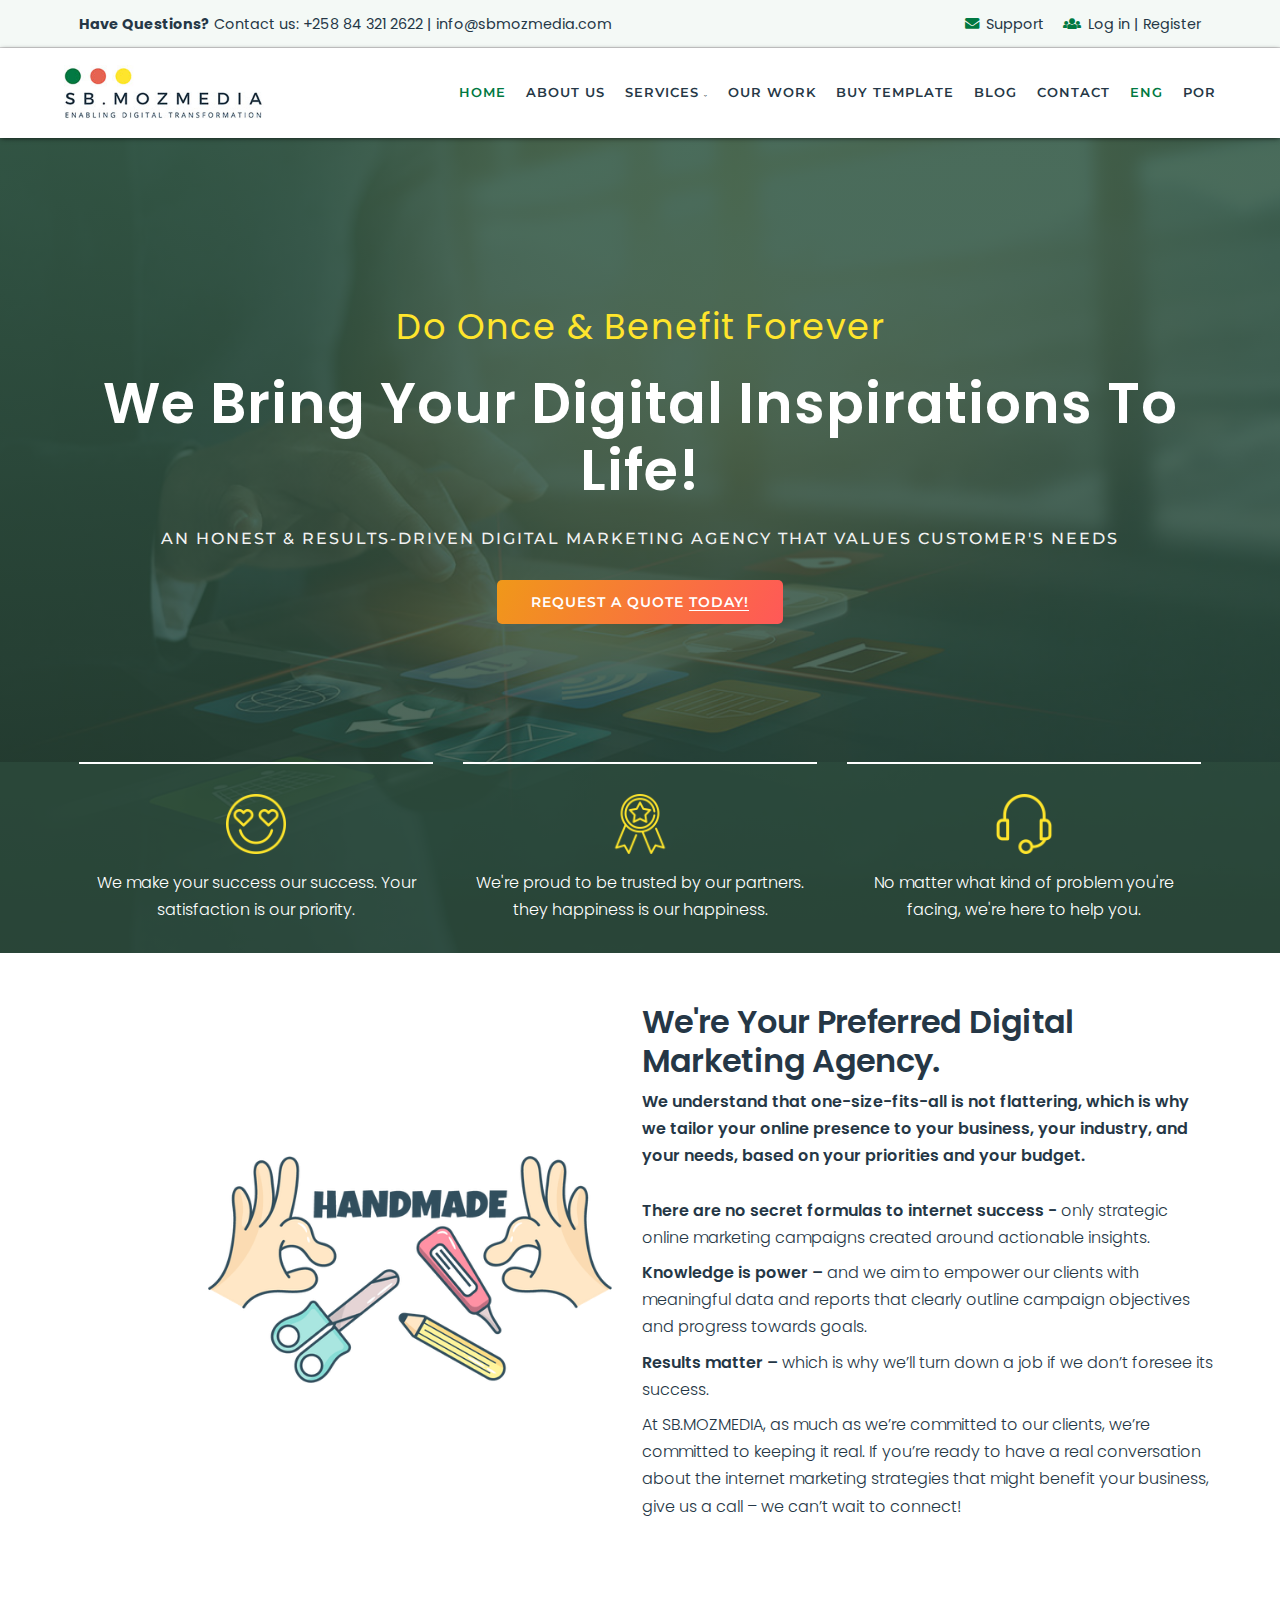
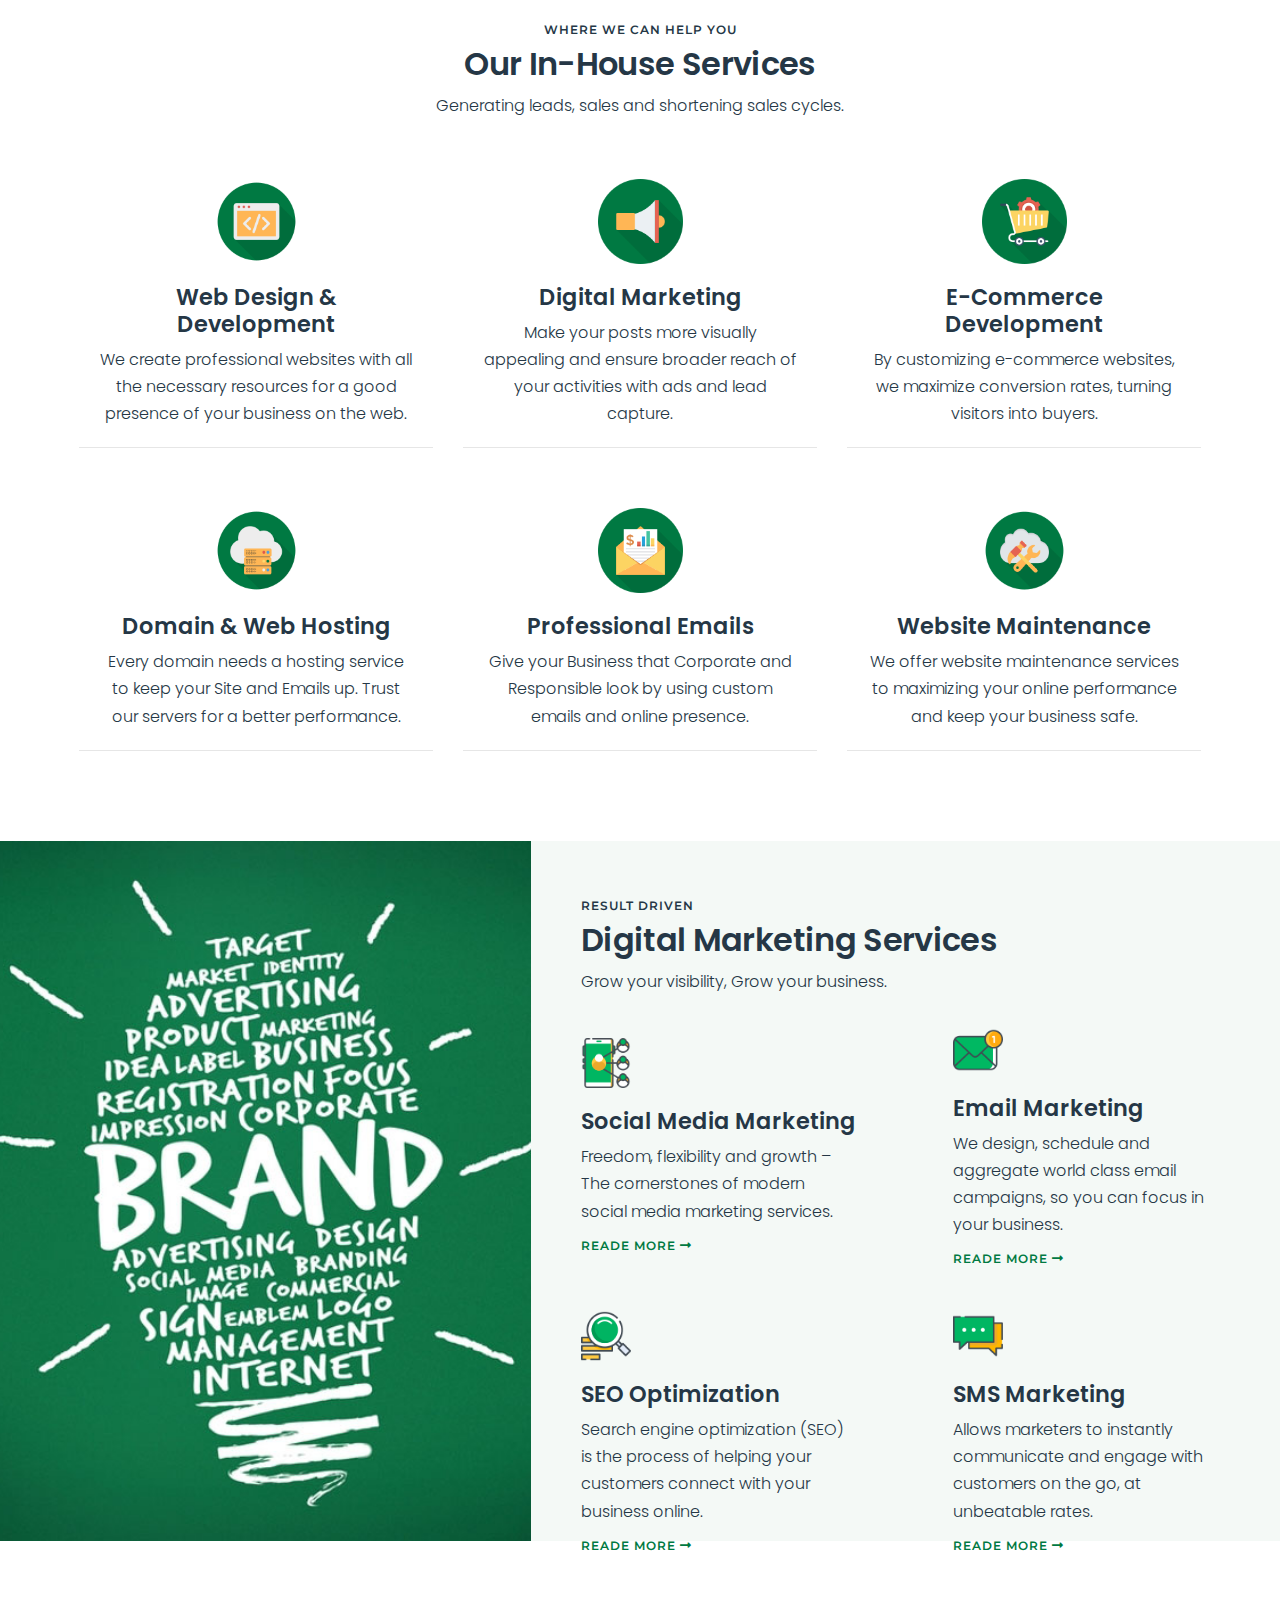
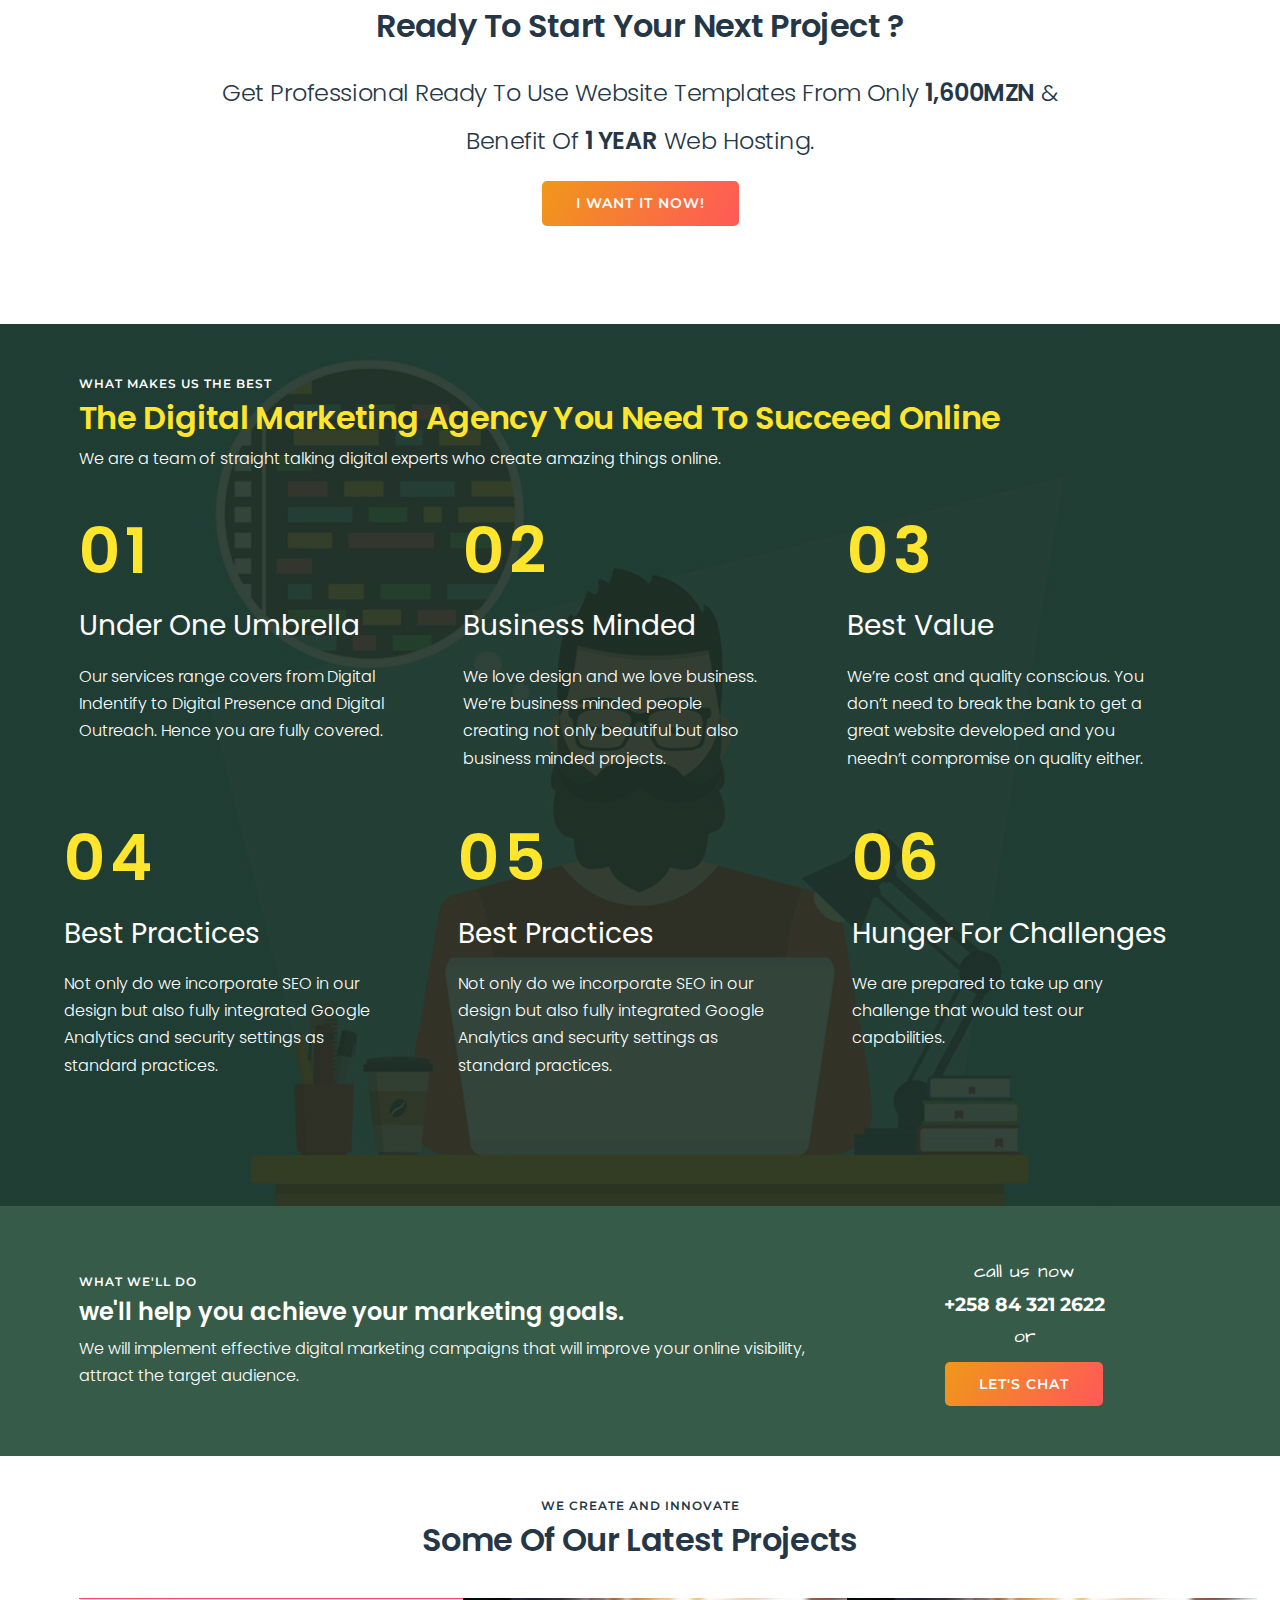
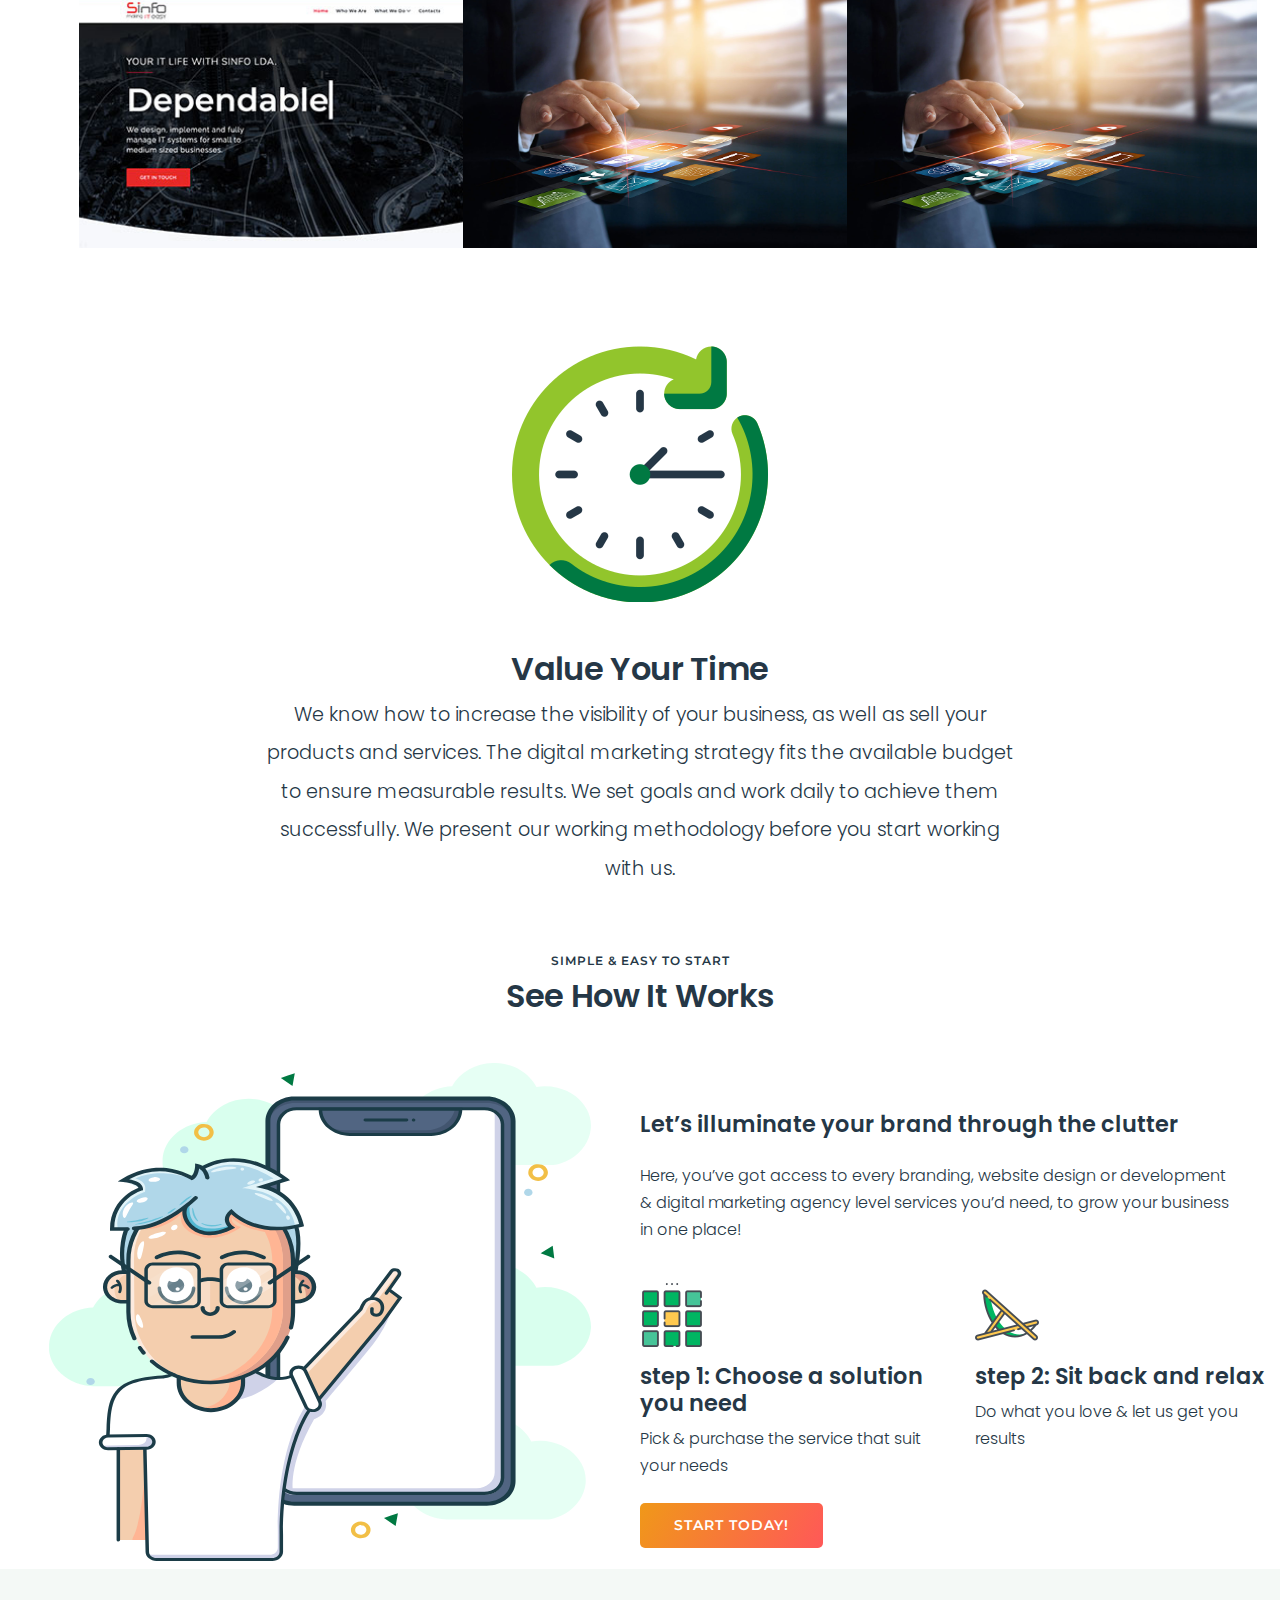
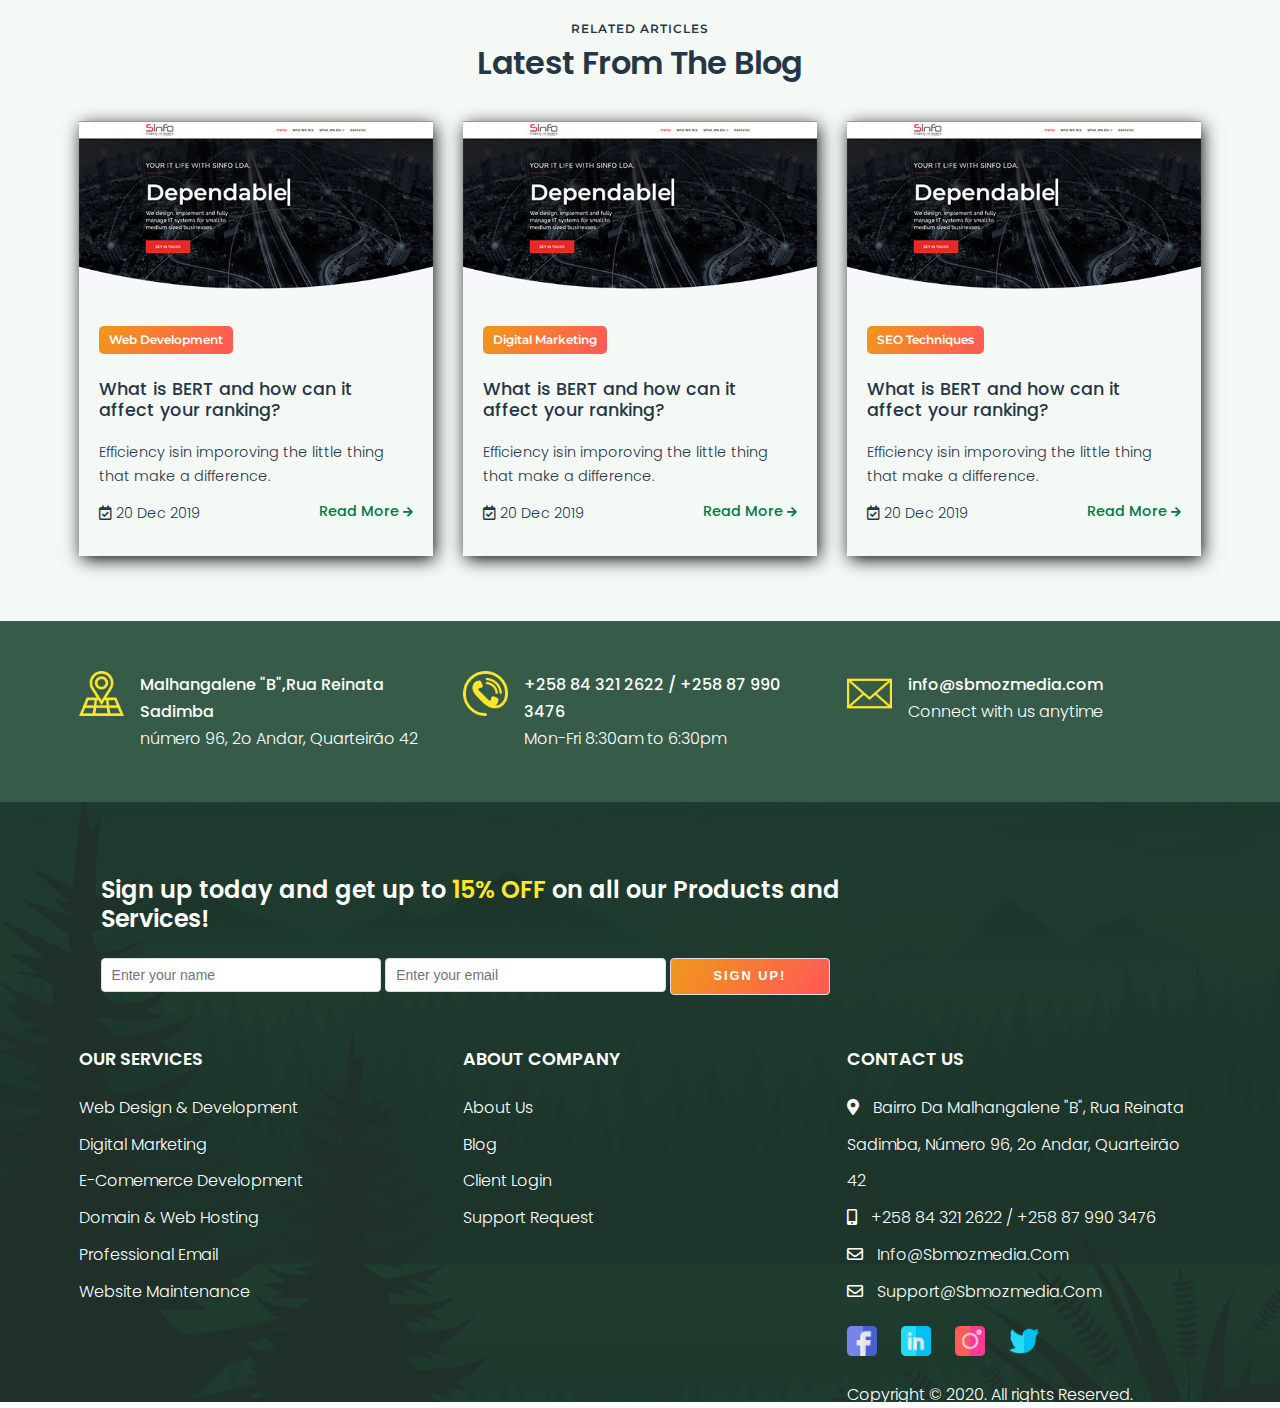
<file: index.html>
<!DOCTYPE html>
<html lang="en">

<head>
  <!-- Required meta tags -->
  <meta charset="utf-8">
  <meta http-equiv="X-UA-Compatible" content="IE=edge">
  <meta name="viewport" content="width=device-width, initial-scale=1, shrink-to-fit=no">
  <!--Google verification - Indixing website-->
  <meta name="google-site-verification" content="vAXOM-C5EUGGIwrxTNowJclsNz2vX4n1x9oochtq--s" />
  <title>SB.MOZMEDIA - Digital Marketing Agency in Mozambique</title>
  <meta name="description"
    content="SBmozmedia is a Web Development Agency based in Mozambique. We make affordable websites. We provide custom designs, development, maintenance and more. Call +258 321 2622">
  <meta name="keywords"
    content="Web Development Mozambique, Digital Marketing Mozambique, Affordable Websites Mozambique, Virtual Shop Mozambique, Domain Registration Mozambique, IT Consulting Mozambique, Website Quotes Mozambique, Development Agency Mozambique">
  <meta name="twitter:description" content="Digital Agency in Mozambique, Flexible and Affordable for Every Business">
  <meta name="twitter:title" content="SB-MOZMEDIA Digital Agency in Mozambique">
  <meta name="twitter:description" content="Digital Agency in Mozambique, Flexible and Affordable for Every Business">
  <link rel="canonical" href="https://www.sbmozmedia.com/">
  <meta property="og:title" content="SB-MOZMEDIA Digital Agency">
  <meta property="og:type" content="website">
  <meta property="og:url" content="https://www.sbmozmedia.com/">
  <meta property="og:site_name" content="SB-MOZMEDIA">

  <!-- Global site tag (gtag.js) - Google Analytics -->
  <script async src="https://www.googletagmanager.com/gtag/js?id=UA-122993878-1"></script>
  <script>
    window.dataLayer = window.dataLayer || [];

    function gtag() {
      dataLayer.push(arguments);
    }
    gtag('js', new Date());

    gtag('config', 'UA-122993878-1');
  </script>
  <!-- Bootstrap CSS  and other links-->
  <link rel="shortcut icon" type="image/png" href="img/assets/sb_favicon.png" />
  <link href="//cdn-images.mailchimp.com/embedcode/horizontal-slim-10_7.css" rel="stylesheet" type="text/css">
  <link rel="stylesheet" type="text/css" href="css/bootstrap.min.css">
  <link rel="stylesheet" type="text/css" href="css/normalize.css">
  <link rel="stylesheet" type="text/css" href="css/main.css">
  <link href="css/fa-light.min.css" rel="stylesheet" />
  <link href="css/fontawesome-all.min.css" rel="stylesheet" />
  <link href="css/fontawesome-all.css" rel="stylesheet" />
</head>

<body id="home">
  <header>
    <div class=top-menu>
      <div class="container-fluid wild">
        <div class=row>
          <div class=col-md-6>
            <span class="contacts_email_cell mobile_hide"><span class="bold">Have Questions?</span> Contact us: +258 84
              321 2622 | info@sbmozmedia.com</span>
          </div>
          <div class="col-md-6 text-right log_in_register">
            <a href="mailto:support@sbmozmedia.com"><span class="contacts_email_cell mobile_hide span_move_right"><i
                  class="fas fa-envelope"></i> Support</span></a>
            <a href="#"><span class="contacts_email_cell mobile_hide"><i class="fas fa-users"></i> Log in</span>
              <span class="contacts_email_cell mobile_hide">|</span>
              <span class="contacts_email_cell mobile_hide">Register</span></a>
          </div>
        </div>
      </div>
    </div>
    <nav class="navbar fixed-top navbar-expand-md navbar-light" data-toggle="sticky-onscroll">
      <div class="container-fluid wild  p-0">
        <a class="navbar-brand" href="index.html"><img src="img/assets/sb_logo.jpg" alt=""></a>
        <button class="navbar-toggler compressed" type="button" data-toggle="collapse"
          data-target="#navbarSupportedContent" aria-controls="navbarSupportedContent" aria-expanded="false"
          aria-label="Toggle navigation">
          <span class="fa fa-bars"></span>
        </button>
        <div class="collapse navbar-collapse" id="navbarSupportedContent">
          <ul class="navbar-nav ml-auto">
            <li class="nav-item">
              <a class="nav-link active" href="#">home</a>
            </li>
            <li class="nav-item">
              <a class="nav-link" href="about.html">about us</a>
            </li>
            <li class=" nav-item dropdown dropbtn"><a class="nav-link" href="#">Services <span class="nav_arrow_down"><i
                    class="far fa-chevron-down"></i></span></a>
              <div class="dropdown-content">
                <a href="des_dev.html">Web Design &amp; Development</a>
                <a href="ecommerce.html">E-commerce Development</a>
                <a href="digital.html">Digital Marketing</a>
                <a href="domain_hosting.html">Domain &amp; Web Hosting</a>
                <a href="email.html">Professional Emails</a>
                <a href="maintenance.html">Website Maintenance</a>
              </div>
            </li>

            <li class="nav-item">
              <a class="nav-link" href="#">our work</a>
            </li>
            <li class="nav-item">
              <a class="nav-link" href="#">buy template</a>
            </li>
            <li class="nav-item">
              <a class="nav-link" href="blog.html">blog</a>
            </li>
            <li class="nav-item">
              <a class="nav-link" href="sendemail.php">contact</a>
            </li>
            <li class="nav-item active">
              <a class="nav-link" href="#">eng</a>
            </li>
            <li class="nav-item">
              <a class="nav-link" href="#">por</a>
            </li>
          </ul>
        </div>
      </div>
    </nav>
    <!--hero section-->
    <section id="hero">
      <div class="container-fluid wild">
        <div class="row">
          <div class="col-12">
            <div class="hero-caption_one text-center">
              <h1><span class="do_once">Do Once &amp; Benefit Forever</span></h1>
              <h1 class="digital-title">We Bring Your Digital Inspirations To Life!</h1>
              <p class="serv-p">An honest &amp; results-driven digital marketing agency that values customer's needs
              </p>
              <a class="btn contact-btn btn-top btn-only mt-2" href="#">request a quote <span
                  class="today">today!</span></a>
            </div>
          </div>
        </div>
      </div>
      <div class="float text-center">
        <div class="container-fluid wild">
          <div class="row">
            <div class="col-md-4">
              <div class="wrap_values">
                <img src="img/assets/in-love.png" class="mx-auto" alt="Minimal Design">
                <p>We make your success our success. Your satisfaction is our priority.</p>
              </div>
            </div>
            <div class="col-md-4">
              <div class="wrap_values">
                <img src="img/assets/quality.png" class="mx-auto" alt="Minimal Design">
                <p>We're proud to be trusted by our partners. they happiness is our happiness.</p>
              </div>
            </div>
            <div class="col-md-4">
              <div class="wrap_values">
                <img src="img/assets/support.png" class="mx-auto" alt="Minimal Design">
                <p>No matter what kind of problem you're facing, we're here to help you.</p>
              </div>
            </div>
          </div>
        </div>
      </div>
    </section>
  </header>
  <section class="approach section-space justify-content-between">
    <div class="container-fluid ">
      <div class="row align-items-center">
        <div class="col-lg-5 col-md-6 col-sm-6 pl-5">
          <div class="approch_img">
            <img src="img/assets/Handmade.png" class="mx-auto pt-3" alt="">
          </div>
        </div>
        <div class="col-lg-7 col-md-6 col-sm-6">
          <div class="approach_content">
            <h2 class="section_title">we're your preferred digital marketing agency.</h2>
            <p class="bold_title">We understand that one-size-fits-all is not flattering, which is why we tailor your
              online presence to your
              business, your industry, and your needs, based on your priorities and your budget.</p><br>
            <div class="sb_formulas">
              <p class="pb-2"> <span class="bold_title">There are no secret formulas to internet success - </span>only
                strategic
                online marketing campaigns created around actionable insights.</p>
              <p class="pb-2"> <span class="bold_title">Knowledge is power – </span>and we aim to empower our clients
                with
                meaningful
                data and reports that clearly outline campaign objectives and progress towards goals.</p>
              <p class="pb-2"><span class="bold_title">Results matter – </span>which is why we’ll turn down a job if we
                don’t foresee
                its success.</p>
              <p>At SB.MOZMEDIA, as much as we’re committed to our clients, we’re committed to keeping it real. If
                you’re
                ready to have a real conversation about the internet marketing strategies that might benefit your
                business, give us a call – we can’t wait to connect!</p>
            </div>
          </div>
        </div>
      </div>
    </div>
  </section>
  <!--services us-->
  <section class="services section-space text-center all_section_color_change_hover">
    <div class="container-fluid wild">
      <div class="row">
        <div class="col-md-12">
          <span class="short_title">where we can help you</span>
          <h2 class="section_title">our in-house services</h2>
          <p>Generating leads, sales and shortening sales cycles.</p>
        </div>
      </div>
      <div class="service_content">
        <div class="row">
          <div class="col-md-4">
            <div class="box">
              <a href="des_dev.html">
                <img src="img/assets/computer.png" class="mx-auto" alt="Web Design &amp; Development">
                <h4>Web Design &amp; Development</h4>
                <p>We create professional websites with all the necessary resources for a good presence of your business
                  on the web. </p>

              </a>
            </div>
          </div>
          <div class="col-md-4">
            <div class="box">
              <a href="digital.html">
                <img src="img/assets/digital_marketing.png" class="mx-auto" alt="Digital Marketing">
                <h4>Digital Marketing</h4>
                <p>Make your posts more visually appealing and ensure broader reach of your activities with ads and lead
                  capture. </p>

              </a>
            </div>
          </div>
          <div class="col-md-4">
            <div class="box">
              <a href="ecommerce.html">
                <img src="img/assets/shopping-cart.png" class="mx-auto" alt="E-commerce Development">
                <h4>E-commerce Development</h4>
                <p>By customizing e-commerce websites, we maximize conversion rates, turning visitors into buyers.</p>

              </a>
            </div>
          </div>
        </div>
      </div>
      <div class="service_content">
        <div class="row">
          <div class="col-md-4">
            <div class="box cloud_size">
              <a href="domain_hosting.html">
                <img src="img/assets/cloud-server.png" class="mx-auto" alt="Domain &amp; Web Hosting">
                <h4>Domain &amp; Web Hosting</h4>
                <p>Every domain needs a hosting service to keep your Site and Emails up. Trust our servers for a better
                  performance.</p>

              </a>
            </div>
          </div>
          <div class="col-md-4">
            <div class="box">
              <a href="email.html">
                <img src="img/assets/paper-plane.png" class="mx-auto" alt="Professional Emails">
                <h4>Professional Emails</h4>
                <p>Give your Business that Corporate and Responsible look by using custom emails and online presence.
                </p>

              </a>
            </div>
          </div>
          <div class="col-md-4">
            <div class="box">
              <a href="maintenance.html">
                <img src="img/assets/web_maintenance.png" class="mx-auto" alt="Website Maintenance">
                <h4>Website Maintenance</h4>
                <p>We offer website maintenance services to maximizing your online performance and keep your business
                  safe. </p>
              </a>
            </div>
          </div>
        </div>
      </div>
    </div>
  </section>
  <div class="clearfix"></div>
  <!--Digital marketing-->
  <section class="digital_marketing justify-content-center">
    <div class="container-fluid p-0">
      <div class="row align-items-center">
        <div class="col-md-5 p-0">
          <div class="digital_marketing_hero_home"></div>
        </div>
        <div class="col-md-7 p-0">
          <div class="digital_hero_home_right">
            <span class="short_title">result driven</span>
            <h2 class="section_title">digital marketing services</h2>
            <p>Grow your visibility, Grow your business.</p>
            <div class="digital_home_sect_content mobile_space">
              <div class="row align-items-center">
                <div class="col-lg-6 col-md-12 col-sm-12">
                  <span class="font_aweson_icon"><img src="img/assets/contact.png" class="digital_home_img"
                      alt="social media management">
                  </span>
                  <h4>social media marketing</h4>
                  <p>Freedom, flexibility and growth – The cornerstones of modern social media marketing services.</p>
                  <a href="#" class="btn digial_btn">reade more <i class="fas fa-long-arrow-alt-right"></i></a>
                </div>
                <div class="col-lg-6 col-md-12 col-sm-12">
                  <span class="font_aweson_icon"><img src="img/assets/mails.png" class="digital_home_img"
                      alt="email marketing">
                  </span>
                  <h4>email marketing</h4>
                  <p>We design, schedule and aggregate world class email campaigns, so you can focus in your business.
                  </p>
                  <a href="#" class="btn digial_btn">reade more <i class="fas fa-long-arrow-alt-right"></i></a>
                </div>
              </div>

            </div>
            <div class="digital_home_sect_content">
              <div class="row align-items-center">
                <div class="col-lg-6 col-md-12 col-sm-12">
                  <span class="font_aweson_icon"><img src="img/assets/search.png" class="digital_home_img"
                      alt="seo optimization">
                  </span>
                  <h4>SEO Optimization</h4>
                  <p>Search engine optimization (SEO) is the process of helping your customers connect with your
                    business online.</p>
                  <a href="#" class="btn digial_btn">reade more <i class="fas fa-long-arrow-alt-right"></i></a>
                </div>
                <div class="col-lg-6 col-md-12 col-sm-12">
                  <span class="font_aweson_icon"><img src="img/assets/chat.png" class="digital_home_img"
                      alt="sms and ussd marketing">
                  </span>
                  <h4>SMS Marketing</h4>
                  <p>Allows marketers to instantly communicate and engage with customers on the go, at unbeatable
                    rates.</p>
                  <a href="#" class="btn digial_btn">reade more <i class="fas fa-long-arrow-alt-right"></i></a>
                </div>
              </div>
            </div>
          </div>
        </div>
      </div>
    </div>
  </section>
  <div class="clearfix"></div>
  <section class="fre_hosting text-center section-space">
    <div class="container-fluid wild">
      <div class="row">
        <div class="col-md-12">
          <h2 class="section_title pt-3">ready to start your next project ?</h2>
          <p class="section_title pt-3 pb-3">get professional ready to use website templates from only <span
              class="free">1,600MZN</span> &amp; benefit of <span class="free">1 year</span> web hosting.</p>
          <a href="#" class="btn contact-btn mb-5">I want it now!</a>
        </div>
      </div>
    </div>
  </section>
  <!--Why digital marketing bust-->
  <section class="email_marketing section-space">
    <div class="container-fluid wild">
      <div class="row">
        <div class="col-md-12 text-left">
          <span class="short_title">what makes us the best</span>
          <h2 class="section_title">the digital marketing agency you need to succeed online</h2>
          <p>We are a team of straight talking digital experts who create amazing things online.</p>
        </div>
      </div>
      <div class="email_benefits_content">

        <div class="row">
          <div class="col-md-4">
            <div class="email_number">
              <h4 class="email_n">01</h4>
              <h3 class="email_h3">under one umbrella</h3>
              <p class="email_p pr-5">Our services range covers from Digital Indentify to Digital Presence and Digital
                Outreach. Hence you are fully covered.</p>
            </div>
          </div>
          <div class="col-md-4">
            <div class="email_number">
              <h4 class="email_n">02</h4>
              <h3 class="email_h3">Business Minded</h3>
              <p class="email_p pr-5">We love design and we love business. We’re business minded people creating not
                only
                beautiful but
                also business minded
                projects.</p>
            </div>
          </div>
          <div class="col-md-4">
            <div class="email_number">
              <h4 class="email_n">03</h4>
              <h3 class="email_h3">Best Value</h3>
              <p class="email_p pr-5">We’re cost and quality conscious. You don’t need to break the bank to get a great
                website developed
                and you needn’t
                compromise on quality either.</p>
            </div>
          </div>
        </div>
      </div>
      <div class="row">
        <div class="email_benefits_content pt-2">
          <div class="row">
            <div class="col-md-4">
              <div class="email_number">
                <h4 class="email_n">04</h4>
                <h3 class="email_h3">Best Practices</h3>
                <p class="email_p pr-5">Not only do we incorporate SEO in our design but also fully integrated Google
                  Analytics and
                  security settings as
                  standard practices.</p>
              </div>
            </div>
            <div class="col-md-4">
              <div class="email_number">
                <h4 class="email_n">05</h4>
                <h3 class="email_h3">Best Practices</h3>
                <p class="email_p pr-5">Not only do we incorporate SEO in our design but also fully integrated Google
                  Analytics and
                  security settings as
                  standard practices.</p>
              </div>
            </div>
            <div class="col-md-4">
              <div class="email_number">
                <h4 class="email_n">06</h4>
                <h3 class="email_h3">hunger for challenges</h3>
                <p class="email_p pr-5">We are prepared to take up any challenge that would test our capabilities.</p>
              </div>
            </div>
          </div>
        </div>
      </div>
  </section>
  <div class="clearfix"></div>
  <section class="call_action section-space justify-content-center">
    <div class="container-fluid wild">
      <div class="row align-items-center">
        <div class="col-md-8">
          <div class="call_action_content">
            <span class="short_title">what we'll do</span>
            <h4 class="sb_h4">we'll help you achieve your marketing goals.</h4>
            <p>We will implement effective digital marketing campaigns that will improve your online visibility, attract
              the target audience.</p>

          </div>
        </div>
        <div class="col-md-4 text-center home_call_color">
          <span class="call_us_now text-center">call us now</span>
          <span class="number_to_call text-center">+258 84 321 2622</span>
          <span class="call_us_now text-center">or</span>
          <a class="btn contact-btn btn-top btn-only mt-2" href="#">let's chat</a>
        </div>
      </div>
    </div>
  </section>

  <!--WORK-->
  <section class="work section-space text-center">
    <div class="container-fluid wild">
      <div class="row">
        <div class="col-md-12">
          <span class="short_title">we create and innovate</span>
          <h2 class="section_title">some of our latest projects</h2>
        </div>
      </div>
      <div class="work_photo">
        <div class="row">
          <div class="col-sm-12 col-md-12 col-lg-4">
            <a href="#">
              <div class="post">
                <img src="img/assets/sinfo_web.jpg" class="img-responsive fit-image mx-auto" alt="">
                <div class="post-s">
                  <h3>SINFO LDA</h3>
                </div>
              </div>
            </a>
          </div>
          <div class="col-sm-12 col-md-12 col-lg-4">
            <a href="#">
              <div class="post">
                <img src="img/assets/sb-hero-final2.jpg" class="img-responsive fit-image mx-auto" alt="">
                <div class="post-s">
                  <h3>TKI CONSULTORIA</h3>
                </div>
              </div>
            </a>
          </div>

          <div class="col-sm-12 col-md-12 col-lg-4">
            <a href="#">
              <div class="post">
                <img src="img/assets/sb-hero-final2.jpg" class="img-responsive fit-image mx-auto" alt="">
                <div class="post-s">
                  <h3>SSM</h3>
                </div>
              </div>
            </a>
          </div>
        </div>
      </div>
    </div>
  </section>
  <section class="sb_why_footer text-center justify-content-center">
    <div class="container-fluid ">
      <div class="row">
        <div class="col-md-12">
          <div class="sb_why_footer_content">
            <span><img src="img/assets/clock_hero.png" class="mx-auto clock_hero" alt="clock"></span>
            <h2 class="section_title pt-5">value your time</h2>
            <p class="sb_p">We know how to increase the visibility of your business, as well as sell your products and
              services.

              The digital marketing strategy fits the available budget to ensure measurable results.

              We set goals and work daily to achieve them successfully.

              We present our working methodology before you start working with us.</p>
          </div>
        </div>
      </div>
      <div class="how_works">
        <div class="how_it_works mt-5">
          <span class="short_title">simple &amp; easy to start</span>
          <h2 class="section_title mb-5">see how it works</h2>
        </div>
        <div class="row">
          <div class="col-md-6">
            <svg width="542" height="498" viewBox="0 0 542 498" fill="none" xmlns="http://www.w3.org/2000/svg">
              <rect width="542" height="498" fill="white" />
              <g clip-path="url(#clip0)">
                <path d="M97.0842 386.033H69.0576V476.987H97.0842V386.033Z" fill="#F4CEAE" />
                <path
                  d="M97.0843 386.033V476.987H83.4213C83.4137 475.859 83.7086 474.743 84.2831 473.727C86.0418 470.642 87.38 466.487 88.41 462.459C92.4459 446.681 94.4007 429.493 95.5498 412.31C96.1384 403.575 96.5167 394.81 96.762 386.033H97.0843Z"
                  fill="#FFB594" />
                <path opacity="0.3"
                  d="M296.417 98.3813C296.35 92.8445 294.955 87.3786 292.319 82.3231C289.683 77.2676 285.862 72.7305 281.093 68.9936C275.811 64.9874 269.529 62.0699 262.728 60.4643C255.927 58.8587 248.787 58.6075 241.856 59.73C238.367 52.6615 232.544 46.6205 225.103 42.3493C217.661 38.0782 208.925 35.763 199.969 35.6884C191.013 35.6138 182.226 37.7829 174.689 41.9293C167.152 46.0757 161.193 52.0186 157.545 59.0276C146.182 59.4354 135.399 63.4371 127.278 70.2597C119.158 77.0823 114.277 86.2415 113.578 95.9678V96.292V96.6162C113.578 96.7243 113.578 96.8324 113.578 96.9404C113.578 97.0485 113.578 97.1565 113.578 97.2646C113.578 97.3727 113.578 97.4807 113.578 97.5888C113.578 97.6969 113.578 97.8049 113.578 97.913V98.5614C113.578 98.6695 113.578 98.7775 113.578 98.8856C113.578 98.9937 113.578 99.1017 113.578 99.2098C113.578 99.3178 113.578 99.4259 113.578 99.534C113.578 99.642 113.578 99.7501 113.578 99.8582V100.182C113.578 100.29 113.578 100.399 113.578 100.507C113.578 100.615 113.578 100.723 113.578 100.831V101.155C113.578 101.263 113.578 101.371 113.613 101.479C113.648 101.587 113.613 101.689 113.613 101.797C113.613 101.905 113.613 102.013 113.648 102.122L113.69 102.446L113.732 102.77L113.774 103.088C113.774 103.196 113.774 103.304 113.823 103.412C113.872 103.52 113.858 103.628 113.872 103.737C113.886 103.845 113.907 103.947 113.928 104.055C113.949 104.163 113.928 104.271 113.984 104.373L114.047 104.697L114.11 105.015L114.174 105.333C114.174 105.442 114.223 105.55 114.244 105.652C114.265 105.754 114.293 105.868 114.321 105.976C114.349 106.084 114.37 106.186 114.391 106.288C114.412 106.39 114.447 106.504 114.468 106.606L114.552 106.924L114.636 107.243C114.636 107.345 114.692 107.453 114.727 107.555L114.811 107.873C114.846 107.975 114.874 108.083 114.909 108.185C114.944 108.287 114.972 108.395 115 108.503L115.105 108.816C115.105 108.918 115.168 109.026 115.203 109.128L115.309 109.44C115.309 109.542 115.379 109.644 115.421 109.752L115.526 110.058C115.568 110.166 115.603 110.268 115.645 110.371C115.687 110.473 115.722 110.575 115.757 110.677C115.792 110.779 115.841 110.887 115.876 110.989L116.002 111.295L116.128 111.601L116.254 111.907C116.297 112.009 116.346 112.106 116.388 112.208L116.521 112.514C116.563 112.616 116.612 112.718 116.661 112.814L116.794 113.12L116.941 113.42L117.088 113.721L117.235 114.015L117.383 114.315C117.439 114.411 117.488 114.513 117.537 114.609L117.698 114.909C117.747 115.005 117.803 115.101 117.852 115.203C117.901 115.305 117.964 115.396 118.013 115.492L118.181 115.786L118.349 116.074L118.518 116.368L118.693 116.656L118.868 116.944L119.05 117.227C119.106 117.323 119.169 117.419 119.232 117.515L119.414 117.797L119.604 118.079L119.793 118.361L119.982 118.637L120.178 118.92C120.241 119.01 120.311 119.1 120.374 119.196L120.578 119.466C120.641 119.562 120.711 119.652 120.781 119.742C120.851 119.832 120.914 119.922 120.984 120.012L121.194 120.288L121.404 120.553L121.615 120.823L121.832 121.087C121.909 121.177 121.979 121.267 122.056 121.351L122.273 121.615L122.497 121.879L122.729 122.138C122.799 122.228 122.876 122.312 122.953 122.396L123.184 122.654L123.303 122.78C123.335 122.823 123.375 122.862 123.422 122.894C123.461 122.912 123.496 122.934 123.527 122.96L123.64 123.08C123.71 123.164 123.787 123.242 123.864 123.32L124.088 123.56L124.312 123.795L124.543 124.029L124.775 124.263L125.013 124.491L125.244 124.719C125.328 124.797 125.405 124.875 125.489 124.947C125.573 125.019 125.643 125.103 125.727 125.175L125.973 125.398C126.05 125.476 126.134 125.548 126.211 125.62L126.463 125.842L126.708 126.064L126.961 126.28L127.213 126.496L127.472 126.706L127.724 126.922C127.815 126.989 127.9 127.061 127.984 127.133L128.25 127.337L128.509 127.547L128.775 127.751L129.042 127.955L129.315 128.153C129.399 128.225 129.49 128.291 129.581 128.357L129.854 128.555L130.128 128.748L130.408 128.946L130.681 129.138L130.961 129.324L131.242 129.516L131.529 129.702L131.809 129.882L132.097 130.068L132.384 130.248L132.678 130.429L132.965 130.603L133.26 130.777L133.554 130.951L133.848 131.125L134.149 131.293L134.451 131.461L134.752 131.623L135.053 131.785L135.355 131.948L135.663 132.104L135.964 132.266L136.273 132.416L136.588 132.572L136.896 132.722C137.001 132.77 137.106 132.818 137.204 132.872L137.52 133.016L137.835 133.16L138.15 133.304L138.473 133.442L138.788 133.58L139.11 133.719L139.433 133.851L139.755 133.983L140.077 134.115L140.399 134.241L140.729 134.367L141.051 134.487L141.38 134.607L141.71 134.727L142.039 134.847L142.368 134.961L142.705 135.069L143.034 135.177L143.37 135.286L143.707 135.394L144.043 135.496L144.379 135.598L144.716 135.694L145.059 135.79L145.395 135.886L145.738 135.976L146.082 136.066L146.418 136.15L146.761 136.234L147.112 136.318L147.455 136.396L147.798 136.474L148.142 136.546L148.492 136.618L148.842 136.69L149.186 136.756L149.536 136.822L149.886 136.888L150.237 136.949L150.587 137.003L150.937 137.057L151.288 137.111L151.638 137.165L151.995 137.213H152.241C156.607 137.673 161.008 137.858 165.406 137.765H180.639H255.267C257.126 137.807 258.986 137.723 260.83 137.513C262.534 137.259 264.203 136.857 265.812 136.312C269.437 135.151 272.881 133.608 276.062 131.719C281.83 128.246 286.634 123.725 290.13 118.48C293.626 113.234 295.73 107.393 296.291 101.371C296.382 100.374 296.424 99.3779 296.417 98.3813Z"
                  fill="#80FFC6" />
                <path opacity="0.3"
                  d="M182.909 283.893C182.842 278.356 181.447 272.89 178.811 267.835C176.175 262.779 172.354 258.242 167.585 254.505C162.303 250.499 156.021 247.582 149.22 245.976C142.419 244.37 135.28 244.119 128.348 245.242C124.859 238.173 119.036 232.132 111.595 227.861C104.153 223.59 95.4177 221.275 86.4614 221.2C77.505 221.126 68.7184 223.295 61.1814 227.441C53.6444 231.587 47.6855 237.53 44.037 244.539C32.6766 244.95 21.8968 248.953 13.7794 255.775C5.66198 262.598 0.782828 271.755 0.0842285 281.48V281.804V282.128C0.0842285 282.236 0.0842285 282.344 0.0842285 282.452C0.0842285 282.56 0.0842285 282.668 0.0842285 282.776C0.0842285 282.884 0.0842285 282.992 0.0842285 283.101C0.0842285 283.209 0.0842285 283.317 0.0842285 283.425V284.073C0.0842285 284.181 0.0842285 284.289 0.0842285 284.397C0.0842285 284.505 0.0842285 284.613 0.0842285 284.722C0.0842285 284.83 0.0842285 284.938 0.0842285 285.046C0.0842285 285.154 0.0842285 285.262 0.0842285 285.37V285.694C0.0842285 285.802 0.0842285 285.91 0.0842285 286.018C0.0842285 286.126 0.0842285 286.234 0.0842285 286.343V286.667C0.0842285 286.775 0.0842285 286.883 0.0842285 286.991C0.0842285 287.099 0.0842285 287.201 0.0842285 287.309C0.0842285 287.417 0.0842285 287.525 0.0842285 287.633L0.126268 287.957L0.168308 288.282L0.210348 288.6C0.210348 288.708 0.245382 288.816 0.259395 288.924C0.273408 289.032 0.259395 289.14 0.308442 289.248C0.357488 289.356 0.343475 289.458 0.364495 289.566C0.385515 289.675 0.399528 289.783 0.420548 289.885L0.483608 290.209L0.546668 290.527L0.609728 290.845C0.609728 290.953 0.658774 291.061 0.679794 291.163C0.700814 291.265 0.728841 291.38 0.756868 291.488C0.784894 291.596 0.805914 291.698 0.826934 291.8C0.847954 291.902 0.882987 292.016 0.904007 292.118L0.988087 292.436L1.07217 292.754C1.07217 292.856 1.12822 292.964 1.16325 293.067L1.24733 293.385C1.28237 293.487 1.31039 293.595 1.34543 293.697C1.38046 293.799 1.40849 293.907 1.43651 294.015L1.54161 294.327C1.54161 294.429 1.60467 294.537 1.63971 294.639L1.74481 294.952C1.74481 295.054 1.81487 295.156 1.85691 295.264L1.96201 295.57C2.00405 295.678 2.03909 295.78 2.08113 295.882C2.12317 295.984 2.1582 296.086 2.19323 296.188C2.22827 296.291 2.27731 296.399 2.31235 296.501L2.43847 296.807L2.56459 297.113L2.69071 297.419C2.73275 297.521 2.78179 297.617 2.82383 297.719L2.95696 298.026C2.999 298.128 3.04804 298.23 3.09709 298.326L3.23022 298.632L3.37736 298.932L3.5245 299.232L3.67164 299.526L3.81878 299.827C3.87483 299.923 3.92388 300.025 3.97292 300.121L4.13408 300.421C4.18312 300.517 4.23918 300.613 4.28822 300.715C4.33727 300.817 4.40033 300.907 4.44938 301.003L4.61754 301.298L4.7857 301.586L4.95386 301.88L5.12902 302.168L5.30419 302.456L5.48636 302.738C5.54241 302.834 5.60547 302.93 5.66853 303.027L5.85071 303.309L6.03989 303.591L6.22907 303.873L6.41825 304.149L6.61443 304.431C6.67749 304.521 6.74756 304.612 6.81062 304.708L7.01381 304.978C7.07687 305.074 7.14694 305.164 7.21701 305.254C7.28707 305.344 7.35013 305.434 7.4202 305.524L7.6304 305.8L7.8406 306.064L8.0508 306.335L8.268 306.599C8.34508 306.689 8.41514 306.779 8.49222 306.863L8.70942 307.127L8.93364 307.391L9.16486 307.649C9.23492 307.739 9.312 307.823 9.38907 307.907L9.62029 308.166L9.7394 308.292C9.77143 308.335 9.81169 308.374 9.85852 308.406C9.89673 308.424 9.93206 308.446 9.96362 308.472L10.0757 308.592C10.1458 308.676 10.2229 308.754 10.2999 308.832L10.5241 309.072L10.7484 309.306L10.9796 309.54L11.2108 309.775L11.449 310.003L11.6802 310.231C11.7643 310.309 11.8414 310.387 11.9255 310.459C12.0096 310.531 12.0796 310.615 12.1637 310.687L12.4089 310.909C12.486 310.987 12.5701 311.059 12.6472 311.131L12.8994 311.354L13.3128 311.588L13.565 311.804L13.8173 312.02L14.0765 312.23L14.3288 312.446C14.4199 312.512 14.5039 312.584 14.588 312.656L14.8543 312.86L15.1135 313.071L15.3798 313.275L15.646 313.479L15.9193 313.677C16.0034 313.749 16.0944 313.815 16.1855 313.881L16.4588 314.079L16.732 314.271L17.0123 314.469L17.2856 314.662L17.5658 314.848L17.8461 315.04L18.1334 315.226L18.4136 315.406L18.7009 315.592L18.9882 315.772L19.2825 315.952L19.5697 316.126L19.864 316.301L20.1583 316.475L20.4526 316.649L20.7539 316.817L21.0201 316.991L21.3214 317.153L21.6227 317.315L21.924 317.477L22.2323 317.633L22.5336 317.795L22.8419 317.946L23.1572 318.102L23.4654 318.252C23.5705 318.3 23.6756 318.348 23.7737 318.402L24.089 318.546L24.4043 318.69L24.7196 318.834L25.0419 318.972L25.3572 319.11L25.6796 319.248L26.0019 319.38L26.3242 319.512L26.6465 319.645L26.9688 319.771L27.2981 319.897L27.6204 320.017L27.9497 320.137L28.279 320.257L28.6083 320.377L28.9376 320.491L29.274 320.599L29.6033 320.707L29.9396 320.815L30.2759 320.923L30.6122 321.025L30.9486 321.127L31.2849 321.224L31.6282 321.32L31.9645 321.416L32.3078 321.506L32.6512 321.596L32.9875 321.68L33.3308 321.764L33.6812 321.848L34.0245 321.926L34.3678 322.004L34.7111 322.076L35.0615 322.148L35.4118 322.22L35.7551 322.286L36.1055 322.352L36.4558 322.418L36.8061 322.478L37.1565 322.532L37.5068 322.586L37.8571 322.64L38.2075 322.694L38.5648 322.742L38.81 322.772C43.1768 323.233 47.5772 323.417 51.9755 323.325H67.208H141.836C143.695 323.367 145.556 323.283 147.399 323.073C149.103 322.819 150.772 322.417 152.381 321.872C155.983 320.691 159.4 319.132 162.555 317.231C168.323 313.758 173.126 309.237 176.622 303.992C180.119 298.746 182.222 292.904 182.783 286.883C182.874 285.886 182.916 284.89 182.909 283.893Z"
                  fill="#80FFC6" />
                <path opacity="0.3"
                  d="M542 263.481C541.937 257.939 540.545 252.467 537.908 247.406C535.272 242.346 531.449 237.804 526.676 234.063C521.394 230.057 515.112 227.139 508.311 225.534C501.51 223.928 494.371 223.677 487.439 224.799C483.95 217.731 478.127 211.69 470.686 207.419C463.245 203.148 454.509 200.832 445.552 200.758C436.596 200.683 427.809 202.852 420.272 206.999C412.735 211.145 406.776 217.088 403.128 224.097C391.765 224.505 380.982 228.507 372.862 235.329C364.741 242.152 359.86 251.311 359.161 261.037V261.361V261.686C359.161 261.794 359.161 261.902 359.161 262.01C359.161 262.118 359.161 262.226 359.161 262.334C359.161 262.442 359.161 262.55 359.161 262.658C359.161 262.766 359.161 262.874 359.161 262.982V263.631C359.161 263.739 359.161 263.847 359.161 263.955C359.161 264.063 359.161 264.171 359.161 264.279C359.161 264.387 359.161 264.495 359.161 264.603C359.161 264.711 359.161 264.82 359.161 264.928V265.252C359.161 265.36 359.161 265.468 359.161 265.576C359.161 265.684 359.161 265.792 359.161 265.9V266.224C359.161 266.332 359.161 266.441 359.196 266.549C359.231 266.657 359.196 266.765 359.196 266.873C359.196 266.981 359.196 267.083 359.196 267.191L359.238 267.515L359.28 267.839L359.322 268.164C359.322 268.266 359.322 268.374 359.371 268.482C359.421 268.59 359.406 268.698 359.42 268.806C359.435 268.914 359.421 269.016 359.477 269.124C359.533 269.232 359.477 269.34 359.533 269.448L359.596 269.767L359.659 270.085L359.722 270.403C359.722 270.511 359.771 270.619 359.792 270.727C359.813 270.835 359.841 270.937 359.869 271.045C359.897 271.153 359.918 271.255 359.939 271.363C359.96 271.472 359.995 271.574 360.016 271.682L360.1 271.994L360.184 272.312C360.184 272.42 360.24 272.522 360.275 272.63L360.359 272.942L360.458 273.261C360.458 273.363 360.521 273.465 360.549 273.573L360.654 273.885C360.654 273.987 360.717 274.095 360.752 274.197L360.857 274.509C360.892 274.611 360.927 274.719 360.969 274.822L361.074 275.134L361.193 275.44C361.228 275.542 361.27 275.644 361.305 275.746C361.34 275.848 361.389 275.956 361.424 276.058L361.551 276.364L361.677 276.671L361.803 276.977L361.936 277.283C361.978 277.379 362.027 277.481 362.069 277.583C362.111 277.685 362.16 277.787 362.209 277.889C362.258 277.991 362.3 278.088 362.342 278.19L362.489 278.49L362.637 278.79L362.784 279.09L362.931 279.384L363.085 279.678L363.246 279.979C363.295 280.075 363.351 280.171 363.4 280.273C363.449 280.375 363.512 280.465 363.561 280.567L363.73 280.855L363.898 281.149L364.066 281.438L364.241 281.726L364.416 282.014C364.479 282.11 364.535 282.206 364.598 282.296C364.661 282.386 364.718 282.488 364.781 282.584C364.844 282.68 364.9 282.77 364.963 282.866L365.152 283.149L365.341 283.431L365.53 283.707L365.726 283.989C365.79 284.079 365.86 284.169 365.923 284.265L366.126 284.541C366.189 284.631 366.259 284.722 366.329 284.812L366.532 285.088L366.742 285.358L366.953 285.628L367.163 285.892L367.38 286.162C367.457 286.246 367.527 286.336 367.604 286.427L367.822 286.685C367.899 286.775 367.969 286.865 368.046 286.949L368.277 287.207C368.347 287.297 368.424 287.381 368.501 287.465L368.732 287.723L368.851 287.849C368.884 287.893 368.924 287.931 368.971 287.963L369.076 288.03L369.188 288.156L369.412 288.39C369.482 288.474 369.559 288.552 369.636 288.63L369.86 288.864L370.092 289.098L370.323 289.332L370.561 289.56L370.792 289.795C370.876 289.867 370.953 289.945 371.038 290.023C371.122 290.101 371.192 290.173 371.276 290.245C371.36 290.317 371.437 290.395 371.521 290.473C371.605 290.551 371.682 290.617 371.759 290.695L372.011 290.911L372.257 291.133L372.509 291.35L372.761 291.566L373.02 291.782L373.273 291.992L373.532 292.202L373.798 292.412L374.057 292.616L374.324 292.82L374.59 293.025L374.863 293.229L375.129 293.427L375.403 293.625L375.676 293.817L375.956 294.015L376.23 294.207L376.51 294.393L376.79 294.585L377.077 294.772L377.358 294.958L377.645 295.138L377.932 295.318L378.226 295.498L378.514 295.672L378.808 295.846L379.102 296.02L379.396 296.194L379.698 296.363L379.999 296.531L380.3 296.693L380.602 296.855L380.903 297.017L381.211 297.179L381.513 297.335L381.821 297.491L382.136 297.641L382.444 297.791L382.753 297.941L383.068 298.086L383.383 298.23L383.699 298.374L384.021 298.512L384.336 298.65L384.658 298.788L384.981 298.92L385.303 299.052L385.625 299.184L385.948 299.31L386.277 299.436L386.599 299.556L386.929 299.683L387.258 299.797L387.587 299.917L387.917 300.031L388.253 300.139L388.582 300.253L388.919 300.355L389.255 300.463L389.591 300.565L389.928 300.667L390.264 300.763L390.607 300.859L390.943 300.955L391.287 301.045L391.63 301.135L391.966 301.219L392.31 301.303L392.66 301.388L393.003 301.466L393.347 301.544L393.69 301.622L394.04 301.694L394.391 301.76L394.734 301.826L395.084 301.892L395.435 301.958L395.785 302.018L396.135 302.072L396.486 302.132L396.836 302.18L397.186 302.234L397.544 302.282H397.789C402.156 302.742 406.556 302.927 410.954 302.834H426.187H500.815C502.674 302.877 504.534 302.793 506.378 302.582C508.082 302.329 509.751 301.926 511.36 301.382C514.964 300.214 518.386 298.67 521.548 296.783C527.316 293.309 532.119 288.789 535.615 283.543C539.111 278.298 541.215 272.456 541.776 266.435C541.972 265.468 542.007 264.471 542 263.481Z"
                  fill="#80FFC6" />
                <path opacity="0.2"
                  d="M536.745 417.173C536.683 411.631 535.29 406.16 532.654 401.099C530.018 396.038 526.194 391.496 521.421 387.756C516.139 383.749 509.857 380.832 503.056 379.226C496.255 377.621 489.116 377.37 482.184 378.492C478.695 371.424 472.873 365.383 465.431 361.111C457.99 356.84 449.254 354.525 440.297 354.45C431.341 354.376 422.554 356.545 415.017 360.691C407.48 364.838 401.522 370.781 397.873 377.79C386.51 378.197 375.727 382.199 367.607 389.022C359.486 395.844 354.605 405.004 353.906 414.73V415.054V415.378C353.906 415.486 353.906 415.594 353.906 415.702C353.906 415.81 353.906 415.919 353.906 416.027C353.906 416.135 353.906 416.243 353.906 416.351C353.906 416.459 353.906 416.567 353.906 416.675V417.323C353.906 417.431 353.906 417.54 353.906 417.648C353.906 417.756 353.906 417.864 353.906 417.972C353.906 418.08 353.906 418.188 353.906 418.296C353.906 418.404 353.906 418.512 353.906 418.62V418.944C353.906 419.052 353.906 419.16 353.906 419.269C353.906 419.377 353.906 419.485 353.906 419.593V419.917C353.906 420.025 353.906 420.133 353.941 420.241C353.976 420.349 353.941 420.451 353.941 420.559C353.941 420.667 353.941 420.775 353.976 420.884L354.018 421.208L354.06 421.532L354.102 421.85C354.102 421.958 354.138 422.066 354.152 422.174C354.166 422.282 354.187 422.39 354.201 422.499C354.215 422.607 354.236 422.709 354.257 422.817C354.278 422.925 354.292 423.033 354.313 423.135L354.376 423.459L354.439 423.777L354.502 424.095C354.502 424.204 354.551 424.312 354.572 424.414C354.593 424.516 354.621 424.63 354.649 424.738C354.677 424.846 354.698 424.948 354.719 425.05C354.74 425.152 354.775 425.266 354.796 425.368L354.88 425.686L354.964 426.005C354.964 426.107 355.02 426.215 355.055 426.317L355.139 426.635C355.139 426.737 355.203 426.845 355.238 426.947C355.273 427.049 355.301 427.157 355.329 427.265L355.434 427.578C355.434 427.68 355.497 427.788 355.532 427.89L355.637 428.202C355.672 428.304 355.707 428.406 355.749 428.514L355.854 428.82C355.896 428.928 355.931 429.03 355.973 429.132C356.015 429.235 356.05 429.337 356.085 429.439C356.12 429.541 356.169 429.649 356.204 429.751L356.331 430.057L356.457 430.363L356.583 430.669C356.625 430.771 356.674 430.868 356.716 430.97L356.849 431.276C356.891 431.378 356.94 431.48 356.989 431.576L357.122 431.882L357.269 432.182L357.417 432.483L357.564 432.777L357.711 433.077C357.767 433.173 357.816 433.275 357.865 433.371L358.026 433.671C358.075 433.767 358.131 433.863 358.18 433.965C358.229 434.067 358.292 434.158 358.341 434.254L358.51 434.548L358.678 434.836L358.846 435.13L359.021 435.418L359.196 435.706L359.378 435.989C359.435 436.085 359.498 436.181 359.561 436.277L359.743 436.559L359.932 436.841L360.121 437.123L360.31 437.399L360.507 437.682C360.57 437.772 360.64 437.862 360.703 437.958L360.906 438.228C360.969 438.324 361.039 438.414 361.109 438.504C361.179 438.594 361.242 438.684 361.312 438.774L361.522 439.05L361.733 439.315L361.943 439.585L362.16 439.849C362.237 439.939 362.307 440.029 362.384 440.113L362.602 440.377L362.826 440.641L363.057 440.9C363.127 440.99 363.204 441.074 363.281 441.158L363.512 441.416L363.632 441.542C363.664 441.585 363.704 441.624 363.751 441.656C363.789 441.674 363.824 441.696 363.856 441.722L363.968 441.842C364.038 441.926 364.115 442.004 364.192 442.082L364.416 442.322L364.64 442.557L364.872 442.791L365.103 443.025L365.341 443.253L365.572 443.481C365.656 443.559 365.734 443.637 365.818 443.709C365.902 443.781 365.972 443.865 366.056 443.937L366.301 444.16C366.378 444.238 366.462 444.31 366.539 444.382L366.792 444.604L367.037 444.826L367.289 445.042L367.541 445.258L367.8 445.468L368.053 445.684C368.144 445.751 368.228 445.823 368.312 445.895L368.578 446.099L368.837 446.309L369.104 446.513L369.37 446.717L369.643 446.915C369.727 446.987 369.818 447.053 369.909 447.119L370.183 447.317L370.456 447.51L370.736 447.708L371.01 447.9L371.29 448.086L371.57 448.278L371.857 448.464L372.138 448.644L372.425 448.83L372.712 449.01L373.006 449.191L373.294 449.365L373.588 449.539L373.882 449.713L374.177 449.887L374.478 450.055L374.779 450.223L375.08 450.385L375.382 450.547L375.683 450.709L375.991 450.866L376.293 451.028L376.601 451.178L376.916 451.334L377.224 451.484C377.33 451.532 377.435 451.58 377.533 451.634L377.848 451.778L378.163 451.922L378.479 452.066L378.801 452.204L379.116 452.342L379.439 452.481L379.761 452.613L380.083 452.745L380.405 452.877L380.728 453.003L381.057 453.129L381.379 453.249L381.709 453.369L382.038 453.489L382.367 453.609L382.697 453.723L383.033 453.831L383.362 453.939L383.699 454.047L384.035 454.156L384.371 454.258L384.708 454.36L385.044 454.456L385.387 454.552L385.724 454.648L386.067 454.738L386.41 454.828L386.746 454.912L387.09 454.996L387.44 455.08L387.783 455.158L388.127 455.236L388.47 455.308L388.82 455.38L389.171 455.452L389.514 455.518L389.864 455.584L390.215 455.65L390.565 455.711L390.915 455.765L391.266 455.819L391.616 455.873L391.966 455.927L392.324 455.975L392.569 456.005C396.936 456.465 401.336 456.65 405.735 456.557H420.967H495.595C497.454 456.599 499.315 456.515 501.158 456.305C502.862 456.051 504.532 455.649 506.14 455.104C509.766 453.943 513.209 452.4 516.391 450.511C522.159 447.038 526.962 442.517 530.458 437.272C533.955 432.026 536.058 426.185 536.619 420.163C536.71 419.166 536.752 418.17 536.745 417.173Z"
                  fill="#80FFC6" />
                <path opacity="0.2"
                  d="M542 62.6598C541.933 57.1229 540.538 51.657 537.902 46.6016C535.266 41.5461 531.445 37.009 526.676 33.272C521.395 29.2687 515.115 26.3533 508.317 24.7488C501.519 23.1443 494.382 22.8931 487.453 24.0145C483.964 16.946 478.142 10.905 470.7 6.63381C463.259 2.36264 454.523 0.0474735 445.566 -0.0271446C436.61 -0.101763 427.823 2.06742 420.286 6.2138C412.749 10.3602 406.791 16.3031 403.142 23.312C391.779 23.7198 380.996 27.7216 372.876 34.5442C364.755 41.3668 359.874 50.526 359.175 60.2523V60.5765V60.9007C359.175 61.0088 359.175 61.1168 359.175 61.2249C359.175 61.333 359.175 61.441 359.175 61.5491C359.175 61.6571 359.175 61.7652 359.175 61.8733C359.175 61.9813 359.175 62.0894 359.175 62.1975V62.8459C359.175 62.9539 359.175 63.062 359.175 63.1701C359.175 63.2781 359.175 63.3862 359.175 63.4943C359.175 63.6023 359.175 63.7104 359.175 63.8184C359.175 63.9265 359.175 64.0346 359.175 64.1426V64.4668C359.175 64.5749 359.175 64.683 359.175 64.791C359.175 64.8991 359.175 65.0072 359.175 65.1152V65.4394C359.175 65.5475 359.175 65.6556 359.21 65.7636C359.245 65.8717 359.21 65.9737 359.21 66.0818C359.21 66.1899 359.21 66.2979 359.21 66.406L359.252 66.7302L359.294 67.0544L359.336 67.3726C359.336 67.4807 359.336 67.5887 359.385 67.6968C359.435 67.8049 359.421 67.9129 359.435 68.021C359.449 68.129 359.435 68.2311 359.491 68.3392C359.547 68.4472 359.491 68.5553 359.547 68.6574L359.61 68.9816L359.673 69.2998L359.736 69.6179C359.736 69.726 359.785 69.8341 359.806 69.9361C359.827 70.0382 359.855 70.1523 359.883 70.2603C359.911 70.3684 359.932 70.4705 359.953 70.5725C359.974 70.6746 360.009 70.7886 360.03 70.8907L360.114 71.2089L360.198 71.5271C360.198 71.6292 360.254 71.7372 360.289 71.8393L360.373 72.1575C360.373 72.2595 360.436 72.3676 360.472 72.4697C360.507 72.5717 360.535 72.6798 360.563 72.7878L360.668 73.1C360.668 73.2021 360.731 73.3102 360.766 73.4122L360.871 73.7244C360.906 73.8265 360.941 73.9285 360.983 74.0366L361.088 74.3428C361.13 74.4509 361.165 74.5529 361.207 74.655C361.249 74.757 361.284 74.8591 361.319 74.9612C361.354 75.0632 361.403 75.1713 361.438 75.2733L361.565 75.5795L361.691 75.8857L361.817 76.1919C361.859 76.294 361.908 76.39 361.95 76.4921L362.083 76.7983C362.125 76.9003 362.174 77.0024 362.223 77.0984L362.356 77.4046L362.503 77.7048L362.651 78.005L362.798 78.2992L362.945 78.5994C363.001 78.6954 363.05 78.7975 363.099 78.8935L363.26 79.1937C363.309 79.2898 363.365 79.3858 363.414 79.4879C363.463 79.5899 363.526 79.68 363.575 79.7761L363.744 80.0702L363.912 80.3584L364.08 80.6526L364.255 80.9408L364.43 81.2289L364.612 81.5111C364.669 81.6072 364.732 81.7032 364.795 81.7993L364.977 82.0815L365.166 82.3636L365.355 82.6458L365.544 82.922L365.741 83.2041C365.804 83.2942 365.874 83.3842 365.937 83.4803L366.14 83.7505C366.203 83.8465 366.273 83.9366 366.343 84.0266C366.413 84.1167 366.476 84.2067 366.546 84.2968L366.757 84.5729L366.967 84.8371L367.177 85.1073L367.394 85.3714C367.471 85.4615 367.541 85.5515 367.618 85.6356L367.836 85.8998L368.06 86.1639L368.291 86.4221C368.361 86.5121 368.438 86.5962 368.515 86.6802L368.746 86.9384L368.866 87.0645C368.898 87.1079 368.938 87.1464 368.985 87.1785C369.023 87.1966 369.058 87.2187 369.09 87.2446L369.202 87.3646C369.272 87.4487 369.349 87.5267 369.426 87.6048L369.65 87.8449L369.874 88.0791L370.106 88.3132L370.337 88.5473L370.575 88.7755L370.806 89.0036C370.89 89.0817 370.968 89.1597 371.052 89.2318C371.136 89.3038 371.206 89.3878 371.29 89.4599L371.535 89.682C371.612 89.7601 371.696 89.8321 371.773 89.9042L372.026 90.1263L372.271 90.3484L372.523 90.5646L372.775 90.7807L373.034 90.9908L373.287 91.2069C373.378 91.273 373.462 91.345 373.546 91.4171L373.812 91.6212L374.071 91.8313L374.338 92.0354L374.604 92.2396L374.877 92.4377C374.961 92.5097 375.052 92.5758 375.143 92.6418L375.417 92.8399L375.69 93.032L375.97 93.2302L376.243 93.4223L376.524 93.6084L376.804 93.8005L377.091 93.9866L377.372 94.1667L377.659 94.3528L377.946 94.533L378.24 94.7131L378.528 94.8872L378.822 95.0613L379.116 95.2354L379.411 95.4095L379.712 95.5776L380.013 95.7457L380.314 95.9078L380.616 96.0699L380.917 96.232L381.225 96.3881L381.527 96.5502L381.835 96.7003L382.15 96.8564L382.458 97.0064C382.563 97.0545 382.669 97.1025 382.767 97.1565L383.082 97.3006L383.397 97.4447L383.713 97.5888L384.035 97.7269L384.35 97.865L384.673 98.003L384.995 98.1351L385.317 98.2672L385.639 98.3993L385.962 98.5254L386.291 98.6514L386.613 98.7715L386.943 98.8916L387.272 99.0116L387.601 99.1317L387.931 99.2458L388.267 99.3539L388.596 99.4619L388.933 99.57L389.269 99.678L389.605 99.7801L389.942 99.8822L390.278 99.9782L390.621 100.074L390.957 100.17L391.301 100.26L391.644 100.35L391.98 100.435L392.324 100.519L392.674 100.603L393.017 100.681L393.361 100.759L393.704 100.831L394.054 100.903L394.405 100.975L394.748 101.041L395.098 101.107L395.449 101.173L395.799 101.233L396.149 101.287L396.5 101.341L396.85 101.395L397.2 101.449L397.558 101.497H397.803C402.17 101.958 406.57 102.142 410.968 102.049H426.201H500.829C502.688 102.092 504.548 102.008 506.392 101.797C508.096 101.544 509.765 101.141 511.374 100.597C514.978 99.4295 518.4 97.8848 521.562 95.9978C527.33 92.5244 532.133 88.0039 535.629 82.7583C539.125 77.5128 541.229 71.6712 541.79 65.6496C541.972 64.6529 542.007 63.6383 542 62.6598Z"
                  fill="#80FFC6" />
                <path
                  d="M437.538 35.7215H244.995C230.445 35.7215 218.65 45.8281 218.65 58.2951V418.392C218.65 430.859 230.445 440.966 244.995 440.966H437.538C452.088 440.966 463.883 430.859 463.883 418.392V58.2951C463.883 45.8281 452.088 35.7215 437.538 35.7215Z"
                  fill="#516582" />
                <path opacity="0.3"
                  d="M464.583 57.6948V62.4977C464.584 59.533 463.904 56.5973 462.58 53.8582C461.256 51.1191 459.316 48.6303 456.869 46.534C454.423 44.4377 451.518 42.7749 448.321 41.6408C445.125 40.5066 441.698 39.9233 438.238 39.9241H245.695C242.236 39.9233 238.809 40.5066 235.613 41.6408C232.416 42.7749 229.511 44.4377 227.065 46.534C224.618 48.6303 222.678 51.1191 221.354 53.8582C220.03 56.5973 219.349 59.533 219.35 62.4977V57.6948C219.349 54.7301 220.03 51.7944 221.354 49.0553C222.678 46.3162 224.618 43.8274 227.065 41.7311C229.511 39.6348 232.416 37.972 235.613 36.8379C238.809 35.7037 242.236 35.1204 245.695 35.1212H438.238C441.698 35.1204 445.125 35.7037 448.321 36.8379C451.518 37.972 454.423 39.6348 456.869 41.7311C459.316 43.8274 461.256 46.3162 462.58 49.0553C463.904 51.7944 464.584 54.7301 464.583 57.6948V57.6948Z"
                  fill="#233449" />
                <path
                  d="M436.368 45.8496H246.599C236.604 45.8496 228.501 52.7925 228.501 61.357V414.874C228.501 423.438 236.604 430.381 246.599 430.381H436.368C446.363 430.381 454.466 423.438 454.466 414.874V61.357C454.466 52.7925 446.363 45.8496 436.368 45.8496Z"
                  fill="white" />
                <path
                  d="M244.042 427.902C244.042 427.902 238.633 402.687 265.062 356.273C265.062 356.273 279.888 351.854 276.665 338.046L282.929 330.607L296.977 313.917L311.691 296.405C320.197 286.306 328.619 276.364 334.757 265.012C336.949 260.959 338.892 256.811 340.58 252.584C341.323 250.716 341.223 248.677 340.299 246.869L336.039 238.536L234.765 364.558L225.096 414.25L225.797 418.644C225.797 418.644 241.463 427.349 244.042 427.902Z"
                  fill="#CFD2E8" />
                <path
                  d="M437.762 442.839H245.233C237.599 442.832 230.28 440.232 224.881 435.607C219.482 430.982 216.445 424.711 216.436 418.17V58.067C216.445 51.5252 219.482 45.2537 224.88 40.628C230.279 36.0023 237.598 33.4001 245.233 33.3921H437.762C445.396 33.4001 452.715 36.0025 458.112 40.6284C463.509 45.2542 466.545 51.5258 466.552 58.067V418.17C466.545 424.711 463.509 430.981 458.112 435.606C452.714 440.231 445.395 442.832 437.762 442.839V442.839ZM245.233 37.5947C238.899 37.601 232.826 39.76 228.347 43.5979C223.867 47.4358 221.348 52.6393 221.34 58.067V418.17C221.348 423.597 223.868 428.8 228.347 432.637C232.826 436.474 238.899 438.631 245.233 438.636H437.762C444.095 438.63 450.166 436.472 454.644 432.635C459.121 428.798 461.64 423.596 461.648 418.17V58.067C461.642 52.6399 459.124 47.4363 454.646 43.5982C450.168 39.7601 444.096 37.601 437.762 37.5947H245.233Z"
                  fill="#1B3C47" />
                <path
                  d="M453.765 59.706V416.525C453.766 418.562 453.299 420.579 452.389 422.46C451.48 424.342 450.147 426.052 448.466 427.492C446.786 428.932 444.79 430.074 442.594 430.853C440.398 431.633 438.044 432.033 435.667 432.032H245.934C242.577 432.034 239.286 431.235 236.429 429.724C233.573 428.212 231.264 426.049 229.762 423.477C232.278 424.566 235.058 425.132 237.876 425.128H427.609C429.986 425.129 432.34 424.728 434.536 423.949C436.732 423.17 438.728 422.028 440.409 420.588C442.089 419.148 443.423 417.438 444.332 415.556C445.241 413.674 445.708 411.657 445.708 409.621V52.8318C445.712 50.4169 445.051 48.0352 443.781 45.8797C446.777 47.1644 449.298 49.1379 451.061 51.5795C452.825 54.0211 453.761 56.8347 453.765 59.706V59.706Z"
                  fill="#CFD2E8" />
                <path
                  d="M435.408 431.882H247.559C242.293 431.876 237.245 430.078 233.524 426.885C229.803 423.691 227.715 419.362 227.716 414.85V61.357C227.722 56.8486 229.814 52.5262 233.534 49.3377C237.254 46.1492 242.298 44.3551 247.559 44.3487H435.408C440.671 44.3535 445.716 46.147 449.438 49.3356C453.159 52.5242 455.252 56.8476 455.258 61.357V414.85C455.259 419.363 453.17 423.693 449.447 426.887C445.725 430.081 440.675 431.877 435.408 431.882V431.882ZM247.559 47.3505C243.226 47.3553 239.072 48.8327 236.009 51.4586C232.946 54.0844 231.223 57.6442 231.22 61.357V414.85C231.223 418.563 232.946 422.122 236.009 424.748C239.072 427.374 243.226 428.852 247.559 428.856H435.408C439.741 428.852 443.896 427.374 446.96 424.749C450.025 422.123 451.749 418.563 451.754 414.85V61.357C451.749 57.6437 450.025 54.0839 446.96 51.4582C443.896 48.8325 439.741 47.3553 435.408 47.3505H247.559Z"
                  fill="#1B3C47" />
                <path
                  d="M271.9 46.528H412.034C412.034 53.2155 408.933 59.6291 403.414 64.3579C397.895 69.0866 390.41 71.7432 382.606 71.7432H301.328C293.524 71.7432 286.038 69.0866 280.52 64.3579C275.001 59.6291 271.9 53.2155 271.9 46.528V46.528V46.528Z"
                  fill="#516582" />
                <path opacity="0.3"
                  d="M277.506 61.9633C278.263 62.8093 279.085 63.6115 279.965 64.3648C282.695 66.7096 285.939 68.5691 289.51 69.8364C293.081 71.1037 296.909 71.7537 300.775 71.7492H382.052C389.857 71.7492 397.342 69.0926 402.861 64.3639C408.38 59.6351 411.48 53.2215 411.48 46.534H405.756C404.523 52.345 400.949 57.6009 395.657 61.385C390.365 65.1692 383.69 67.2415 376.797 67.2405H295.52C288.997 67.2499 282.657 65.3926 277.506 61.9633V61.9633Z"
                  fill="#213144" />
                <path
                  d="M382.122 72.9439H300.845C292.578 72.936 284.653 70.1187 278.808 65.1102C272.962 60.1017 269.674 53.311 269.665 46.2278V44.7269H413.302V46.2278C413.292 53.311 410.004 60.1017 404.159 65.1102C398.314 70.1187 390.389 72.936 382.122 72.9439V72.9439ZM273.26 47.7288C273.713 53.7436 276.819 59.3856 281.948 63.5106C287.078 67.6356 293.845 69.9349 300.88 69.9421H382.157C389.192 69.9349 395.959 67.6356 401.089 63.5106C406.218 59.3856 409.324 53.7436 409.777 47.7288H273.26Z"
                  fill="#1B3C47" />
                <path
                  d="M357.599 58.5353H316.259C315.795 58.5353 315.349 58.3771 315.021 58.0957C314.692 57.8142 314.508 57.4324 314.508 57.0344C314.508 56.6363 314.692 56.2545 315.021 55.9731C315.349 55.6916 315.795 55.5335 316.259 55.5335H357.599C358.063 55.5335 358.509 55.6916 358.837 55.9731C359.166 56.2545 359.35 56.6363 359.35 57.0344C359.35 57.4324 359.166 57.8142 358.837 58.0957C358.509 58.3771 358.063 58.5353 357.599 58.5353V58.5353Z"
                  fill="#1B3C47" />
                <path
                  d="M364.612 58.5353C364.498 58.5444 364.383 58.5444 364.269 58.5353C364.156 58.5164 364.046 58.4883 363.94 58.4512C363.835 58.4124 363.734 58.3663 363.639 58.3131C363.542 58.2593 363.453 58.1969 363.372 58.127C363.208 57.988 363.078 57.8225 362.989 57.6401C362.9 57.4577 362.855 57.262 362.855 57.0644C362.855 56.8667 362.9 56.6711 362.989 56.4887C363.078 56.3063 363.208 56.1408 363.372 56.0017C363.453 55.9319 363.542 55.8695 363.639 55.8156C363.733 55.7603 363.834 55.714 363.94 55.6775C364.046 55.6405 364.156 55.6123 364.269 55.5935C364.637 55.5316 365.019 55.5727 365.358 55.7107C365.697 55.8488 365.975 56.0764 366.152 56.3602C366.329 56.644 366.394 56.9688 366.339 57.2869C366.284 57.605 366.111 57.8995 365.846 58.127C365.765 58.1969 365.676 58.2593 365.579 58.3131C365.484 58.3663 365.383 58.4124 365.278 58.4512C365.172 58.4883 365.061 58.5164 364.949 58.5353C364.837 58.5441 364.724 58.5441 364.612 58.5353V58.5353Z"
                  fill="#1B3C47" />
                <path
                  d="M113.9 314.59C103.951 315.19 93.4758 316.391 84.164 319.561C54.8201 329.563 62.2751 360.331 58.5476 383.031L96.3836 379.429L99.0251 490.213C99.069 492.049 99.9489 493.796 101.477 495.083C103.005 496.37 105.059 497.094 107.202 497.099H224.809C226.985 497.099 229.072 496.359 230.61 495.04C232.149 493.722 233.013 491.934 233.013 490.069V471.884C233.013 385.432 261.04 347.826 261.04 347.826V314.289L113.9 314.59Z"
                  fill="white" />
                <path
                  d="M261.755 313.089V346.625C261.755 346.625 233.728 384.231 233.728 470.684V488.868C233.728 489.793 233.515 490.708 233.102 491.562C232.689 492.415 232.083 493.191 231.32 493.844C230.557 494.497 229.65 495.014 228.653 495.367C227.656 495.72 226.588 495.9 225.509 495.899H107.903C106.219 495.9 104.576 495.457 103.197 494.63C101.818 493.803 100.77 492.632 100.195 491.276C101.094 491.555 102.042 491.697 102.998 491.696H220.605C222.781 491.696 224.868 490.956 226.406 489.637C227.945 488.319 228.809 486.531 228.809 484.666V466.481C228.809 380.029 256.836 342.422 256.836 342.422V313.101L261.755 313.089Z"
                  fill="#CFD2E8" />
                <path
                  d="M230.519 314.241C215.406 329.388 193.384 339.204 168.86 339.204C143.826 339.204 161.426 324.616 146.334 309.12C146.334 309.12 139.482 314.295 142.284 306.407C145.865 296.321 189.579 294.784 189.579 294.784C189.579 294.784 208.889 320.737 230.519 314.241Z"
                  fill="#CFD2E8" />
                <path
                  d="M223.281 498H107.335C104.517 497.987 101.816 497.034 99.8034 495.345C97.7907 493.655 96.6245 491.36 96.5517 488.947L93.9733 380.503L55.801 384.135L56.1093 382.22C56.9711 376.979 57.2234 371.414 57.5107 365.458C58.3935 345.856 59.3044 325.588 82.8397 317.567C90.8764 314.824 100.496 313.215 113.101 312.494H113.179C113.844 312.494 129.588 311.894 133.498 296.609C133.547 296.416 133.64 296.233 133.772 296.071C133.903 295.909 134.071 295.771 134.265 295.665C134.459 295.558 134.675 295.486 134.902 295.451C135.128 295.416 135.361 295.42 135.586 295.462C135.811 295.504 136.024 295.584 136.213 295.697C136.402 295.809 136.563 295.953 136.687 296.119C136.812 296.285 136.897 296.471 136.937 296.665C136.978 296.859 136.973 297.058 136.924 297.251C132.552 314.385 114.503 315.442 113.34 315.496C101.113 316.192 91.8363 317.741 84.15 320.359C62.7306 327.659 61.8688 346.937 61.028 365.584C60.7968 370.651 60.5656 375.868 59.8999 380.731L97.3925 377.153L100.055 488.887C100.106 490.515 100.894 492.064 102.252 493.204C103.611 494.345 105.433 494.988 107.335 494.998H223.281C225.211 494.997 227.062 494.339 228.427 493.169C229.792 492 230.559 490.414 230.561 488.76V471.284C230.561 426.443 238.226 394.942 244.658 376.427C251.665 356.249 258.588 346.829 258.882 346.409C259.141 346.091 259.533 345.871 259.977 345.795C260.42 345.719 260.881 345.793 261.262 346.002C261.644 346.211 261.916 346.538 262.022 346.915C262.128 347.291 262.06 347.689 261.832 348.024C261.559 348.396 234.064 386.369 234.064 471.272V488.748C234.065 489.963 233.787 491.165 233.246 492.287C232.704 493.409 231.91 494.429 230.909 495.288C229.908 496.147 228.719 496.829 227.41 497.294C226.101 497.759 224.698 497.999 223.281 498Z"
                  fill="#1B3C47" />
                <path
                  d="M230.099 317.123C212.042 317.123 197.567 303.765 197.385 303.591C197.071 303.296 196.908 302.907 196.929 302.509C196.951 302.111 197.156 301.737 197.5 301.469C197.844 301.2 198.298 301.06 198.763 301.079C199.227 301.097 199.664 301.273 199.977 301.568C200.18 301.766 221.081 321.007 242.718 311.456C243.128 311.292 243.595 311.271 244.023 311.397C244.451 311.522 244.805 311.784 245.013 312.129C245.22 312.473 245.264 312.873 245.135 313.244C245.006 313.615 244.715 313.93 244.322 314.121C239.933 316.089 235.053 317.119 230.099 317.123Z"
                  fill="#1B3C47" />
                <path
                  d="M216.015 130.236C202.922 120.978 186.847 115.359 169.932 114.129C169.029 114.057 168.111 113.991 167.193 113.943C166.037 113.883 164.867 113.841 163.69 113.817C162.989 113.817 162.288 113.817 161.545 113.817C160.803 113.817 160.109 113.817 159.401 113.817C158.694 113.817 158.133 113.817 157.503 113.871H156.921C156.283 113.871 155.646 113.931 155.008 113.967H154.721C154.09 114.009 153.46 114.051 152.829 114.105H152.647C152.185 114.141 151.722 114.183 151.246 114.231C150.377 114.315 149.515 114.405 148.66 114.507L148.065 114.585C147.588 114.645 147.112 114.705 146.663 114.777L145.773 114.903L144.33 115.131L143.58 115.257C143.153 115.329 142.733 115.402 142.312 115.486L141.219 115.696C140.855 115.762 140.518 115.834 140.133 115.918L139.25 116.104C139.089 116.134 138.921 116.17 138.76 116.212C109.479 122.762 87.2048 141.715 77.7318 165.352C77.6688 165.502 77.6057 165.652 77.5567 165.802C75.4792 171.111 74.0699 176.596 73.3527 182.162C72.1776 191.148 72.784 200.239 75.1464 209.052C75.2375 209.418 75.3426 209.778 75.4477 210.145C75.5808 210.637 75.7279 211.135 75.8821 211.627C76.0642 212.228 76.2534 212.828 76.4496 213.429L79.4064 225.136L80.2332 228.366L82.7206 238.073L84.5633 238.025L85.9646 237.983L92.2706 237.815L152.437 236.206H152.766L169.806 235.75L239.621 233.883L243.993 217.265L244.82 214.125L245.794 210.421C245.906 209.988 246.018 209.55 246.123 209.118C246.356 208.181 246.567 207.245 246.753 206.308C250.257 189.198 251.196 171.235 243.748 156.772C238.226 145.96 226.462 137.645 216.015 130.236ZM146.348 218.784L146.194 218.838C146.421 217.576 146.533 216.302 146.53 215.026C146.542 213.029 146.255 211.04 145.675 209.106C145.421 208.261 145.095 207.432 144.701 206.626C146.309 206.833 147.792 207.488 148.922 208.489C150.052 209.49 150.766 210.782 150.954 212.165C151.141 213.549 150.791 214.947 149.959 216.143C149.127 217.339 147.858 218.267 146.348 218.784V218.784Z"
                  fill="#B0D7E9" />
                <path
                  d="M88.9846 250.831L77.9211 223.659C77.8019 223.377 77.6758 223.058 77.5567 222.776L77.4096 222.428C76.0343 219.02 74.865 215.553 73.9062 212.042C73.7731 211.555 73.64 211.069 73.5209 210.571C73.4228 210.217 73.3247 209.838 73.2406 209.454C70.8121 199.678 70.3218 189.622 71.7902 179.706V179.592C72.529 174.752 73.7814 169.979 75.5318 165.334C75.5948 165.154 75.6649 164.973 75.742 164.799C80.387 152.603 88.5414 141.605 99.4531 132.819C110.365 124.034 123.683 117.745 138.178 114.531C138.37 114.483 138.559 114.441 138.746 114.405L139.636 114.219C139.972 114.141 140.371 114.063 140.771 113.991L141.864 113.775C142.263 113.696 142.705 113.618 143.16 113.546L143.917 113.414L145.402 113.18L145.703 113.138L146.348 113.048C146.768 112.982 147.266 112.922 147.749 112.856H147.995L148.359 112.808C149.228 112.706 150.111 112.61 150.993 112.526C151.456 112.478 151.939 112.43 152.395 112.394H152.626L154.497 112.262H154.791C155.492 112.22 156.115 112.184 156.767 112.16H157.37C157.993 112.16 158.638 112.118 159.296 112.106C160.74 112.106 162.225 112.106 163.669 112.106C164.874 112.106 166.079 112.172 167.256 112.238C194.176 113.69 218.348 126.046 233.595 146.14C234.807 147.731 236.93 148.932 239.2 150.198C242.241 151.91 245.387 153.681 246.866 156.73C253.564 170.539 251.77 188.868 248.841 206.644C248.708 207.497 248.54 208.446 248.323 209.508C248.022 210.973 247.692 212.408 247.328 213.783L246.634 235.48L244.301 235.714L88.9846 250.831ZM75.9872 179.946V180.066C74.5658 189.624 75.0396 199.318 77.3885 208.74C77.4726 209.106 77.5567 209.448 77.6478 209.796C77.7739 210.289 77.893 210.751 78.0262 211.219C78.9577 214.608 80.0943 217.952 81.4314 221.239L81.5715 221.581L81.9289 222.452L91.8573 246.929L242.5 232.262L243.152 213.23L243.201 213.056C243.558 211.694 243.902 210.259 244.189 208.8C244.399 207.773 244.56 206.873 244.694 206.056C247.538 188.772 249.304 171.001 242.998 158.027C242.017 155.998 239.537 154.605 236.909 153.122C234.394 151.705 231.787 150.247 230.106 148.025C215.392 128.615 192.97 117.155 167.046 115.75C165.925 115.696 164.769 115.654 163.626 115.63C162.225 115.63 160.824 115.63 159.422 115.63C158.806 115.63 158.189 115.648 157.573 115.684H157.054L155.127 115.78H154.861C154.245 115.822 153.635 115.864 153.018 115.918H152.815C152.374 115.954 151.939 115.99 151.505 116.038C150.629 116.122 149.788 116.212 148.948 116.308L148.359 116.386L147.014 116.566L146.411 116.65L146.096 116.698C145.64 116.764 145.171 116.842 144.694 116.92L143.959 117.041C143.552 117.113 143.153 117.179 142.761 117.257L141.661 117.467C141.296 117.533 140.96 117.599 140.645 117.677L139.748 117.863H139.671C139.559 117.881 139.449 117.905 139.341 117.935H139.25C125.42 120.999 112.713 126.999 102.304 135.382C91.8951 143.765 84.1189 154.26 79.6937 165.898C79.6307 166.054 79.5816 166.162 79.5466 166.27V166.336C77.8834 170.772 76.6921 175.327 75.9872 179.946V179.946ZM143.482 221.81L144.12 218.556C144.328 217.387 144.431 216.207 144.428 215.026C144.438 213.183 144.175 211.347 143.643 209.562C143.414 208.801 143.121 208.055 142.768 207.329L141.303 204.375L145.01 204.843C147.077 205.102 148.987 205.936 150.444 207.218C151.902 208.5 152.826 210.158 153.073 211.935C153.32 213.712 152.877 215.51 151.812 217.05C150.747 218.589 149.12 219.785 147.182 220.453L146.986 220.525L143.482 221.81ZM148.212 210.649C148.454 211.88 148.592 213.124 148.625 214.371C148.811 213.897 148.906 213.4 148.905 212.9C148.908 212.111 148.669 211.335 148.212 210.649Z"
                  fill="#1B3C47" />
                <path
                  d="M125.181 310.867L125.518 310.531C125.415 310.759 125.317 310.987 125.223 311.215C125.188 310.987 125.181 310.867 125.181 310.867Z"
                  fill="#C0E5F2" />
                <path
                  d="M88.5431 199.602C88.0785 199.602 87.633 199.444 87.3045 199.163C86.976 198.881 86.7914 198.499 86.7914 198.101V180.108C86.7914 179.71 86.976 179.329 87.3045 179.047C87.633 178.766 88.0785 178.608 88.5431 178.608C89.0077 178.608 89.4532 178.766 89.7817 179.047C90.1102 179.329 90.2948 179.71 90.2948 180.108V198.119C90.2892 198.514 90.1023 198.891 89.7743 199.169C89.4464 199.447 89.0041 199.602 88.5431 199.602V199.602Z"
                  fill="#1B3C47" />
                <path
                  d="M88.5431 173.384C88.0785 173.384 87.633 173.226 87.3045 172.945C86.976 172.663 86.7914 172.282 86.7914 171.884V165.153C86.7914 164.755 86.976 164.374 87.3045 164.092C87.633 163.811 88.0785 163.653 88.5431 163.653C89.0077 163.653 89.4532 163.811 89.7817 164.092C90.1102 164.374 90.2948 164.755 90.2948 165.153V171.884C90.2948 172.282 90.1102 172.663 89.7817 172.945C89.4532 173.226 89.0077 173.384 88.5431 173.384Z"
                  fill="#1B3C47" />
                <path
                  d="M172.301 149.796C181.737 151.527 190.598 155.057 198.225 160.122C200.369 161.539 202.464 158.411 200.327 157.013C192.389 151.77 183.181 148.116 173.38 146.32C170.738 145.84 169.617 149.322 172.259 149.796H172.301Z"
                  fill="white" />
                <path
                  d="M265.139 221.714V226.126C265.139 229.47 263.589 232.677 260.829 235.041C258.07 237.406 254.327 238.734 250.425 238.734H70.7672C70.6295 238.74 70.4915 238.74 70.3538 238.734C67.5722 238.677 64.8682 237.937 62.5624 236.603C60.5571 235.448 58.9144 233.889 57.7791 232.062C56.6439 230.235 56.0512 228.196 56.0532 226.126V221.714C56.0532 218.37 57.6034 215.163 60.3629 212.799C63.1223 210.434 66.8648 209.106 70.7672 209.106H145.675C146.255 211.04 146.542 213.029 146.53 215.026C146.533 216.302 146.421 217.576 146.194 218.838L146.348 218.784C147.402 218.424 148.346 217.862 149.106 217.14C149.866 216.417 150.422 215.555 150.73 214.619C151.038 213.683 151.091 212.699 150.884 211.743C150.677 210.787 150.216 209.885 149.536 209.106H250.432C254.333 209.108 258.074 210.437 260.832 212.801C263.59 215.165 265.139 218.371 265.139 221.714V221.714Z"
                  fill="#F4CEAE" />
                <path opacity="0.5"
                  d="M263.492 224.751C263.495 226.697 263.049 228.624 262.181 230.421C261.313 232.219 260.04 233.852 258.434 235.228C257.78 235.786 257.078 236.3 256.332 236.765C257.021 233.82 257.023 230.787 256.338 227.842C255.653 224.896 254.294 222.096 252.34 219.602C250.386 217.109 247.876 214.971 244.953 213.313C242.03 211.655 238.754 210.509 235.312 209.94H246.228C250.809 209.945 255.2 211.508 258.437 214.285C261.674 217.062 263.492 220.826 263.492 224.751V224.751Z"
                  fill="#CC6F65" />
                <path
                  d="M71.7131 214.443C67.8092 217.783 65.5882 222.3 65.5267 227.026C65.4651 231.752 67.5678 236.311 71.3838 239.724C66.9993 239.294 62.9729 237.444 60.1296 234.552C57.2863 231.66 55.8416 227.946 56.0916 224.171C56.3415 220.395 58.2672 216.845 61.4739 214.247C64.6807 211.649 68.9256 210.201 73.3386 210.199H79.5045C76.5743 211.105 73.9138 212.554 71.7131 214.443Z"
                  fill="#FCDFCA" />
                <path
                  d="M247.853 240.535H73.3387C72.1185 240.533 70.9011 240.435 69.7022 240.241C65.3982 239.522 61.5027 237.581 58.6448 234.731C55.7868 231.881 54.1333 228.289 53.9512 224.535C53.9512 224.331 53.9512 224.121 53.9512 223.935C53.9531 219.528 55.997 215.302 59.6338 212.186C63.2705 209.07 68.2025 207.318 73.3457 207.317H247.853C252.994 207.323 257.922 209.076 261.557 212.192C265.191 215.307 267.235 219.53 267.241 223.935C267.237 228.34 265.193 232.563 261.558 235.678C257.923 238.793 252.994 240.544 247.853 240.547V240.535ZM73.3387 210.907C71.3432 210.908 69.3675 211.245 67.5244 211.901C65.6813 212.556 64.007 213.516 62.597 214.726C61.187 215.935 60.069 217.372 59.3068 218.952C58.5447 220.532 58.1534 222.225 58.1552 223.935C58.1552 224.097 58.1552 224.259 58.1552 224.421C58.2984 227.359 59.5934 230.171 61.831 232.4C64.0685 234.63 67.118 236.149 70.4869 236.711C71.4242 236.867 72.3768 236.945 73.3317 236.945H247.853C251.825 236.872 255.605 235.469 258.383 233.036C261.162 230.604 262.718 227.336 262.718 223.932C262.718 220.528 261.162 217.26 258.383 214.828C255.605 212.395 251.825 210.992 247.853 210.919H152.822C153.381 212.823 153.118 214.836 152.081 216.587C151.045 218.337 149.305 219.708 147.182 220.447L146.986 220.519L143.482 221.822L144.12 218.568C144.328 217.399 144.431 216.219 144.428 215.038C144.432 213.656 144.286 212.277 143.994 210.919L73.3387 210.907ZM148.212 210.649C148.454 211.88 148.592 213.124 148.625 214.371C148.811 213.897 148.906 213.4 148.905 212.9C148.908 212.111 148.668 211.335 148.212 210.649Z"
                  fill="#1B3C47" />
                <path
                  d="M220.759 147.167C213.124 140.608 204.051 135.406 194.062 131.861C184.074 128.316 173.366 126.497 162.554 126.508H162.148C140.384 126.591 119.545 134.059 104.193 147.278C88.8419 160.497 80.2289 178.39 80.2402 197.039V246.412C80.2693 262.936 86.89 278.955 99.0041 291.812L99.0391 291.848C114.138 307.913 136.987 318.354 162.554 318.354C208.021 318.354 244.876 284.661 244.876 245.71V197.045C244.889 187.779 242.765 178.603 238.626 170.044C234.487 161.484 228.415 153.709 220.759 147.167V147.167ZM151.007 212.474C151.007 213.742 150.563 214.98 149.732 216.029C148.902 217.078 147.723 217.889 146.348 218.358L146.194 218.412C146.421 217.15 146.533 215.876 146.53 214.599C146.542 212.603 146.255 210.613 145.675 208.68C145.421 207.834 145.095 207.006 144.702 206.2C146.455 206.426 148.056 207.183 149.213 208.334C150.37 209.486 151.007 210.955 151.007 212.474V212.474Z"
                  fill="#F4CEAE" />
                <path opacity="0.5"
                  d="M244.672 197.957V246.629C244.672 285.586 207.824 319.272 162.358 319.272C160.565 319.272 158.78 319.222 157.005 319.122C199.977 316.763 233.973 284.043 233.973 246.623V197.957C233.971 180.044 226.016 162.803 211.723 149.731C197.429 136.66 177.866 128.737 157.005 127.571C158.776 127.475 160.56 127.427 162.358 127.427C184.189 127.427 205.126 134.858 220.563 148.085C236 161.312 244.672 179.251 244.672 197.957V197.957Z"
                  fill="#CC6F65" />
                <path
                  d="M151.442 318.594C149.795 318.726 148.135 316.985 146.467 316.985C109.815 316.985 80.1071 281.75 80.1071 243.783V196.354C80.1071 158.387 109.815 127.613 146.467 127.613C148.135 127.613 149.795 127.673 151.442 127.805C117.109 130.435 85.0118 158.922 85.0118 195.154L85.3621 248.922C85.3621 285.172 117.123 315.964 151.442 318.594Z"
                  fill="#FCEADE" />
                <path
                  d="M94.6599 291.674C94.3253 291.673 93.9955 291.604 93.6982 291.473C93.4008 291.341 93.1444 291.151 92.9503 290.917C91.549 289.26 90.2597 287.531 89.0476 285.784C88.9011 285.581 88.8034 285.354 88.7601 285.118C88.7169 284.882 88.729 284.64 88.7957 284.408C88.8625 284.176 88.9825 283.957 89.1488 283.765C89.3152 283.573 89.5245 283.412 89.7646 283.29C90.0046 283.168 90.2706 283.088 90.5471 283.055C90.8235 283.022 91.1048 283.036 91.3747 283.098C91.6445 283.159 91.8973 283.265 92.1186 283.411C92.3398 283.557 92.5248 283.739 92.663 283.947C93.8121 285.61 95.0593 287.249 96.3696 288.822C96.5305 289.015 96.6454 289.233 96.7079 289.463C96.7703 289.694 96.779 289.933 96.7335 290.167C96.6879 290.401 96.589 290.624 96.4424 290.825C96.2958 291.026 96.1043 291.2 95.8791 291.337C95.5234 291.555 95.0972 291.673 94.6599 291.674Z"
                  fill="#1B3C47" />
                <path
                  d="M85.4182 277.271C85 277.271 84.5913 277.164 84.2443 276.964C83.8973 276.764 83.6278 276.48 83.4703 276.148C79.3896 267.51 77.296 258.277 77.3045 248.958V197.471C77.3092 180.526 84.2519 164.12 96.9231 151.111C100.025 147.92 103.446 144.968 107.146 142.286L107.37 142.124C122.589 131.152 141.839 125.136 161.728 125.133H162.197C184.506 125.238 205.859 132.906 221.59 146.461C237.32 160.016 246.148 178.355 246.144 197.471V248.958C246.15 254.45 245.426 259.924 243.986 265.276C243.844 265.726 243.503 266.112 243.036 266.351C242.568 266.591 242.01 266.666 241.48 266.56C240.95 266.454 240.488 266.176 240.192 265.784C239.896 265.392 239.789 264.917 239.894 264.459C241.259 259.375 241.946 254.175 241.94 248.958V197.471C241.944 179.302 233.55 161.871 218.594 148.991C203.639 136.111 183.338 128.83 162.134 128.742H161.728C142.801 128.748 124.487 134.49 110.026 144.951L109.906 145.035C106.378 147.588 103.116 150.4 100.16 153.44C88.1157 165.802 81.5151 181.392 81.5085 197.495V248.982C81.5115 257.829 83.5001 266.594 87.366 274.798C87.4958 275.071 87.5451 275.368 87.5097 275.661C87.4742 275.955 87.355 276.237 87.1626 276.482C86.9702 276.727 86.7105 276.927 86.4063 277.066C86.1021 277.205 85.7628 277.277 85.4182 277.277V277.271Z"
                  fill="#1B3C47" />
                <path
                  d="M70.6551 230.185C70.4282 230.183 70.2053 230.133 70.0056 230.041C69.8059 229.949 69.6353 229.816 69.5085 229.655C69.3817 229.494 69.3024 229.309 69.2776 229.115C69.2528 228.922 69.2831 228.727 69.3659 228.546C70.0845 226.893 70.2737 225.105 69.914 223.369C69.5542 221.632 68.6585 220.01 67.3199 218.67C67.1889 218.553 67.0868 218.414 67.0199 218.263C66.953 218.111 66.9226 217.95 66.9305 217.788C66.9384 217.626 66.9845 217.467 67.0661 217.321C67.1476 217.174 67.2628 217.044 67.4048 216.937C67.5468 216.829 67.7127 216.748 67.8924 216.697C68.072 216.647 68.2618 216.628 68.4503 216.642C68.6388 216.655 68.822 216.702 68.989 216.778C69.156 216.854 69.3033 216.959 69.4219 217.085C71.0927 218.758 72.2108 220.784 72.6605 222.952C73.1101 225.12 72.875 227.352 71.9794 229.416C71.8765 229.645 71.6945 229.841 71.4578 229.978C71.221 230.116 70.941 230.188 70.6551 230.185Z"
                  fill="#1B3C47" />
                <path
                  d="M62.9618 225.808C62.7016 225.808 62.4465 225.746 62.2251 225.629C62.0037 225.511 61.8248 225.344 61.7084 225.144C61.592 224.945 61.5428 224.722 61.5661 224.499C61.5895 224.277 61.6846 224.065 61.8408 223.887C62.8086 222.795 64.0962 221.943 65.5729 221.416C67.0496 220.888 68.6628 220.705 70.2488 220.885C70.4328 220.907 70.6099 220.96 70.7701 221.041C70.9302 221.122 71.0703 221.228 71.1822 221.356C71.2941 221.483 71.3757 221.627 71.4223 221.782C71.4689 221.936 71.4797 222.096 71.4539 222.254C71.4281 222.412 71.3664 222.563 71.2721 222.701C71.1779 222.838 71.0531 222.958 70.9047 223.054C70.7564 223.15 70.5875 223.219 70.4076 223.259C70.2277 223.299 70.0404 223.309 69.8564 223.287C68.7642 223.167 67.6546 223.295 66.638 223.658C65.6214 224.02 64.7332 224.604 64.0619 225.352C63.9306 225.494 63.7635 225.609 63.573 225.688C63.3824 225.767 63.1735 225.808 62.9618 225.808Z"
                  fill="#1B3C47" />
                <path
                  d="M251.714 230.323C251.431 230.323 251.154 230.25 250.92 230.113C250.686 229.976 250.506 229.781 250.404 229.554C249.504 227.492 249.265 225.261 249.711 223.092C250.157 220.924 251.272 218.897 252.94 217.223C253.059 217.097 253.206 216.992 253.373 216.916C253.54 216.84 253.723 216.794 253.912 216.78C254.1 216.766 254.29 216.785 254.47 216.836C254.65 216.886 254.815 216.968 254.957 217.075C255.099 217.182 255.215 217.312 255.296 217.459C255.378 217.605 255.424 217.764 255.432 217.926C255.44 218.088 255.409 218.249 255.342 218.401C255.275 218.552 255.173 218.691 255.042 218.808C253.703 220.147 252.806 221.769 252.445 223.506C252.084 225.243 252.272 227.03 252.989 228.684C253.127 228.975 253.126 229.302 252.985 229.593C252.845 229.883 252.577 230.115 252.24 230.239C252.072 230.295 251.894 230.324 251.714 230.323Z"
                  fill="#1B3C47" />
                <path
                  d="M259.407 225.946C259.189 225.947 258.973 225.904 258.777 225.821C258.581 225.737 258.411 225.616 258.279 225.466C257.609 224.717 256.721 224.132 255.704 223.768C254.688 223.405 253.578 223.276 252.485 223.395C252.113 223.439 251.736 223.355 251.437 223.162C251.137 222.968 250.939 222.68 250.887 222.362C250.835 222.044 250.933 221.72 251.159 221.464C251.385 221.207 251.721 221.038 252.093 220.993C253.678 220.817 255.29 221.002 256.766 221.529C258.242 222.056 259.53 222.906 260.501 223.995C260.657 224.173 260.752 224.385 260.775 224.608C260.798 224.83 260.749 225.053 260.633 225.252C260.516 225.452 260.338 225.62 260.116 225.737C259.895 225.854 259.64 225.916 259.379 225.916L259.407 225.946Z"
                  fill="#1B3C47" />
                <path
                  d="M119.33 303.915L119.723 303.525C119.604 303.789 119.485 304.053 119.38 304.323C119.337 304.059 119.33 303.915 119.33 303.915Z"
                  fill="#C0E5F2" />
                <path
                  d="M169.883 235.138C169.908 237.143 169.002 239.076 167.365 240.51C165.728 241.944 163.494 242.763 161.153 242.786C156.319 242.786 152.409 237.947 152.409 233.727L169.883 235.138Z"
                  fill="#F4CEAE" />
                <path
                  d="M225.117 166.3C218.64 155.374 208.957 146.079 197.019 139.33C185.08 132.58 171.298 128.609 157.026 127.805C155.226 127.907 153.446 128.057 151.673 128.249C167.11 129.972 181.656 135.426 193.608 143.973L196.32 145.996C197.293 146.752 198.253 147.521 199.178 148.319C204.836 153.161 209.641 158.682 213.444 164.709C194.659 160.189 182.923 147.797 182.923 147.797C168.209 158.604 183.623 164.007 183.623 164.007L168.91 168.81C136.679 174.813 135.278 144.795 135.278 144.795L112.968 157.547L91.1356 165.808C114.258 168.81 131.774 151.399 131.774 151.399C131.774 157.403 131.025 166.51 149.992 173.012C171.012 180.217 192.031 164.007 192.031 164.007C180.821 161.005 182.923 155.001 182.923 154.401C192.088 164.103 208.714 167.753 215.889 168.93C220.784 178.114 223.31 188.095 223.295 198.191V246.863C223.295 282.716 192.088 314.427 151.673 318.906C153.446 319.104 155.226 319.254 157.026 319.35C199.998 316.991 234.022 283.557 234.022 246.148V198.173C234.099 187.403 231.297 174.795 225.334 165.436"
                  fill="#FFB594" />
                <path
                  d="M152.087 221.233L161.195 209.826L153.488 202.022C153.488 202.022 142.277 199.62 141.577 200.821C140.876 202.022 136.672 214.629 136.672 214.629L142.978 226.036L152.087 221.233Z"
                  fill="#F4CEAE" />
                <path
                  d="M211.909 218.934C211.909 210.81 204.224 204.225 194.743 204.225C185.262 204.225 177.577 210.81 177.577 218.934V223.935C177.577 232.058 185.262 238.644 194.743 238.644C204.224 238.644 211.909 232.058 211.909 223.935V218.934Z"
                  fill="white" />
                <path
                  d="M194.75 229.332C199.386 229.332 203.144 226.112 203.144 222.14C203.144 218.168 199.386 214.947 194.75 214.947C190.114 214.947 186.356 218.168 186.356 222.14C186.356 226.112 190.114 229.332 194.75 229.332Z"
                  fill="#274B5B" />
                <path
                  d="M192.347 219.06C195.659 219.06 198.344 216.759 198.344 213.921C198.344 211.083 195.659 208.782 192.347 208.782C189.034 208.782 186.349 211.083 186.349 213.921C186.349 216.759 189.034 219.06 192.347 219.06Z"
                  fill="white" />
                <path
                  d="M196.607 227.825C197.752 227.825 198.681 227.03 198.681 226.048C198.681 225.067 197.752 224.271 196.607 224.271C195.461 224.271 194.533 225.067 194.533 226.048C194.533 227.03 195.461 227.825 196.607 227.825Z"
                  fill="white" />
                <path
                  d="M144.645 218.934C144.645 210.81 136.96 204.225 127.479 204.225C117.998 204.225 110.313 210.81 110.313 218.934V223.935C110.313 232.058 117.998 238.644 127.479 238.644C136.96 238.644 144.645 232.058 144.645 223.935V218.934Z"
                  fill="white" />
                <path
                  d="M127.479 241.147C122.462 241.147 117.65 239.439 114.102 236.4C110.554 233.36 108.561 229.237 108.561 224.938C108.561 224.539 108.746 224.158 109.074 223.876C109.403 223.595 109.848 223.437 110.313 223.437C110.777 223.437 111.223 223.595 111.551 223.876C111.88 224.158 112.064 224.539 112.064 224.938C112.064 228.44 113.689 231.8 116.579 234.277C119.47 236.754 123.391 238.145 127.479 238.145C131.567 238.145 135.488 236.754 138.379 234.277C141.27 231.8 142.894 228.44 142.894 224.938C142.894 224.539 143.078 224.158 143.407 223.876C143.735 223.595 144.181 223.437 144.645 223.437C145.11 223.437 145.556 223.595 145.884 223.876C146.213 224.158 146.397 224.539 146.397 224.938C146.397 229.237 144.404 233.36 140.856 236.4C137.308 239.439 132.496 241.147 127.479 241.147Z"
                  fill="#1B3C47" />
                <path
                  d="M194.743 241.147C189.726 241.147 184.914 239.439 181.366 236.4C177.818 233.36 175.825 229.237 175.825 224.938C175.825 224.539 176.01 224.158 176.338 223.876C176.667 223.595 177.112 223.437 177.577 223.437C178.041 223.437 178.487 223.595 178.815 223.876C179.144 224.158 179.328 224.539 179.328 224.938C179.328 228.44 180.952 231.8 183.843 234.277C186.734 236.754 190.655 238.145 194.743 238.145C198.831 238.145 202.752 236.754 205.643 234.277C208.534 231.8 210.158 228.44 210.158 224.938C210.158 224.539 210.342 224.158 210.671 223.876C210.999 223.595 211.445 223.437 211.909 223.437C212.374 223.437 212.819 223.595 213.148 223.876C213.476 224.158 213.661 224.539 213.661 224.938C213.661 229.237 211.668 233.36 208.12 236.4C204.572 239.439 199.76 241.147 194.743 241.147Z"
                  fill="#1B3C47" />
                <path
                  d="M126.785 229.332C131.421 229.332 135.179 226.112 135.179 222.14C135.179 218.168 131.421 214.947 126.785 214.947C122.15 214.947 118.391 218.168 118.391 222.14C118.391 226.112 122.15 229.332 126.785 229.332Z"
                  fill="#274B5B" />
                <path
                  d="M124.382 219.06C127.695 219.06 130.38 216.759 130.38 213.921C130.38 211.083 127.695 208.782 124.382 208.782C121.07 208.782 118.385 211.083 118.385 213.921C118.385 216.759 121.07 219.06 124.382 219.06Z"
                  fill="white" />
                <path
                  d="M128.642 227.825C129.788 227.825 130.716 227.03 130.716 226.048C130.716 225.067 129.788 224.271 128.642 224.271C127.497 224.271 126.568 225.067 126.568 226.048C126.568 227.03 127.497 227.825 128.642 227.825Z"
                  fill="white" />
                <path
                  d="M86.2239 166L118.104 155.854C128.782 150.134 138.355 143.024 146.481 134.781L136.882 141.986C141.948 139.5 130.436 146.188 135.271 143.787C129.665 159.396 154.188 181.009 183.266 164.499C183.266 164.499 172.91 157.247 183.014 148.584C183.014 148.584 206.388 174.705 253.333 162.098C253.333 162.098 247.727 130.879 214.796 123.675L237.918 116.47C237.918 116.47 196.579 81.6492 153.838 105.063V105.123C152.494 103.968 150.792 103.166 148.933 102.812C148.933 102.812 148.933 112.052 143.538 115.137C143.538 115.137 112.975 94.593 75.2164 117.191C75.2164 117.191 92.6 118.728 92.6 125.92C92.6 125.92 63.8306 134.649 63.8306 165.976L78.5446 164.775"
                  fill="#B0D7E9" />
                <path
                  d="M156.991 108.365C156.991 108.365 184.317 90.3544 221.452 113.769C221.452 113.769 224.956 115.57 224.255 115.57C223.554 115.57 193.426 125.175 193.426 125.175C193.426 125.175 238.969 126.977 245.976 161.797H252.282C252.282 161.797 246.676 128.177 213.044 123.975L238.268 116.77C238.268 116.77 205.337 86.7523 160.494 101.161L154.889 102.962L156.991 108.365Z"
                  fill="#E1F4F9" />
                <path
                  d="M142.277 115.57C142.277 115.57 110.747 103.562 86.2239 115.57C86.2239 115.57 98.8359 117.971 96.0333 128.778C96.0333 128.778 64.5033 139.584 68.7073 165.4L62.4013 166C62.4013 166 62.4013 137.783 90.4279 125.175L72.9113 116.77C72.9113 116.77 107.945 96.3581 136.672 113.168L142.277 115.57Z"
                  fill="#E1F4F9" />
                <path
                  d="M78.5166 167.801L60.9999 167.771V165.97C60.9999 149.16 69.1627 138.72 76.0082 132.914C79.9338 129.561 84.5064 126.815 89.524 124.797C87.8565 121.033 77.949 119.298 74.2706 118.974L68.6652 118.475L73.2896 115.708C93.4197 103.664 111.574 103.736 123.261 105.922C130.18 107.197 136.766 109.551 142.691 112.868C145.458 110.268 146.103 104.889 146.103 102.824V100.597L148.646 101.059C158.343 102.86 160.389 113.895 160.473 114.369C160.556 114.842 160.416 115.323 160.084 115.708C159.753 116.092 159.256 116.348 158.704 116.419C158.152 116.49 157.59 116.37 157.141 116.086C156.693 115.802 156.394 115.376 156.312 114.903C156.312 114.759 154.994 107.963 150.125 105.399C149.718 108.689 148.373 114.135 143.98 116.644L142.712 117.371L141.534 116.554C135.723 113.072 129.142 110.642 122.196 109.416C107.98 106.798 93.8472 109.086 80.1561 116.2C85.9016 117.365 94.0223 120.048 94.0223 125.92V127.193L92.621 127.619C87.4667 129.468 82.7953 132.181 78.8809 135.598C70.2768 142.952 65.7084 152.558 65.288 164.175H78.6007C79.1581 164.175 79.6928 164.365 80.087 164.702C80.4812 165.04 80.7027 165.498 80.7027 165.976C80.7027 166.454 80.4812 166.912 80.087 167.25C79.6928 167.587 79.1581 167.777 78.6007 167.777L78.5166 167.801Z"
                  fill="#1B3C47" />
                <path
                  d="M140.876 140.785C140.876 140.785 133.869 175.005 179.412 162.998L181.655 165.4C181.655 165.4 172.259 173.078 161.195 171.403C145.08 169.002 125.461 154.593 140.876 140.785Z"
                  fill="#54B9D3" />
                <path
                  d="M215.805 132.158C218.021 133.036 220.084 134.174 221.936 135.538C223.337 136.612 224.038 137.495 223.737 137.837C223.141 138.533 219.133 136.888 214.271 134.925C209.408 132.962 205.4 131.323 205.659 130.483C205.793 130.08 207.012 129.972 208.875 130.224C211.279 130.59 213.611 131.241 215.805 132.158V132.158Z"
                  fill="#E5F5FA" />
                <path
                  d="M233.882 143.673C235.112 145.061 236.072 146.61 236.727 148.259C237.203 149.52 237.259 150.397 236.825 150.607C236.391 150.817 235.557 150.307 234.534 149.346C233.511 148.385 232.32 146.993 231.031 145.522C229.741 144.051 228.522 142.778 227.639 141.769C226.756 140.761 226.273 140.022 226.56 139.668C226.848 139.314 227.885 139.458 229.286 140.124C231.086 141.024 232.651 142.232 233.882 143.673V143.673Z"
                  fill="#E5F5FA" />
                <path
                  d="M240.749 154.077C241.309 155.38 240.749 156.61 239.796 156.766C238.843 156.923 237.841 156.166 237.393 155.139C236.944 154.113 237.126 152.99 237.981 152.564C238.836 152.138 240.188 152.774 240.749 154.077Z"
                  fill="#E5F5FA" />
                <path
                  d="M201.497 118.055C203.705 117.305 205.786 117.497 206.059 118.307C206.332 119.118 204.854 120.216 202.815 120.907C200.776 121.597 198.821 121.675 198.372 120.907C197.924 120.138 199.283 118.806 201.497 118.055Z"
                  fill="#E5F5FA" />
                <path
                  d="M211.272 115.456C212.477 115.155 213.675 115.57 213.955 116.38C214.236 117.191 213.479 118.097 212.281 118.397C211.083 118.698 209.877 118.283 209.597 117.473C209.317 116.662 210.074 115.756 211.272 115.456Z"
                  fill="#E5F5FA" />
                <path
                  d="M174.108 104.127C177.257 103.62 180.477 103.527 183.659 103.851C186.09 104.133 187.533 104.649 187.491 105.051C187.386 105.922 181.613 106.048 174.746 107.141C167.88 108.233 162.407 109.794 161.952 109.008C161.749 108.635 162.891 107.723 165.056 106.726C167.903 105.474 170.955 104.597 174.108 104.127V104.127Z"
                  fill="#E5F5FA" />
                <path
                  d="M193.958 104.757C194.282 104.868 194.56 105.058 194.76 105.303C194.96 105.547 195.072 105.837 195.083 106.135C195.094 106.434 195.003 106.728 194.821 106.983C194.64 107.238 194.376 107.442 194.061 107.571C193.747 107.699 193.395 107.746 193.05 107.706C192.705 107.667 192.38 107.541 192.117 107.346C191.853 107.151 191.662 106.894 191.566 106.607C191.47 106.32 191.473 106.015 191.576 105.73C191.742 105.331 192.087 105.004 192.533 104.822C192.979 104.64 193.492 104.617 193.958 104.757V104.757Z"
                  fill="#E5F5FA" />
                <path
                  d="M145.872 151.699C146.42 153.298 147.162 154.843 148.086 156.31C148.786 157.433 149.361 158.111 149.179 158.273C148.997 158.435 148.114 157.991 147.077 156.929C145.739 155.514 144.754 153.879 144.183 152.126C143.607 150.42 143.28 148.659 143.209 146.884C143.153 145.54 143.265 144.699 143.51 144.675C143.756 144.651 144.085 145.444 144.456 146.734C144.828 148.025 145.22 149.82 145.872 151.699Z"
                  fill="#6AC2D9" />
                <path
                  d="M162.372 161.93C164.811 161.936 167.245 161.755 169.645 161.389C171.523 161.131 172.714 160.975 172.791 161.185C172.868 161.395 171.81 161.9 169.953 162.44C167.5 163.147 164.925 163.494 162.337 163.466C159.71 163.449 157.125 162.902 154.791 161.87C153.018 161.041 152.199 160.213 152.339 160.068C152.479 159.924 153.544 160.369 155.303 160.885C157.582 161.545 159.967 161.897 162.372 161.93V161.93Z"
                  fill="#6AC2D9" />
                <path
                  d="M214.796 196.318C214.408 196.319 214.027 196.228 213.696 196.054C193.419 185.404 174.69 195.586 173.905 196.024C173.442 196.24 172.9 196.299 172.389 196.189C171.877 196.079 171.432 195.808 171.143 195.43C170.853 195.052 170.74 194.595 170.826 194.149C170.912 193.702 171.191 193.3 171.607 193.022C172.483 192.53 193.328 181.123 215.896 192.992C216.287 193.197 216.59 193.506 216.757 193.872C216.925 194.238 216.948 194.64 216.823 195.019C216.698 195.397 216.433 195.73 216.067 195.966C215.701 196.203 215.255 196.331 214.796 196.33V196.318Z"
                  fill="#1B3C47" />
                <path
                  d="M149.634 196.318C149.246 196.319 148.865 196.228 148.534 196.054C128.257 185.404 109.528 195.586 108.743 196.024C108.28 196.24 107.739 196.299 107.227 196.189C106.715 196.079 106.27 195.808 105.981 195.43C105.691 195.052 105.578 194.595 105.664 194.149C105.75 193.702 106.029 193.3 106.445 193.022C107.321 192.53 128.166 181.123 150.734 192.992C151.126 193.197 151.428 193.506 151.595 193.872C151.763 194.238 151.786 194.64 151.661 195.019C151.537 195.397 151.271 195.73 150.905 195.966C150.539 196.203 150.093 196.331 149.634 196.33V196.318Z"
                  fill="#1B3C47" />
                <g opacity="0.5">
                  <path opacity="0.5"
                    d="M225.719 204.051L173.66 235.87V217.751L200.39 201.421H218.958C220.243 201.397 221.518 201.62 222.689 202.075C223.859 202.531 224.895 203.206 225.719 204.051V204.051Z"
                    fill="white" />
                  <path opacity="0.5"
                    d="M227.058 211.766V221.533L190.259 244.047H181.767C179.889 244.061 178.052 243.574 176.512 242.654L227.058 211.766Z"
                    fill="white" />
                </g>
                <path opacity="0.3"
                  d="M218.993 201.121H179.216C175.455 201.121 172.406 203.734 172.406 206.957V237.911C172.406 241.134 175.455 243.747 179.216 243.747H218.993C222.754 243.747 225.804 241.134 225.804 237.911V206.957C225.804 203.734 222.754 201.121 218.993 201.121Z"
                  fill="white" />
                <path opacity="0.3"
                  d="M143.321 201.722H103.544C99.783 201.722 96.7339 204.334 96.7339 207.557V238.512C96.7339 241.735 99.783 244.347 103.544 244.347H143.321C147.082 244.347 150.132 241.735 150.132 238.512V207.557C150.132 204.334 147.082 201.722 143.321 201.722Z"
                  fill="white" />
                <path
                  d="M100.104 157.649C107.853 155.422 113.83 152.882 114.082 153.278C114.335 153.675 108.61 156.82 100.672 159.102C92.7331 161.383 85.9576 161.84 85.8876 161.443C85.8175 161.047 92.3617 159.912 100.104 157.649Z"
                  fill="#6AC2D9" />
                <path
                  d="M122.126 147.335C124.333 145.816 126.33 144.771 126.659 145.095C126.989 145.42 125.489 146.987 123.247 148.529C121.005 150.072 118.889 150.991 118.602 150.649C118.314 150.307 119.919 148.89 122.126 147.335Z"
                  fill="#6AC2D9" />
                <path
                  d="M135.768 136.744C139.271 134.091 142.635 132.542 142.901 132.872C143.167 133.202 140.364 135.31 136.952 137.897C133.54 140.485 130.772 142.622 130.394 142.334C130.016 142.046 132.251 139.398 135.768 136.744Z"
                  fill="#6AC2D9" />
                <path
                  d="M88.6973 157.085C94.5688 155.998 99.2073 154.515 99.3894 154.923C99.5716 155.332 95.1854 157.451 89.0756 158.58C82.9658 159.708 77.907 159.354 77.928 158.952C77.9491 158.55 82.8327 158.201 88.6973 157.085Z"
                  fill="#6AC2D9" />
                <path opacity="0.5"
                  d="M161.195 216.388V251.852C161.195 251.852 150.062 247.343 150.062 238.794C150.062 230.245 150.685 217.031 150.685 217.031L159.212 215.086C159.446 215.031 159.691 215.023 159.928 215.063C160.165 215.103 160.389 215.19 160.581 215.316C160.773 215.442 160.928 215.604 161.035 215.79C161.141 215.976 161.196 216.181 161.195 216.388Z"
                  fill="#FCEADE" />
                <path
                  d="M171.705 219.432C171.484 219.432 171.264 219.401 171.054 219.342C159.661 216.148 151.925 219.222 151.848 219.258C151.599 219.36 151.329 219.419 151.053 219.432C150.777 219.444 150.5 219.41 150.24 219.331C149.979 219.252 149.739 219.13 149.534 218.972C149.328 218.814 149.161 218.622 149.042 218.409C148.923 218.195 148.854 217.963 148.839 217.727C148.825 217.49 148.865 217.254 148.957 217.03C149.049 216.807 149.191 216.602 149.376 216.425C149.561 216.249 149.784 216.106 150.034 216.004C150.412 215.854 159.387 212.276 172.357 215.92C172.831 216.054 173.235 216.328 173.495 216.693C173.755 217.058 173.855 217.491 173.776 217.914C173.698 218.337 173.446 218.721 173.067 219C172.687 219.278 172.205 219.431 171.705 219.432Z"
                  fill="#1B3C47" />
                <path
                  d="M161.153 253.052C158.584 253.033 156.128 252.141 154.326 250.572C152.523 249.003 151.521 246.885 151.54 244.683C151.54 244.206 151.761 243.748 152.156 243.41C152.55 243.072 153.085 242.882 153.642 242.882C154.199 242.882 154.734 243.072 155.128 243.41C155.523 243.748 155.744 244.206 155.744 244.683C155.718 245.306 155.838 245.926 156.098 246.508C156.358 247.089 156.752 247.62 157.257 248.068C157.761 248.516 158.366 248.873 159.035 249.116C159.704 249.359 160.423 249.485 161.15 249.485C161.876 249.485 162.596 249.359 163.264 249.116C163.933 248.873 164.538 248.516 165.043 248.068C165.547 247.62 165.941 247.089 166.201 246.508C166.461 245.926 166.581 245.306 166.555 244.683C166.555 244.206 166.777 243.748 167.171 243.41C167.565 243.072 168.1 242.882 168.657 242.882C169.215 242.882 169.749 243.072 170.144 243.41C170.538 243.748 170.759 244.206 170.759 244.683C170.778 246.884 169.777 249.001 167.976 250.57C166.175 252.139 163.721 253.032 161.153 253.052V253.052Z"
                  fill="#1B3C47" />
                <g opacity="0.3">
                  <path opacity="0.3"
                    d="M150.062 204.051L98.3314 235.87V217.751L124.88 201.421H143.328C144.609 201.396 145.88 201.62 147.046 202.075C148.212 202.531 149.243 203.206 150.062 204.051V204.051Z"
                    fill="white" />
                  <path opacity="0.3"
                    d="M151.386 211.766V221.533L114.825 244.047H106.417C104.548 244.06 102.721 243.573 101.19 242.654L151.386 211.766Z"
                    fill="white" />
                </g>
                <path
                  d="M143.328 245.248H103.895C101.624 245.246 99.4477 244.473 97.8424 243.097C96.2371 241.722 95.3344 239.857 95.3326 237.911V206.957C95.3344 205.011 96.2371 203.146 97.8424 201.771C99.4477 200.395 101.624 199.622 103.895 199.62H143.328C145.599 199.622 147.777 200.395 149.383 201.77C150.989 203.146 151.894 205.011 151.897 206.957V237.911C151.894 239.857 150.989 241.722 149.383 243.098C147.777 244.473 145.599 245.246 143.328 245.248V245.248ZM103.895 202.622C102.554 202.624 101.268 203.081 100.32 203.893C99.3713 204.706 98.8378 205.808 98.8359 206.957V237.911C98.8378 239.06 99.3713 240.162 100.32 240.975C101.268 241.787 102.554 242.244 103.895 242.246H143.328C144.67 242.244 145.956 241.787 146.906 240.975C147.855 240.163 148.39 239.061 148.394 237.911V206.957C148.39 205.807 147.855 204.705 146.906 203.893C145.956 203.081 144.67 202.624 143.328 202.622H103.895Z"
                  fill="#1B3C47" />
                <path
                  d="M161.027 172.16C160.516 172.16 160.011 172.16 159.507 172.13C153.195 171.896 147.179 169.771 142.508 166.126C134.465 159.858 131.067 149.7 134.801 143C134.911 142.776 135.073 142.573 135.276 142.404C135.48 142.234 135.722 142.102 135.987 142.015C136.252 141.928 136.535 141.888 136.818 141.897C137.102 141.906 137.381 141.964 137.637 142.068C137.894 142.172 138.123 142.319 138.312 142.501C138.5 142.683 138.644 142.896 138.733 143.127C138.823 143.357 138.858 143.601 138.834 143.844C138.811 144.086 138.731 144.322 138.599 144.537C136.062 149.13 137.898 157.667 145.367 163.46C150.349 167.345 161.237 172.394 179.216 164.061C177.245 162.054 176.058 159.568 175.825 156.953C175.629 153.579 177.324 150.349 180.856 147.299L182.523 145.888L183.981 147.521C184.037 147.581 189.782 153.867 200.986 158.562C215.504 164.649 232.053 165.424 250.194 160.879C248.554 154.671 240.651 131.371 213.577 125.458L206.977 124.011L233.196 115.846C226.273 110.853 218.547 106.74 210.256 103.634C190.175 96.262 171.334 97.2646 154.273 106.636C153.802 106.894 153.232 106.982 152.687 106.879C152.141 106.777 151.666 106.493 151.365 106.09C151.064 105.687 150.962 105.198 151.081 104.731C151.201 104.264 151.532 103.856 152.002 103.598C170.094 93.6925 190.854 92.5818 212.035 100.386C221.824 104.017 230.826 109.039 238.661 115.239L241.036 117.239L220.57 123.572C231.892 127.379 241.148 134.607 247.559 144.729C250.974 150.07 253.388 155.838 254.713 161.821L254.986 163.352L253.263 163.815C228.347 170.509 209.968 166.348 198.94 161.683C192.72 159.089 187.086 155.571 182.299 151.291C180.781 152.816 179.964 154.762 180.001 156.766C180.211 160.411 183.862 163.058 183.897 163.088L186.216 164.715L183.644 166.03C175.692 170.106 168.09 172.16 161.027 172.16Z"
                  fill="#1B3C47" />
                <path
                  d="M85.0188 167.177C84.4613 167.185 83.923 167.003 83.5222 166.67C83.1214 166.338 82.8911 165.883 82.8818 165.406C82.8725 164.928 83.085 164.467 83.4726 164.123C83.8603 163.78 84.3912 163.583 84.9487 163.575C115.309 162.638 144.821 134.013 145.115 133.725C145.293 133.537 145.513 133.381 145.762 133.268C146.012 133.154 146.285 133.085 146.567 133.064C146.848 133.044 147.131 133.071 147.4 133.146C147.668 133.221 147.916 133.342 148.129 133.501C148.342 133.66 148.515 133.854 148.638 134.072C148.762 134.289 148.833 134.526 148.847 134.768C148.861 135.009 148.819 135.251 148.722 135.478C148.624 135.705 148.475 135.913 148.282 136.09C142.41 141.623 135.958 146.684 129.007 151.207C113.438 161.383 98.6678 166.756 85.1029 167.177H85.0188Z"
                  fill="#1B3C47" />
                <path
                  d="M88.6412 186.664C89.1217 184.401 90.0861 182.234 91.4859 180.271C92.621 178.776 93.7421 178.043 94.4147 178.289C95.0873 178.536 95.2345 179.7 95.0663 181.351C94.8982 183.002 94.4497 185.176 93.9102 187.547C93.3707 189.918 92.8452 192.062 92.2777 193.653C91.7101 195.244 91.0865 196.27 90.3368 196.288C89.5871 196.306 88.8865 195.262 88.4871 193.509C88.0459 191.239 88.0982 188.918 88.6412 186.664V186.664Z"
                  fill="white" />
                <path
                  d="M107.447 170.215C112.064 168.786 116.17 168.173 116.836 169.314C117.502 170.455 114.223 173 109.276 174.537C104.329 176.074 99.9009 175.918 99.5646 174.693C99.2283 173.469 102.83 171.661 107.447 170.215Z"
                  fill="white" />
                <path
                  d="M123.492 162.77C124.859 161.695 126.757 161.419 127.864 162.26C128.972 163.1 128.712 164.907 127.129 166.156C125.545 167.405 123.415 167.477 122.539 166.462C121.664 165.448 122.133 163.845 123.492 162.77Z"
                  fill="white" />
                <path
                  d="M75.2094 145.45C75.8557 144.304 76.6781 143.238 77.6548 142.28C78.4557 141.5 79.383 140.823 80.4084 140.269C82.1811 139.338 83.5754 139.23 83.9958 139.728C84.4162 140.226 83.9327 141.253 83.0989 142.556C82.6926 143.192 82.2021 143.937 81.6556 144.771C81.1091 145.606 80.5906 146.482 80.051 147.431C79.5115 148.379 79.0631 149.316 78.6497 150.174L77.5497 152.528C76.849 153.897 76.3025 154.869 75.5388 154.899C74.775 154.929 74.0463 153.939 73.7801 152.168C73.6376 151.136 73.6707 150.093 73.8782 149.07C74.1313 147.818 74.5791 146.6 75.2094 145.45V145.45Z"
                  fill="white" />
                <path
                  d="M92.3828 134.955C93.5894 134.561 94.8622 134.336 96.1524 134.289C97.2454 134.289 98.1212 134.499 98.4926 135.051C98.864 135.604 98.6397 136.384 97.876 137.189C96.8677 138.132 95.6068 138.851 94.2018 139.284C92.7968 139.717 91.29 139.851 89.8113 139.674C88.6272 139.476 87.8635 138.99 87.7094 138.365C87.5552 137.741 88.1017 137.093 88.9425 136.504C89.9835 135.831 91.1455 135.308 92.3828 134.955V134.955Z"
                  fill="white" />
                <path
                  d="M104.995 114.165C106.492 113.986 108.017 114.15 109.416 114.639C110.523 115.065 111.14 115.69 111.091 116.314C111.041 116.938 110.355 117.485 109.374 117.887C106.972 118.75 104.336 119.021 101.765 118.667C100.7 118.469 99.8939 118.067 99.6627 117.467C99.4315 116.866 99.8659 116.14 100.826 115.498C102.052 114.743 103.491 114.283 104.995 114.165V114.165Z"
                  fill="white" />
                <path
                  d="M92.7401 257.555C93.3326 259.049 93.7756 260.584 94.0643 262.142C94.2605 263.403 94.1484 264.357 93.5038 264.681C92.8592 265.006 91.8012 264.603 90.7011 263.589C89.307 262.251 88.2693 260.67 87.6603 258.954C86.9931 257.253 86.7706 255.447 87.0086 253.665C87.2469 252.272 87.8424 251.419 88.5781 251.365C89.3138 251.311 90.0565 252.026 90.7572 253.167C91.5581 254.58 92.2213 256.048 92.7401 257.555Z"
                  fill="white" />
                <path
                  d="M218.993 245.248H179.216C176.946 245.246 174.769 244.473 173.164 243.097C171.559 241.722 170.656 239.857 170.654 237.911V206.957C170.656 205.011 171.559 203.146 173.164 201.771C174.769 200.395 176.946 199.622 179.216 199.62H218.993C221.263 199.622 223.44 200.395 225.045 201.771C226.651 203.146 227.553 205.011 227.555 206.957V237.911C227.553 239.857 226.651 241.722 225.045 243.097C223.44 244.473 221.263 245.246 218.993 245.248ZM179.216 202.622C177.875 202.624 176.589 203.081 175.641 203.893C174.693 204.706 174.159 205.808 174.157 206.957V237.911C174.159 239.06 174.693 240.162 175.641 240.975C176.589 241.787 177.875 242.244 179.216 242.246H218.993C220.334 242.244 221.62 241.787 222.568 240.975C223.516 240.162 224.05 239.06 224.052 237.911V206.957C224.05 205.808 223.516 204.706 222.568 203.893C221.62 203.081 220.334 202.624 218.993 202.622H179.216Z"
                  fill="#1B3C47" />
                <path
                  d="M97.5561 372.487L59.0529 373.04C54.9245 373.099 51.6339 376.015 51.7031 379.552L51.7032 379.558C51.7724 383.096 55.1752 385.915 59.3035 385.856L97.8067 385.303C101.935 385.244 105.226 382.328 105.156 378.791L105.156 378.785C105.087 375.247 101.684 372.428 97.5561 372.487Z"
                  fill="white" />
                <path
                  d="M105.1 378.828V378.936C105.098 380.616 104.327 382.228 102.953 383.426C101.578 384.624 99.7101 385.312 97.7499 385.342L59.2132 385.888C58.2314 385.903 57.2559 385.751 56.3425 385.442C55.4291 385.134 54.5956 384.674 53.8896 384.089C53.1836 383.504 52.6191 382.806 52.2281 382.034C51.8371 381.262 51.6274 380.432 51.611 379.591V379.429C51.611 379.321 51.611 382.815 51.611 382.707L86.329 382.106C95.4377 382.106 98.0652 379.104 97.6238 372.5C99.5903 372.502 101.477 373.167 102.876 374.351C104.275 375.535 105.074 377.143 105.1 378.828V378.828Z"
                  fill="#CFD2E8" />
                <path
                  d="M169.792 275.866H143.679C143.121 275.866 142.586 275.676 142.192 275.339C141.798 275.001 141.577 274.543 141.577 274.065C141.577 273.587 141.798 273.129 142.192 272.792C142.586 272.454 143.121 272.264 143.679 272.264H169.792C172.345 272.271 174.874 271.843 177.232 271.006C179.591 270.169 181.732 268.94 183.532 267.389C183.931 267.071 184.458 266.898 185.002 266.906C185.547 266.914 186.067 267.103 186.452 267.433C186.837 267.763 187.057 268.208 187.067 268.675C187.077 269.142 186.874 269.593 186.503 269.935C184.314 271.821 181.71 273.316 178.841 274.335C175.973 275.353 172.897 275.873 169.792 275.866Z"
                  fill="#1B3C47" />
                <path
                  d="M489.107 117.971C487.167 117.971 485.27 117.478 483.657 116.555C482.044 115.631 480.787 114.318 480.044 112.782C479.302 111.247 479.107 109.557 479.486 107.926C479.864 106.296 480.799 104.798 482.171 103.623C483.542 102.447 485.29 101.647 487.193 101.322C489.096 100.998 491.068 101.165 492.861 101.801C494.653 102.437 496.185 103.514 497.263 104.896C498.341 106.279 498.916 107.904 498.916 109.566C498.916 111.795 497.883 113.933 496.043 115.509C494.203 117.086 491.708 117.971 489.107 117.971ZM489.107 104.763C487.998 104.763 486.914 105.045 485.993 105.573C485.071 106.1 484.352 106.85 483.928 107.728C483.504 108.606 483.393 109.571 483.609 110.503C483.825 111.435 484.359 112.29 485.143 112.962C485.927 113.634 486.926 114.091 488.013 114.277C489.101 114.462 490.228 114.367 491.252 114.003C492.276 113.64 493.151 113.024 493.767 112.234C494.383 111.445 494.712 110.516 494.712 109.566C494.712 108.292 494.122 107.071 493.07 106.17C492.019 105.269 490.593 104.763 489.107 104.763Z"
                  fill="#F2BF46" />
                <path
                  d="M479.297 132.98C481.619 132.98 483.501 131.367 483.501 129.378C483.501 127.389 481.619 125.776 479.297 125.776C476.976 125.776 475.093 127.389 475.093 129.378C475.093 131.367 476.976 132.98 479.297 132.98Z"
                  fill="#B0D7E9" />
                <path
                  d="M154.889 77.7468C152.949 77.7468 151.053 77.2539 149.439 76.3303C147.826 75.4068 146.569 74.0941 145.827 72.5583C145.084 71.0224 144.89 69.3325 145.268 67.702C145.647 66.0716 146.581 64.574 147.953 63.3985C149.325 62.223 151.073 61.4225 152.975 61.0982C154.878 60.7739 156.851 60.9404 158.643 61.5765C160.435 62.2127 161.967 63.29 163.045 64.6722C164.123 66.0544 164.698 67.6794 164.698 69.3418C164.698 71.5709 163.665 73.7088 161.825 75.2851C159.986 76.8613 157.491 77.7468 154.889 77.7468ZM154.889 64.5389C153.781 64.5389 152.697 64.8206 151.775 65.3483C150.853 65.8761 150.135 66.6262 149.711 67.5038C149.286 68.3814 149.175 69.3471 149.392 70.2788C149.608 71.2104 150.142 72.0662 150.926 72.7379C151.71 73.4096 152.708 73.8671 153.796 74.0524C154.883 74.2377 156.01 74.1426 157.034 73.7791C158.058 73.4156 158.934 72.8 159.55 72.0101C160.166 71.2203 160.494 70.2917 160.494 69.3418C160.494 68.068 159.904 66.8463 158.853 65.9456C157.802 65.0449 156.376 64.5389 154.889 64.5389Z"
                  fill="#F2BF46" />
                <path
                  d="M135.271 90.3544C137.592 90.3544 139.475 88.7417 139.475 86.7523C139.475 84.7628 137.592 83.1501 135.271 83.1501C132.949 83.1501 131.067 84.7628 131.067 86.7523C131.067 88.7417 132.949 90.3544 135.271 90.3544Z"
                  fill="#B0D7E9" />
                <path
                  d="M315.054 474.844C313.228 475.403 311.248 475.486 309.367 475.082C307.485 474.677 305.786 473.804 304.483 472.572C303.181 471.34 302.334 469.805 302.05 468.161C301.765 466.516 302.057 464.837 302.886 463.334C303.716 461.832 305.047 460.574 306.711 459.719C308.375 458.865 310.298 458.453 312.235 458.534C314.173 458.616 316.039 459.188 317.597 460.178C319.155 461.169 320.335 462.533 320.989 464.098C321.423 465.137 321.614 466.24 321.551 467.342C321.487 468.445 321.171 469.526 320.62 470.524C320.069 471.522 319.294 472.417 318.339 473.159C317.384 473.9 316.268 474.472 315.054 474.844V474.844ZM309.869 462.405C308.826 462.725 307.916 463.303 307.256 464.066C306.596 464.829 306.215 465.742 306.16 466.691C306.106 467.64 306.381 468.581 306.951 469.395C307.521 470.21 308.36 470.862 309.362 471.268C310.364 471.674 311.484 471.817 312.58 471.677C313.677 471.538 314.7 471.124 315.522 470.486C316.343 469.848 316.926 469.016 317.196 468.095C317.465 467.174 317.41 466.205 317.037 465.31C316.789 464.716 316.407 464.17 315.913 463.702C315.419 463.234 314.822 462.855 314.156 462.585C313.49 462.315 312.769 462.16 312.034 462.129C311.298 462.098 310.563 462.192 309.869 462.405Z"
                  fill="#F2BF46" />
                <path
                  d="M41.5775 322.082C43.8993 322.082 45.7815 320.469 45.7815 318.48C45.7815 316.49 43.8993 314.878 41.5775 314.878C39.2557 314.878 37.3735 316.49 37.3735 318.48C37.3735 320.469 39.2557 322.082 41.5775 322.082Z"
                  fill="#B0D7E9" />
                <path
                  d="M69.3239 478.488C69.0936 478.489 68.8654 478.451 68.6524 478.376C68.4395 478.3 68.246 478.19 68.0832 478.05C67.9204 477.911 67.7914 477.745 67.7037 477.563C67.616 477.38 67.5713 477.185 67.5722 476.987V385.732C67.5722 385.334 67.7568 384.953 68.0853 384.671C68.4138 384.39 68.8593 384.231 69.3239 384.231C69.7884 384.231 70.234 384.39 70.5625 384.671C70.891 384.953 71.0755 385.334 71.0755 385.732V476.987C71.0755 477.385 70.891 477.767 70.5625 478.049C70.234 478.33 69.7884 478.488 69.3239 478.488Z"
                  fill="#1B3C47" />
                <path
                  d="M59.1432 387.359C56.6958 387.376 54.341 386.559 52.5966 385.088C50.8523 383.617 49.8614 381.613 49.8418 379.516C49.8223 377.419 50.7758 375.401 52.4926 373.906C54.2093 372.412 56.5487 371.563 58.996 371.546L97.5327 370.994C99.9468 371.004 102.26 371.825 103.977 373.279C105.694 374.733 106.678 376.706 106.718 378.774C106.758 380.842 105.852 382.842 104.193 384.344C102.533 385.847 100.253 386.733 97.841 386.813L59.3394 387.359H59.1432ZM97.6518 374.025H97.5537L59.0521 374.578C57.9279 374.602 56.8368 374.909 55.9148 375.461C54.9927 376.012 54.2805 376.784 53.8667 377.68C53.4529 378.576 53.3559 379.557 53.5877 380.499C53.8195 381.442 54.3699 382.306 55.1704 382.983C55.7075 383.435 56.3454 383.789 57.046 384.026C57.7467 384.262 58.4956 384.375 59.2483 384.358L97.7499 383.811C99.235 383.757 100.637 383.211 101.661 382.288C102.685 381.364 103.251 380.136 103.238 378.863C103.225 377.589 102.635 376.369 101.593 375.461C100.551 374.553 99.1377 374.028 97.6518 373.995V374.025Z"
                  fill="#1B3C47" />
                <path
                  d="M100.237 221.533C99.7639 221.533 99.3047 221.395 98.934 221.143L60.3974 195.003C59.9884 194.7 59.7319 194.272 59.6813 193.811C59.6308 193.349 59.79 192.888 60.1259 192.525C60.4618 192.161 60.9485 191.922 61.4846 191.859C62.0207 191.795 62.5649 191.91 63.0039 192.182L101.54 218.322C101.882 218.554 102.131 218.871 102.252 219.23C102.374 219.589 102.362 219.971 102.219 220.324C102.076 220.677 101.808 220.983 101.453 221.199C101.098 221.416 100.673 221.533 100.237 221.533V221.533Z"
                  fill="#1B3C47" />
                <path
                  d="M220.752 221.533C220.316 221.533 219.891 221.416 219.536 221.199C219.181 220.983 218.913 220.677 218.77 220.324C218.627 219.971 218.615 219.589 218.737 219.23C218.858 218.871 219.107 218.554 219.449 218.322L257.985 192.182C258.424 191.91 258.968 191.795 259.504 191.859C260.04 191.922 260.527 192.161 260.863 192.525C261.199 192.888 261.358 193.349 261.308 193.811C261.257 194.272 261.001 194.7 260.592 195.003L222.055 221.143C221.684 221.395 221.225 221.533 220.752 221.533V221.533Z"
                  fill="#1B3C47" />
                <path
                  d="M129.574 314.259V319.891C129.574 323.505 130.405 327.083 132.019 330.422C133.633 333.761 135.999 336.795 138.981 339.351C141.964 341.906 145.505 343.933 149.401 345.316C153.298 346.699 157.475 347.411 161.693 347.411V347.411C165.91 347.411 170.087 346.699 173.984 345.316C177.881 343.933 181.421 341.906 184.404 339.351C187.386 336.795 189.752 333.761 191.366 330.422C192.98 327.083 193.811 323.505 193.811 319.891V314.259L162.554 319.783L129.574 314.259Z"
                  fill="#F4CEAE" />
                <path
                  d="M194.568 312.05V317.681C194.566 321.798 193.488 325.861 191.411 329.573C189.335 333.285 186.314 336.551 182.571 339.131C178.828 341.71 174.457 343.538 169.78 344.48C165.104 345.421 160.24 345.453 155.548 344.572C162.698 343.222 169.096 339.82 173.683 334.93C178.27 330.04 180.771 323.955 180.772 317.681L182.874 316.186L194.568 312.05Z"
                  fill="#FFB594" />
                <path
                  d="M161.728 321.296C150.48 321.326 139.34 319.416 128.972 315.679C118.604 311.942 109.22 306.455 101.379 299.544C100.989 299.203 100.773 298.743 100.779 298.265C100.785 297.787 101.012 297.33 101.411 296.996C101.809 296.662 102.347 296.477 102.905 296.482C103.462 296.487 103.995 296.681 104.385 297.023C113.78 305.251 125.435 311.326 138.282 314.691C151.129 318.056 164.756 318.603 177.914 316.282C191.072 313.962 203.339 308.847 213.59 301.408C223.842 293.969 231.749 284.443 236.587 273.705C236.788 273.259 237.187 272.9 237.697 272.706C238.206 272.512 238.785 272.5 239.305 272.672C239.826 272.844 240.245 273.186 240.471 273.623C240.697 274.06 240.711 274.556 240.511 275.002C234.368 288.631 223.555 300.348 209.493 308.611C195.431 316.874 178.779 321.296 161.728 321.296V321.296Z"
                  fill="#1B3C47" />
                <path
                  d="M268.355 336.917L332.116 260.071L350.683 234.555L341.224 228.252L336.32 231.253L348.644 213.651C348.953 213.209 349.154 212.719 349.236 212.21C349.317 211.701 349.278 211.182 349.121 210.686C348.963 210.19 348.69 209.726 348.318 209.322C347.946 208.919 347.483 208.584 346.956 208.337V208.337C345.969 207.874 344.814 207.748 343.723 207.986C342.632 208.223 341.687 208.806 341.077 209.616L321.178 236.032L321.606 246.286C321.606 247.817 321.045 250.141 322.208 251.467C323.659 253.112 327.015 253.185 328.85 252.068C330.847 250.831 331.737 248.466 332.024 246.454C332.606 242.366 330.581 238.181 325.894 236.627C323.719 235.883 321.303 235.838 319.092 236.5C316.882 237.162 315.025 238.486 313.863 240.229C312.47 242.343 311.309 244.564 310.395 246.863L300.719 256.955L279.881 278.736L259.996 299.508L254.209 305.584C253.599 306.214 253.066 306.581 253.123 307.385C253.186 308.286 254.089 309.504 254.475 310.339"
                  fill="#F4CEAE" />
                <path
                  d="M351.321 210.607C351.135 210.583 350.948 210.571 350.76 210.571C350.016 210.571 349.283 210.73 348.63 211.036C347.976 211.341 347.422 211.782 347.019 212.318L328.9 236.332L327.113 238.704V238.752C325.822 238.87 324.572 239.214 323.441 239.76C321.92 240.495 320.661 241.57 319.798 242.87C318.401 245.002 317.24 247.241 316.33 249.558L306.674 259.644L285.872 281.426L265.987 302.204L260.199 308.256C259.59 308.856 259.057 309.252 259.113 310.057C259.176 310.951 260.08 312.176 260.465 313.005L270.121 335.422L270.471 336.323L256.612 309.703C256.226 308.874 255.323 307.649 255.26 306.755C255.204 305.956 255.736 305.59 256.346 304.954L262.133 298.902L282.018 278.124L302.821 256.354L312.497 246.262C313.407 243.945 314.569 241.706 315.965 239.574C316.716 238.44 317.771 237.475 319.043 236.759C320.315 236.043 321.767 235.596 323.28 235.456V235.408L343.186 208.992C343.589 208.456 344.143 208.015 344.797 207.71C345.451 207.404 346.183 207.245 346.928 207.245C348.011 207.246 349.057 207.586 349.87 208.2C350.682 208.815 351.206 209.662 351.342 210.583L351.321 210.607Z"
                  fill="#FCEADE" />
                <path
                  d="M255.876 311.204C255.524 311.203 255.18 311.112 254.889 310.941C254.597 310.771 254.373 310.53 254.244 310.249C254.138 310.015 253.984 309.757 253.823 309.48C253.284 308.664 252.93 307.768 252.779 306.839C252.757 306.36 252.854 305.882 253.064 305.438C253.274 304.994 253.593 304.594 253.998 304.263L254.258 303.999L310.213 245.548C311.143 243.231 312.315 240.99 313.716 238.854C315.08 236.792 317.27 235.224 319.879 234.438C322.489 233.652 325.342 233.702 327.912 234.579C332.97 236.26 335.878 240.841 335.149 245.986C334.904 247.727 334.07 250.903 331.268 252.638C328.787 254.175 324.261 254.121 322.201 251.744C320.919 250.291 321.066 248.334 321.185 246.761C321.185 246.358 321.241 245.98 321.241 245.668C321.24 245.471 321.285 245.276 321.372 245.093C321.459 244.911 321.587 244.745 321.749 244.605C321.911 244.465 322.104 244.354 322.316 244.278C322.528 244.201 322.756 244.162 322.986 244.161V244.161C323.449 244.161 323.894 244.318 324.222 244.599C324.55 244.879 324.736 245.259 324.738 245.656C324.738 246.07 324.738 246.496 324.674 246.953C324.59 248.033 324.492 249.354 324.99 249.955C325.817 250.897 328.108 250.903 329.194 250.225C330.98 249.114 331.506 246.653 331.653 245.644C332.06 242.744 330.995 238.848 326.622 237.395C324.839 236.785 322.859 236.746 321.045 237.287C319.231 237.827 317.706 238.91 316.75 240.337C315.418 242.382 314.311 244.528 313.443 246.749L313.345 247.025L256.962 305.932C256.857 306.046 256.752 306.148 256.647 306.251C256.508 306.38 256.381 306.518 256.268 306.665C256.422 307.197 256.658 307.71 256.969 308.19C257.165 308.538 257.347 308.862 257.495 309.18C257.58 309.364 257.622 309.559 257.618 309.757C257.614 309.954 257.565 310.148 257.473 310.329C257.381 310.51 257.249 310.673 257.083 310.81C256.917 310.947 256.721 311.054 256.507 311.125C256.304 311.185 256.09 311.211 255.876 311.204V311.204Z"
                  fill="#1B3C47" />
                <path
                  d="M269.756 337.818C269.431 337.818 269.112 337.74 268.835 337.593C268.559 337.447 268.335 337.237 268.19 336.988C268.044 336.739 267.983 336.459 268.012 336.182C268.041 335.904 268.16 335.639 268.355 335.416L332.081 258.612L348.791 235.138L340.11 228.762C339.757 228.502 339.539 228.133 339.503 227.736C339.468 227.338 339.618 226.945 339.921 226.643C340.224 226.34 340.655 226.153 341.118 226.123C341.582 226.092 342.041 226.221 342.394 226.48L353.332 234.519L334.974 260.335L271.214 337.181C271.05 337.381 270.832 337.544 270.577 337.655C270.323 337.766 270.041 337.822 269.756 337.818V337.818Z"
                  fill="#1B3C47" />
                <path
                  d="M270.734 338.824L256.49 308.169C254.962 304.882 250.614 303.278 246.778 304.587L246.772 304.589C242.936 305.898 241.064 309.623 242.591 312.91L256.836 343.566C258.363 346.853 262.711 348.456 266.547 347.148L266.554 347.145C270.39 345.837 272.262 342.111 270.734 338.824Z"
                  fill="white" />
                <path
                  d="M263.773 349.098C261.927 349.094 260.125 348.618 258.599 347.73C257.072 346.842 255.889 345.583 255.203 344.115L240.959 313.461C240.471 312.49 240.216 311.445 240.207 310.387C240.199 309.33 240.438 308.282 240.91 307.305C241.382 306.328 242.078 305.443 242.957 304.7C243.835 303.958 244.879 303.374 246.025 302.982C247.171 302.591 248.397 302.401 249.631 302.422C250.865 302.444 252.081 302.677 253.208 303.109C254.334 303.54 255.349 304.16 256.191 304.933C257.033 305.705 257.686 306.615 258.111 307.607L272.356 338.262C272.911 339.462 273.115 340.761 272.951 342.045C272.786 343.328 272.258 344.558 271.411 345.626C270.565 346.695 269.426 347.57 268.095 348.175C266.764 348.78 265.28 349.097 263.773 349.098V349.098ZM249.535 305.626C248.6 305.626 247.679 305.822 246.852 306.197C246.026 306.573 245.319 307.116 244.794 307.779C244.27 308.443 243.943 309.206 243.842 310.003C243.741 310.8 243.87 311.606 244.217 312.35L258.455 343.005C258.715 343.625 259.118 344.194 259.64 344.678C260.162 345.162 260.792 345.551 261.493 345.821C262.195 346.092 262.952 346.239 263.721 346.254C264.49 346.268 265.255 346.15 265.969 345.906C266.684 345.663 267.334 345.298 267.88 344.834C268.427 344.371 268.859 343.818 269.151 343.208C269.443 342.598 269.589 341.945 269.579 341.286C269.57 340.627 269.406 339.976 269.098 339.372L254.853 308.718C254.428 307.807 253.694 307.025 252.747 306.474C251.799 305.923 250.68 305.628 249.535 305.626V305.626Z"
                  fill="#1B3C47" />
                <path
                  d="M322.397 236.344C322.083 236.344 321.774 236.27 321.504 236.132C321.234 235.993 321.012 235.795 320.862 235.558C320.713 235.321 320.64 235.054 320.652 234.784C320.665 234.515 320.762 234.253 320.933 234.027L340.832 207.611C341.683 206.486 342.997 205.676 344.513 205.342C346.03 205.008 347.637 205.175 349.016 205.81C349.75 206.154 350.396 206.621 350.915 207.184C351.433 207.746 351.814 208.393 352.034 209.085C352.254 209.777 352.308 210.499 352.194 211.21C352.08 211.92 351.8 212.603 351.37 213.218L339.038 230.821C338.947 231.023 338.805 231.205 338.624 231.356C338.443 231.506 338.225 231.622 337.987 231.693C337.749 231.765 337.495 231.792 337.244 231.772C336.992 231.752 336.749 231.686 336.53 231.578C336.311 231.47 336.122 231.322 335.976 231.145C335.83 230.969 335.73 230.767 335.684 230.555C335.637 230.342 335.645 230.123 335.706 229.913C335.768 229.703 335.881 229.507 336.039 229.338L348.364 211.742C348.719 211.221 348.823 210.602 348.653 210.017C348.484 209.431 348.055 208.925 347.458 208.606C346.861 208.288 346.142 208.181 345.454 208.309C344.766 208.437 344.164 208.79 343.775 209.292L323.876 235.678C323.713 235.885 323.492 236.054 323.234 236.17C322.976 236.287 322.689 236.346 322.397 236.344V236.344Z"
                  fill="#1B3C47" />
                <path
                  d="M503.688 182.696L504.493 189.072L505.299 195.448L498.447 192.86L491.601 190.267L497.648 186.478L503.688 182.696Z"
                  fill="#007942" />
                <path
                  d="M243.509 22.9638L237.68 18.9414L231.85 14.919L238.829 12.6016L245.808 10.2842L244.658 16.624L243.509 22.9638Z"
                  fill="#007942" />
                <path
                  d="M346.647 462.921L340.818 458.898L334.988 454.876L341.967 452.565L348.946 450.247L347.796 456.587L346.647 462.921Z"
                  fill="#007942" />
                <path
                  d="M161.896 349.212C152.823 349.203 144.126 346.111 137.711 340.614C131.295 335.117 127.686 327.664 127.675 319.891V314.259C127.675 313.782 127.897 313.324 128.291 312.986C128.685 312.648 129.22 312.458 129.777 312.458C130.335 312.458 130.869 312.648 131.264 312.986C131.658 313.324 131.879 313.782 131.879 314.259V319.891C132 326.645 135.215 333.087 140.832 337.827C146.449 342.567 154.016 345.223 161.899 345.223C169.783 345.223 177.35 342.567 182.966 337.827C188.583 333.087 191.799 326.645 191.919 319.891V314.259C191.919 313.782 192.141 313.324 192.535 312.986C192.929 312.648 193.464 312.458 194.021 312.458C194.579 312.458 195.113 312.648 195.508 312.986C195.902 313.324 196.123 313.782 196.123 314.259V319.891C196.112 327.665 192.502 335.119 186.086 340.616C179.669 346.113 170.969 349.204 161.896 349.212V349.212Z"
                  fill="#1B3C47" />
              </g>
              <defs>
                <clipPath id="clip0">
                  <rect width="542" height="498" fill="white" />
                </clipPath>
              </defs>
            </svg>

          </div>
          <div class="col-md-6 text-left p-0">
            <h4 class="how_h4 pb-3 pt-5">Let’s illuminate your brand through the clutter</h4>
            <p class="pr-5 pb-3">Here, you’ve got access to every branding, website design or development & digital
              marketing
              agency level services you’d need, to grow your business in one place!</p>
            <div class="row">
              <div class="col-md-6">
                <img class="pt-4 pb-2" src="img/assets/pick.png" alt="">
                <h4 class="how_h4 pt-2">step 1: Choose a solution you need</h4>
                <p>Pick &amp; purchase the service that suit your needs</p>
              </div>
              <div class="col-md-6">
                <img class="pt-4 pb-2" src="img/assets/chill.png" alt="">
                <h4 class="how_h4 pt-2">step 2: Sit back and relax</h4>
                <p class="pr-4">Do what you love &amp; let us get you results</p>
              </div>
            </div>
            <a href=" #" class="btn contact-btn mt-4">start today!</a>
          </div>
        </div>
      </div>
    </div>
  </section>
  <section class="blog section-space text-center">
    <div class="container-fluid wild">
      <div class="row">
        <div class="col-md-12">
          <span class="short_title">related articles</span>
          <h2 class="section_title">latest from the blog</h2>
        </div>
      </div>
      <div class="blog_content">
        <div class="row">
          <div class="col-lg-4 col-md-12 col-sm-12">
            <div class="blog_box">
              <div class="img_1"><img src="img/assets/sinfo_web.jpg" alt=""></div>
              <div class="blog_cont_below">
                <a href="#" class="btn contact-btn blog_spec_page">web Development</a>
                <h5>What is BERT and how can it affect your ranking?</h5>
                <span class="litle_content">Efficiency isin imporoving the little thing that make a difference.</span>
                <a href="#" class="blog_read_more">read more <i class="fas fa-arrow-right"></i></a>
                <span class="blog_date"><i class="far fa-calendar-check"></i> 20 Dec 2019</span>
              </div>
            </div>
          </div>
          <div class="col-lg-4 col-md-12 col-sm-12 ">
            <div class="blog_box">
              <div class="img_1"><img src="img/assets/sinfo_web.jpg" alt=""></div>
              <div class="blog_cont_below">
                <a href="#" class="btn contact-btn blog_spec_page">digital marketing</a>
                <h5>What is BERT and how can it affect your ranking?</h5>
                <span class="litle_content">Efficiency isin imporoving the little thing that make a difference.</span>
                <a href="#" class="blog_read_more">read more <i class="fas fa-arrow-right"></i></a>
                <span class="blog_date"><i class="far fa-calendar-check"></i> 20 Dec 2019</span>
              </div>
            </div>
          </div>
          <div class="col-lg-4 col-md-12 col-sm-12">
            <div class="blog_box">
              <div class="img_1"><img src="img/assets/sinfo_web.jpg" alt=""></div>
              <div class="blog_cont_below">
                <a href="#" class="btn contact-btn blog_spec_page">SEO techniques</a>
                <h5>What is BERT and how can it affect your ranking?</h5>
                <span class="litle_content">Efficiency isin imporoving the little thing that make a difference.</span>
                <a href="#" class="blog_read_more">read more <i class="fas fa-arrow-right"></i></a>
                <span class="blog_date"><i class="far fa-calendar-check"></i> 20 Dec 2019</span>
              </div>
            </div>
          </div>
        </div>
      </div>
    </div>
  </section>
  <section class="footer section-space">
    <div class="container-fluid wild">
      <div class="row">
        <div class="col-md-4">
          <div class="media">
            <img class="mr-3" src="img/assets/map.png" alt="Physical Address">
            <div class="media-body">
              <span class="mt-0 footer_h5">Malhangalene "B",Rua Reinata Sadimba</span>
              <span class="footer_p">número 96, 2o Andar, Quarteirão 42</span>
            </div>
          </div>
        </div>
        <div class="col-md-4">
          <div class="media">
            <img class="mr-3" src="img/assets/phone-contact.png" alt="Physical Address">
            <div class="media-body">
              <span class="mt-0 footer_h5">+258 84 321 2622 / +258 87 990 3476</span>
              <span class="footer_p">Mon-Fri 8:30am to 6:30pm</span>
            </div>
          </div>
        </div>
        <div class="col-md-4">
          <div class="media">
            <img class="mr-3" src="img/assets/e-mail-envelope.png" alt="Physical Address">
            <div class="media-body">
              <span class="mt-0 footer_h5">info@sbmozmedia.com</span>
              <span class="footer_p">Connect with us anytime</span>
            </div>
          </div>
        </div>
      </div>
    </div>
  </section>
  <footer class="footer_last section-space">
    <div class="mail_chimp_promotions m-4">
      <div class="container-fluid wild">
        <div class="row">
          <div class="col-md-9">
            <h4 class="sub_promotions">Sign up today and get up to <span class="twenty_off">15% OFF</span> on all our
              Products
              and Services!</h4>
            <div class="sign_up_form pt-3">
              <!-- Begin Mailchimp Signup Form -->
              <div id="mailchimp">
                <form id="mc-embedded-subscribe-form" class="validate"
                  action="https://sbmozmedia.us4.list-manage.com/subscribe/post?u=94596a46a11ea88474943128f&amp;id=705cd2acdc"
                  method="post" id="mc-embedded-subscribe-form" name="mc-embedded-subscribe-form" class="validate"
                  target="_blank" novalidate>
                  <input id="mce-FNAME" class="name" name="FNAME" size="30" type="text" value=""
                    placeholder="Enter your name" />
                  <input id="mce-EMAIL" class="required email" name="EMAIL" size="30" type="email" value=""
                    placeholder="Enter your email" />
                  <input id="mc-embedded-subscribe" class="button contact-btn" name="subscribe" type="submit"
                    value="sign up!" />
                </form>
              </div>
              <!--End mc_embed_signup-->
            </div>
          </div>
        </div>
      </div>
    </div>
    <div class="container-fluid wild">
      <div class="row">
        <div class="col-md-4">
          <h3 class="footer_title">our services</h3>
          <ul class="list-unstyled list_serv">
            <li>web design &amp; development</li>
            <li>digital marketing</li>
            <li>e-comemerce development</li>
            <li>domain &amp; web hosting</li>
            <li>professional email</li>
            <li>website maintenance</li>
          </ul>

        </div>
        <div class="col-md-4">
          <h3 class="footer_title">about company</h3>
          <ul class="list-unstyled list_serv">
            <li><a href="#">about us</a></li>
            <li><a href="#">blog</a></li>
            <li><a href="#">client login</a></li>
            <li><a href="#">support request</a></li>
          </ul>
        </div>
        <div class="col-md-4">
          <h3 class="footer_title">contact us</h3>
          <ul class="list-unstyled list_serv">
            <li>
              <i class="fas fa-map-marker-alt"></i> Bairro da Malhangalene "B", Rua Reinata Sadimba, número 96, 2o
              Andar, Quarteirão
              42</li>
            <li><i class="fas fa-mobile-alt"></i> +258 84 321 2622 / +258 87 990 3476</li>
            <li><i class="far fa-envelope"></i> info@sbmozmedia.com</li>
            <li><i class="far fa-envelope"></i> support@sbmozmedia.com</li>
          </ul>
          <ul class="list-unstyled social_media">
            <li><a href="#"><img src="img/assets/facebook.png" alt="Facebook"><img></a></li>
            <li><a href="#">
            <li><img src="img/assets/linkedin.png" alt="Linkedin"></a></li>
            <li><a href="#">
            <li><img src="img/assets/instagram.png" alt="Instagram"></a></li>
            <li><a href="#">
            <li><img src="img/assets/twitter.png" alt="Twitter"></a></li>
          </ul>
          <div class="copyright">
            <p>Copyright &copy; 2020. All rights Reserved.</p>
          </div>
        </div>
      </div>
    </div>
  </footer>
  <!-- Optional JavaScript -->
  <!-- jQuery first, then Popper.js, then Bootstrap JS -->
  <script src="js/jquery-3.2.1.min.js"></script>
  <script src="js/popper.min.js"></script>
  <script src="js/bootstrap.min.js"></script>
  <script src="js/main.js"></script>
</body>

</html>
</file>
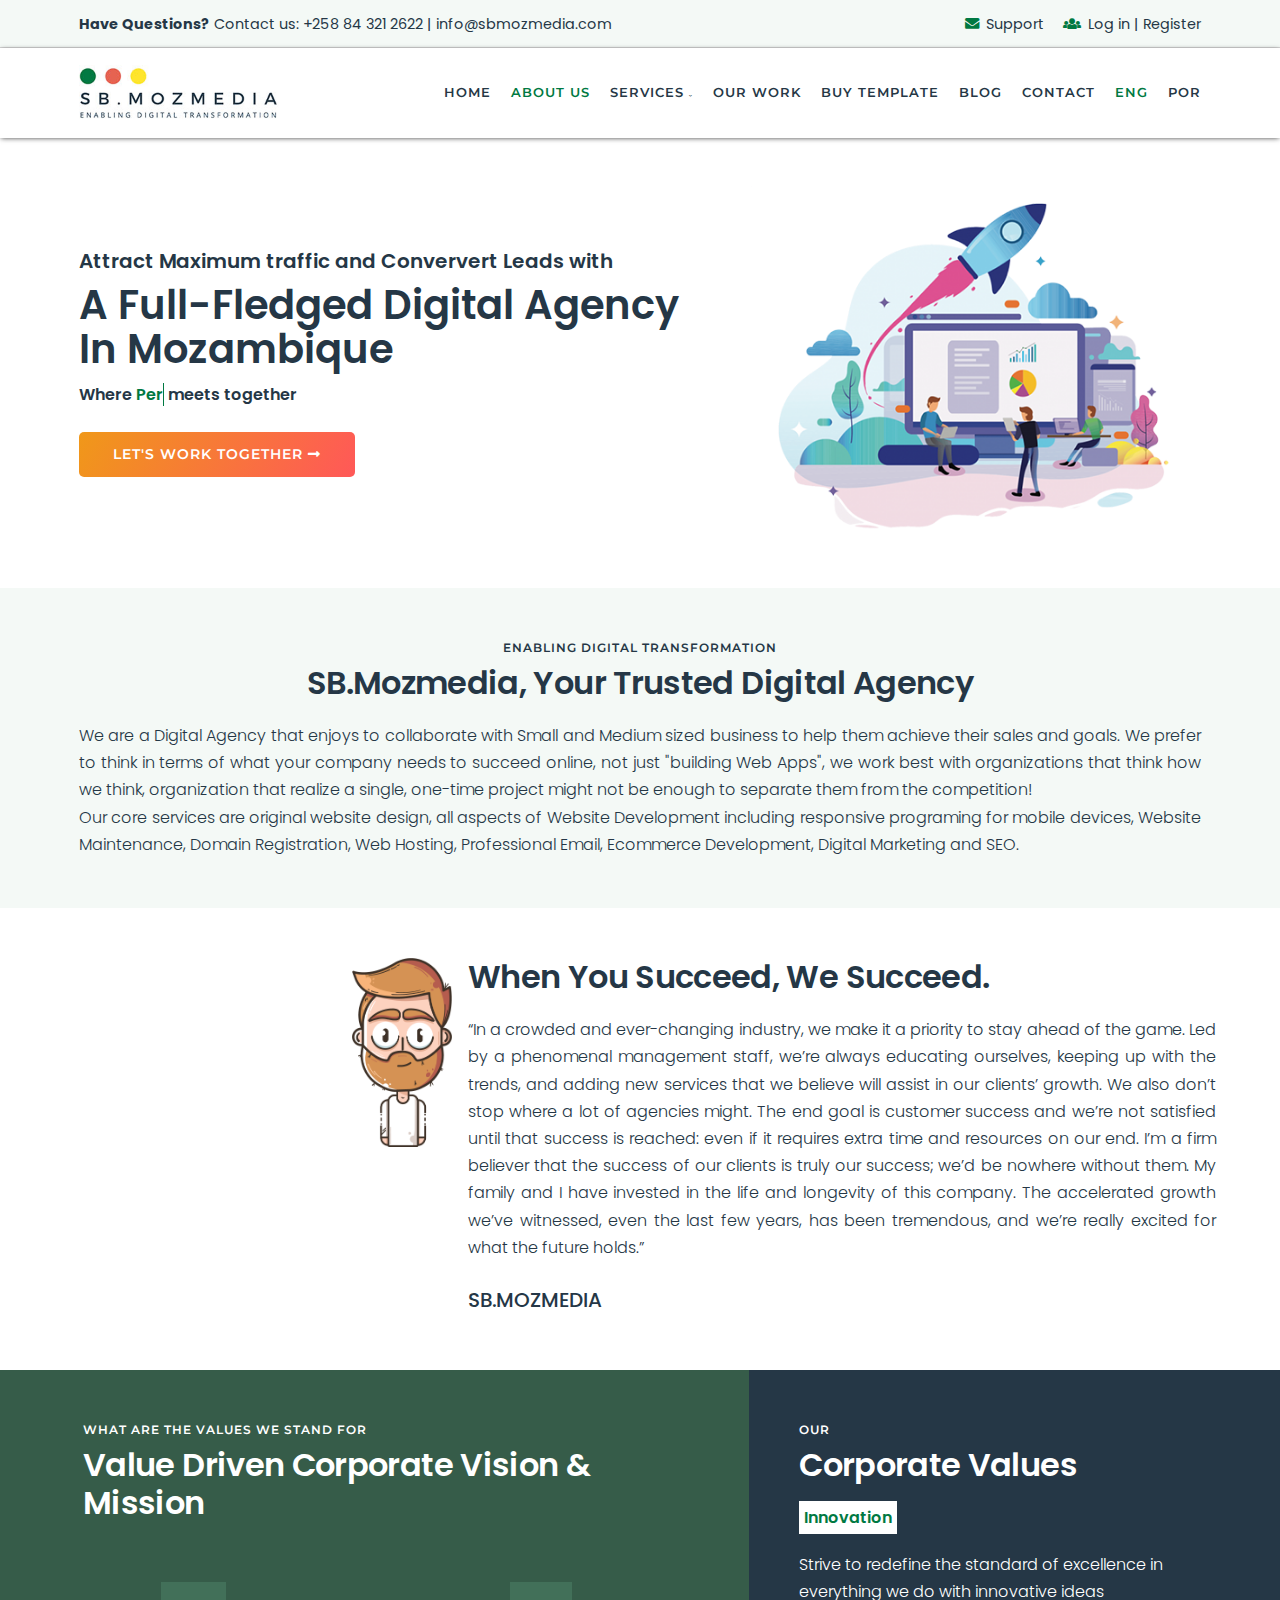
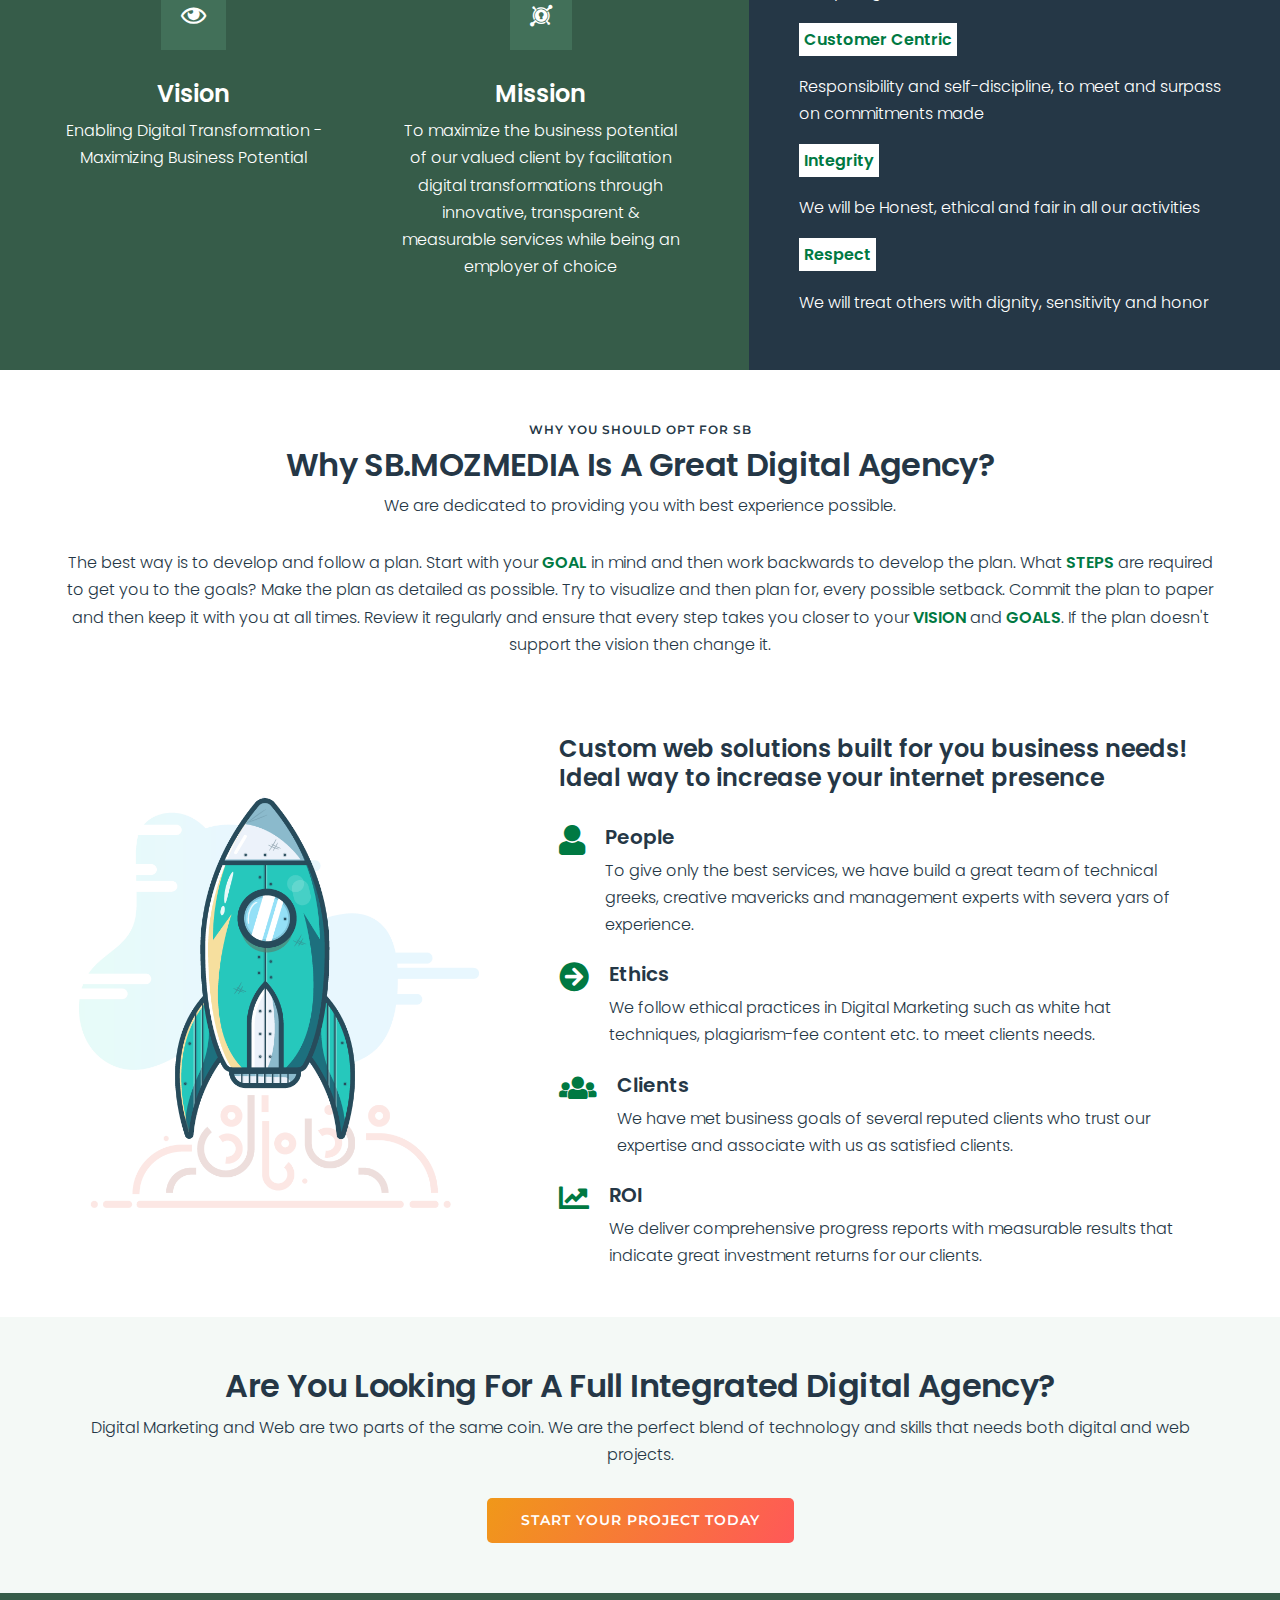
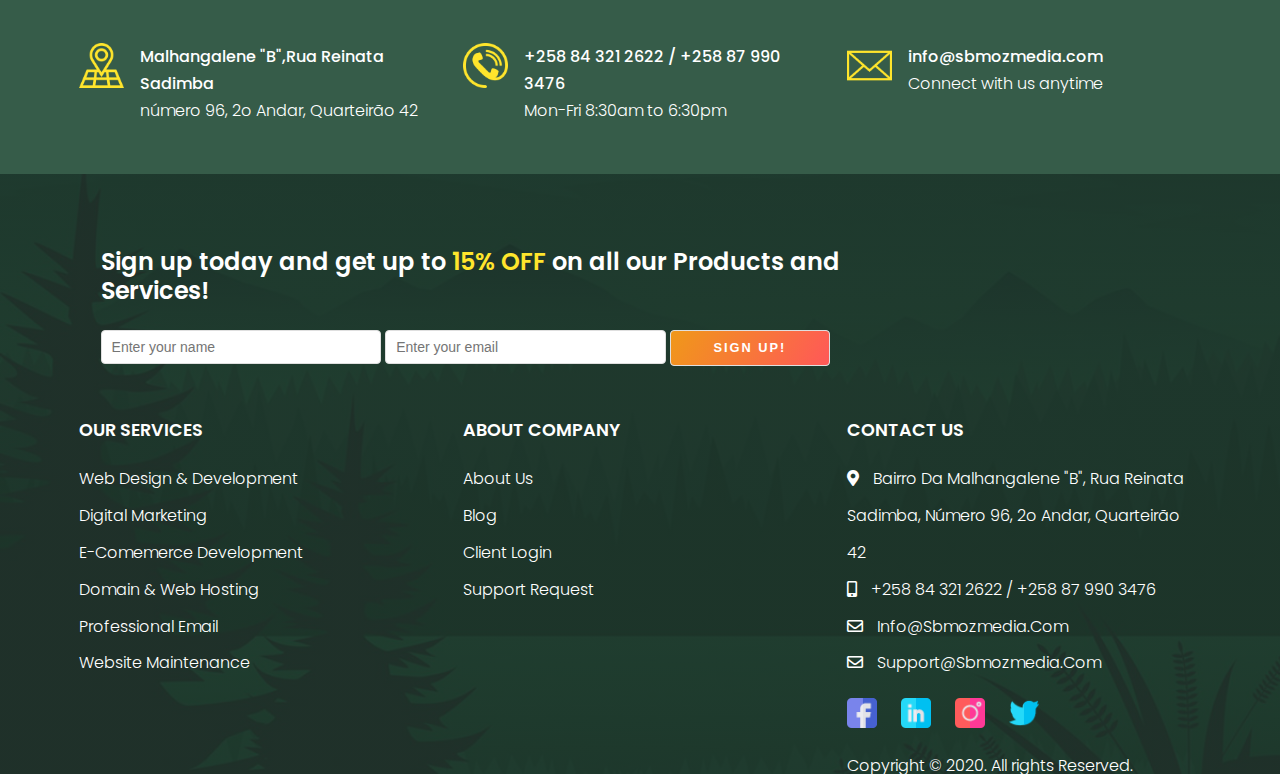
<file: about.html>
<!DOCTYPE html>
<html lang="en">

<head>
    <!-- Required meta tags -->
    <meta charset="utf-8">
    <meta http-equiv="X-UA-Compatible" content="IE=edge">
    <meta name="viewport" content="width=device-width, initial-scale=1, shrink-to-fit=no">
    <!--Google verification - Indixing website-->
    <meta name="google-site-verification" content="vAXOM-C5EUGGIwrxTNowJclsNz2vX4n1x9oochtq--s" />
    <title>Get to know more about us | SB.MOZMEDIA Digital Agency in Mozambique</title>
    <meta name="description"
        content="SBmozmedia is a Web Development Agency based in Mozambique. We make affordable websites. We provide custom designs, development, maintenance and more. Call +258 321 2622">
    <meta name="keywords"
        content="Web Development Mozambique, Digital Marketing Mozambique, Affordable Websites Mozambique, Virtual Shop Mozambique, Domain Registration Mozambique, IT Consulting Mozambique, Website Quotes Mozambique, Development Agency Mozambique">
    <meta name="twitter:description" content="Digital Agency in Mozambique, Flexible and Affordable for Every Business">
    <meta name="twitter:title" content="SB.MOZMEDIA Digital Agency in Mozambique">
    <meta name="twitter:description" content="Digital Agency in Mozambique, Flexible and Affordable for Every Business">
    <link rel="canonical" href="https://www.sbmozmedia.com/">
    <meta property="og:title" content="SB.MOZMEDIA Digital Agency">
    <meta property="og:type" content="website">
    <meta property="og:url" content="https://www.sbmozmedia.com/">
    <meta property="og:site_name" content="SB.MOZMEDIA">

    <!-- Global site tag (gtag.js) - Google Analytics -->
    <script async src="https://www.googletagmanager.com/gtag/js?id=UA-122993878-1"></script>
    <script>
        window.dataLayer = window.dataLayer || [];

        function gtag() {
            dataLayer.push(arguments);
        }
        gtag('js', new Date());

        gtag('config', 'UA-122993878-1');
    </script>
    <!-- Bootstrap CSS and other links-->
    <link rel="shortcut icon" type="image/png" href="img/assets/sb_favicon.png" />
    <link rel="stylesheet" type="text/css" href="css/bootstrap.min.css">
    <link rel="stylesheet" type="text/css" href="css/normalize.css">
    <link rel="stylesheet" type="text/css" href="css/main.css">
    <link href="css/fa-light.min.css" rel="stylesheet" />
    <link href="css/fontawesome-all.min.css" rel="stylesheet" />
    <link href="css/fontawesome-all.css" rel="stylesheet" />
</head>

<body id="home">
    <header>
        <div class=top-menu>
            <div class="container-fluid wild">
                <div class=row>
                    <div class=col-md-6>
                        <span class="contacts_email_cell mobile_hide"><span class="bold">Have Questions?</span> Contact
                            us: +258 84 321 2622 | info@sbmozmedia.com</span>
                    </div>
                    <div class="col-md-6 text-right log_in_register">
                        <a href="mailto:support@sbmozmedia.com"><span
                                class="contacts_email_cell mobile_hide span_move_right"><i class="fas fa-envelope"></i>
                                Support</span></a>
                        <a href="#"><span class="contacts_email_cell mobile_hide"><i class="fas fa-users"></i> Log
                                in</span>
                            <span class="contacts_email_cell mobile_hide">|</span>
                            <span class="contacts_email_cell mobile_hide">Register</span></a>
                    </div>
                </div>
            </div>
        </div>
        <nav class="navbar fixed-top navbar-expand-md navbar-light" data-toggle="sticky-onscroll">
            <div class="container-fluid wild">
                <a class="navbar-brand" href="index.html"><img src="img/assets/sb_logo.jpg" alt=""></a>
                <button class="navbar-toggler compressed" type="button" data-toggle="collapse"
                    data-target="#navbarSupportedContent" aria-controls="navbarSupportedContent" aria-expanded="false"
                    aria-label="Toggle navigation">
                    <span class="fa fa-bars"></span>
                </button>
                <div class="collapse navbar-collapse" id="navbarSupportedContent">
                    <ul class="navbar-nav ml-auto">
                        <li class="nav-item">
                            <a class="nav-link" href="index.html">home</a>
                        </li>
                        <li class="nav-item active">
                            <a class="nav-link" href="about.html">about us</a>
                        </li>
                        <li class=" nav-item dropdown dropbtn"><a class="nav-link" href="#">Services <span
                                    class="nav_arrow_down"><i class="far fa-chevron-down"></i></span></a>
                            <div class="dropdown-content">
                                <a href="des_dev.html">Web Design &amp; Development</a>
                                <a href="ecommerce.html">E-commerce Development</a>
                                <a href="digital.html">Digital Marketing</a>
                                <a href="domain_hosting.html">Domain &amp; Web Hosting</a>
                                <a href="email.html">Professional Emails</a>
                                <a href="maintenance.html">Website Maintenance</a>
                            </div>
                        </li>

                        <li class="nav-item">
                            <a class="nav-link" href="#">our work</a>
                        </li>
                        <li class="nav-item">
                            <a class="nav-link" href="#">buy template</a>
                        </li>
                        <li class="nav-item">
                            <a class="nav-link" href="#">blog</a>
                        </li>
                        <li class="nav-item">
                            <a class="nav-link" href="sendemail.php">contact</a>
                        </li>
                        <li class="nav-item active">
                            <a class="nav-link" href="#">eng</a>
                        </li>
                        <li class="nav-item">
                            <a class="nav-link" href="#">por</a>
                        </li>
                    </ul>
                </div>
            </div>
        </nav>
        <!--hero section-->
        <div class="des_dev_hero about_us_hero justify-content-center">
            <div class="container-fluid wild">
                <div class="serv_dev_hero_content pt-5">
                    <div class="row align-items-center">
                        <div class="col-md-7 align-middle">
                            <h5>Attract Maximum traffic and Conververt Leads with</h5>
                            <h1 class="digital-title">A full-fledged digital Agency in Mozambique</h1>
                            <p>Where <span class="txt-type" data-wait="2000"
                                    data-words='["Persistance", "Passion", "Perseverance"]'></span> meets together
                            </p>
                            <a class="btn contact-btn btn-top btn-only mt-4" href="#">let's work together
                                <i class="fas fa-long-arrow-alt-right"></i></a>
                        </div>
                        <div class="col-md-5">
                            <div class="serv_des_img">
                                <img src="img/assets/about_home.png" alt="Design &amp; Development">
                            </div>
                        </div>
                    </div>
                </div>
            </div>
        </div>
    </header>
    <!--about-content-->
    <section class="about_content section-space text-center">
        <div class="container-fluid wild">
            <div class="row">
                <div class="col-md-12">
                    <span class="short_title">enabling digital transformation</span>
                    <h2 class="section_title"><span class="sb-mozmedia">SB.mozmedia, your trusted Digital Agency</span>
                    </h2>
                    <p class="about_p">We are a Digital Agency that enjoys to collaborate with Small and Medium sized
                        business to help them achieve their sales
                        and goals. We prefer to think in terms of what your company needs to succeed online, not just
                        "building Web Apps", we
                        work best with organizations that think how we think, organization that realize a single,
                        one-time project might not be
                        enough to separate them from the competition!</p>
                    <p class="about_p">Our core services are original website design, all aspects of Website Development
                        including responsive programing for
                        mobile devices, Website Maintenance, Domain Registration, Web Hosting, Professional Email,
                        Ecommerce Development,
                        Digital Marketing and SEO.</p>
                </div>
            </div>
        </div>
    </section>
    <section class="founder section-space">
        <div class="container-fluid wild">
            <div class="row">
                <div class=".col-md-6 offset-md-3">
                    <div class="media">
                        <div class="founder_img">
                            <img class="mr-3" src="img/assets/ivan.png" alt="Ivan Ngundela">
                        </div>
                        <div class="media-body">
                            <h2 class="section_title">When you succeed, We succeed.</h2>
                            <p class="founder_p">
                                “In a crowded and ever-changing industry, we make it a priority to stay ahead of the
                                game.
                                Led by a phenomenal
                                management staff, we’re always educating ourselves, keeping up with the trends, and
                                adding
                                new services that we
                                believe
                                will assist in our clients’ growth. We also don’t stop where a lot of agencies might.
                                The
                                end goal is customer
                                success
                                and we’re not satisfied until that success is reached: even if it requires extra time
                                and
                                resources on our end. I’m a
                                firm believer that the success of our clients is truly our success; we’d be nowhere
                                without
                                them. My family and I
                                have
                                invested in the life and longevity of this company. The accelerated growth we’ve
                                witnessed,
                                even the last few years,
                                has been tremendous, and we’re really excited for what the
                                future holds.”
                            </p><br>
                            <h5>SB.MOZMEDIA</span></h5>
                        </div>
                    </div>
                </div>
            </div>
        </div>
    </section>
    <section class="value_vision_mission justify-content-center">
        <div class="container-fluid p-0">
            <div class="row align-items-center">
                <div class="col-md-7 col-sm-12 p-0">
                    <div class="vision_mission_content">
                        <span class="short_title pl-5">what are the values we stand for</span>
                        <h2 class="section_title pl-5">value driven corporate vision &amp; mission</h2>
                        <div class="vision_mission_container">
                            <div class="row">
                                <div class="col-md-6 col-sm-12 text-center">
                                    <div class="img_vision">
                                        <span class="about_icon"><i class="far fa-eye"></i></span>
                                        <h4>Vision</h4>
                                        <p class="px-3">Enabling Digital Transformation - Maximizing Business Potential
                                        </p>
                                    </div>
                                </div>
                                <div class="col-md-6 col-sm-12 text-center">
                                    <div class="img_vision">
                                        <span class="about_icon"><i class="fab fa-keycdn"></i></span>
                                        <h4>Mission</h4>
                                        <p class="px-3">To maximize the business potential of our valued client by
                                            facilitation
                                            digital transformations through innovative, transparent &amp; measurable
                                            services while being an employer of choice
                                    </div>
                                </div>
                            </div>
                        </div>
                    </div>
                </div>
                <div class="col-md-5 col-sm-12 p-0">
                    <div class="values_content">
                        <span class="short_title">our</span>
                        <h2 class="section_title">corporate values</h2>
                        <div class="values_container">
                            <span class="value_title">Innovation</span>
                            <p>Strive to redefine the standard of excellence in everything we do with innovative ideas
                            </p>
                            <span class="value_title">Customer Centric</span>
                            <p>Responsibility and self-discipline, to meet and surpass on commitments made</p>
                            <span class="value_title">Integrity</span>
                            <p>We will be Honest, ethical and fair in all our activities</p>
                            <span class="value_title">Respect</span>
                            <p>We will treat others with dignity, sensitivity and honor</p>
                        </div>
                    </div>
                </div>
            </div>
        </div>
    </section>
    <section class="about_why section-space text-center">
        <div class="container-fluid wild">
            <div class="row">
                <div class="col-md-12">
                    <span class="short_title">why you should opt for SB</span>
                    <h2 class="section_title">why SB.MOZMEDIA is a great digital agency?</h2>
                    <p>We are dedicated to providing you with best experience possible.</p>
                </div>
                <div class="about_why_content">

                    <p>The best way is to develop and follow a plan. Start with your <span class="goal">goal</span> in
                        mind and then work backwards to develop the plan. What <span class="goal">steps</span> are
                        required to get you to the goals? Make the plan as detailed as possible. Try to visualize and
                        then plan for, every possible setback. Commit the plan to paper and then keep it with you at all
                        times. Review it regularly and ensure that every step takes you closer to your <span
                            class="goal">vision</span> and <span class="goal">goals</span>. If the plan doesn't support
                        the vision then change it.</p>
                </div>
            </div>
        </div>
    </section>
    <section class="why_us text-center pb-5 justify-content-center">
        <div class="container-fluid wild">
            <div class="row">
            </div><br>
            <div class="why_us_content">
                <div class="row align-items-center">
                    <div class="col-md-5 text-right">
                        <div class="about_svg">
                            <img src="img/assets/Asset 4.png" class="mx-auto" alt="">
                        </div>
                    </div>
                    <div class="col-md-7 text-left">
                        <div class="why_right_content">
                            <h4 class="pb-4">Custom web solutions built for you business needs!<br> Ideal way to
                                increase
                                your internet presence</h4>
                            <div class="media_cards">
                                <div class="media">
                                    <i class="fas fa-user-alt"></i>
                                    <div class="media-body">
                                        <h5 class="mt-0">People</h5>
                                        <p>To give only the best services, we have build a great team of technical
                                            greeks,
                                            creative mavericks and management experts with severa yars of experience.
                                        </p>
                                    </div>
                                </div>
                            </div>
                            <div class="media_cards pt-4">
                                <div class="media">
                                    <i class="fas fa-arrow-circle-right"></i>
                                    <div class="media-body">
                                        <h5 class="mt-0">Ethics</h5>
                                        <p>We follow ethical practices in Digital Marketing such as white hat
                                            techniques,
                                            plagiarism-fee content etc. to meet clients needs.</p>
                                    </div>
                                </div>
                            </div>
                            <div class="media_cards pt-4">
                                <div class="media">
                                    <i class="fas fa-users"></i>
                                    <div class="media-body">
                                        <h5 class="mt-0">Clients</h5>
                                        <p>We have met business goals of several reputed clients who trust our expertise
                                            and
                                            associate with us as satisfied clients.</p>
                                    </div>
                                </div>
                            </div>
                            <div class="media_cards pt-4">
                                <div class="media">
                                    <i class="fas fa-chart-line"></i>
                                    <div class="media-body">
                                        <h5 class="mt-0">ROI</h5>
                                        <p>We deliver comprehensive progress reports with measurable results that
                                            indicate
                                            great investment returns for our clients.</p>
                                    </div>
                                </div>
                            </div>
                        </div>
                    </div>
                </div>
            </div>
        </div>
    </section>
    <section class="need_agency section-space text-center">
        <div class="container-fluid wild">
            <div class="row">
                <div class="col-md-12">
                    <h2 class="section_title">Are you looking for a full integrated Digital Agency?</h2>
                    <p>Digital Marketing and Web are two parts of the same coin. We are the perfect blend of technology
                        and skills
                        that needs both digital and web projects.</p>
                    <div class="pricing">
                        <a href="#" class="btn contact-btn">start your project today</a>
                    </div>
                </div>
            </div>
        </div>
    </section>

    <section class="footer section-space">
        <div class="container-fluid wild">
            <div class="row">
                <div class="col-md-4">
                    <div class="media">
                        <img class="mr-3" src="img/assets/map.png" alt="Physical Address">
                        <div class="media-body">
                            <span class="mt-0 footer_h5">Malhangalene "B",Rua Reinata Sadimba</span>
                            <span class="footer_p">número 96, 2o Andar, Quarteirão 42</span>
                        </div>
                    </div>
                </div>
                <div class="col-md-4">
                    <div class="media">
                        <img class="mr-3" src="img/assets/phone-contact.png" alt="Physical Address">
                        <div class="media-body">
                            <span class="mt-0 footer_h5">+258 84 321 2622 / +258 87 990 3476</span>
                            <span class="footer_p">Mon-Fri 8:30am to 6:30pm</span>
                        </div>
                    </div>
                </div>
                <div class="col-md-4">
                    <div class="media">
                        <img class="mr-3" src="img/assets/e-mail-envelope.png" alt="Physical Address">
                        <div class="media-body">
                            <span class="mt-0 footer_h5">info@sbmozmedia.com</span>
                            <span class="footer_p">Connect with us anytime</span>
                        </div>
                    </div>
                </div>
            </div>
        </div>
    </section>
    <footer class="footer_last section-space">
        <div class="mail_chimp_promotions m-4">
            <div class="container-fluid wild">
                <div class="row">
                    <div class="col-md-9">
                        <h4 class="sub_promotions">Sign up today and get up to <span class="twenty_off">15% OFF</span>
                            on all our
                            Products
                            and Services!</h4>
                        <div class="sign_up_form pt-3">
                            <!-- Begin Mailchimp Signup Form -->
                            <div id="mailchimp">
                                <form id="mc-embedded-subscribe-form" class="validate"
                                    action="https://sbmozmedia.us4.list-manage.com/subscribe/post?u=94596a46a11ea88474943128f&amp;id=705cd2acdc"
                                    method="post" id="mc-embedded-subscribe-form" name="mc-embedded-subscribe-form"
                                    class="validate" target="_blank" novalidate>
                                    <input id="mce-FNAME" class="name" name="FNAME" size="30" type="text" value=""
                                        placeholder="Enter your name" />
                                    <input id="mce-EMAIL" class="required email" name="EMAIL" size="30" type="email"
                                        value="" placeholder="Enter your email" />
                                    <input id="mc-embedded-subscribe" class="button contact-btn" name="subscribe"
                                        type="submit" value="sign up!" />
                                </form>
                            </div>
                            <!--End mc_embed_signup-->
                        </div>
                    </div>
                </div>
            </div>
        </div>
        <div class="container-fluid wild">
            <div class="row">
                <div class="col-md-4">
                    <h3 class="footer_title">our services</h3>
                    <ul class="list-unstyled list_serv">
                        <li>web design &amp; development</li>
                        <li>digital marketing</li>
                        <li>e-comemerce development</li>
                        <li>domain &amp; web hosting</li>
                        <li>professional email</li>
                        <li>website maintenance</li>
                    </ul>

                </div>
                <div class="col-md-4">
                    <h3 class="footer_title">about company</h3>
                    <ul class="list-unstyled list_serv">
                        <li><a href="#">about us</a></li>
                        <li><a href="#">blog</a></li>
                        <li><a href="#">client login</a></li>
                        <li><a href="#">support request</a></li>
                    </ul>
                </div>
                <div class="col-md-4">
                    <h3 class="footer_title">contact us</h3>
                    <ul class="list-unstyled list_serv">
                        <li>
                            <i class="fas fa-map-marker-alt"></i> Bairro da Malhangalene "B", Rua Reinata Sadimba,
                            número 96, 2o Andar, Quarteirão
                            42</li>
                        <li><i class="fas fa-mobile-alt"></i> +258 84 321 2622 / +258 87 990 3476</li>
                        <li><i class="far fa-envelope"></i> info@sbmozmedia.com</li>
                        <li><i class="far fa-envelope"></i> support@sbmozmedia.com</li>
                    </ul>
                    <ul class="list-unstyled social_media">
                        <li><a href="#"><img src="img/assets/facebook.png" alt="Facebook"><img></a></li>
                        <li><a href="#">
                        <li><img src="img/assets/linkedin.png" alt="Linkedin"></a></li>
                        <li><a href="#">
                        <li><img src="img/assets/instagram.png" alt="Instagram"></a></li>
                        <li><a href="#">
                        <li><img src="img/assets/twitter.png" alt="Twitter"></a></li>
                    </ul>
                    <div class="copyright">
                        <p>Copyright &copy; 2020. All rights Reserved.</p>
                    </div>
                </div>
            </div>
        </div>
    </footer>
    <!-- Optional JavaScript -->
    <!-- jQuery first, then Popper.js, then Bootstrap JS -->
    <script src="js/jquery-3.2.1.min.js"></script>
    <script src="js/popper.min.js"></script>
    <script src="js/bootstrap.min.js"></script>
    <script src="js/main.js"></script>
</body>

</html>
</file>
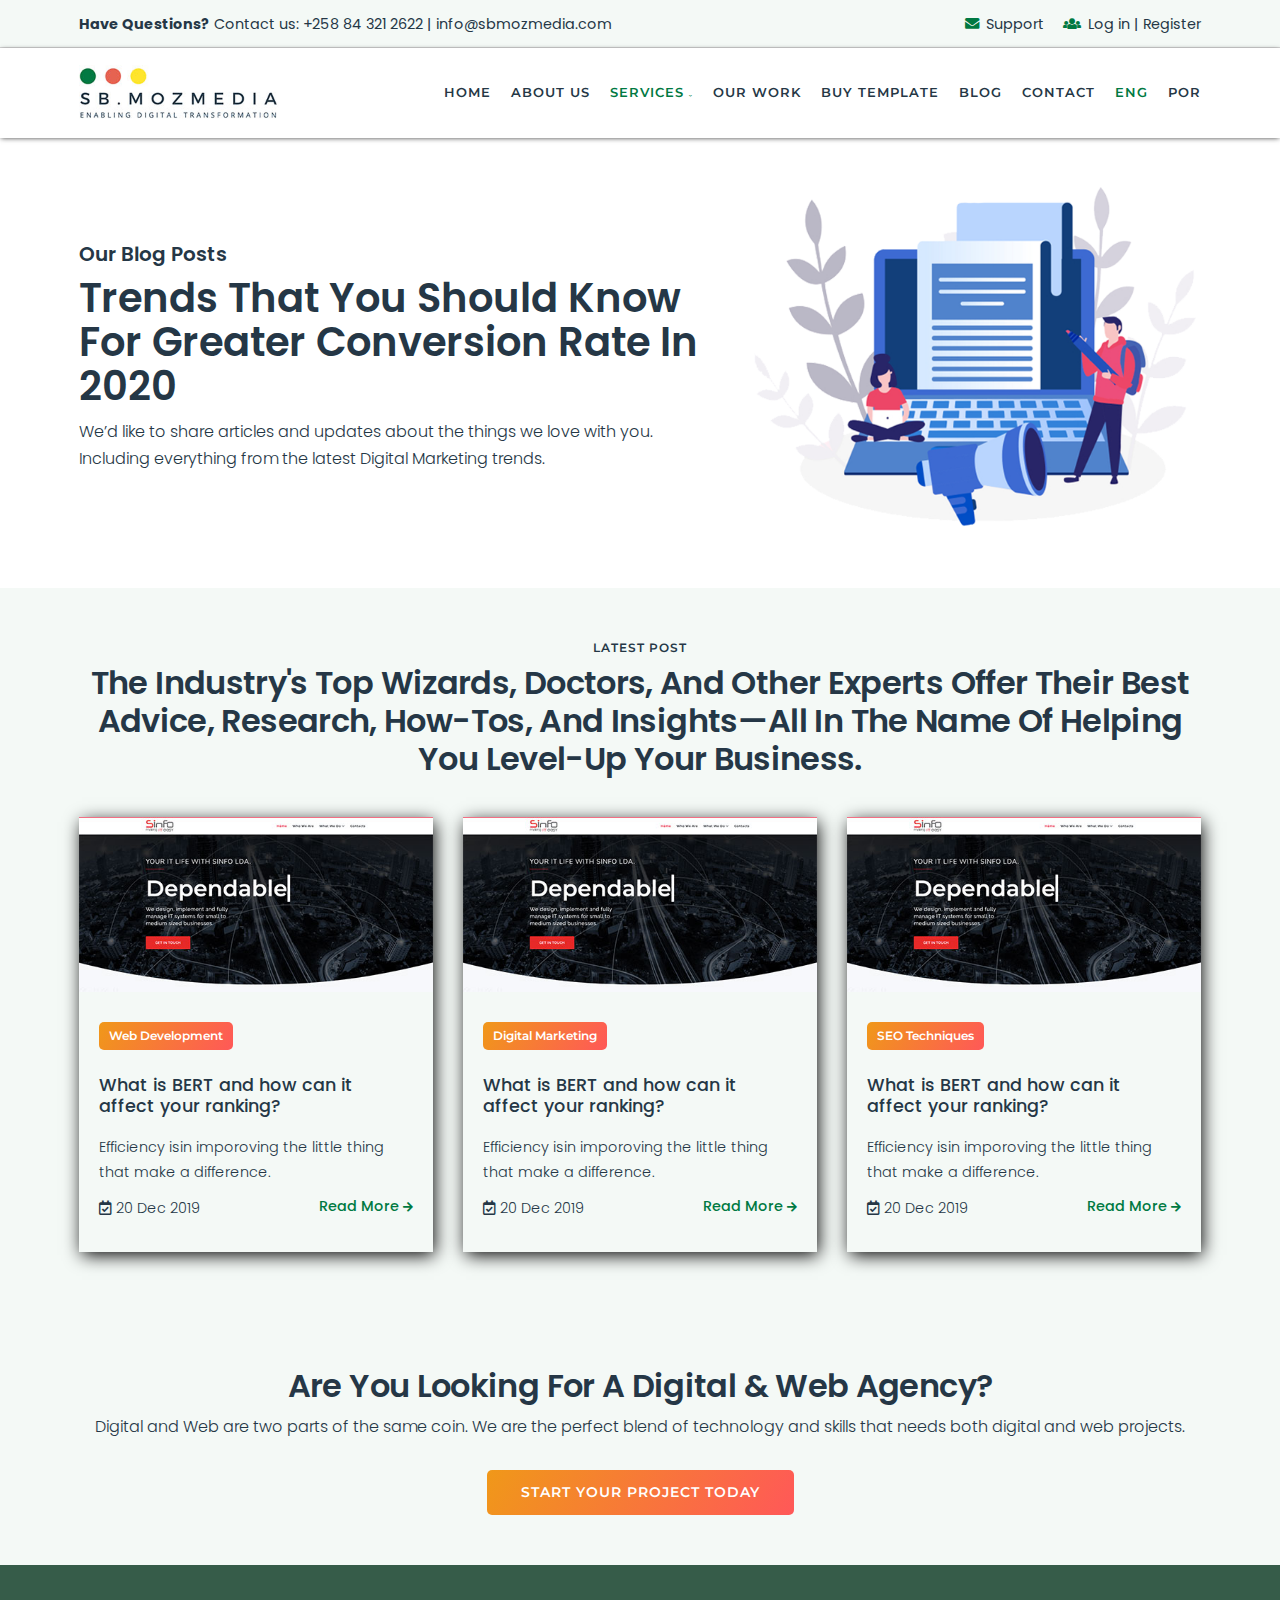
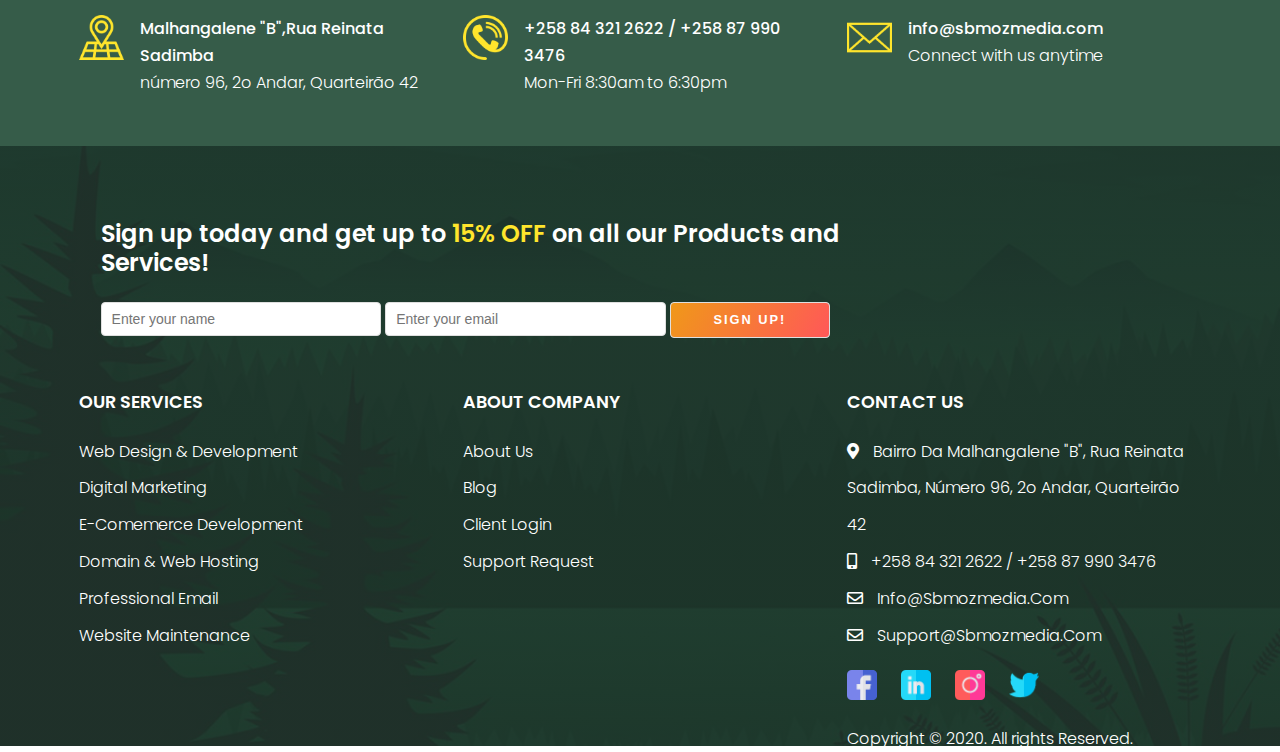
<file: blog.html>
<!DOCTYPE html>
<html lang="en">

<head>
    <!-- Required meta tags -->
    <meta charset="utf-8">
    <meta http-equiv="X-UA-Compatible" content="IE=edge">
    <meta name="viewport" content="width=device-width, initial-scale=1, shrink-to-fit=no">
    <!--Google verification - Indixing website-->
    <meta name="google-site-verification" content="vAXOM-C5EUGGIwrxTNowJclsNz2vX4n1x9oochtq--s" />
    <title>Blog - Digital Marketing Agency in Mozambique</title>
    <meta name="description"
        content="SBmozmedia is a Web Development Agency based in Mozambique. We make affordable websites. We provide custom designs, development, maintenance and more. Call +258 321 2622">
    <meta name="keywords"
        content="Web Development Mozambique, Digital Marketing Mozambique, Affordable Websites Mozambique, Virtual Shop Mozambique, Domain Registration Mozambique, IT Consulting Mozambique, Website Quotes Mozambique, Development Agency Mozambique">
    <meta name="twitter:description" content="Digital Agency in Mozambique, Flexible and Affordable for Every Business">
    <meta name="twitter:title" content="SB.MOZMEDIA Digital Agency in Mozambique">
    <meta name="twitter:description" content="Digital Agency in Mozambique, Flexible and Affordable for Every Business">
    <link rel="canonical" href="https://www.sbmozmedia.com/">
    <meta property="og:title" content="SB-MOZMEDIA Digital Agency">
    <meta property="og:type" content="website">
    <meta property="og:url" content="https://www.sbmozmedia.com/">
    <meta property="og:site_name" content="SB-MOZMEDIA">

    <!-- Global site tag (gtag.js) - Google Analytics -->
    <script async src="https://www.googletagmanager.com/gtag/js?id=UA-122993878-1"></script>
    <script>
        window.dataLayer = window.dataLayer || [];

        function gtag() {
            dataLayer.push(arguments);
        }
        gtag('js', new Date());

        gtag('config', 'UA-122993878-1');
    </script>
    <!-- Bootstrap CSS and other links-->
    <link rel="shortcut icon" type="image/png" href="img/assets/sb_favicon.png" />
    <link rel="stylesheet" type="text/css" href="css/bootstrap.min.css">
    <link rel="stylesheet" type="text/css" href="css/normalize.css">
    <link rel="stylesheet" type="text/css" href="css/main.css">
    <link href="css/fa-light.min.css" rel="stylesheet" />
    <link href="css/fontawesome-all.min.css" rel="stylesheet" />
    <link href="css/fontawesome-all.css" rel="stylesheet" />
</head>

<body id="home">
    <header>
        <div class=top-menu>
            <div class="container-fluid wild">
                <div class=row>
                    <div class=col-md-6>
                        <span class="contacts_email_cell mobile_hide"><span class="bold">Have Questions?</span> Contact
                            us: +258 84 321 2622 | info@sbmozmedia.com</span>
                    </div>
                    <div class="col-md-6 text-right log_in_register">
                        <a href="mailto:support@sbmozmedia.com"><span
                                class="contacts_email_cell mobile_hide span_move_right"><i class="fas fa-envelope"></i>
                                Support</span></a>
                        <a href="#"><span class="contacts_email_cell mobile_hide"><i class="fas fa-users"></i> Log
                                in</span>
                            <span class="contacts_email_cell mobile_hide">|</span>
                            <span class="contacts_email_cell mobile_hide">Register</span></a>
                    </div>
                </div>
            </div>
        </div>
        <nav class="navbar fixed-top navbar-expand-md navbar-light" data-toggle="sticky-onscroll">
            <div class="container-fluid wild">
                <a class="navbar-brand" href="index.html"><img src="img/assets/sb_logo.jpg" alt=""></a>
                <button class="navbar-toggler compressed" type="button" data-toggle="collapse"
                    data-target="#navbarSupportedContent" aria-controls="navbarSupportedContent" aria-expanded="false"
                    aria-label="Toggle navigation">
                    <span class="fa fa-bars"></span>
                </button>
                <div class="collapse navbar-collapse" id="navbarSupportedContent">
                    <ul class="navbar-nav ml-auto">
                        <li class="nav-item">
                            <a class="nav-link" href="index.html">home</a>
                        </li>
                        <li class="nav-item">
                            <a class="nav-link" href="about.html">about us</a>
                        </li>
                        <li class=" nav-item dropdown dropbtn active"><a class="nav-link" href="#">Services <span
                                    class="nav_arrow_down"><i class="far fa-chevron-down"></i></span></a>
                            <div class="dropdown-content">
                                <a href="des_dev.html">Web Design &amp; Development</a>
                                <a href="ecommerce.html">E-commerce Development</a>
                                <a href="digital.html">Digital Marketing</a>
                                <a href="domain_hosting.html">Domain &amp; Web Hosting</a>
                                <a href="email.html">Professional Emails</a>
                                <a href="maintenance.html">Website Maintenance</a>
                            </div>
                        </li>

                        <li class="nav-item">
                            <a class="nav-link" href="#">our work</a>
                        </li>
                        <li class="nav-item">
                            <a class="nav-link" href="#">buy template</a>
                        </li>
                        <li class="nav-item">
                            <a class="nav-link" href="#">blog</a>
                        </li>
                        <li class="nav-item">
                            <a class="nav-link" href="sendemail.php">contact</a>
                        </li>
                        <li class="nav-item active">
                            <a class="nav-link" href="#">eng</a>
                        </li>
                        <li class="nav-item">
                            <a class="nav-link" href="#">por</a>
                        </li>
                    </ul>
                </div>
            </div>
        </nav>
        <div class="des_dev_hero justify-content-center">
            <div class="container-fluid wild">
                <div class="serv_dev_hero_content">
                    <div class="row align-items-center">
                        <div class="col-md-7 pt-5">
                            <h5>Our Blog Posts</h5>
                            <h1 class="digital-title">trends that you should know for greater conversion rate in 2020
                            </h1>
                            <p>We’d like to share articles and updates about the things we love with you. Including
                                everything from the
                                latest Digital Marketing trends.</p>
                        </div>
                        <div class="col-md-5">
                            <div class="serv_des_img pt-5">
                                <img src="img/assets/blogs.png" alt="Web Design and Development">

                            </div>
                        </div>
                    </div>
                </div>
            </div>
        </div>
    </header>
    <!--hero section-->
    <section class="blog section-space text-center">
        <div class="container-fluid wild">
            <div class="row">
                <div class="col-md-12">
                    <span class="short_title">latest post</span>
                    <h2 class="section_title">The industry's top wizards, doctors, and other experts offer their
                        best advice, research, how-tos, and insights—all in the name of helping you level-up your
                        Business.</h2>
                </div>
            </div>
            <div class="blog_content">
                <div class="row">
                    <div class="col-lg-4 col-md-12 col-sm-12">
                        <div class="blog_box">
                            <div class="img_1"><img src="img/assets/sinfo_web.jpg" alt=""></div>
                            <div class="blog_cont_below">
                                <a href="#" class="btn contact-btn blog_spec_page">web Development</a>
                                <h5>What is BERT and how can it affect your ranking?</h5>
                                <span class="litle_content">Efficiency isin imporoving the little thing that make a
                                    difference.</span>
                                <a href="#" class="blog_read_more">read more <i class="fas fa-arrow-right"></i></a>
                                <span class="blog_date"><i class="far fa-calendar-check"></i> 20 Dec 2019</span>
                            </div>
                        </div>
                    </div>
                    <div class="col-lg-4 col-md-12 col-sm-12 ">
                        <div class="blog_box">
                            <div class="img_1"><img src="img/assets/sinfo_web.jpg" alt=""></div>
                            <div class="blog_cont_below">
                                <a href="#" class="btn contact-btn blog_spec_page">digital marketing</a>
                                <h5>What is BERT and how can it affect your ranking?</h5>
                                <span class="litle_content">Efficiency isin imporoving the little thing that make a
                                    difference.</span>
                                <a href="#" class="blog_read_more">read more <i class="fas fa-arrow-right"></i></a>
                                <span class="blog_date"><i class="far fa-calendar-check"></i> 20 Dec 2019</span>
                            </div>
                        </div>
                    </div>
                    <div class="col-lg-4 col-md-12 col-sm-12">
                        <div class="blog_box">
                            <div class="img_1"><img src="img/assets/sinfo_web.jpg" alt=""></div>
                            <div class="blog_cont_below">
                                <a href="#" class="btn contact-btn blog_spec_page">SEO techniques</a>
                                <h5>What is BERT and how can it affect your ranking?</h5>
                                <span class="litle_content">Efficiency isin imporoving the little thing that make a
                                    difference.</span>
                                <a href="#" class="blog_read_more">read more <i class="fas fa-arrow-right"></i></a>
                                <span class="blog_date"><i class="far fa-calendar-check"></i> 20 Dec 2019</span>
                            </div>
                        </div>
                    </div>
                </div>
            </div>
        </div>
    </section>
    <section class="need_agency section-space text-center">
        <div class="container-fluid wild">
            <div class="row">
                <div class="col-md-12">
                    <h2 class="section_title">Are you looking for a Digital &amp; Web Agency?</h2>
                    <p>Digital and Web are two parts of the same coin. We are the perfect blend of technology and skills
                        that needs both digital and web projects.</p>
                    <div class="pricing">
                        <a href="#" class="btn contact-btn">start your project today</a>
                    </div>
                </div>
            </div>
        </div>
    </section>
    <section class="footer section-space">
        <div class="container-fluid wild">
            <div class="row">
                <div class="col-md-4">
                    <div class="media">
                        <img class="mr-3" src="img/assets/map.png" alt="Physical Address">
                        <div class="media-body">
                            <span class="mt-0 footer_h5">Malhangalene "B",Rua Reinata Sadimba</span>
                            <span class="footer_p">número 96, 2o Andar, Quarteirão 42</span>
                        </div>
                    </div>
                </div>
                <div class="col-md-4">
                    <div class="media">
                        <img class="mr-3" src="img/assets/phone-contact.png" alt="Physical Address">
                        <div class="media-body">
                            <span class="mt-0 footer_h5">+258 84 321 2622 / +258 87 990 3476</span>
                            <span class="footer_p">Mon-Fri 8:30am to 6:30pm</span>
                        </div>
                    </div>
                </div>
                <div class="col-md-4">
                    <div class="media">
                        <img class="mr-3" src="img/assets/e-mail-envelope.png" alt="Physical Address">
                        <div class="media-body">
                            <span class="mt-0 footer_h5">info@sbmozmedia.com</span>
                            <span class="footer_p">Connect with us anytime</span>
                        </div>
                    </div>
                </div>
            </div>
        </div>
    </section>
    <footer class="footer_last section-space">
        <div class="mail_chimp_promotions m-4">
            <div class="container-fluid wild">
                <div class="row">
                    <div class="col-md-9">
                        <h4 class="sub_promotions">Sign up today and get up to <span class="twenty_off">15% OFF</span>
                            on all our
                            Products
                            and Services!</h4>
                        <div class="sign_up_form pt-3">
                            <!-- Begin Mailchimp Signup Form -->
                            <div id="mailchimp">
                                <form id="mc-embedded-subscribe-form" class="validate"
                                    action="https://sbmozmedia.us4.list-manage.com/subscribe/post?u=94596a46a11ea88474943128f&amp;id=705cd2acdc"
                                    method="post" id="mc-embedded-subscribe-form" name="mc-embedded-subscribe-form"
                                    class="validate" target="_blank" novalidate>
                                    <input id="mce-FNAME" class="name" name="FNAME" size="30" type="text" value=""
                                        placeholder="Enter your name" />
                                    <input id="mce-EMAIL" class="required email" name="EMAIL" size="30" type="email"
                                        value="" placeholder="Enter your email" />
                                    <input id="mc-embedded-subscribe" class="button contact-btn" name="subscribe"
                                        type="submit" value="sign up!" />
                                </form>
                            </div>
                            <!--End mc_embed_signup-->
                        </div>
                    </div>
                </div>
            </div>
        </div>
        <div class="container-fluid wild">
            <div class="row">
                <div class="col-md-4">
                    <h3 class="footer_title">our services</h3>
                    <ul class="list-unstyled list_serv">
                        <li>web design &amp; development</li>
                        <li>digital marketing</li>
                        <li>e-comemerce development</li>
                        <li>domain &amp; web hosting</li>
                        <li>professional email</li>
                        <li>website maintenance</li>
                    </ul>

                </div>
                <div class="col-md-4">
                    <h3 class="footer_title">about company</h3>
                    <ul class="list-unstyled list_serv">
                        <li><a href="#">about us</a></li>
                        <li><a href="#">blog</a></li>
                        <li><a href="#">client login</a></li>
                        <li><a href="#">support request</a></li>
                    </ul>
                </div>
                <div class="col-md-4">
                    <h3 class="footer_title">contact us</h3>
                    <ul class="list-unstyled list_serv">
                        <li>
                            <i class="fas fa-map-marker-alt"></i> Bairro da Malhangalene "B", Rua Reinata Sadimba,
                            número 96, 2o Andar, Quarteirão
                            42</li>
                        <li><i class="fas fa-mobile-alt"></i> +258 84 321 2622 / +258 87 990 3476</li>
                        <li><i class="far fa-envelope"></i> info@sbmozmedia.com</li>
                        <li><i class="far fa-envelope"></i> support@sbmozmedia.com</li>
                    </ul>
                    <ul class="list-unstyled social_media">
                        <li><a href="#"><img src="img/assets/facebook.png" alt="Facebook"><img></a></li>
                        <li><a href="#">
                        <li><img src="img/assets/linkedin.png" alt="Linkedin"></a></li>
                        <li><a href="#">
                        <li><img src="img/assets/instagram.png" alt="Instagram"></a></li>
                        <li><a href="#">
                        <li><img src="img/assets/twitter.png" alt="Twitter"></a></li>
                    </ul>
                    <div class="copyright">
                        <p>Copyright &copy; 2020. All rights Reserved.</p>
                    </div>
                </div>
            </div>
        </div>
    </footer>
    <!-- Optional JavaScript -->
    <!-- jQuery first, then Popper.js, then Bootstrap JS -->
    <script src="js/jquery-3.2.1.min.js"></script>
    <script src="js/popper.min.js"></script>
    <script src="js/bootstrap.min.js"></script>
    <script src="js/main.js"></script>
</body>

</html>
</file>
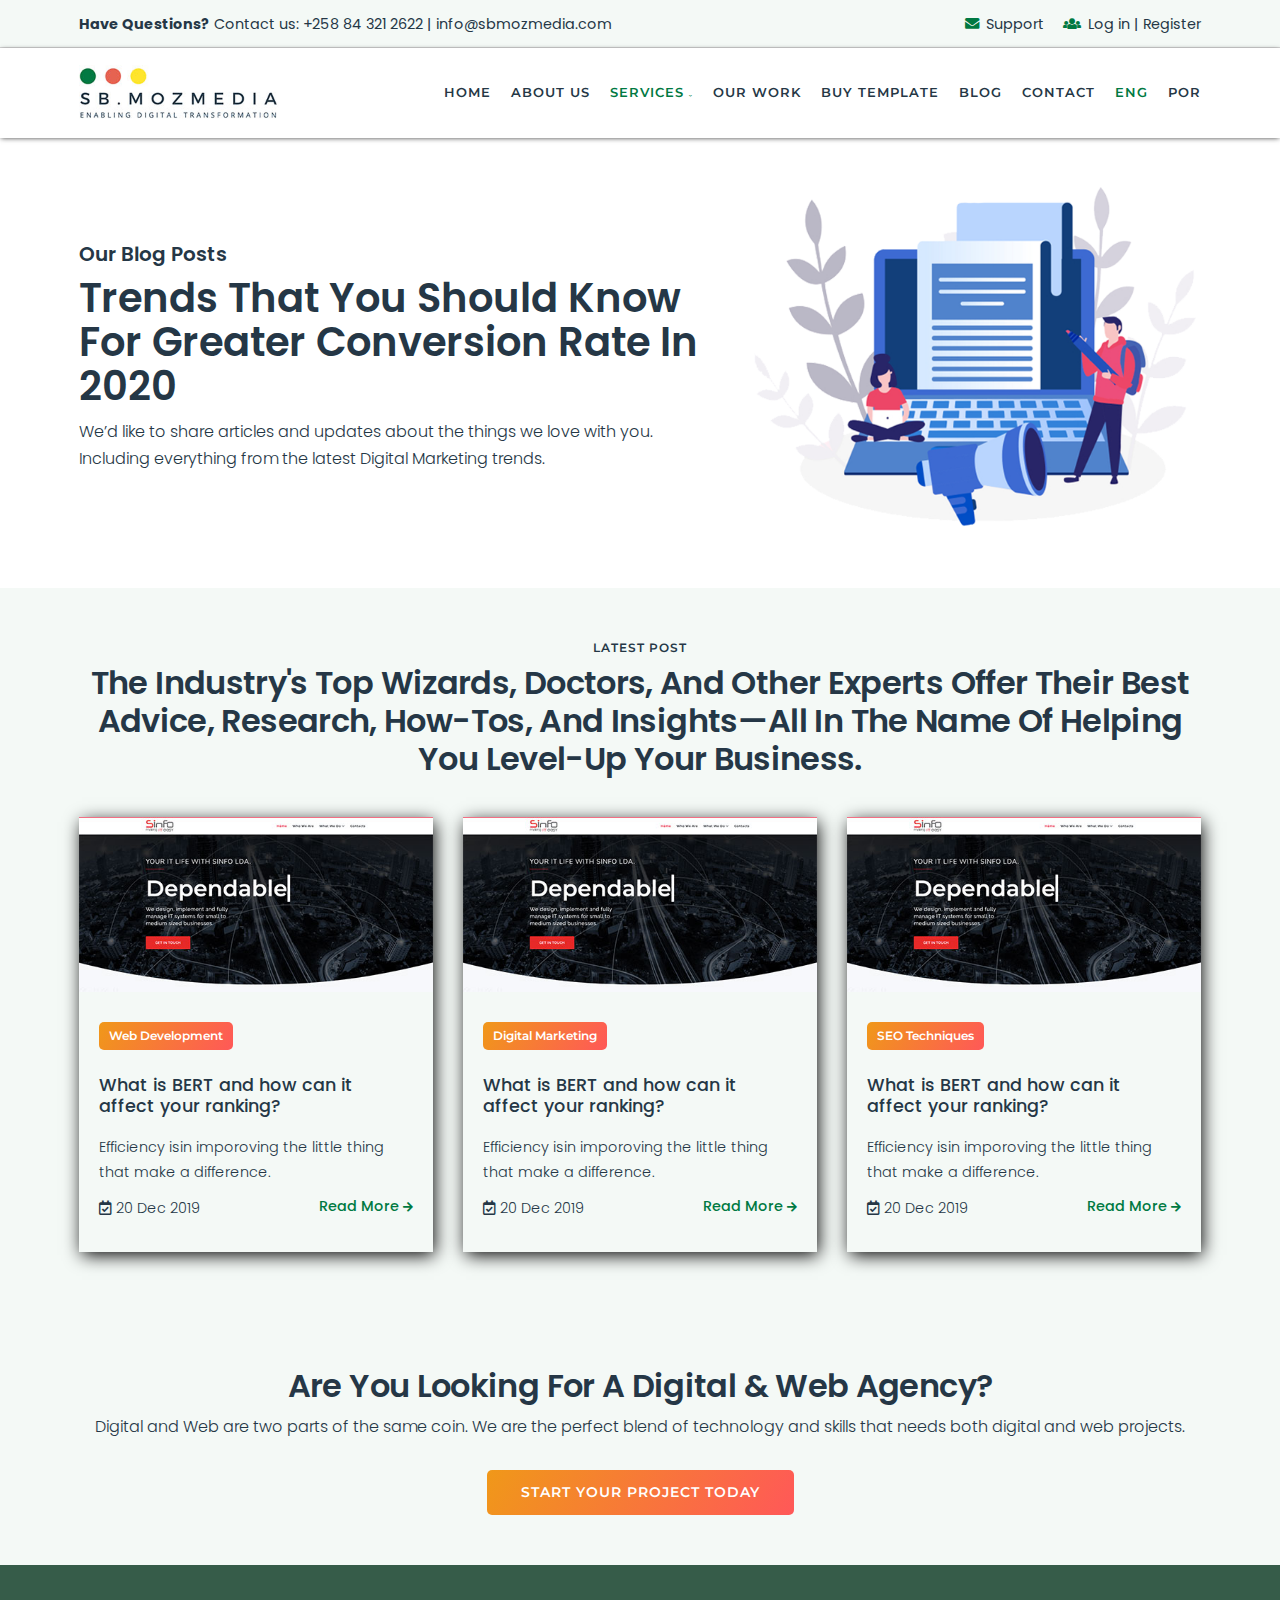
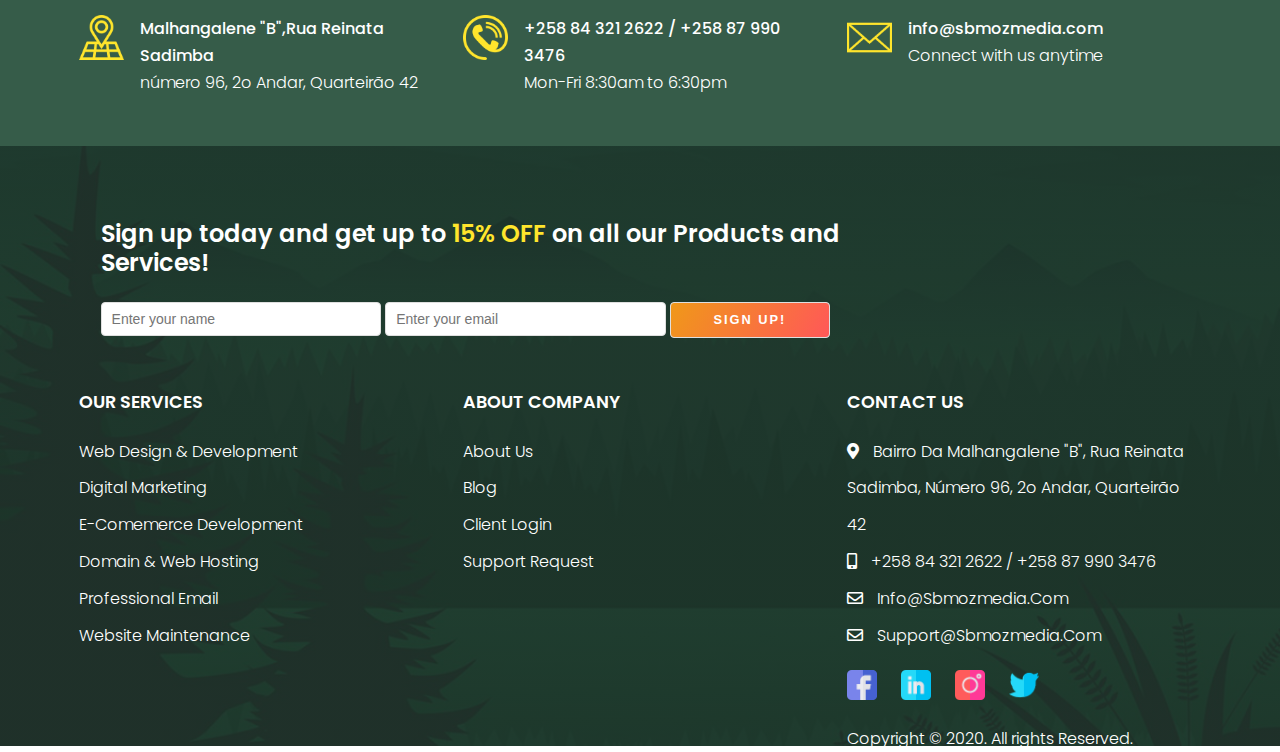
<file: blog1.html>
<!DOCTYPE html>
<html lang="en">

<head>
    <!-- Required meta tags -->
    <meta charset="utf-8">
    <meta http-equiv="X-UA-Compatible" content="IE=edge">
    <meta name="viewport" content="width=device-width, initial-scale=1, shrink-to-fit=no">
    <!--Google verification - Indixing website-->
    <meta name="google-site-verification" content="vAXOM-C5EUGGIwrxTNowJclsNz2vX4n1x9oochtq--s" />
    <title>The Impact of Social Media on Users’ Wellbeing and Mental Health</title>
    <meta name="description"
        content="SBmozmedia is a Web Development Agency based in Mozambique. We make affordable websites. We provide custom designs, development, maintenance and more. Call +258 321 2622">
    <meta name="keywords"
        content="Web Development Mozambique, Digital Marketing Mozambique, Affordable Websites Mozambique, Virtual Shop Mozambique, Domain Registration Mozambique, IT Consulting Mozambique, Website Quotes Mozambique, Development Agency Mozambique">
    <meta name="twitter:description" content="Digital Agency in Mozambique, Flexible and Affordable for Every Business">
    <meta name="twitter:title" content="SB.MOZMEDIA Digital Agency in Mozambique">
    <meta name="twitter:description" content="Digital Agency in Mozambique, Flexible and Affordable for Every Business">
    <link rel="canonical" href="https://www.sbmozmedia.com/">
    <meta property="og:title" content="SB-MOZMEDIA Digital Agency">
    <meta property="og:type" content="website">
    <meta property="og:url" content="https://www.sbmozmedia.com/">
    <meta property="og:site_name" content="SB-MOZMEDIA">

    <!-- Global site tag (gtag.js) - Google Analytics -->
    <script async src="https://www.googletagmanager.com/gtag/js?id=UA-122993878-1"></script>
    <script>
        window.dataLayer = window.dataLayer || [];

        function gtag() {
            dataLayer.push(arguments);
        }
        gtag('js', new Date());

        gtag('config', 'UA-122993878-1');
    </script>
    <!-- Bootstrap CSS and other links-->
    <link rel="shortcut icon" type="image/png" href="img/assets/sb_favicon.png" />
    <link rel="stylesheet" type="text/css" href="css/bootstrap.min.css">
    <link rel="stylesheet" type="text/css" href="css/normalize.css">
    <link rel="stylesheet" type="text/css" href="css/main.css">
    <link href="css/fa-light.min.css" rel="stylesheet" />
    <link href="css/fontawesome-all.min.css" rel="stylesheet" />
    <link href="css/fontawesome-all.css" rel="stylesheet" />
</head>

<body id="home">
    <header>
        <div class=top-menu>
            <div class="container-fluid wild">
                <div class=row>
                    <div class=col-md-6>
                        <span class="contacts_email_cell mobile_hide"><span class="bold">Have Questions?</span> Contact
                            us: +258 84 321 2622 | info@sbmozmedia.com</span>
                    </div>
                    <div class="col-md-6 text-right log_in_register">
                        <a href="mailto:support@sbmozmedia.com"><span
                                class="contacts_email_cell mobile_hide span_move_right"><i class="fas fa-envelope"></i>
                                Support</span></a>
                        <a href="#"><span class="contacts_email_cell mobile_hide"><i class="fas fa-users"></i> Log
                                in</span>
                            <span class="contacts_email_cell mobile_hide">|</span>
                            <span class="contacts_email_cell mobile_hide">Register</span></a>
                    </div>
                </div>
            </div>
        </div>
        <nav class="navbar fixed-top navbar-expand-md navbar-light" data-toggle="sticky-onscroll">
            <div class="container-fluid wild">
                <a class="navbar-brand" href="index.html"><img src="img/assets/sb_logo.jpg" alt=""></a>
                <button class="navbar-toggler compressed" type="button" data-toggle="collapse"
                    data-target="#navbarSupportedContent" aria-controls="navbarSupportedContent" aria-expanded="false"
                    aria-label="Toggle navigation">
                    <span class="fa fa-bars"></span>
                </button>
                <div class="collapse navbar-collapse" id="navbarSupportedContent">
                    <ul class="navbar-nav ml-auto">
                        <li class="nav-item">
                            <a class="nav-link" href="index.html">home</a>
                        </li>
                        <li class="nav-item">
                            <a class="nav-link" href="about.html">about us</a>
                        </li>
                        <li class=" nav-item dropdown dropbtn active"><a class="nav-link" href="#">Services <span
                                    class="nav_arrow_down"><i class="far fa-chevron-down"></i></span></a>
                            <div class="dropdown-content">
                                <a href="des_dev.html">Web Design &amp; Development</a>
                                <a href="ecommerce.html">E-commerce Development</a>
                                <a href="digital.html">Digital Marketing</a>
                                <a href="domain_hosting.html">Domain &amp; Web Hosting</a>
                                <a href="email.html">Professional Emails</a>
                                <a href="maintenance.html">Website Maintenance</a>
                            </div>
                        </li>

                        <li class="nav-item">
                            <a class="nav-link" href="#">our work</a>
                        </li>
                        <li class="nav-item">
                            <a class="nav-link" href="#">buy template</a>
                        </li>
                        <li class="nav-item">
                            <a class="nav-link" href="#">blog</a>
                        </li>
                        <li class="nav-item">
                            <a class="nav-link" href="sendemail.php">contact</a>
                        </li>
                        <li class="nav-item active">
                            <a class="nav-link" href="#">eng</a>
                        </li>
                        <li class="nav-item">
                            <a class="nav-link" href="#">por</a>
                        </li>
                    </ul>
                </div>
            </div>
        </nav>
        <div class="des_dev_hero justify-content-center">
            <div class="container-fluid wild">
                <div class="serv_dev_hero_content">
                    <div class="row align-items-center">
                        <div class="col-md-7 pt-5">
                            <h5>Our Blog Posts</h5>
                            <h1 class="digital-title">trends that you should know for greater conversion rate in 2020
                            </h1>
                            <p>We’d like to share articles and updates about the things we love with you. Including
                                everything from the
                                latest Digital Marketing trends.</p>
                        </div>
                        <div class="col-md-5">
                            <div class="serv_des_img pt-5">
                                <img src="img/assets/blogs.png" alt="Web Design and Development">

                            </div>
                        </div>
                    </div>
                </div>
            </div>
        </div>
    </header>
    <!--hero section-->
    <section class="blog section-space text-center">
        <div class="container-fluid wild">
            <div class="row">
                <div class="col-md-12">
                    <span class="short_title">latest post</span>
                    <h2 class="section_title">The industry's top wizards, doctors, and other experts offer their
                        best advice, research, how-tos, and insights—all in the name of helping you level-up your
                        Business.</h2>
                </div>
            </div>
            <div class="blog_content">
                <div class="row">
                    <div class="col-lg-4 col-md-12 col-sm-12">
                        <div class="blog_box">
                            <div class="img_1"><img src="img/assets/sinfo_web.jpg" alt=""></div>
                            <div class="blog_cont_below">
                                <a href="#" class="btn contact-btn blog_spec_page">web Development</a>
                                <h5>What is BERT and how can it affect your ranking?</h5>
                                <span class="litle_content">Efficiency isin imporoving the little thing that make a
                                    difference.</span>
                                <a href="#" class="blog_read_more">read more <i class="fas fa-arrow-right"></i></a>
                                <span class="blog_date"><i class="far fa-calendar-check"></i> 20 Dec 2019</span>
                            </div>
                        </div>
                    </div>
                    <div class="col-lg-4 col-md-12 col-sm-12 ">
                        <div class="blog_box">
                            <div class="img_1"><img src="img/assets/sinfo_web.jpg" alt=""></div>
                            <div class="blog_cont_below">
                                <a href="#" class="btn contact-btn blog_spec_page">digital marketing</a>
                                <h5>What is BERT and how can it affect your ranking?</h5>
                                <span class="litle_content">Efficiency isin imporoving the little thing that make a
                                    difference.</span>
                                <a href="#" class="blog_read_more">read more <i class="fas fa-arrow-right"></i></a>
                                <span class="blog_date"><i class="far fa-calendar-check"></i> 20 Dec 2019</span>
                            </div>
                        </div>
                    </div>
                    <div class="col-lg-4 col-md-12 col-sm-12">
                        <div class="blog_box">
                            <div class="img_1"><img src="img/assets/sinfo_web.jpg" alt=""></div>
                            <div class="blog_cont_below">
                                <a href="#" class="btn contact-btn blog_spec_page">SEO techniques</a>
                                <h5>What is BERT and how can it affect your ranking?</h5>
                                <span class="litle_content">Efficiency isin imporoving the little thing that make a
                                    difference.</span>
                                <a href="#" class="blog_read_more">read more <i class="fas fa-arrow-right"></i></a>
                                <span class="blog_date"><i class="far fa-calendar-check"></i> 20 Dec 2019</span>
                            </div>
                        </div>
                    </div>
                </div>
            </div>
        </div>
    </section>
    <section class="need_agency section-space text-center">
        <div class="container-fluid wild">
            <div class="row">
                <div class="col-md-12">
                    <h2 class="section_title">Are you looking for a Digital &amp; Web Agency?</h2>
                    <p>Digital and Web are two parts of the same coin. We are the perfect blend of technology and skills
                        that needs both digital and web projects.</p>
                    <div class="pricing">
                        <a href="#" class="btn contact-btn">start your project today</a>
                    </div>
                </div>
            </div>
        </div>
    </section>
    <section class="footer section-space">
        <div class="container-fluid wild">
            <div class="row">
                <div class="col-md-4">
                    <div class="media">
                        <img class="mr-3" src="img/assets/map.png" alt="Physical Address">
                        <div class="media-body">
                            <span class="mt-0 footer_h5">Malhangalene "B",Rua Reinata Sadimba</span>
                            <span class="footer_p">número 96, 2o Andar, Quarteirão 42</span>
                        </div>
                    </div>
                </div>
                <div class="col-md-4">
                    <div class="media">
                        <img class="mr-3" src="img/assets/phone-contact.png" alt="Physical Address">
                        <div class="media-body">
                            <span class="mt-0 footer_h5">+258 84 321 2622 / +258 87 990 3476</span>
                            <span class="footer_p">Mon-Fri 8:30am to 6:30pm</span>
                        </div>
                    </div>
                </div>
                <div class="col-md-4">
                    <div class="media">
                        <img class="mr-3" src="img/assets/e-mail-envelope.png" alt="Physical Address">
                        <div class="media-body">
                            <span class="mt-0 footer_h5">info@sbmozmedia.com</span>
                            <span class="footer_p">Connect with us anytime</span>
                        </div>
                    </div>
                </div>
            </div>
        </div>
    </section>
    <footer class="footer_last section-space">
        <div class="mail_chimp_promotions m-4">
            <div class="container-fluid wild">
                <div class="row">
                    <div class="col-md-9">
                        <h4 class="sub_promotions">Sign up today and get up to <span class="twenty_off">15% OFF</span>
                            on all our
                            Products
                            and Services!</h4>
                        <div class="sign_up_form pt-3">
                            <!-- Begin Mailchimp Signup Form -->
                            <div id="mailchimp">
                                <form id="mc-embedded-subscribe-form" class="validate"
                                    action="https://sbmozmedia.us4.list-manage.com/subscribe/post?u=94596a46a11ea88474943128f&amp;id=705cd2acdc"
                                    method="post" id="mc-embedded-subscribe-form" name="mc-embedded-subscribe-form"
                                    class="validate" target="_blank" novalidate>
                                    <input id="mce-FNAME" class="name" name="FNAME" size="30" type="text" value=""
                                        placeholder="Enter your name" />
                                    <input id="mce-EMAIL" class="required email" name="EMAIL" size="30" type="email"
                                        value="" placeholder="Enter your email" />
                                    <input id="mc-embedded-subscribe" class="button contact-btn" name="subscribe"
                                        type="submit" value="sign up!" />
                                </form>
                            </div>
                            <!--End mc_embed_signup-->
                        </div>
                    </div>
                </div>
            </div>
        </div>
        <div class="container-fluid wild">
            <div class="row">
                <div class="col-md-4">
                    <h3 class="footer_title">our services</h3>
                    <ul class="list-unstyled list_serv">
                        <li>web design &amp; development</li>
                        <li>digital marketing</li>
                        <li>e-comemerce development</li>
                        <li>domain &amp; web hosting</li>
                        <li>professional email</li>
                        <li>website maintenance</li>
                    </ul>

                </div>
                <div class="col-md-4">
                    <h3 class="footer_title">about company</h3>
                    <ul class="list-unstyled list_serv">
                        <li><a href="#">about us</a></li>
                        <li><a href="#">blog</a></li>
                        <li><a href="#">client login</a></li>
                        <li><a href="#">support request</a></li>
                    </ul>
                </div>
                <div class="col-md-4">
                    <h3 class="footer_title">contact us</h3>
                    <ul class="list-unstyled list_serv">
                        <li>
                            <i class="fas fa-map-marker-alt"></i> Bairro da Malhangalene "B", Rua Reinata Sadimba,
                            número 96, 2o Andar, Quarteirão
                            42</li>
                        <li><i class="fas fa-mobile-alt"></i> +258 84 321 2622 / +258 87 990 3476</li>
                        <li><i class="far fa-envelope"></i> info@sbmozmedia.com</li>
                        <li><i class="far fa-envelope"></i> support@sbmozmedia.com</li>
                    </ul>
                    <ul class="list-unstyled social_media">
                        <li><a href="#"><img src="img/assets/facebook.png" alt="Facebook"><img></a></li>
                        <li><a href="#">
                        <li><img src="img/assets/linkedin.png" alt="Linkedin"></a></li>
                        <li><a href="#">
                        <li><img src="img/assets/instagram.png" alt="Instagram"></a></li>
                        <li><a href="#">
                        <li><img src="img/assets/twitter.png" alt="Twitter"></a></li>
                    </ul>
                    <div class="copyright">
                        <p>Copyright &copy; 2020. All rights Reserved.</p>
                    </div>
                </div>
            </div>
        </div>
    </footer>
    <!-- Optional JavaScript -->
    <!-- jQuery first, then Popper.js, then Bootstrap JS -->
    <script src="js/jquery-3.2.1.min.js"></script>
    <script src="js/popper.min.js"></script>
    <script src="js/bootstrap.min.js"></script>
    <script src="js/main.js"></script>
</body>

</html>
</file>
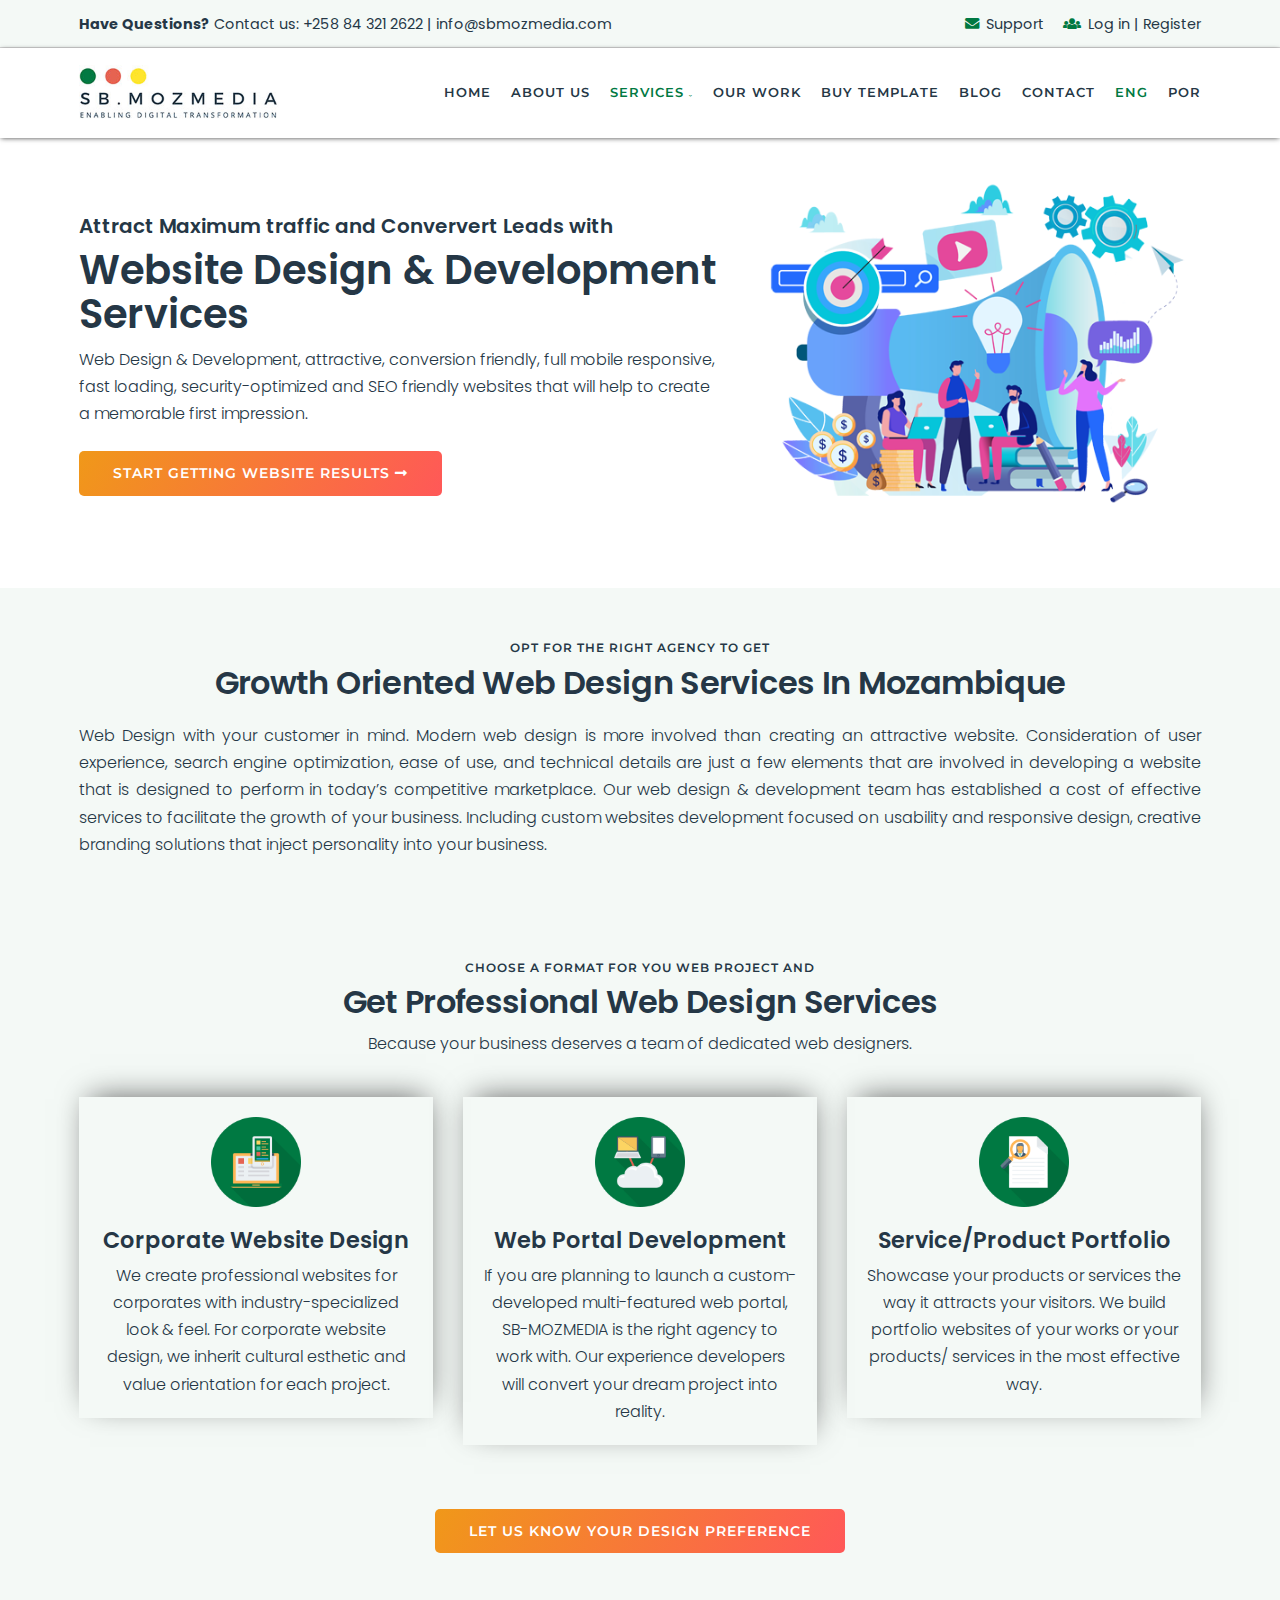
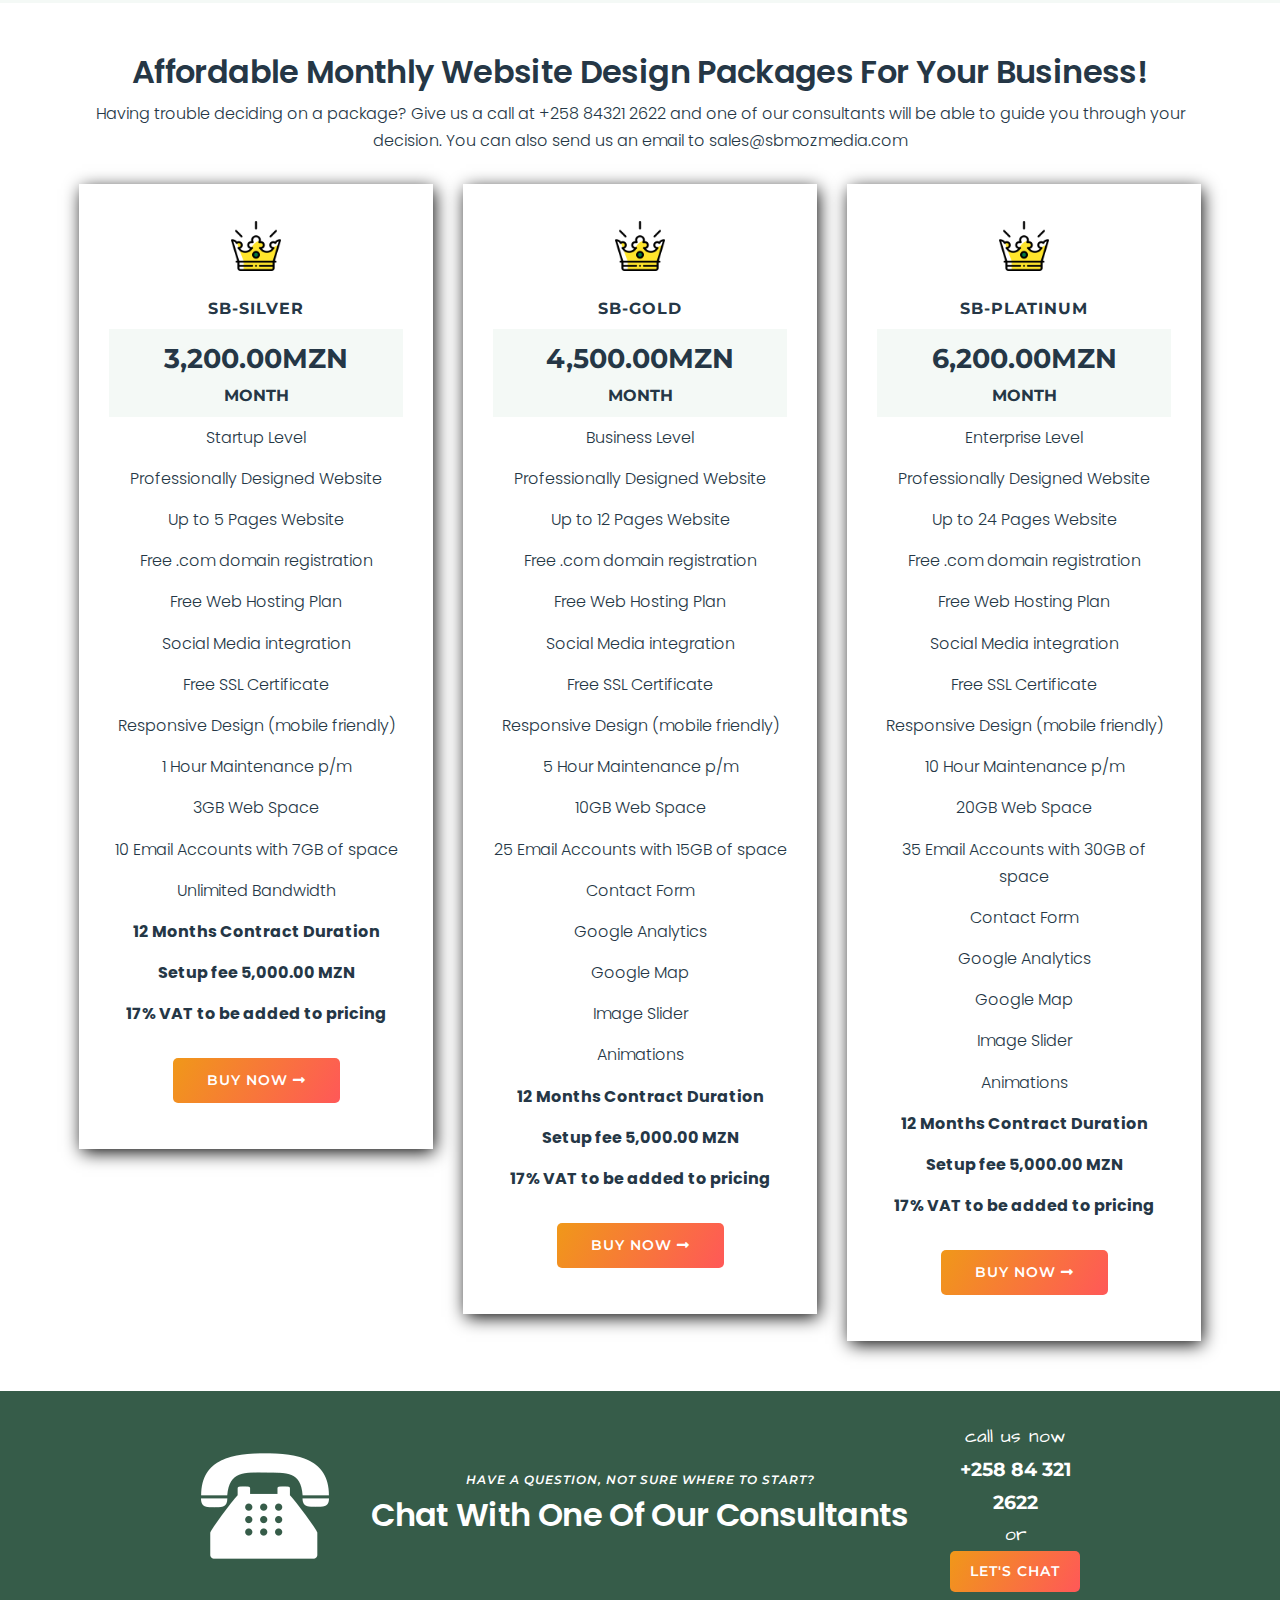
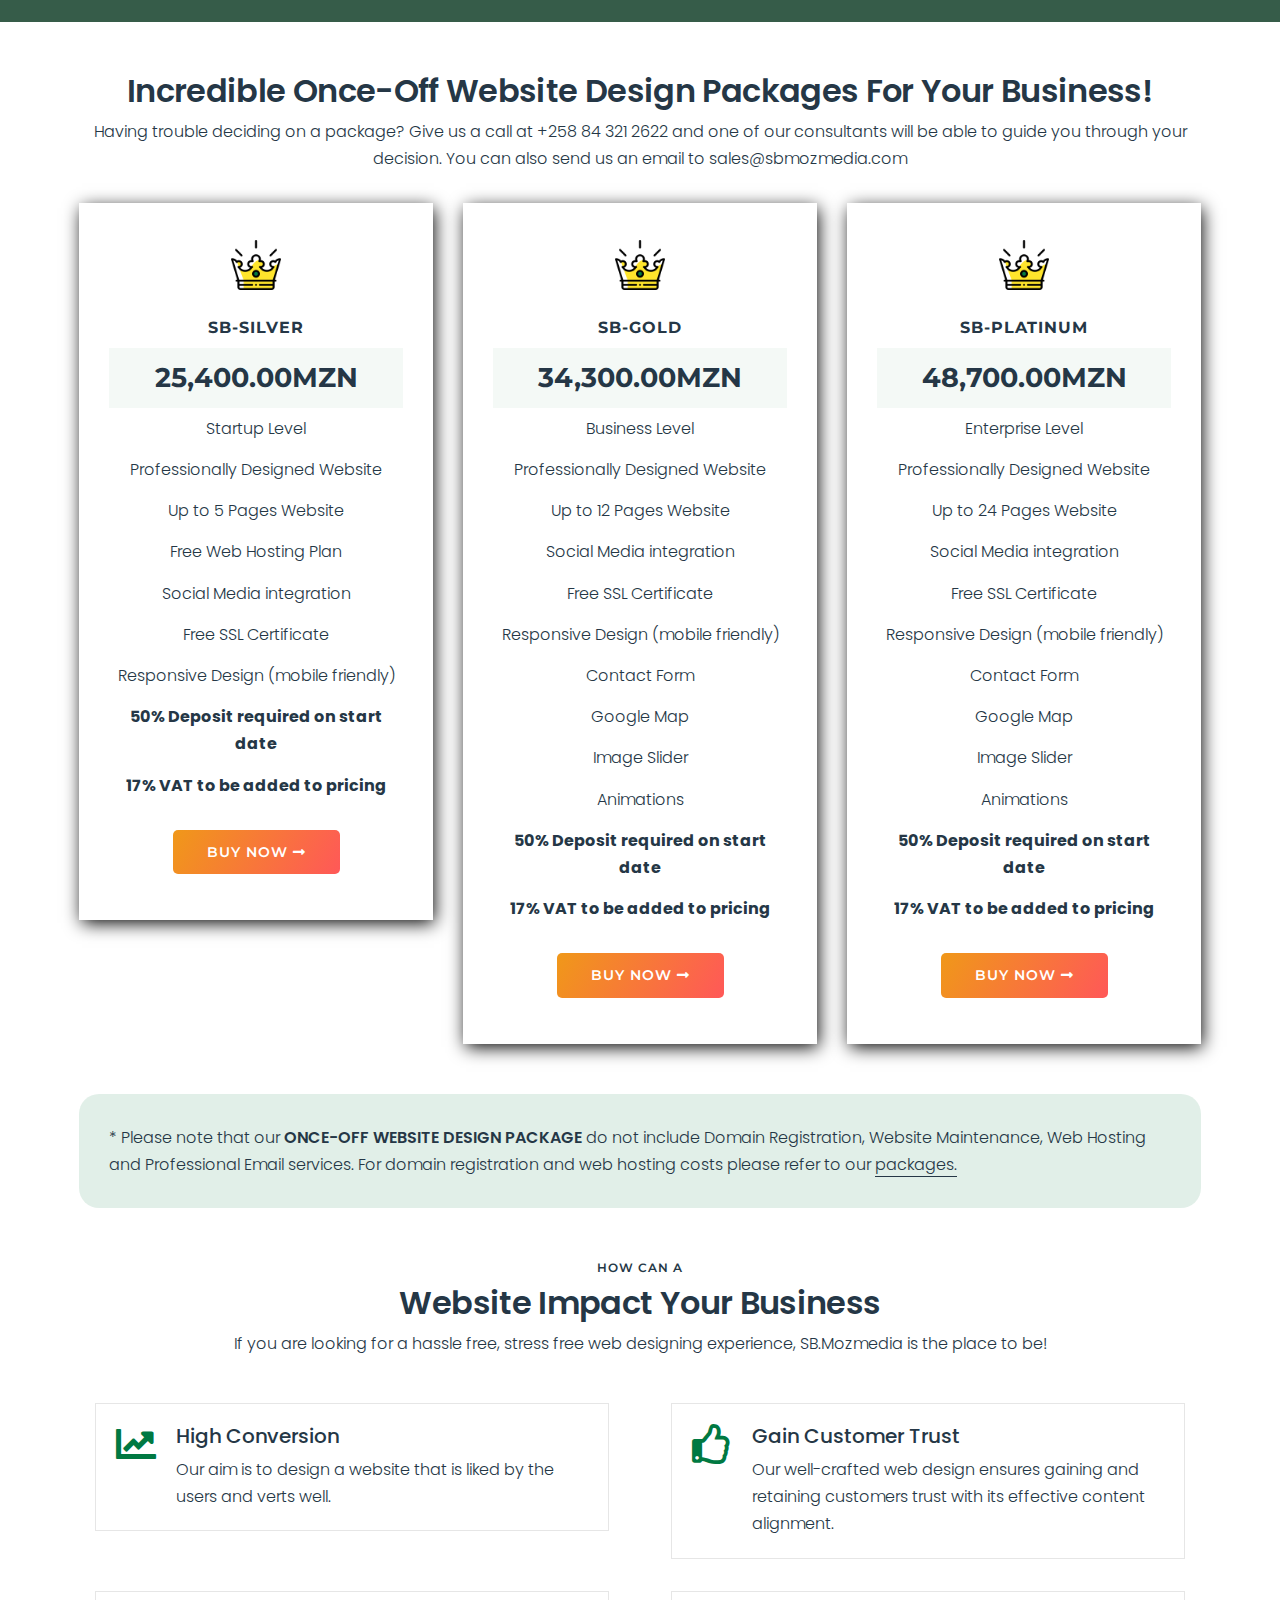
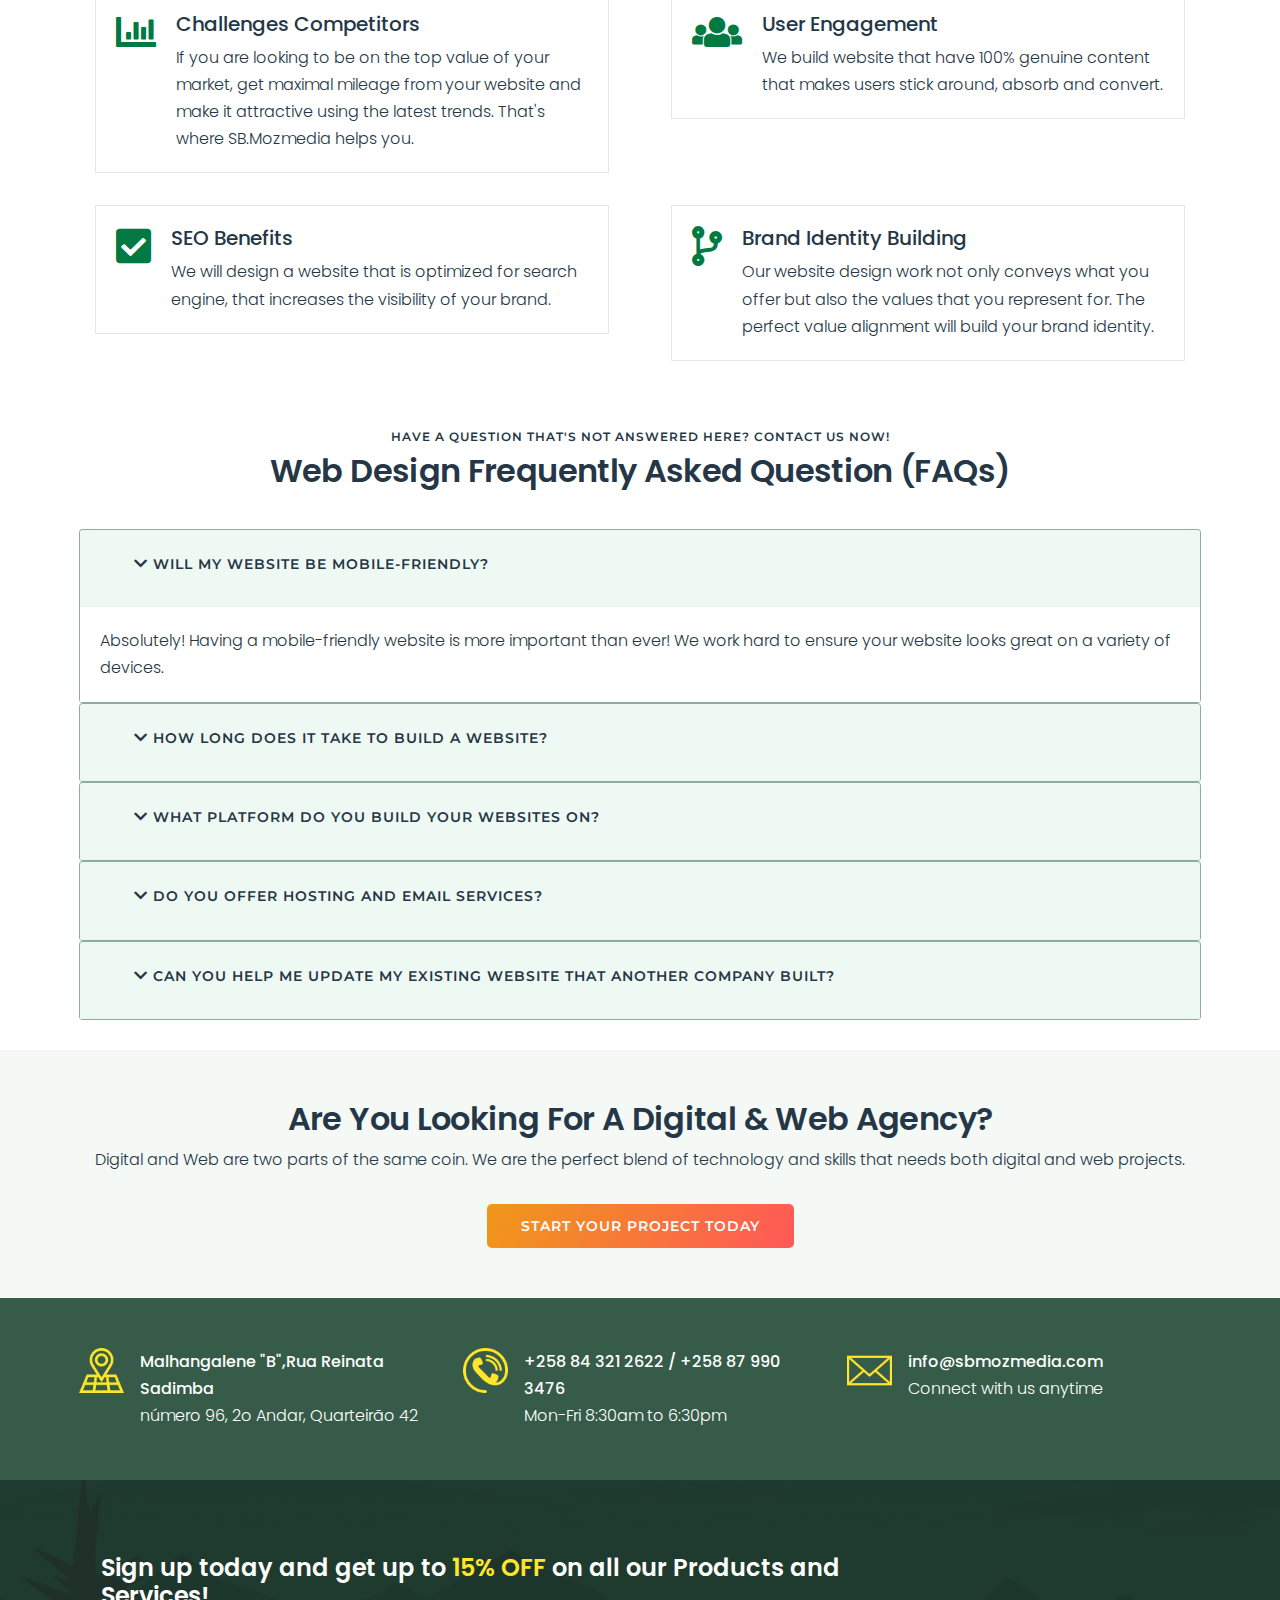
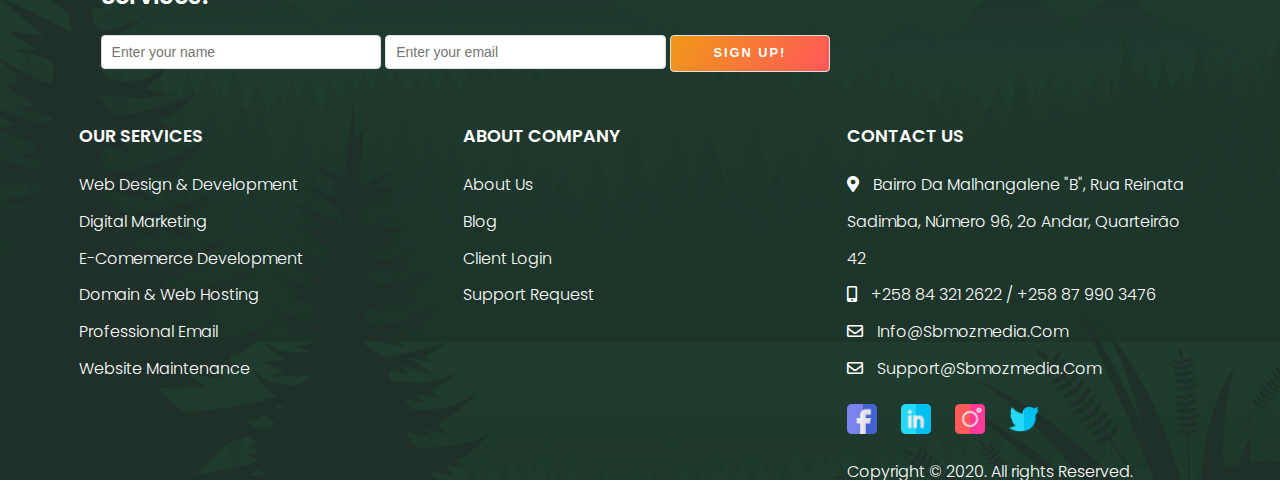
<file: des_dev.html>
<!DOCTYPE html>
<html lang="en">

<head>
    <!-- Required meta tags -->
    <meta charset="utf-8">
    <meta http-equiv="X-UA-Compatible" content="IE=edge">
    <meta name="viewport" content="width=device-width, initial-scale=1, shrink-to-fit=no">
    <!--Google verification - Indixing website-->
    <meta name="google-site-verification" content="vAXOM-C5EUGGIwrxTNowJclsNz2vX4n1x9oochtq--s" />
    <title>Web design &amp; Development | SB.MOZMEDIA, Your Digital Agency in Mozambique</title>
    <meta name="description"
        content="SBmozmedia is a Web Development Agency based in Mozambique. We make affordable websites. We provide custom designs, development, maintenance and more. Call +258 321 2622">
    <meta name="keywords"
        content="Web Development Mozambique, Digital Marketing Mozambique, Affordable Websites Mozambique, Virtual Shop Mozambique, Domain Registration Mozambique, IT Consulting Mozambique, Website Quotes Mozambique, Development Agency Mozambique">
    <meta name="twitter:description" content="Digital Agency in Mozambique, Flexible and Affordable for Every Business">
    <meta name="twitter:title" content="SB.MOZMEDIA Digital Agency in Mozambique">
    <meta name="twitter:description" content="Digital Agency in Mozambique, Flexible and Affordable for Every Business">
    <link rel="canonical" href="https://www.sbmozmedia.com/">
    <meta property="og:title" content="SB-MOZMEDIA Digital Agency">
    <meta property="og:type" content="website">
    <meta property="og:url" content="https://www.sbmozmedia.com/">
    <meta property="og:site_name" content="SB-MOZMEDIA">

    <!-- Global site tag (gtag.js) - Google Analytics -->
    <script async src="https://www.googletagmanager.com/gtag/js?id=UA-122993878-1"></script>
    <script>
        window.dataLayer = window.dataLayer || [];

        function gtag() {
            dataLayer.push(arguments);
        }
        gtag('js', new Date());

        gtag('config', 'UA-122993878-1');
    </script>
    <!-- Bootstrap CSS and other links-->
    <link rel="shortcut icon" type="image/png" href="img/assets/sb_favicon.png" />
    <link rel="stylesheet" type="text/css" href="css/bootstrap.min.css">
    <link rel="stylesheet" type="text/css" href="css/normalize.css">
    <link rel="stylesheet" type="text/css" href="css/main.css">
    <link href="css/fa-light.min.css" rel="stylesheet" />
    <link href="css/fontawesome-all.min.css" rel="stylesheet" />
    <link href="css/fontawesome-all.css" rel="stylesheet" />
</head>

<body id="home">
    <header>
        <div class=top-menu>
            <div class="container-fluid wild">
                <div class=row>
                    <div class=col-md-6>
                        <span class="contacts_email_cell mobile_hide"><span class="bold">Have Questions?</span> Contact
                            us: +258 84 321 2622 | info@sbmozmedia.com</span>
                    </div>
                    <div class="col-md-6 text-right log_in_register">
                        <a href="mailto:support@sbmozmedia.com"><span
                                class="contacts_email_cell mobile_hide span_move_right"><i class="fas fa-envelope"></i>
                                Support</span></a>
                        <a href="#"><span class="contacts_email_cell mobile_hide"><i class="fas fa-users"></i> Log
                                in</span>
                            <span class="contacts_email_cell mobile_hide">|</span>
                            <span class="contacts_email_cell mobile_hide">Register</span></a>
                    </div>
                </div>
            </div>
        </div>
        <nav class="navbar fixed-top navbar-expand-md navbar-light" data-toggle="sticky-onscroll">
            <div class="container-fluid wild">
                <a class="navbar-brand" href="index.html"><img src="img/assets/sb_logo.jpg" alt=""></a>
                <button class="navbar-toggler compressed" type="button" data-toggle="collapse"
                    data-target="#navbarSupportedContent" aria-controls="navbarSupportedContent" aria-expanded="false"
                    aria-label="Toggle navigation">
                    <span class="fa fa-bars"></span>
                </button>
                <div class="collapse navbar-collapse" id="navbarSupportedContent">
                    <ul class="navbar-nav ml-auto">
                        <li class="nav-item">
                            <a class="nav-link" href="index.html">home</a>
                        </li>
                        <li class="nav-item">
                            <a class="nav-link" href="about.html">about us</a>
                        </li>
                        <li class=" nav-item dropdown dropbtn active"><a class="nav-link" href="#">Services <span
                                    class="nav_arrow_down"><i class="far fa-chevron-down"></i></span></a>
                            <div class="dropdown-content">
                                <a href="des_dev.html">Web Design &amp; Development</a>
                                <a href="ecommerce.html">E-commerce Development</a>
                                <a href="digital.html">Digital Marketing</a>
                                <a href="domain_hosting.html">Domain &amp; Web Hosting</a>
                                <a href="email.html">Professional Emails</a>
                                <a href="maintenance.html">Website Maintenance</a>
                            </div>
                        </li>

                        <li class="nav-item">
                            <a class="nav-link" href="#">our work</a>
                        </li>
                        <li class="nav-item">
                            <a class="nav-link" href="#">buy template</a>
                        </li>
                        <li class="nav-item">
                            <a class="nav-link" href="#">blog</a>
                        </li>
                        <li class="nav-item">
                            <a class="nav-link" href="sendemail.php">contact</a>
                        </li>
                        <li class="nav-item active">
                            <a class="nav-link" href="#">eng</a>
                        </li>
                        <li class="nav-item">
                            <a class="nav-link" href="#">por</a>
                        </li>
                    </ul>
                </div>
            </div>
        </nav>
        <div class="des_dev_hero justify-content-center">
            <div class="container-fluid wild">
                <div class="serv_dev_hero_content">
                    <div class="row align-items-center">
                        <div class="col-md-7 pt-5">
                            <h5>Attract Maximum traffic and Conververt Leads with</h5>
                            <h1 class="digital-title">website design &amp; development services</h1>
                            <p>Web Design &amp; Development, attractive, conversion friendly, full mobile responsive,
                                fast
                                loading, security-optimized and SEO friendly websites that will help to create a
                                memorable
                                first impression.</p>
                            <a class="btn contact-btn btn-top btn-only mt-4" href="#">start getting website results <i
                                    class="fas fa-long-arrow-alt-right"></i></a>
                        </div>
                        <div class="col-md-5">
                            <div class="serv_des_img pt-4">
                                <img src="img/assets/des_dev.png" alt="Web Design and Development">

                            </div>
                        </div>
                    </div>
                </div>
            </div>
        </div>
    </header>
    <!--hero section-->
    <section class="about_content section-space text-center">
        <div class="container-fluid wild">
            <div class="row">
                <div class="col-md-12">
                    <span class="short_title">opt for the right agency to get</span>
                    <h2 class="section_title">growth oriented web design services in mozambique</h2>
                    <p class="about_p">Web Design with your customer in mind. Modern web design is more involved than
                        creating an attractive website.
                        Consideration of user experience, search engine optimization, ease of use, and technical details
                        are just a few elements
                        that are involved in developing a website that is designed to perform in today’s competitive
                        marketplace. Our web design
                        & development team has established a cost of effective services to facilitate the growth of your
                        business. Including
                        custom websites development focused on usability and responsive design, creative branding
                        solutions that inject
                        personality into your business.</p>
                </div>
            </div>
        </div>
    </section>
    <section class="call_serv_action section-space text-center">
        <div class="container-fluid wild">
            <div class="row">
                <div class="col-md-12">
                    <span class="short_title">choose a format for you web project and</span>
                    <h2 class="section_title">get professional web design services</h2>
                    <p>Because your business deserves a team of dedicated web designers.</p>
                </div>
            </div>
            <div class="row">
                <div class="col-md-4">
                    <div class="call_img service_content call_act_box">
                        <img src="img/assets/corp_des.png" class="mx-auto" alt="Corporate Design">
                        <h4>corporate website design</h4>
                        <p>We create professional websites for corporates with industry-specialized look &amp; feel.
                            For corporate website design, we inherit cultural esthetic and value orientation for each
                            project.</p>
                    </div>
                </div>
                <div class="col-md-4">
                    <div class="call_img service_content call_act_box">
                        <img src="img/assets/web_portal.png" class="mx-auto" alt="Web Portal">
                        <h4>web portal development</h4>
                        <p>If you are planning to launch a custom-developed multi-featured web portal, SB-MOZMEDIA is
                            the right agency to work with. Our experience developers will convert your dream project
                            into reality.</p>
                    </div>
                </div>
                <div class="col-md-4">
                    <div class="call_img service_content call_act_box">
                        <img src="img/assets/pro_serv.png" class="mx-auto" alt="Product and services">
                        <h4>service/product portfolio</h4>
                        <p>Showcase your products or services the way it attracts your visitors. We build portfolio
                            websites of your works or your products/ services in the most effective way. </p>
                    </div>
                </div>
            </div>
            <a class="btn contact-btn btn-top btn-only mt-4" href="#">let us know your design preference</a>
        </div>
    </section>
    <section class="des_dev_packs section-space text-center">
        <div class="container-fluid wild">
            <div class="row">
                <div class="col-md-12">
                    <h2 class="section_title">Affordable Monthly Website Design Packages For Your Business!</h2>
                    <p>Having trouble deciding on a package? Give us a call at +258 84321 2622 and one of our
                        consultants will be able to guide
                        you through your decision. You can also send us an email to sales@sbmozmedia.com</p>
                </div>
            </div>
            <div class="packages_content">
                <div class="row">
                    <div class="col-md-4 col-sm-12">
                        <div class="box_packages">
                            <ul class="list-unstyled">
                                <li class="img_pack mx-auto"><img src="img/assets/crown.png" alt=""></li>
                                <li class="desc_title">sb-silver</li>
                                <li class="desc_cont web_price dark_color">3,200.00MZN<br><span class="per_month">
                                        MONTH</span></li>
                                <li class="desc_cont">Startup Level</li>
                                <li class="desc_cont">Professionally Designed Website</li>
                                <li class="desc_cont">Up to 5 Pages Website</li>
                                <li class="desc_cont">Free .com domain registration</li>
                                <li class="desc_cont">Free Web Hosting Plan</li>
                                <li class="desc_cont">Social Media integration</li>
                                <li class="desc_cont">Free SSL Certificate</li>
                                <li class="desc_cont">Responsive Design (mobile friendly)</li>
                                <li class="desc_cont">1 Hour Maintenance p/m</li>
                                <li class="desc_cont">3GB Web Space</li>
                                <li class="desc_cont">10 Email Accounts with 7GB of space</li>
                                <li class="desc_cont">Unlimited Bandwidth</li>
                                <li class="desc_cont dark_color">12 Months Contract Duration</li>
                                <li class="desc_cont dark_color">Setup fee 5,000.00 MZN</li>
                                <li class="desc_cont dark_color">17% VAT to be added to pricing</li>
                                <a class="btn contact-btn btn-top btn-only mt-4" href="#">buy now <i
                                        class="fas fa-long-arrow-alt-right"></i></a>
                            </ul>
                        </div>
                    </div>
                    <div class="col-md-4 col-sm-12">
                        <div class="box_packages">
                            <ul class="list-unstyled">
                                <li class="img_pack mx-auto"><img src="img/assets/crown.png" alt=""></li>
                                <li class="desc_title">sb-gold</li>
                                <li class="desc_cont web_price dark_color">4,500.00MZN<br><span class="per_month">
                                        MONTH</span></li>
                                <li class="desc_cont">Business Level</li>
                                <li class="desc_cont">Professionally Designed Website</li>
                                <li class="desc_cont">Up to 12 Pages Website</li>
                                <li class="desc_cont">Free .com domain registration</li>
                                <li class="desc_cont">Free Web Hosting Plan</li>
                                <li class="desc_cont">Social Media integration</li>
                                <li class="desc_cont">Free SSL Certificate</li>
                                <li class="desc_cont">Responsive Design (mobile friendly)</li>
                                <li class="desc_cont">5 Hour Maintenance p/m</li>
                                <li class="desc_cont">10GB Web Space</li>
                                <li class="desc_cont">25 Email Accounts with 15GB of space</li>
                                <li class="desc_cont">Contact Form</li>
                                <li class="desc_cont">Google Analytics</li>
                                <li class="desc_cont">Google Map</li>
                                <li class="desc_cont">Image Slider</li>
                                <li class="desc_cont">Animations</li>
                                <li class="desc_cont dark_color">12 Months Contract Duration</li>
                                <li class="desc_cont dark_color">Setup fee 5,000.00 MZN</li>
                                <li class="desc_cont dark_color">17% VAT to be added to pricing</li>
                                <a class="btn contact-btn btn-top btn-only mt-4" href="#">buy now <i
                                        class="fas fa-long-arrow-alt-right"></i></a>
                            </ul>
                        </div>
                    </div>
                    <div class="col-md-4 col-sm-12">
                        <div class="box_packages">
                            <ul class="list-unstyled">
                                <li class="img_pack mx-auto"><img src="img/assets/crown.png" alt=""></li>
                                <li class="desc_title">sb-platinum</li>
                                <li class="desc_cont web_price dark_color">6,200.00MZN<br><span class="per_month">
                                        MONTH</span></li>
                                <li class="desc_cont">Enterprise Level</li>
                                <li class="desc_cont">Professionally Designed Website</li>
                                <li class="desc_cont">Up to 24 Pages Website</li>
                                <li class="desc_cont">Free .com domain registration</li>
                                <li class="desc_cont">Free Web Hosting Plan</li>
                                <li class="desc_cont">Social Media integration</li>
                                <li class="desc_cont">Free SSL Certificate</li>
                                <li class="desc_cont">Responsive Design (mobile friendly)</li>
                                <li class="desc_cont">10 Hour Maintenance p/m</li>
                                <li class="desc_cont">20GB Web Space</li>
                                <li class="desc_cont">35 Email Accounts with 30GB of space</li>
                                <li class="desc_cont">Contact Form</li>
                                <li class="desc_cont">Google Analytics</li>
                                <li class="desc_cont">Google Map</li>
                                <li class="desc_cont">Image Slider</li>
                                <li class="desc_cont">Animations</li>
                                <li class="desc_cont dark_color">12 Months Contract Duration</li>
                                <li class="desc_cont dark_color">Setup fee 5,000.00 MZN</li>
                                <li class="desc_cont dark_color">17% VAT to be added to pricing</li>
                                <a class="btn contact-btn btn-top btn-only mt-4" href="#">buy now <i
                                        class="fas fa-long-arrow-alt-right"></i></a>
                            </ul>
                        </div>
                    </div>

                </div>
            </div>
        </div>
    </section>
    <section class="call_us_today text-center justify-content-center">
        <div class="container-fluid wild">
            <div class="row justify-content-md-center align-items-center">
                <div class="col col-lg-2">
                    <img src="img/assets/old_phone.png" class="mx-auto" alt="">
                </div>
                <div class="col-md-auto">
                    <span class="short_title">have a question, Not sure where to start?</span>
                    <h3 class="section_title">chat with one of our consultants</h3>
                </div>
                <div class="col col-lg-2">
                    <span class="call_us_now text-center">call us now</span>
                    <span class="number_to_call text-center">+258 84 321 2622</span>
                    <span class="call_us_now text-center">or</span>
                    <a class="btn contact-btn btn-top btn-only mt-4" href="#">let's chat</a>
                </div>
            </div>
        </div>
    </section>
    <section class="des_dev_packs section-space text-center">
        <div class="container-fluid wild">
            <div class="row">
                <div class="col-md-12">
                    <h2 class="section_title">Incredible Once-off Website Design Packages For Your Business!</h2>
                    <p>Having trouble deciding on a package? Give us a call at +258 84 321 2622 and one of our
                        consultants
                        will be able to guide
                        you through your decision. You can also send us an email to sales@sbmozmedia.com</p>
                </div>
            </div>
            <div class="packages_content">
                <div class="row">
                    <div class="col-md-4 col-sm-12">
                        <div class="box_packages">
                            <ul class="list-unstyled">
                                <li class="img_pack mx-auto"><img src="img/assets/crown.png" alt=""></li>
                                <li class="desc_title">sb-silver</li>
                                <li class="desc_cont web_price dark_color">25,400.00MZN</li>
                                <li class="desc_cont">Startup Level</li>
                                <li class="desc_cont">Professionally Designed Website</li>
                                <li class="desc_cont">Up to 5 Pages Website</li>
                                <li class="desc_cont">Free Web Hosting Plan</li>
                                <li class="desc_cont">Social Media integration</li>
                                <li class="desc_cont">Free SSL Certificate</li>
                                <li class="desc_cont">Responsive Design (mobile friendly)</li>
                                <li class="desc_cont dark_color">50% Deposit required on start date</li>
                                <li class="desc_cont dark_color">17% VAT to be added to pricing</li>
                                <a class="btn contact-btn btn-top btn-only mt-4" href="#">buy now <i
                                        class="fas fa-long-arrow-alt-right"></i></a>
                            </ul>
                        </div>
                    </div>
                    <div class="col-md-4 col-sm-12">
                        <div class="box_packages">
                            <ul class="list-unstyled">
                                <li class="img_pack mx-auto"><img src="img/assets/crown.png" alt=""></li>
                                <li class="desc_title">sb-gold</li>
                                <li class="desc_cont web_price dark_color">34,300.00MZN</li>
                                <li class="desc_cont">Business Level</li>
                                <li class="desc_cont">Professionally Designed Website</li>
                                <li class="desc_cont">Up to 12 Pages Website</li>


                                <li class="desc_cont">Social Media integration</li>
                                <li class="desc_cont">Free SSL Certificate</li>
                                <li class="desc_cont">Responsive Design (mobile friendly)</li>



                                <li class="desc_cont">Contact Form</li>
                                <li class="desc_cont">Google Map</li>
                                <li class="desc_cont">Image Slider</li>
                                <li class="desc_cont">Animations</li>

                                <li class="desc_cont dark_color">50% Deposit required on start date</li>
                                <li class="desc_cont dark_color">17% VAT to be added to pricing</li>
                                <a class="btn contact-btn btn-top btn-only mt-4" href="#">buy now <i
                                        class="fas fa-long-arrow-alt-right"></i></a>
                            </ul>
                        </div>
                    </div>
                    <div class="col-md-4 col-sm-12">
                        <div class="box_packages">
                            <ul class="list-unstyled">
                                <li class="img_pack mx-auto"><img src="img/assets/crown.png" alt=""></li>
                                <li class="desc_title">sb-platinum</li>
                                <li class="desc_cont web_price dark_color">48,700.00MZN</li>
                                <li class="desc_cont">Enterprise Level</li>
                                <li class="desc_cont">Professionally Designed Website</li>
                                <li class="desc_cont">Up to 24 Pages Website</li>

                                <li class="desc_cont">Social Media integration</li>
                                <li class="desc_cont">Free SSL Certificate</li>
                                <li class="desc_cont">Responsive Design (mobile friendly)</li>



                                <li class="desc_cont">Contact Form</li>
                                <li class="desc_cont">Google Map</li>
                                <li class="desc_cont">Image Slider</li>
                                <li class="desc_cont">Animations</li>

                                <li class="desc_cont dark_color">50% Deposit required on start date</li>
                                <li class="desc_cont dark_color">17% VAT to be added to pricing</li>
                                <a class="btn contact-btn btn-top btn-only mt-4" href="#">buy now <i
                                        class="fas fa-long-arrow-alt-right"></i></a>
                            </ul>
                        </div>
                    </div>

                </div>
            </div>
        </div>
    </section>
    <section class="note_once_off">
        <div class="container-fluid wild">
            <div class="row">
                <div class="col-md-12">
                    <p class="note_once_content">* Please note that our <span class="once_off">once-off website design
                            package</span> do not include Domain Registration, Website Maintenance, Web Hosting and
                        Professional Email services. For
                        domain registration and web hosting costs please refer to our <a href="#">packages.</a></p>
                </div>
            </div>
        </div>
    </section>
    <section class="web_impact section-space text-center">
        <div class="container-fluid wild">
            <div class="row">
                <div class="col-md-12">
                    <div class="col-md-12">
                        <span class="short_title">how can a</span>
                        <h2 class="section_title">website impact your business</h2>
                        <p>If you are looking for a hassle free, stress free web designing experience, SB.Mozmedia is
                            the place to be!</p>
                    </div>
                </div>
            </div>
            <div class="web_impact_content">
                <div class="row">
                    <div class="col-md-6">
                        <div class="web_impact_box text-left">
                            <div class="media">
                                <i class="fas fa-chart-line"></i>
                                <div class="media-body">
                                    <h5 class="mt-0">High Conversion</h5>
                                    <p>Our aim is to design a website that is liked by the users and verts well.
                                    </p>
                                </div>
                            </div>
                        </div>
                    </div>
                    <div class="col-md-6">
                        <div class="web_impact_box text-left">
                            <div class="media">
                                <i class="far fa-thumbs-up"></i>
                                <div class="media-body">
                                    <h5 class="mt-0">Gain Customer Trust</h5>
                                    <p>Our well-crafted web design ensures gaining and retaining customers trust
                                        with its
                                        effective content alignment.</p>
                                </div>
                            </div>
                        </div>
                    </div>
                </div>
                <div class="row">
                    <div class="col-md-6">
                        <div class="web_impact_box text-left">
                            <div class="media">
                                <i class="fas fa-chart-bar"></i>
                                <div class="media-body">
                                    <h5 class="mt-0">Challenges Competitors</h5>
                                    <p>If you are looking to be on the top value of your market, get maximal
                                        mileage from
                                        your website and make it attractive using the latest trends. That's where
                                        SB.Mozmedia helps you.</p>
                                </div>
                            </div>
                        </div>
                    </div>
                    <div class="col-md-6">
                        <div class="web_impact_box text-left">
                            <div class="media">
                                <i class="fas fa-users"></i>
                                <div class="media-body">
                                    <h5 class="mt-0">User Engagement</h5>
                                    <p>We build website that have 100% genuine content that makes users stick
                                        around, absorb
                                        and convert.</p>
                                </div>
                            </div>
                        </div>
                    </div>
                </div>
                <div class="row">
                    <div class="col-md-6">
                        <div class="web_impact_box text-left">
                            <div class="media">
                                <i class="fas fa-check-square"></i>
                                <div class="media-body">
                                    <h5 class="mt-0">SEO Benefits</h5>
                                    <p>We will design a website that is optimized for search engine, that
                                        increases the
                                        visibility of your brand.</p>
                                </div>
                            </div>
                        </div>
                    </div>
                    <div class="col-md-6">
                        <div class="web_impact_box text-left">
                            <div class="media">
                                <i class="fas fa-code-branch"></i>
                                <div class="media-body">
                                    <h5 class="mt-0">Brand Identity Building</h5>
                                    <p>Our website design work not only conveys what you offer but also the values
                                        that you
                                        represent for. The perfect value alignment will build your brand identity.
                                    </p>
                                </div>
                            </div>
                        </div>
                    </div>
                </div>
            </div>
        </div>
    </section>
    <section id="faq_section section-space">
        <div class="container-fluid wild">
            <div class="row">
                <div class="col-md-12 text-center">
                    <span class="short_title">have a question that's not answered here? contact us now!</span>
                    <h2 class="section_title">web design frequently asked question (FAQs)</h2>
                </div>
            </div>
            <div class="faq">
                <div class="accordion">
                    <div class="card">
                        <div class="card-header" id="hd1">
                            <h5>
                                <button class="btn btn-link" type="button" data-toggle="collapse" data-target="#coll1">
                                    <i class="fas fa-chevron-down"></i> Will my website be mobile-friendly?
                                </button>
                            </h5>
                        </div>
                        <div id="coll1" class="collapse show">
                            <div class="card-body">
                                <p>Absolutely! Having a mobile-friendly website is more important than ever! We work
                                    hard to ensure your website looks great on a variety of devices.</p>
                            </div>
                        </div>
                    </div>
                    <div class="card">
                        <div class="card-header" id="hd1">
                            <h5>
                                <button class="btn btn-link" type="button" data-toggle="collapse" data-target="#coll2">
                                    <i class="fas fa-chevron-down"></i> How long does it take to build a website?
                                </button>
                            </h5>
                        </div>
                        <div id="coll2" class="collapse">
                            <div class="card-body">
                                <p>This is a question we get asked all the time and unfortunately the answer is: it
                                    varies. Some sites can take months of design and development; others can take a few
                                    weeks. Every business has unique requirements and every customer has different
                                    objectives. It’s hard for us to guess, so we tend not to. Through meetings, planning
                                    and discussion we’ll be able to understand your requirements and then be able to
                                    estimate a project.</p>
                            </div>
                        </div>
                    </div>
                    <div class="card">
                        <div class="card-header" id="hd1">
                            <h5>
                                <button class="btn btn-link" type="button" data-toggle="collapse" data-target="#coll3">
                                    <i class="fas fa-chevron-down"></i> What platform do you build your websites on?
                                </button>
                            </h5>
                        </div>
                        <div id="coll3" class="collapse">
                            <div class="card-body">
                                <p>We usually like to custom design and build websites using html5 to give that unique
                                    look and feel.</p>
                            </div>
                        </div>
                    </div>
                    <div class="card">
                        <div class="card-header" id="hd1">
                            <h5>
                                <button class="btn btn-link" type="button" data-toggle="collapse" data-target="#coll4">
                                    <i class="fas fa-chevron-down"></i> Do you offer Hosting and Email services?
                                </button>
                            </h5>
                        </div>
                        <div id="coll4" class="collapse">
                            <div class="card-body">
                                <p>YES. All of our Monthly Website Design Packages come with hosting and email services.
                                    Please get in
                                    touch for more information.</p>
                            </div>
                        </div>
                    </div>
                    <div class="card">
                        <div class="card-header" id="hd1">
                            <h5>
                                <button class="btn btn-link" type="button" data-toggle="collapse" data-target="#coll5">
                                    <i class="fas fa-chevron-down"></i> Can you help me update my existing website that
                                    another company built?
                                </button>
                            </h5>
                        </div>
                        <div id="coll5" class="collapse">
                            <div class="card-body">
                                <p>Potentially. It's best to have a chat with us to let us know what you’re currently
                                    working with and what your requirements are for this update.</p>
                            </div>
                        </div>
                    </div>
                </div>
            </div>
        </div>
    </section>
    <section class="need_agency section-space text-center">
        <div class="container-fluid wild">
            <div class="row">
                <div class="col-md-12">
                    <h2 class="section_title">Are you looking for a Digital &amp; Web Agency?</h2>
                    <p>Digital and Web are two parts of the same coin. We are the perfect blend of technology and skills
                        that needs both digital and web projects.</p>
                    <div class="pricing">
                        <a href="#" class="btn contact-btn">start your project today</a>
                    </div>
                </div>
            </div>
        </div>
    </section>
    <section class="footer section-space">
        <div class="container-fluid wild">
            <div class="row">
                <div class="col-md-4">
                    <div class="media">
                        <img class="mr-3" src="img/assets/map.png" alt="Physical Address">
                        <div class="media-body">
                            <span class="mt-0 footer_h5">Malhangalene "B",Rua Reinata Sadimba</span>
                            <span class="footer_p">número 96, 2o Andar, Quarteirão 42</span>
                        </div>
                    </div>
                </div>
                <div class="col-md-4">
                    <div class="media">
                        <img class="mr-3" src="img/assets/phone-contact.png" alt="Physical Address">
                        <div class="media-body">
                            <span class="mt-0 footer_h5">+258 84 321 2622 / +258 87 990 3476</span>
                            <span class="footer_p">Mon-Fri 8:30am to 6:30pm</span>
                        </div>
                    </div>
                </div>
                <div class="col-md-4">
                    <div class="media">
                        <img class="mr-3" src="img/assets/e-mail-envelope.png" alt="Physical Address">
                        <div class="media-body">
                            <span class="mt-0 footer_h5">info@sbmozmedia.com</span>
                            <span class="footer_p">Connect with us anytime</span>
                        </div>
                    </div>
                </div>
            </div>
        </div>
    </section>
    <footer class="footer_last section-space">
        <div class="mail_chimp_promotions m-4">
            <div class="container-fluid wild">
                <div class="row">
                    <div class="col-md-9">
                        <h4 class="sub_promotions">Sign up today and get up to <span class="twenty_off">15% OFF</span>
                            on all our
                            Products
                            and Services!</h4>
                        <div class="sign_up_form pt-3">
                            <!-- Begin Mailchimp Signup Form -->
                            <div id="mailchimp">
                                <form id="mc-embedded-subscribe-form" class="validate"
                                    action="https://sbmozmedia.us4.list-manage.com/subscribe/post?u=94596a46a11ea88474943128f&amp;id=705cd2acdc"
                                    method="post" id="mc-embedded-subscribe-form" name="mc-embedded-subscribe-form"
                                    class="validate" target="_blank" novalidate>
                                    <input id="mce-FNAME" class="name" name="FNAME" size="30" type="text" value=""
                                        placeholder="Enter your name" />
                                    <input id="mce-EMAIL" class="required email" name="EMAIL" size="30" type="email"
                                        value="" placeholder="Enter your email" />
                                    <input id="mc-embedded-subscribe" class="button contact-btn" name="subscribe"
                                        type="submit" value="sign up!" />
                                </form>
                            </div>
                            <!--End mc_embed_signup-->
                        </div>
                    </div>
                </div>
            </div>
        </div>
        <div class="container-fluid wild">
            <div class="row">
                <div class="col-md-4">
                    <h3 class="footer_title">our services</h3>
                    <ul class="list-unstyled list_serv">
                        <li>web design &amp; development</li>
                        <li>digital marketing</li>
                        <li>e-comemerce development</li>
                        <li>domain &amp; web hosting</li>
                        <li>professional email</li>
                        <li>website maintenance</li>
                    </ul>

                </div>
                <div class="col-md-4">
                    <h3 class="footer_title">about company</h3>
                    <ul class="list-unstyled list_serv">
                        <li><a href="#">about us</a></li>
                        <li><a href="#">blog</a></li>
                        <li><a href="#">client login</a></li>
                        <li><a href="#">support request</a></li>
                    </ul>
                </div>
                <div class="col-md-4">
                    <h3 class="footer_title">contact us</h3>
                    <ul class="list-unstyled list_serv">
                        <li>
                            <i class="fas fa-map-marker-alt"></i> Bairro da Malhangalene "B", Rua Reinata Sadimba,
                            número 96, 2o Andar, Quarteirão
                            42</li>
                        <li><i class="fas fa-mobile-alt"></i> +258 84 321 2622 / +258 87 990 3476</li>
                        <li><i class="far fa-envelope"></i> info@sbmozmedia.com</li>
                        <li><i class="far fa-envelope"></i> support@sbmozmedia.com</li>
                    </ul>
                    <ul class="list-unstyled social_media">
                        <li><a href="#"><img src="img/assets/facebook.png" alt="Facebook"><img></a></li>
                        <li><a href="#">
                        <li><img src="img/assets/linkedin.png" alt="Linkedin"></a></li>
                        <li><a href="#">
                        <li><img src="img/assets/instagram.png" alt="Instagram"></a></li>
                        <li><a href="#">
                        <li><img src="img/assets/twitter.png" alt="Twitter"></a></li>
                    </ul>
                    <div class="copyright">
                        <p>Copyright &copy; 2020. All rights Reserved.</p>
                    </div>
                </div>
            </div>
        </div>
    </footer>
    <!-- Optional JavaScript -->
    <!-- jQuery first, then Popper.js, then Bootstrap JS -->
    <script src="js/jquery-3.2.1.min.js"></script>
    <script src="js/popper.min.js"></script>
    <script src="js/bootstrap.min.js"></script>
    <script src="js/main.js"></script>
</body>

</html>
</file>
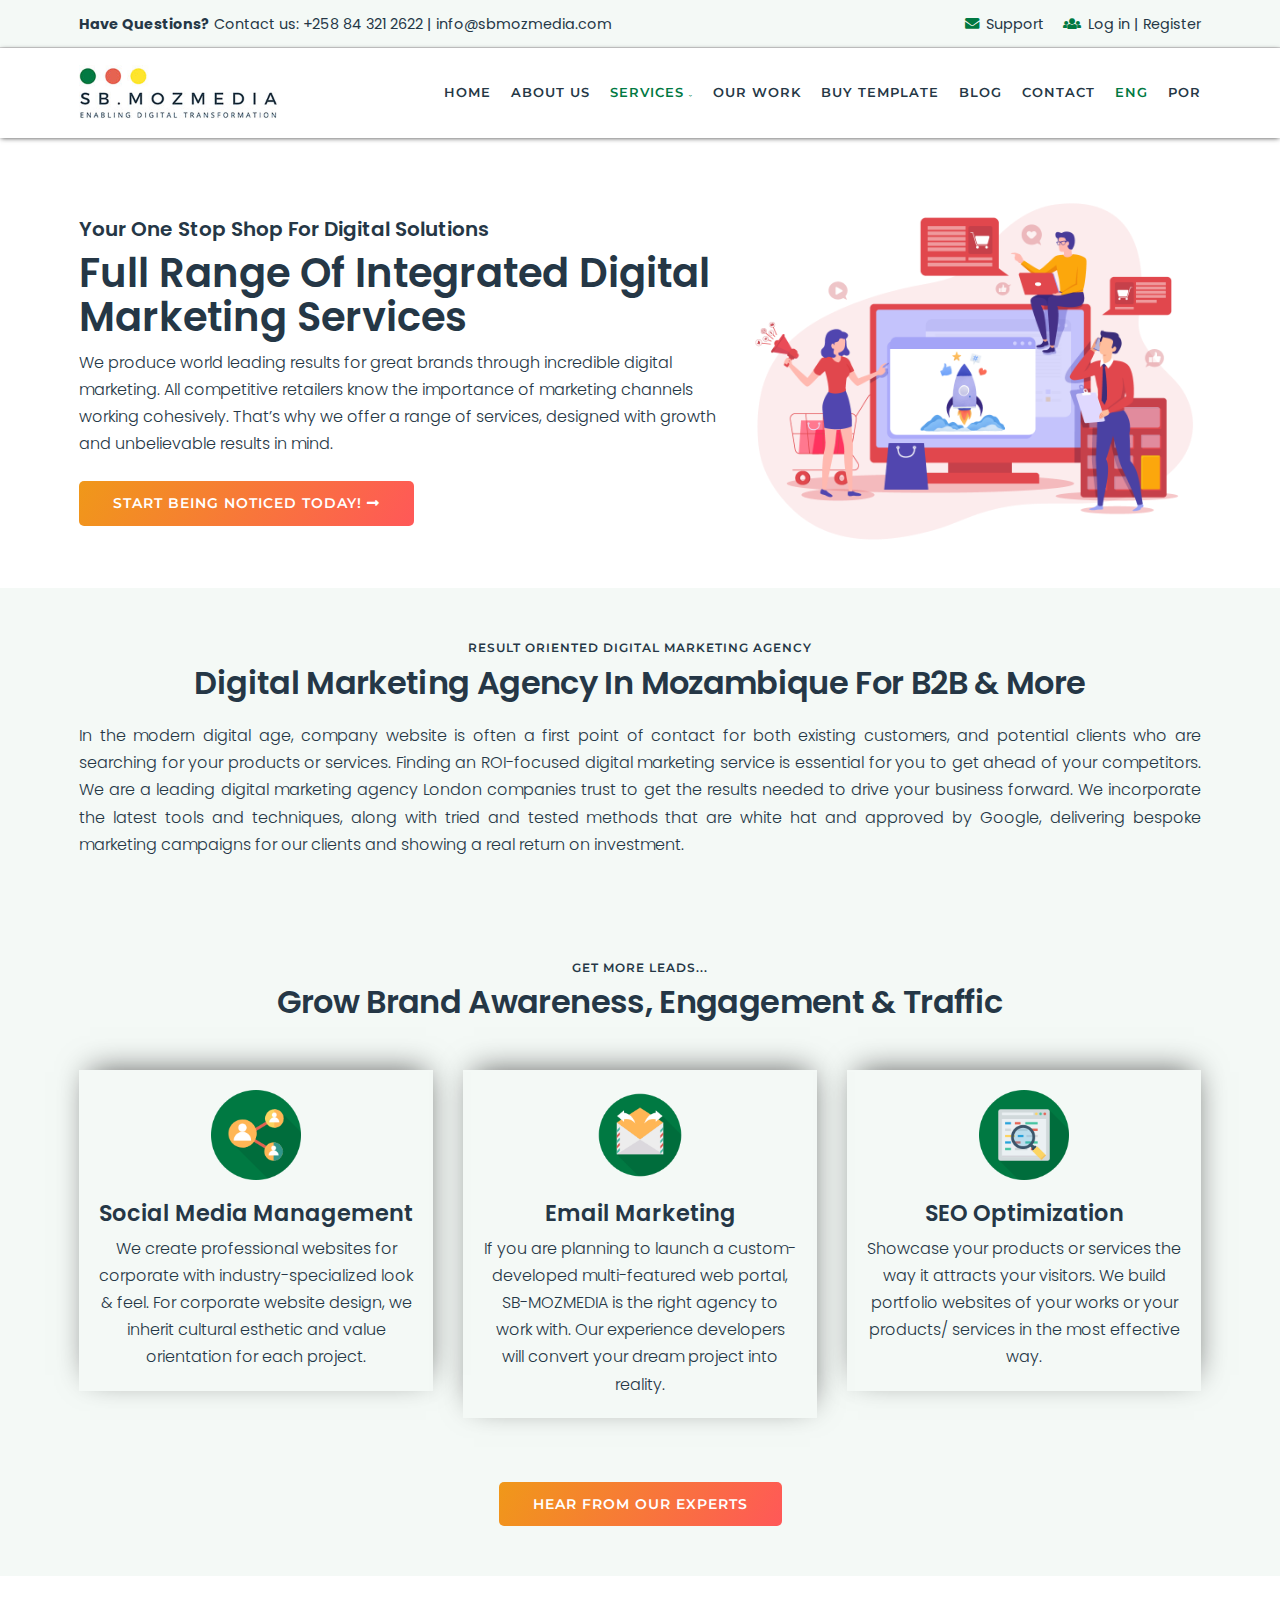
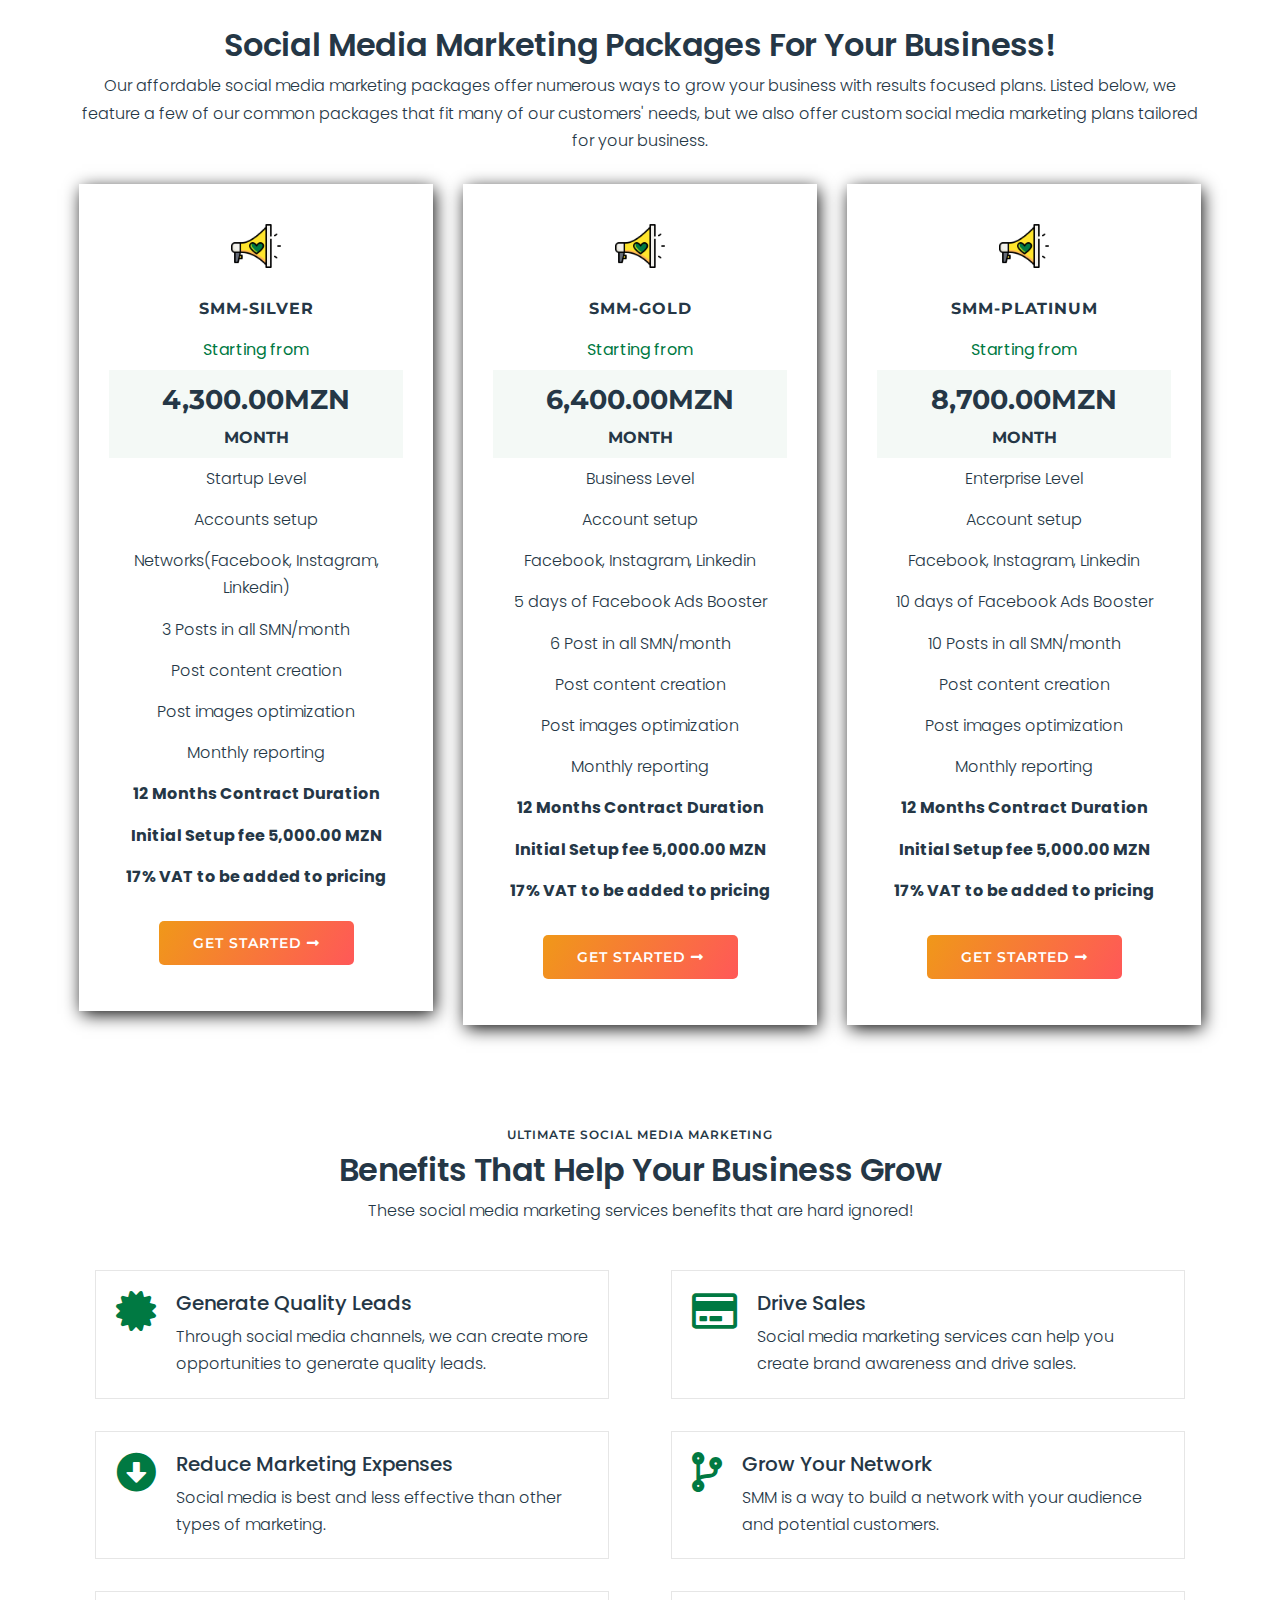
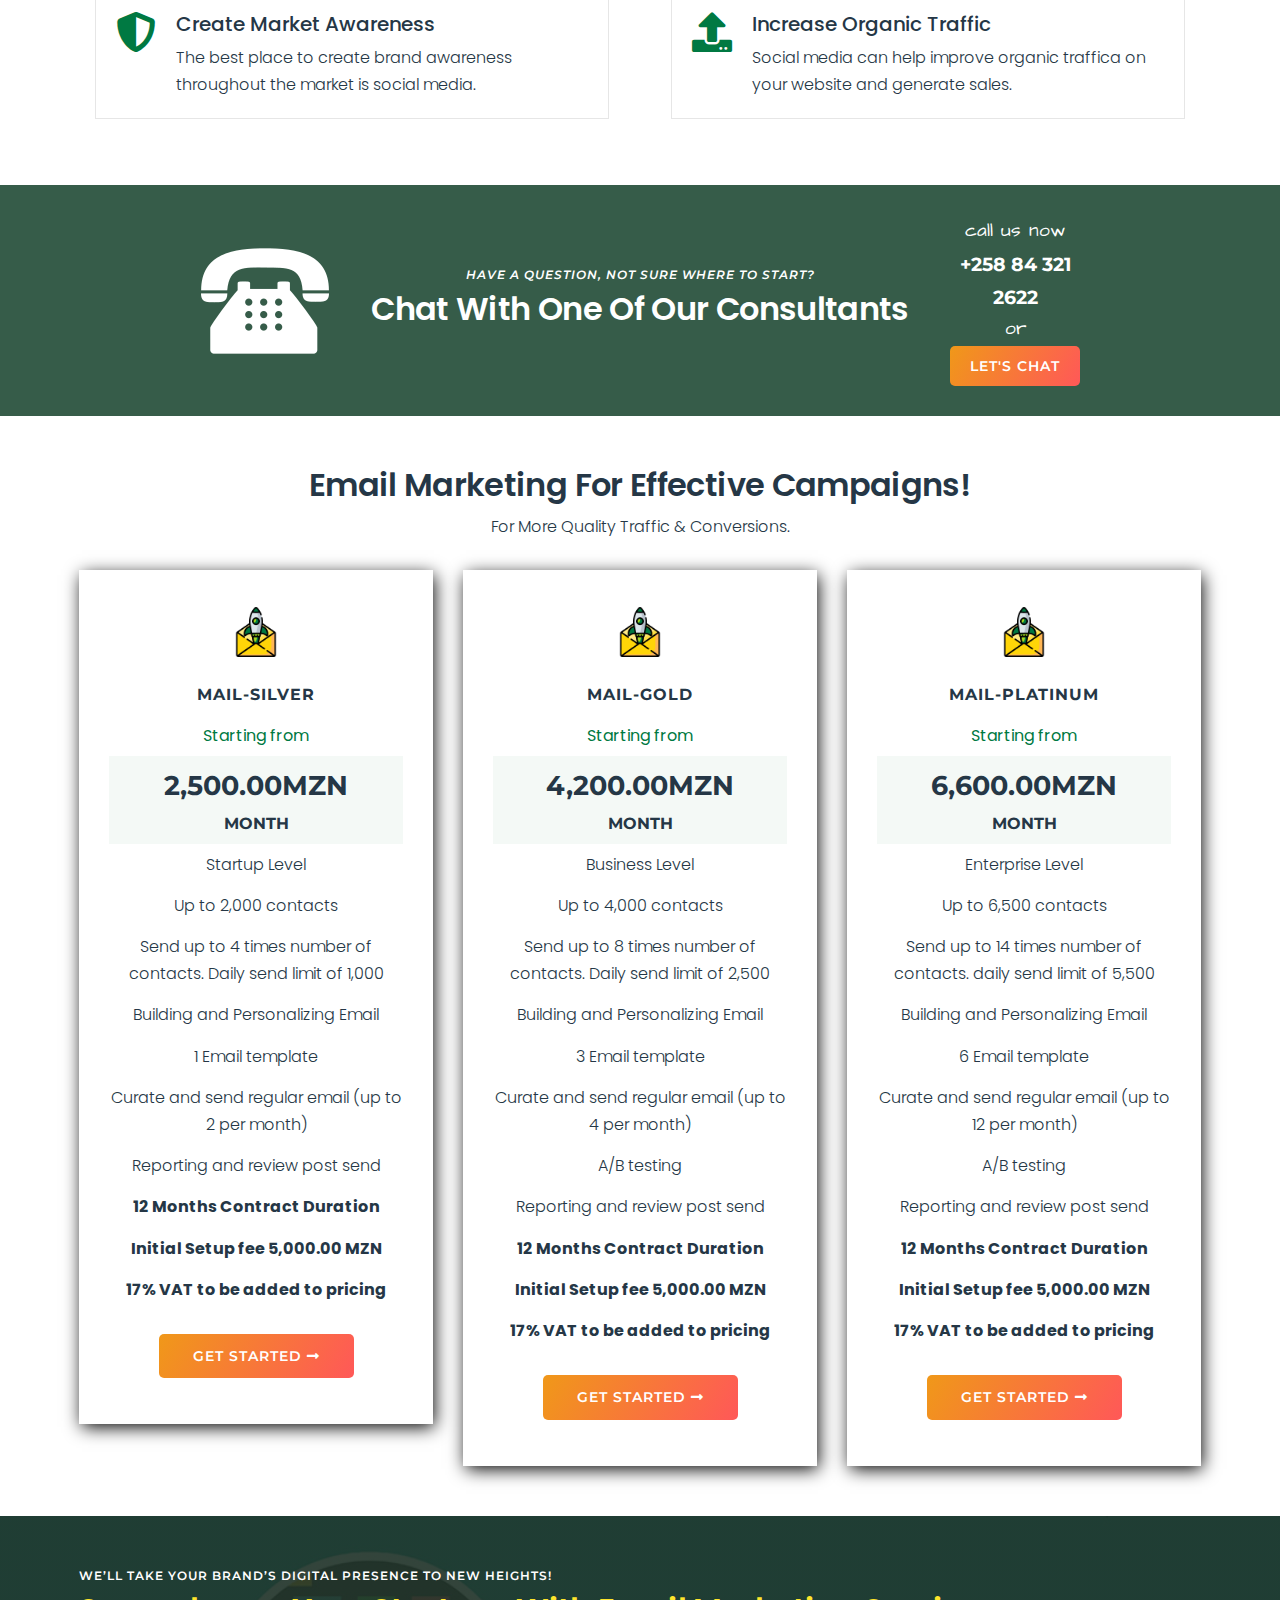
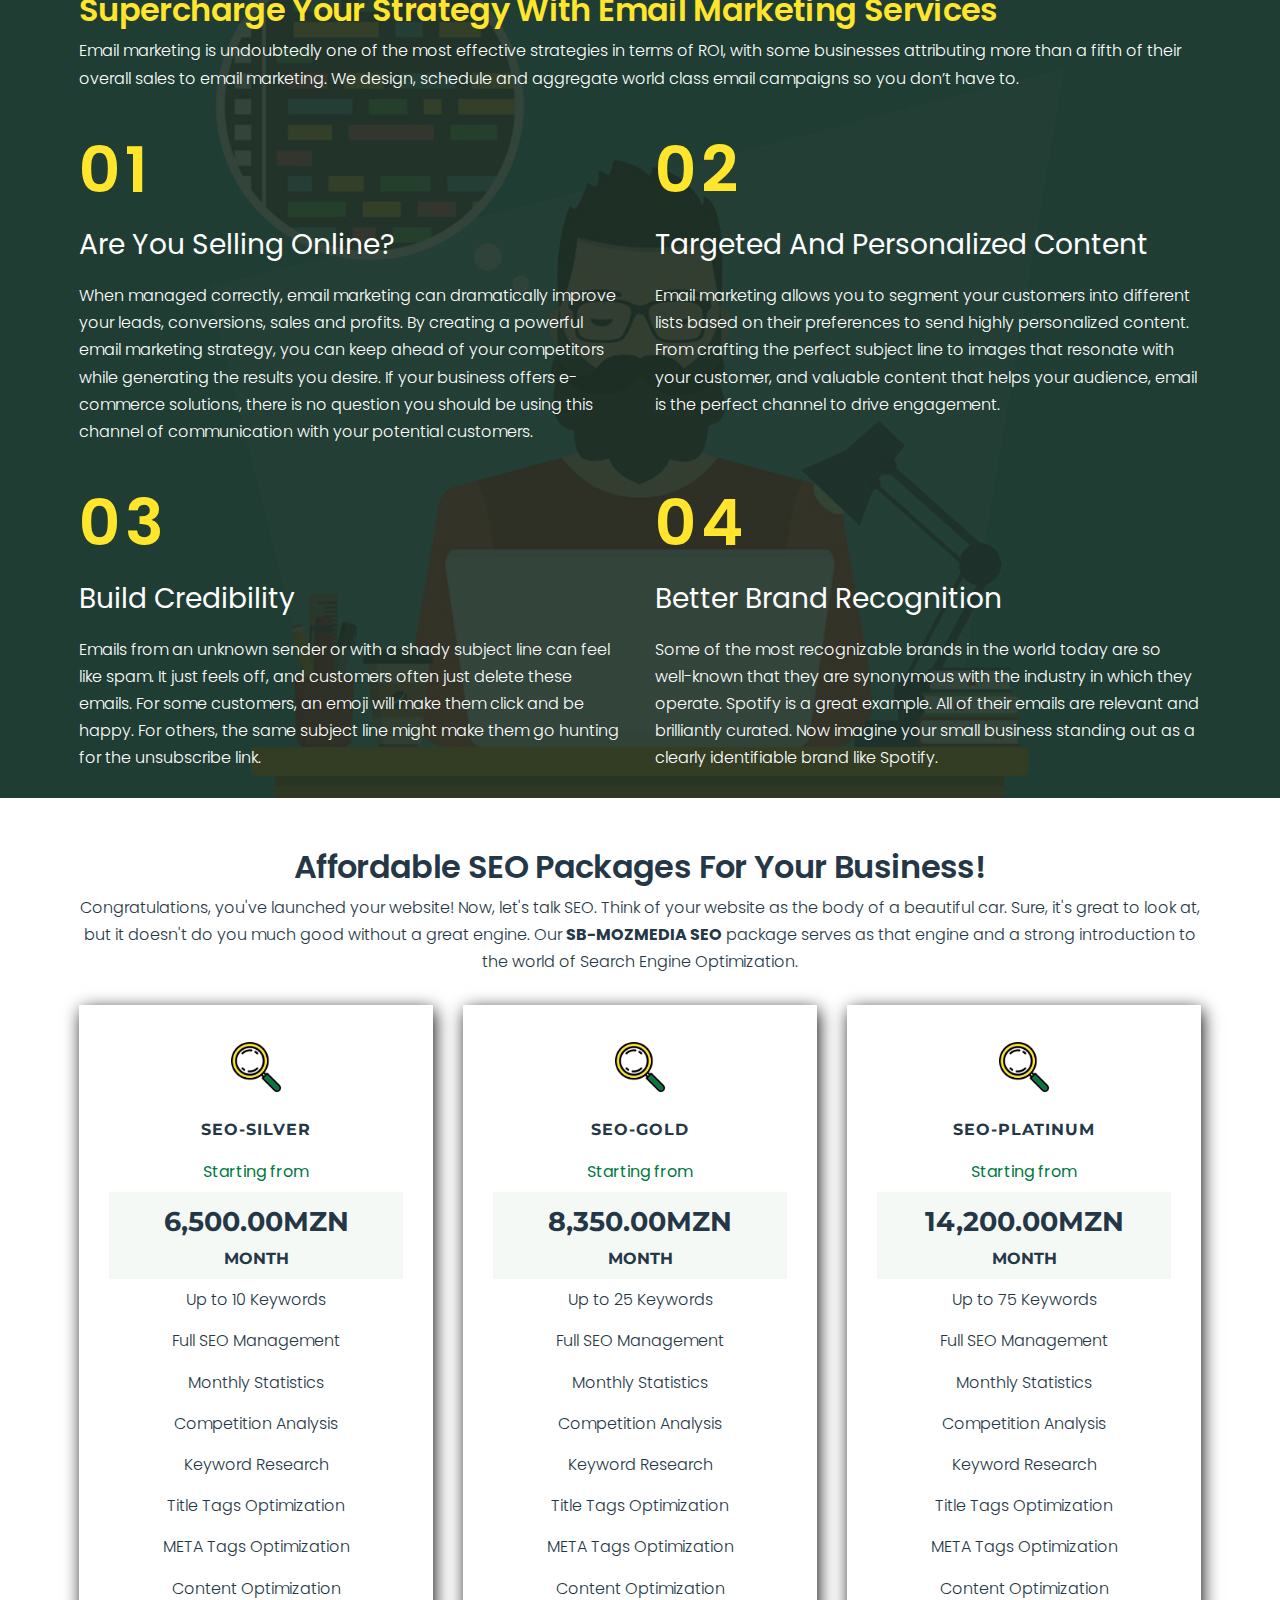
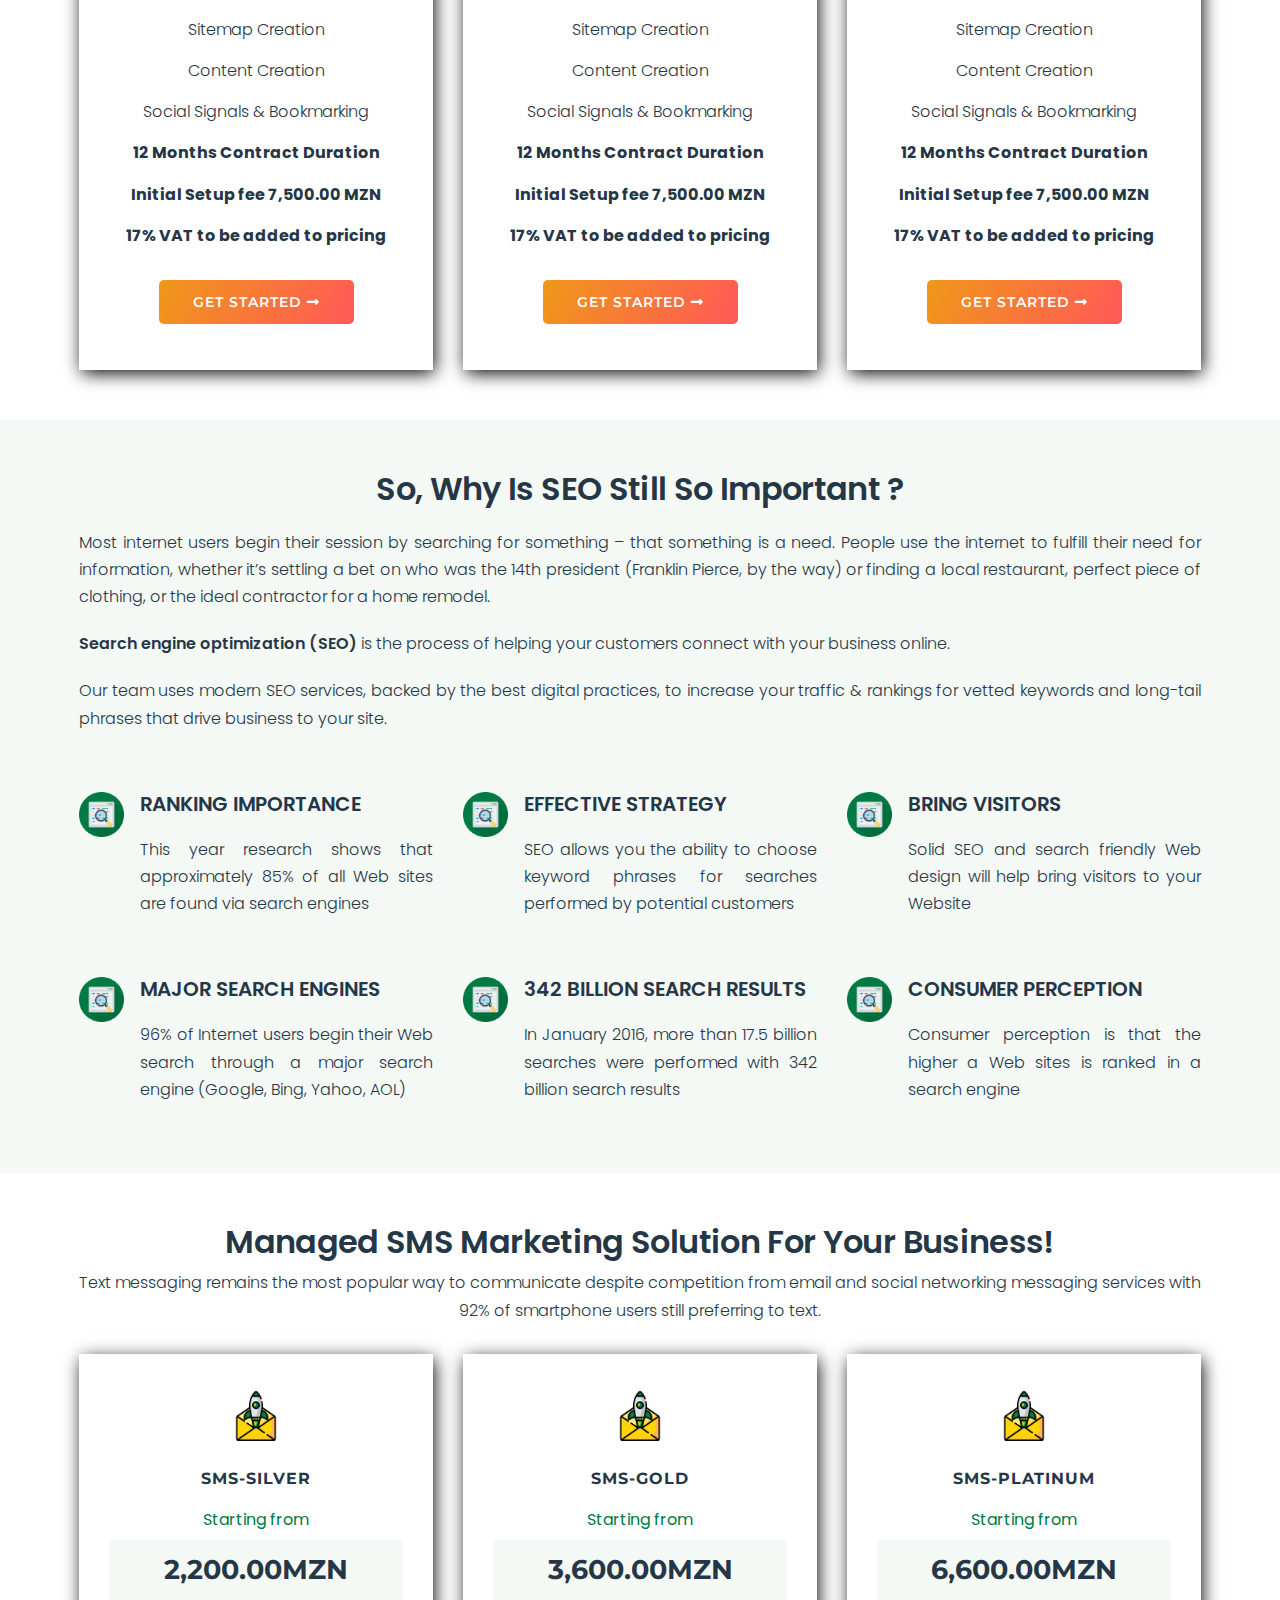
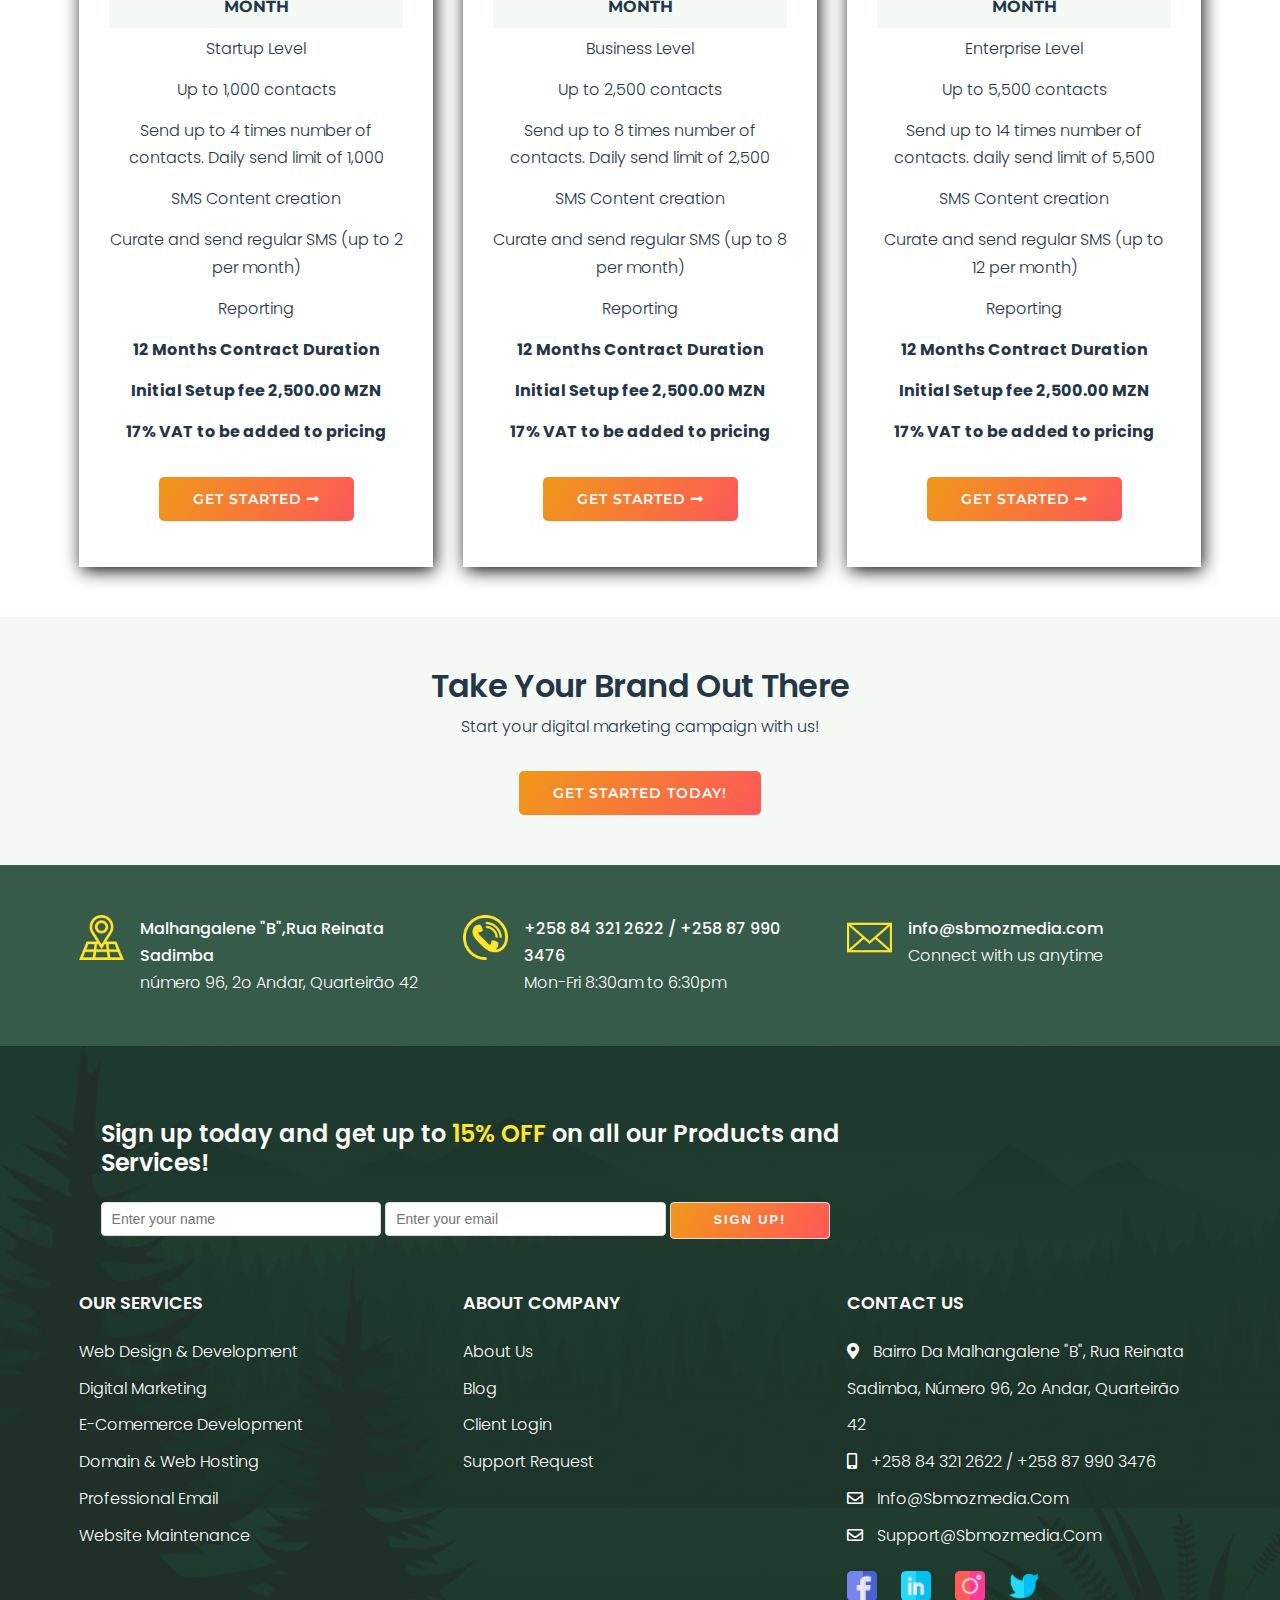
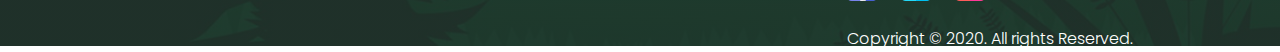
<file: digital.html>
<!DOCTYPE html>
<html lang="en">

<head>
    <!-- Required meta tags -->
    <meta charset="utf-8">
    <meta http-equiv="X-UA-Compatible" content="IE=edge">
    <meta name="viewport" content="width=device-width, initial-scale=1, shrink-to-fit=no">
    <!--Google verification - Indixing website-->
    <meta name="google-site-verification" content="vAXOM-C5EUGGIwrxTNowJclsNz2vX4n1x9oochtq--s" />
    <title>Digital Marketing Solutions | SB.MOZMEDIA, Your Digital Agency in Mozambique</title>
    <meta name="description"
        content="SBmozmedia is a Web Development Agency based in Mozambique. We make affordable websites. We provide custom designs, development, maintenance and more. Call +258 321 2622">
    <meta name="keywords"
        content="Web Development Mozambique, Digital Marketing Mozambique, Affordable Websites Mozambique, Virtual Shop Mozambique, Domain Registration Mozambique, IT Consulting Mozambique, Website Quotes Mozambique, Development Agency Mozambique">
    <meta name="twitter:description" content="Digital Agency in Mozambique, Flexible and Affordable for Every Business">
    <meta name="twitter:title" content="SB-MOZMEDIA Digital Agency in Mozambique">
    <meta name="twitter:description" content="Digital Agency in Mozambique, Flexible and Affordable for Every Business">
    <link rel="canonical" href="https://www.sbmozmedia.com/">
    <meta property="og:title" content="SB-MOZMEDIA Digital Agency">
    <meta property="og:type" content="website">
    <meta property="og:url" content="https://www.sbmozmedia.com/">
    <meta property="og:site_name" content="SB-MOZMEDIA">

    <!-- Global site tag (gtag.js) - Google Analytics -->
    <script async src="https://www.googletagmanager.com/gtag/js?id=UA-122993878-1"></script>
    <script>
        window.dataLayer = window.dataLayer || [];

        function gtag() {
            dataLayer.push(arguments);
        }
        gtag('js', new Date());

        gtag('config', 'UA-122993878-1');
    </script>
    <!-- Bootstrap CSS and other links-->
    <link rel="shortcut icon" type="image/png" href="img/assets/sb_favicon.png" />
    <link rel="stylesheet" type="text/css" href="css/bootstrap.min.css">
    <link rel="stylesheet" type="text/css" href="css/normalize.css">
    <link rel="stylesheet" type="text/css" href="css/main.css">
    <link href="css/fa-light.min.css" rel="stylesheet" />
    <link href="css/fontawesome-all.min.css" rel="stylesheet" />
    <link href="css/fontawesome-all.css" rel="stylesheet" />
</head>

<body id="home">
    <header>
        <div class=top-menu>
            <div class="container-fluid wild">
                <div class=row>
                    <div class=col-md-6>
                        <span class="contacts_email_cell mobile_hide"><span class="bold">Have Questions?</span> Contact
                            us: +258 84 321 2622 | info@sbmozmedia.com</span>
                    </div>
                    <div class="col-md-6 text-right log_in_register">
                        <a href="mailto:support@sbmozmedia.com"><span
                                class="contacts_email_cell mobile_hide span_move_right"><i class="fas fa-envelope"></i>
                                Support</span></a>
                        <a href="#"><span class="contacts_email_cell mobile_hide"><i class="fas fa-users"></i> Log
                                in</span>
                            <span class="contacts_email_cell mobile_hide">|</span>
                            <span class="contacts_email_cell mobile_hide">Register</span></a>
                    </div>
                </div>
            </div>
        </div>
        <nav class="navbar fixed-top navbar-expand-md navbar-light" data-toggle="sticky-onscroll">
            <div class="container-fluid wild">
                <a class="navbar-brand" href="index.html"><img src="img/assets/sb_logo.jpg" alt=""></a>
                <button class="navbar-toggler compressed" type="button" data-toggle="collapse"
                    data-target="#navbarSupportedContent" aria-controls="navbarSupportedContent" aria-expanded="false"
                    aria-label="Toggle navigation">
                    <span class="fa fa-bars"></span>
                </button>
                <div class="collapse navbar-collapse" id="navbarSupportedContent">
                    <ul class="navbar-nav ml-auto">
                        <li class="nav-item">
                            <a class="nav-link" href="index.html">home</a>
                        </li>
                        <li class="nav-item">
                            <a class="nav-link" href="about.html">about us</a>
                        </li>
                        <li class=" nav-item dropdown dropbtn active"><a class="nav-link" href="#">Services <span
                                    class="nav_arrow_down"><i class="far fa-chevron-down"></i></span></a>
                            <div class="dropdown-content">
                                <a href="des_dev.html">Web Design &amp; Development</a>
                                <a href="ecommerce.html">E-commerce Development</a>
                                <a href="digital.html">Digital Marketing</a>
                                <a href="domain_hosting.html">Domain &amp; Web Hosting</a>
                                <a href="email.html">Professional Emails</a>
                                <a href="maintenance.html">Website Maintenance</a>
                            </div>
                        </li>

                        <li class="nav-item">
                            <a class="nav-link" href="#">our work</a>
                        </li>
                        <li class="nav-item">
                            <a class="nav-link" href="#">buy template</a>
                        </li>
                        <li class="nav-item">
                            <a class="nav-link" href="#">blog</a>
                        </li>
                        <li class="nav-item">
                            <a class="nav-link" href="sendemail.php">contact</a>
                        </li>
                        <li class="nav-item active">
                            <a class="nav-link" href="#">eng</a>
                        </li>
                        <li class="nav-item">
                            <a class="nav-link" href="#">por</a>
                        </li>
                    </ul>
                </div>
            </div>
        </nav>
        <div class="des_dev_hero justify-content-center">
            <div class="container-fluid wild">
                <div class="serv_dev_hero_content pt-2">
                    <div class="row align-items-center">
                        <div class="col-md-7 align-middle">
                            <h5>Your One Stop Shop For Digital Solutions</h5>
                            <h1 class="digital-title">Full Range of Integrated Digital Marketing Services</h1>
                            <p>We produce world leading results for great brands through incredible digital marketing.
                                All
                                competitive retailers know the importance of marketing channels working cohesively.
                                That’s
                                why we offer a range of services, designed with growth and unbelievable results in mind.
                            </p>
                            <a class="btn contact-btn btn-top btn-only mt-4" href="#">start being noticed today! <i
                                    class="fas fa-long-arrow-alt-right"></i></a>
                        </div>
                        <div class="col-md-5">
                            <div class="serv_des_img">
                                <img src="img/assets/digital_marketin.png" alt="Digital marketing">
                            </div>
                        </div>
                    </div>
                </div>
            </div>
        </div>
    </header>
    <!--hero section-->
    <section class="about_content section-space text-center">
        <div class="container-fluid wild">
            <div class="row">
                <div class="col-md-12">
                    <span class="short_title">Result oriented digital marketing agency</span>
                    <h2 class="section_title">Digital Marketing Agency in mozambique for B2B &amp; More</h2>
                    <p class="about_p">In the modern digital age, company website is often a first point of contact for
                        both existing customers, and potential clients who are searching for your products or services.
                        Finding an ROI-focused digital marketing service is essential for you to get ahead of your
                        competitors. We are a leading digital marketing agency London companies trust to get the results
                        needed to drive your business forward. We incorporate the latest tools and techniques, along
                        with tried and tested
                        methods that are
                        white hat and approved by Google, delivering bespoke marketing campaigns for our clients and
                        showing a real return on investment.</p>
                </div>
            </div>
        </div>
    </section>
    <section class="call_serv_action section-space text-center">
        <div class="container-fluid wild">
            <div class="row">
                <div class="col-md-12">
                    <span class="short_title">get more leads...</span>
                    <h2 class="section_title">Grow Brand Awareness, Engagement & Traffic</h2>
                </div>
            </div>
            <div class="row">
                <div class="col-md-4">
                    <div class="call_img service_content call_act_box">
                        <img src="img/assets/social_media.png" class="mx-auto" alt="Corporate Design">
                        <h4>social media management</h4>
                        <p>We create professional websites for corporate with industry-specialized look &amp; feel.
                            For corporate website design, we inherit cultural esthetic and value orientation for each
                            project.</p>
                    </div>
                </div>
                <div class="col-md-4">
                    <div class="call_img service_content call_act_box">
                        <img src="img/assets/email_marke.png" class="mx-auto" alt="Web Portal">
                        <h4>email marketing</h4>
                        <p>If you are planning to launch a custom-developed multi-featured web portal, SB-MOZMEDIA is
                            the right agency to work with. Our experience developers will convert your dream project
                            into reality.</p>
                    </div>
                </div>
                <div class="col-md-4">
                    <div class="call_img service_content call_act_box">
                        <img src="img/assets/seo_search.png" class="mx-auto" alt="Product and services">
                        <h4>SEO optimization</h4>
                        <p>Showcase your products or services the way it attracts your visitors. We build portfolio
                            websites of your works or your products/ services in the most effective way. </p>
                    </div>
                </div>
            </div>
            <a class="btn contact-btn btn-top btn-only mt-4" href="#">hear from our experts</a>
        </div>
    </section>
    <section class="des_dev_packs section-space text-center">
        <div class="container-fluid wild">
            <div class="row">
                <div class="col-md-12">
                    <h2 class="section_title">social media Marketing Packages For your business!</h2>
                    <p>Our affordable social media marketing packages offer numerous ways to grow your business with
                        results focused plans. Listed below, we feature a few of our common packages that fit many of
                        our customers' needs, but we also offer custom social media marketing plans tailored for your
                        business.</p>
                </div>
            </div>
            <div class="packages_content">
                <div class="row">
                    <div class="col-md-4 col-sm-12">
                        <div class="box_packages">
                            <ul class="list-unstyled">
                                <li class="img_pack mx-auto"><img src="img/assets/social_media_marketing.png" alt="">
                                </li>
                                <li class="desc_title">SMM-silver</li>
                                <li class="desc_cont starting_from">Starting from</li>
                                <li class="desc_cont web_price dark_color">4,300.00MZN<br><span class="per_month">
                                        MONTH</span></li>
                                <li class="desc_cont">Startup Level</li>
                                <li class="desc_cont">Accounts setup</li>
                                <li class="desc_cont">Networks(Facebook, Instagram, Linkedin)</li>
                                <li class="desc_cont">3 Posts in all SMN/month</li>
                                <li class="desc_cont">Post content creation</li>
                                <li class="desc_cont">Post images optimization</li>
                                <li class="desc_cont">Monthly reporting</li>
                                <li class="desc_cont dark_color">12 Months Contract Duration</li>
                                <li class="desc_cont dark_color">Initial Setup fee 5,000.00 MZN</li>
                                <li class="desc_cont dark_color">17% VAT to be added to pricing</li>
                                <a class="btn contact-btn btn-top btn-only mt-4" href="#">get started <i
                                        class="fas fa-long-arrow-alt-right"></i></a>
                            </ul>
                        </div>
                    </div>
                    <div class="col-md-4 col-sm-12">
                        <div class="box_packages">
                            <ul class="list-unstyled">
                                <li class="img_pack mx-auto"><img src="img/assets/social_media_marketing.png" alt="">
                                </li>
                                <li class="desc_title">SMM-gold</li>
                                <li class="desc_cont starting_from">Starting from</li>
                                <li class="desc_cont web_price dark_color">6,400.00MZN<br><span class="per_month">
                                        MONTH</span></li>
                                <li class="desc_cont">Business Level</li>
                                <li class="desc_cont">Account setup</li>
                                <li class="desc_cont">Facebook, Instagram, Linkedin</li>
                                <li class="desc_cont"> 5 days of Facebook Ads Booster</li>
                                <li class="desc_cont">6 Post in all SMN/month</li>
                                <li class="desc_cont">Post content creation</li>
                                <li class="desc_cont">Post images optimization</li>
                                <li class="desc_cont">Monthly reporting</li>
                                <li class="desc_cont dark_color">12 Months Contract Duration</li>
                                <li class="desc_cont dark_color">Initial Setup fee 5,000.00 MZN</li>
                                <li class="desc_cont dark_color">17% VAT to be added to pricing</li>
                                <a class="btn contact-btn btn-top btn-only mt-4" href="#">get started <i
                                        class="fas fa-long-arrow-alt-right"></i></a>
                            </ul>
                        </div>
                    </div>
                    <div class="col-md-4 col-sm-12">
                        <div class="box_packages">
                            <ul class="list-unstyled">
                                <li class="img_pack mx-auto"><img src="img/assets/social_media_marketing.png" alt="">
                                </li>
                                <li class="desc_title">SMM-platinum</li>
                                <li class="desc_cont starting_from">Starting from</li>
                                <li class="desc_cont web_price dark_color">8,700.00MZN<br><span class="per_month">
                                        MONTH</span></li>
                                <li class="desc_cont">Enterprise Level</li>
                                <li class="desc_cont">Account setup</li>
                                <li class="desc_cont">Facebook, Instagram, Linkedin</li>
                                <li class="desc_cont">10 days of Facebook Ads Booster</li>
                                <li class="desc_cont">10 Posts in all SMN/month</li>
                                <li class="desc_cont">Post content creation</li>
                                <li class="desc_cont">Post images optimization</li>
                                <li class="desc_cont">Monthly reporting</li>
                                <li class="desc_cont dark_color">12 Months Contract Duration</li>
                                <li class="desc_cont dark_color">Initial Setup fee 5,000.00 MZN</li>
                                <li class="desc_cont dark_color">17% VAT to be added to pricing</li>
                                <a class="btn contact-btn btn-top btn-only mt-4" href="#">get started <i
                                        class="fas fa-long-arrow-alt-right"></i></a>
                            </ul>
                        </div>
                    </div>

                </div>
            </div>
        </div>
    </section>
    <section class="web_impact section-space text-center">
        <div class="container-fluid wild">
            <div class="row">
                <div class="col-md-12">
                    <span class="short_title">ultimate social media marketing</span>
                    <h2 class="section_title">benefits that help your business grow</h2>
                    <p>These social media marketing services benefits that are hard ignored!</p>
                </div>
            </div>
            <div class="web_impact_content">
                <div class="row">
                    <div class="col-md-6">
                        <div class="web_impact_box text-left">
                            <div class="media">
                                <i class="fas fa-certificate"></i>
                                <div class="media-body">
                                    <h5 class="mt-0">generate quality leads</h5>
                                    <p>Through social media channels, we can create more opportunities to generate
                                        quality leads.</p>
                                </div>
                            </div>
                        </div>
                    </div>
                    <div class="col-md-6">
                        <div class="web_impact_box text-left">
                            <div class="media">
                                <i class="far fa-credit-card"></i>
                                <div class="media-body">
                                    <h5 class="mt-0">drive sales</h5>
                                    <p>Social media marketing services can help you create brand awareness and drive
                                        sales.</p>
                                </div>
                            </div>
                        </div>
                    </div>
                </div>
                <div class="row">
                    <div class="col-md-6">
                        <div class="web_impact_box text-left">
                            <div class="media">
                                <i class="fas fa-arrow-alt-circle-down"></i>
                                <div class="media-body">
                                    <h5 class="mt-0">reduce marketing expenses</h5>
                                    <p>Social media is best and less effective than other types of marketing.</p>
                                </div>
                            </div>
                        </div>
                    </div>
                    <div class="col-md-6">
                        <div class="web_impact_box text-left">
                            <div class="media">
                                <i class="fas fa-code-branch"></i>
                                <div class="media-body">
                                    <h5 class="mt-0">grow your network</h5>
                                    <p>SMM is a way to build a network with your audience and potential customers.</p>
                                </div>
                            </div>
                        </div>
                    </div>
                </div>
                <div class="row">
                    <div class="col-md-6">
                        <div class="web_impact_box text-left">
                            <div class="media">
                                <i class="fas fa-shield-alt"></i>
                                <div class="media-body">
                                    <h5 class="mt-0">create market awareness</h5>
                                    <p>The best place to create brand awareness throughout the market is social media.
                                    </p>
                                </div>
                            </div>
                        </div>
                    </div>
                    <div class="col-md-6">
                        <div class="web_impact_box text-left">
                            <div class="media">
                                <i class="fas fa-upload"></i>
                                <div class="media-body">
                                    <h5 class="mt-0">increase organic traffic</h5>
                                    <p>Social media can help improve organic traffica on your website and generate
                                        sales.</p>
                                </div>
                            </div>
                        </div>
                    </div>
                </div>
            </div>
        </div>
    </section>
    <section class="call_us_today text-center justify-content-center">
        <div class="container-fluid wild">
            <div class="row justify-content-md-center align-items-center">
                <div class="col col-lg-2 text-right">
                    <img src="img/assets/old_phone.png" class="mx-auto" alt="Old Phone">
                </div>
                <div class="col-md-auto">
                    <span class="short_title">have a question, Not sure where to start?</span>
                    <h3 class="section_title">chat with one of our consultants</h3>
                </div>
                <div class="col col-lg-2">
                    <span class="call_us_now text-center">call us now</span>
                    <span class="number_to_call text-center">+258 84 321 2622</span>
                    <span class="call_us_now text-center">or</span>
                    <a class="btn contact-btn btn-top btn-only mt-4" href="#">let's chat</a>
                </div>
            </div>
        </div>
    </section>
    <section class="des_dev_packs section-space text-center">
        <div class="container-fluid wild">
            <div class="row">
                <div class="col-md-12">
                    <h2 class="section_title">Email marketing for effective campaigns!</h2>
                    <p>For More Quality Traffic & Conversions.</p>
                </div>
            </div>
            <div class="packages_content">
                <div class="row">
                    <div class="col-md-4 col-sm-12">
                        <div class="box_packages">
                            <ul class="list-unstyled">
                                <li class="img_pack mx-auto"><img src="img/assets/mail_markeging.png" alt="">
                                </li>
                                <li class="desc_title">MAIL-silver</li>
                                <li class="desc_cont starting_from">Starting from</li>
                                <li class="desc_cont web_price dark_color">2,500.00MZN<br><span class="per_month">
                                        MONTH</span></li>
                                <li class="desc_cont">Startup Level</li>
                                <li class="desc_cont">Up to 2,000 contacts</li>
                                <li class="desc_cont">Send up to 4 times number of contacts. Daily send limit of 1,000
                                </li>
                                <li class="desc_cont">Building and Personalizing Email</li>
                                <li class="desc_cont">1 Email template</li>
                                <li class="desc_cont">Curate and send regular email (up to 2 per month)</li>
                                <li class="desc_cont">Reporting and review post send</li>
                                <li class="desc_cont dark_color">12 Months Contract Duration</li>
                                <li class="desc_cont dark_color">Initial Setup fee 5,000.00 MZN</li>
                                <li class="desc_cont dark_color">17% VAT to be added to pricing</li>
                                <a class="btn contact-btn btn-top btn-only mt-4" href="#">get started <i
                                        class="fas fa-long-arrow-alt-right"></i></a>
                            </ul>
                        </div>
                    </div>
                    <div class="col-md-4 col-sm-12">
                        <div class="box_packages">
                            <ul class="list-unstyled">
                                <li class="img_pack mx-auto"><img src="img/assets/mail_markeging.png" alt="">
                                </li>
                                <li class="desc_title">MAIL-gold</li>
                                <li class="desc_cont starting_from">Starting from</li>
                                <li class="desc_cont web_price dark_color">4,200.00MZN<br><span class="per_month">
                                        MONTH</span></li>
                                <li class="desc_cont">Business Level</li>
                                <li class="desc_cont">Up to 4,000 contacts</li>
                                <li class="desc_cont">Send up to 8 times number of contacts. Daily send limit of 2,500
                                </li>
                                <li class="desc_cont">Building and Personalizing Email</li>
                                <li class="desc_cont">3 Email template</li>
                                <li class="desc_cont">Curate and send regular email (up to 4 per month)</li>
                                <li class="desc_cont">A/B testing</li>
                                <li class="desc_cont">Reporting and review post send</li>
                                <li class="desc_cont dark_color">12 Months Contract Duration</li>
                                <li class="desc_cont dark_color">Initial Setup fee 5,000.00 MZN</li>
                                <li class="desc_cont dark_color">17% VAT to be added to pricing</li>
                                <a class="btn contact-btn btn-top btn-only mt-4" href="#">get started <i
                                        class="fas fa-long-arrow-alt-right"></i></a>
                            </ul>
                        </div>
                    </div>
                    <div class="col-md-4 col-sm-12">
                        <div class="box_packages">
                            <ul class="list-unstyled">
                                <li class="img_pack mx-auto"><img src="img/assets/mail_markeging.png" alt="">
                                <li class="desc_title">MAIL-platinum</li>
                                <li class="desc_cont starting_from">Starting from</li>
                                <li class="desc_cont web_price dark_color">6,600.00MZN<br><span class="per_month">
                                        MONTH</span></li>
                                <li class="desc_cont">Enterprise Level</li>
                                <li class="desc_cont">Up to 6,500 contacts</li>
                                <li class="desc_cont">Send up to 14 times number of contacts. daily send limit of 5,500
                                </li>
                                <li class="desc_cont">Building and Personalizing Email</li>
                                <li class="desc_cont">6 Email template</li>
                                <li class="desc_cont">Curate and send regular email (up to 12 per month)</li>
                                <li class="desc_cont">A/B testing</li>
                                <li class="desc_cont">Reporting and review post send</li>
                                <li class="desc_cont dark_color">12 Months Contract Duration</li>
                                <li class="desc_cont dark_color">Initial Setup fee 5,000.00 MZN</li>
                                <li class="desc_cont dark_color">17% VAT to be added to pricing</li>
                                <a class="btn contact-btn btn-top btn-only mt-4" href="#">get started <i
                                        class="fas fa-long-arrow-alt-right"></i></a>
                            </ul>
                        </div>
                    </div>

                </div>
            </div>
        </div>
    </section>
    <section class="email_marketing section-space">
        <div class="container-fluid wild">
            <div class="row">
                <div class="col-md-12 text-left">
                    <span class="short_title">We’ll Take Your Brand’s Digital Presence To New Heights!</span>
                    <h2 class="section_title">Supercharge your strategy with email marketing services</h2>
                    <p>Email marketing is undoubtedly one of the most effective strategies in terms of ROI, with some
                        businesses attributing more than a fifth of their overall sales to email marketing. We design,
                        schedule and aggregate world class email campaigns so you don’t have to.</p>
                </div>
            </div>
            <div class="email_benefits_content">

                <div class="row">
                    <div class="col-md-6">
                        <div class="email_number">
                            <h4 class="email_n">01</h4>
                            <h3 class="email_h3">are you selling online?</h3>
                            <p class="email_p">When managed correctly, email marketing can dramatically improve your
                                leads, conversions, sales and profits. By creating a powerful email marketing strategy,
                                you can keep ahead of your competitors while generating the results you desire. If your
                                business offers e-commerce solutions, there is no question you should be using this
                                channel of communication with your potential customers.</p>
                        </div>
                    </div>
                    <div class="col-md-6">
                        <div class="email_number">
                            <h4 class="email_n">02</h4>
                            <h3 class="email_h3">Targeted and personalized content</h3>
                            <p class="email_p">Email marketing allows you to segment your customers into different lists
                                based on their preferences to send highly personalized content. From crafting the
                                perfect subject line to images that resonate with your customer, and valuable content
                                that helps your audience, email is the perfect channel to drive engagement.</p>
                        </div>
                    </div>
                </div>

            </div>
            <div class="email_benefits_content">

                <div class="row">
                    <div class="col-md-6">
                        <div class="email_number">
                            <h4 class="email_n">03</h4>
                            <h3 class="email_h3">Build credibility</h3>
                            <p class="email_p">Emails from an unknown sender or with a shady subject line can feel like
                                spam. It just feels off, and customers often just delete these emails. For some
                                customers, an emoji will make them click and be happy. For others, the same subject line
                                might make them go hunting for the unsubscribe link.</p>
                        </div>
                    </div>
                    <div class="col-md-6">
                        <div class="email_number">
                            <h4 class="email_n">04</h4>
                            <h3 class="email_h3">Better brand recognition</h3>
                            <p class="email_p">Some of the most recognizable brands in the world today are so well-known
                                that they are synonymous with the industry in which they operate. Spotify is a great
                                example. All of their emails are relevant and brilliantly curated. Now imagine your
                                small business standing out as a clearly identifiable brand like Spotify.</p>
                        </div>
                    </div>
                </div>

            </div>
        </div>
    </section>
    <section class="des_dev_packs section-space text-center">
        <div class="container-fluid wild">
            <div class="row">
                <div class="col-md-12">
                    <h2 class="section_title">Affordable SEO Packages for your business!</h2>
                    <p>Congratulations, you've launched your website! Now, let's talk SEO. Think of your website as the
                        body of a beautiful car. Sure, it's great to look at, but it doesn't do you much good without a
                        great engine. Our <span class="sb_seo_bold">sb-mozmedia seo</span> package serves as that engine
                        and a strong introduction to the world of Search Engine Optimization.</p>
                </div>
            </div>
            <div class="packages_content">
                <div class="row">
                    <div class="col-md-4 col-sm-12">
                        <div class="box_packages">
                            <ul class="list-unstyled">
                                <li class="img_pack mx-auto"><img src="img/assets/seo_icon.png" alt="">
                                </li>
                                <li class="desc_title">SEO-silver</li>
                                <li class="desc_cont starting_from">Starting from</li>
                                <li class="desc_cont web_price dark_color">6,500.00MZN<br><span class="per_month">
                                        MONTH</span></li>
                                <li class="desc_cont">Up to 10 Keywords</li>
                                <li class="desc_cont">Full SEO Management</li>
                                <li class="desc_cont">Monthly Statistics</li>
                                <li class="desc_cont">Competition Analysis</li>
                                <li class="desc_cont">Keyword Research</li>
                                <li class="desc_cont">Title Tags Optimization</li>
                                <li class="desc_cont">META Tags Optimization</li>
                                <li class="desc_cont">Content Optimization</li>
                                <li class="desc_cont">Sitemap Creation</li>
                                <li class="desc_cont">Content Creation</li>
                                <li class="desc_cont">Social Signals & Bookmarking</li>
                                <li class="desc_cont dark_color">12 Months Contract Duration</li>
                                <li class="desc_cont dark_color">Initial Setup fee 7,500.00 MZN</li>
                                <li class="desc_cont dark_color">17% VAT to be added to pricing</li>
                                <a class="btn contact-btn btn-top btn-only mt-4" href="#">get started <i
                                        class="fas fa-long-arrow-alt-right"></i></a>
                            </ul>
                        </div>
                    </div>
                    <div class="col-md-4 col-sm-12">
                        <div class="box_packages">
                            <ul class="list-unstyled">
                                <li class="img_pack mx-auto"><img src="img/assets/seo_icon.png" alt="">
                                </li>
                                <li class="desc_title">SEO-gold</li>
                                <li class="desc_cont starting_from">Starting from</li>
                                <li class="desc_cont web_price dark_color">8,350.00MZN<br><span class="per_month">
                                        MONTH</span></li>
                                <li class="desc_cont">Up to 25 Keywords</li>
                                <li class="desc_cont">Full SEO Management</li>
                                <li class="desc_cont">Monthly Statistics</li>
                                <li class="desc_cont">Competition Analysis</li>
                                <li class="desc_cont">Keyword Research</li>
                                <li class="desc_cont">Title Tags Optimization</li>
                                <li class="desc_cont">META Tags Optimization</li>
                                <li class="desc_cont">Content Optimization</li>
                                <li class="desc_cont">Sitemap Creation</li>
                                <li class="desc_cont">Content Creation</li>
                                <li class="desc_cont">Social Signals & Bookmarking</li>
                                <li class="desc_cont dark_color">12 Months Contract Duration</li>
                                <li class="desc_cont dark_color">Initial Setup fee 7,500.00 MZN</li>
                                <li class="desc_cont dark_color">17% VAT to be added to pricing</li>
                                <a class="btn contact-btn btn-top btn-only mt-4" href="#">get started <i
                                        class="fas fa-long-arrow-alt-right"></i></a>
                            </ul>
                        </div>
                    </div>
                    <div class="col-md-4 col-sm-12">
                        <div class="box_packages">
                            <ul class="list-unstyled">
                                <li class="img_pack mx-auto"><img src="img/assets/seo_icon.png" alt="">
                                </li>
                                <li class="desc_title">SEO-platinum</li>
                                <li class="desc_cont starting_from">Starting from</li>
                                <li class="desc_cont web_price dark_color">14,200.00MZN<br><span class="per_month">
                                        MONTH</span></li>
                                <li class="desc_cont">Up to 75 Keywords</li>
                                <li class="desc_cont">Full SEO Management</li>
                                <li class="desc_cont">Monthly Statistics</li>
                                <li class="desc_cont">Competition Analysis</li>
                                <li class="desc_cont">Keyword Research</li>
                                <li class="desc_cont">Title Tags Optimization</li>
                                <li class="desc_cont">META Tags Optimization</li>
                                <li class="desc_cont">Content Optimization</li>
                                <li class="desc_cont">Sitemap Creation</li>
                                <li class="desc_cont">Content Creation</li>
                                <li class="desc_cont">Social Signals & Bookmarking</li>
                                <li class="desc_cont dark_color">12 Months Contract Duration</li>
                                <li class="desc_cont dark_color">Initial Setup fee 7,500.00 MZN</li>
                                <li class="desc_cont dark_color">17% VAT to be added to pricing</li>
                                <a class="btn contact-btn btn-top btn-only mt-4" href="#">get started <i
                                        class="fas fa-long-arrow-alt-right"></i></a>
                        </div>
                    </div>

                </div>
            </div>
        </div>
    </section>
    <section class="seo_important text-center section-space">
        <div class="container-fluid wild">
            <div class="row">
                <div class="col-md-12">
                    <h2 class="section_title">so, why is SEO still so important ?</h2>
                    <p>Most internet users begin their session by searching for something – that something is a need.
                        People use the internet to fulfill their need for information, whether it’s settling a bet on
                        who was the 14th president (Franklin Pierce, by the way) or finding a local restaurant, perfect
                        piece of clothing, or the ideal contractor for a home remodel.</p>
                    <p><span class="seo_bold">Search engine optimization (SEO)</span> is the process of helping your
                        customers connect with your
                        business online.</p>
                    <p>Our team uses modern SEO services, backed by the best digital practices, to increase your
                        traffic & rankings for vetted keywords and long-tail phrases that drive business to your
                        site.</p>
                </div>
            </div>
            <div class="seo_benefits text-left">
                <div class="row">
                    <div class="col-md-4">
                        <div class="media">
                            <img class="mr-3" src="img/assets/seo_search.png" alt="Generic placeholder image">
                            <div class="media-body">
                                <h5 class="mt-0 seo_h5">RANKING IMPORTANCE</h5>
                                <p>This year research shows that approximately 85% of all Web sites are found via search
                                    engines</p>
                            </div>
                        </div>
                    </div>
                    <div class="col-md-4">
                        <div class="media">
                            <img class="mr-3" src="img/assets/seo_search.png" alt="Generic placeholder image">
                            <div class="media-body">
                                <h5 class="mt-0 seo_h5">EFFECTIVE STRATEGY</h5>
                                <p>SEO allows you the ability to choose keyword phrases for searches performed by
                                    potential customers</p>
                            </div>
                        </div>
                    </div>
                    <div class="col-md-4">
                        <div class="media">
                            <img class="mr-3" src="img/assets/seo_search.png" alt="Generic placeholder image">
                            <div class="media-body">
                                <h5 class="mt-0 seo_h5">BRING VISITORS</h5>
                                <p>Solid SEO and search friendly Web design will help bring visitors to your Website</p>
                            </div>
                        </div>
                    </div>
                </div>
            </div>
            <div class="seo_benefits text-left">
                <div class="row">
                    <div class="col-md-4">
                        <div class="media">
                            <img class="mr-3" src="img/assets/seo_search.png" alt="Generic placeholder image">
                            <div class="media-body">
                                <h5 class="mt-0 seo_h5">MAJOR SEARCH ENGINES</h5>
                                <p>96% of Internet users begin their Web search through a major search engine (Google,
                                    Bing, Yahoo, AOL)</p>
                            </div>
                        </div>
                    </div>
                    <div class="col-md-4">
                        <div class="media">
                            <img class="mr-3" src="img/assets/seo_search.png" alt="Generic placeholder image">
                            <div class="media-body">
                                <h5 class="mt-0 seo_h5">342 BILLION SEARCH RESULTS</h5>
                                <p>In January 2016, more than 17.5 billion searches were performed with 342 billion
                                    search results</p>
                            </div>
                        </div>
                    </div>
                    <div class="col-md-4">
                        <div class="media">
                            <img class="mr-3" src="img/assets/seo_search.png" alt="Generic placeholder image">
                            <div class="media-body">
                                <h5 class="mt-0 seo_h5">CONSUMER PERCEPTION</h5>
                                <p>Consumer perception is that the higher a Web sites is ranked in a search engine</p>
                            </div>
                        </div>
                    </div>
                </div>
            </div>
        </div>
    </section>
    <section class="des_dev_packs section-space text-center">
        <div class="container-fluid wild">
            <div class="row">
                <div class="col-md-12">
                    <h2 class="section_title">managed SMS marketing solution for your business!</h2>
                    <p>Text messaging remains the most popular way to communicate
                        despite competition from email and social networking messaging services with 92% of smartphone
                        users still preferring to text.</p>
                </div>
            </div>
            <div class="packages_content">
                <div class="row">
                    <div class="col-md-4 col-sm-12">
                        <div class="box_packages">
                            <ul class="list-unstyled">
                                <li class="img_pack mx-auto"><img src="img/assets/mail_markeging.png" alt="">
                                </li>
                                <li class="desc_title">SMS-silver</li>
                                <li class="desc_cont starting_from">Starting from</li>
                                <li class="desc_cont web_price dark_color">2,200.00MZN<br><span class="per_month">
                                        MONTH</span></li>
                                <li class="desc_cont">Startup Level</li>
                                <li class="desc_cont">Up to 1,000 contacts</li>
                                <li class="desc_cont">Send up to 4 times number of contacts. Daily send limit of 1,000
                                </li>
                                <li class="desc_cont">SMS Content creation</li>
                                <li class="desc_cont">Curate and send regular SMS (up to 2 per month)</li>
                                <li class="desc_cont">Reporting</li>
                                <li class="desc_cont dark_color">12 Months Contract Duration</li>
                                <li class="desc_cont dark_color">Initial Setup fee 2,500.00 MZN</li>
                                <li class="desc_cont dark_color">17% VAT to be added to pricing</li>
                                <a class="btn contact-btn btn-top btn-only mt-4" href="#">get started <i
                                        class="fas fa-long-arrow-alt-right"></i></a>
                            </ul>
                        </div>
                    </div>
                    <div class="col-md-4 col-sm-12">
                        <div class="box_packages">
                            <ul class="list-unstyled">
                                <li class="img_pack mx-auto"><img src="img/assets/mail_markeging.png" alt="">
                                </li>
                                <li class="desc_title">SMS-gold</li>
                                <li class="desc_cont starting_from">Starting from</li>
                                <li class="desc_cont web_price dark_color">3,600.00MZN<br><span class="per_month">
                                        MONTH</span></li>
                                <li class="desc_cont">Business Level</li>
                                <li class="desc_cont">Up to 2,500 contacts</li>
                                <li class="desc_cont">Send up to 8 times number of contacts. Daily send limit of 2,500
                                </li>
                                <li class="desc_cont">SMS Content creation</li>
                                <li class="desc_cont">Curate and send regular SMS (up to 8 per month)</li>
                                <li class="desc_cont">Reporting</li>
                                <li class="desc_cont dark_color">12 Months Contract Duration</li>
                                <li class="desc_cont dark_color">Initial Setup fee 2,500.00 MZN</li>
                                <li class="desc_cont dark_color">17% VAT to be added to pricing</li>
                                <a class="btn contact-btn btn-top btn-only mt-4" href="#">get started <i
                                        class="fas fa-long-arrow-alt-right"></i></a>
                            </ul>
                        </div>
                    </div>
                    <div class="col-md-4 col-sm-12">
                        <div class="box_packages">
                            <ul class="list-unstyled">
                                <li class="img_pack mx-auto"><img src="img/assets/mail_markeging.png" alt="">
                                <li class="desc_title">SMS-platinum</li>
                                <li class="desc_cont starting_from">Starting from</li>
                                <li class="desc_cont web_price dark_color">6,600.00MZN<br><span class="per_month">
                                        MONTH</span></li>
                                <li class="desc_cont">Enterprise Level</li>
                                <li class="desc_cont">Up to 5,500 contacts</li>
                                <li class="desc_cont">Send up to 14 times number of contacts. daily send limit of 5,500
                                </li>
                                <li class="desc_cont">SMS Content creation</li>
                                <li class="desc_cont">Curate and send regular SMS (up to 12 per month)</li>
                                <li class="desc_cont">Reporting</li>
                                <li class="desc_cont dark_color">12 Months Contract Duration</li>
                                <li class="desc_cont dark_color">Initial Setup fee 2,500.00 MZN</li>
                                <li class="desc_cont dark_color">17% VAT to be added to pricing</li>
                                <a class="btn contact-btn btn-top btn-only mt-4" href="#">get started <i
                                        class="fas fa-long-arrow-alt-right"></i></a>
                            </ul>
                        </div>
                    </div>

                </div>
            </div>
        </div>
    </section>
    <section class="need_agency section-space text-center">
        <div class="container-fluid wild">
            <div class="row">
                <div class="col-md-12">
                    <h2 class="section_title">take your brand out there</h2>
                    <p>Start your digital marketing campaign with us!</p>
                    <div class="pricing">
                        <a href="#" class="btn contact-btn">get started today!</a>
                    </div>
                </div>
            </div>
        </div>
    </section>
    <section class="footer section-space">
        <div class="container-fluid wild">
            <div class="row">
                <div class="col-md-4">
                    <div class="media">
                        <img class="mr-3" src="img/assets/map.png" alt="Physical Address">
                        <div class="media-body">
                            <span class="mt-0 footer_h5">Malhangalene "B",Rua Reinata Sadimba</span>
                            <span class="footer_p">número 96, 2o Andar, Quarteirão 42</span>
                        </div>
                    </div>
                </div>
                <div class="col-md-4">
                    <div class="media">
                        <img class="mr-3" src="img/assets/phone-contact.png" alt="Physical Address">
                        <div class="media-body">
                            <span class="mt-0 footer_h5">+258 84 321 2622 / +258 87 990 3476</span>
                            <span class="footer_p">Mon-Fri 8:30am to 6:30pm</span>
                        </div>
                    </div>
                </div>
                <div class="col-md-4">
                    <div class="media">
                        <img class="mr-3" src="img/assets/e-mail-envelope.png" alt="Physical Address">
                        <div class="media-body">
                            <span class="mt-0 footer_h5">info@sbmozmedia.com</span>
                            <span class="footer_p">Connect with us anytime</span>
                        </div>
                    </div>
                </div>
            </div>
        </div>
    </section>
    <footer class="footer_last section-space">
        <div class="mail_chimp_promotions m-4">
            <div class="container-fluid wild">
                <div class="row">
                    <div class="col-md-9">
                        <h4 class="sub_promotions">Sign up today and get up to <span class="twenty_off">15% OFF</span>
                            on all our
                            Products
                            and Services!</h4>
                        <div class="sign_up_form pt-3">
                            <!-- Begin Mailchimp Signup Form -->
                            <div id="mailchimp">
                                <form id="mc-embedded-subscribe-form" class="validate"
                                    action="https://sbmozmedia.us4.list-manage.com/subscribe/post?u=94596a46a11ea88474943128f&amp;id=705cd2acdc"
                                    method="post" id="mc-embedded-subscribe-form" name="mc-embedded-subscribe-form"
                                    class="validate" target="_blank" novalidate>
                                    <input id="mce-FNAME" class="name" name="FNAME" size="30" type="text" value=""
                                        placeholder="Enter your name" />
                                    <input id="mce-EMAIL" class="required email" name="EMAIL" size="30" type="email"
                                        value="" placeholder="Enter your email" />
                                    <input id="mc-embedded-subscribe" class="button contact-btn" name="subscribe"
                                        type="submit" value="sign up!" />
                                </form>
                            </div>
                            <!--End mc_embed_signup-->
                        </div>
                    </div>
                </div>
            </div>
        </div>
        <div class="container-fluid wild">
            <div class="row">
                <div class="col-md-4">
                    <h3 class="footer_title">our services</h3>
                    <ul class="list-unstyled list_serv">
                        <li>web design &amp; development</li>
                        <li>digital marketing</li>
                        <li>e-comemerce development</li>
                        <li>domain &amp; web hosting</li>
                        <li>professional email</li>
                        <li>website maintenance</li>
                    </ul>

                </div>
                <div class="col-md-4">
                    <h3 class="footer_title">about company</h3>
                    <ul class="list-unstyled list_serv">
                        <li><a href="#">about us</a></li>
                        <li><a href="#">blog</a></li>
                        <li><a href="#">client login</a></li>
                        <li><a href="#">support request</a></li>
                    </ul>
                </div>
                <div class="col-md-4">
                    <h3 class="footer_title">contact us</h3>
                    <ul class="list-unstyled list_serv">
                        <li>
                            <i class="fas fa-map-marker-alt"></i> Bairro da Malhangalene "B", Rua Reinata Sadimba,
                            número 96, 2o Andar, Quarteirão
                            42</li>
                        <li><i class="fas fa-mobile-alt"></i> +258 84 321 2622 / +258 87 990 3476</li>
                        <li><i class="far fa-envelope"></i> info@sbmozmedia.com</li>
                        <li><i class="far fa-envelope"></i> support@sbmozmedia.com</li>
                    </ul>
                    <ul class="list-unstyled social_media">
                        <li><a href="#"><img src="img/assets/facebook.png" alt="Facebook"><img></a></li>
                        <li><a href="#">
                        <li><img src="img/assets/linkedin.png" alt="Linkedin"></a></li>
                        <li><a href="#">
                        <li><img src="img/assets/instagram.png" alt="Instagram"></a></li>
                        <li><a href="#">
                        <li><img src="img/assets/twitter.png" alt="Twitter"></a></li>
                    </ul>
                    <div class="copyright">
                        <p>Copyright &copy; 2020. All rights Reserved.</p>
                    </div>
                </div>
            </div>
        </div>
    </footer>
    <!-- Optional JavaScript -->
    <!-- jQuery first, then Popper.js, then Bootstrap JS -->
    <script src="js/jquery-3.2.1.min.js"></script>
    <script src="js/popper.min.js"></script>
    <script src="js/bootstrap.min.js"></script>
    <script src="js/main.js"></script>
</body>

</html>
</file>
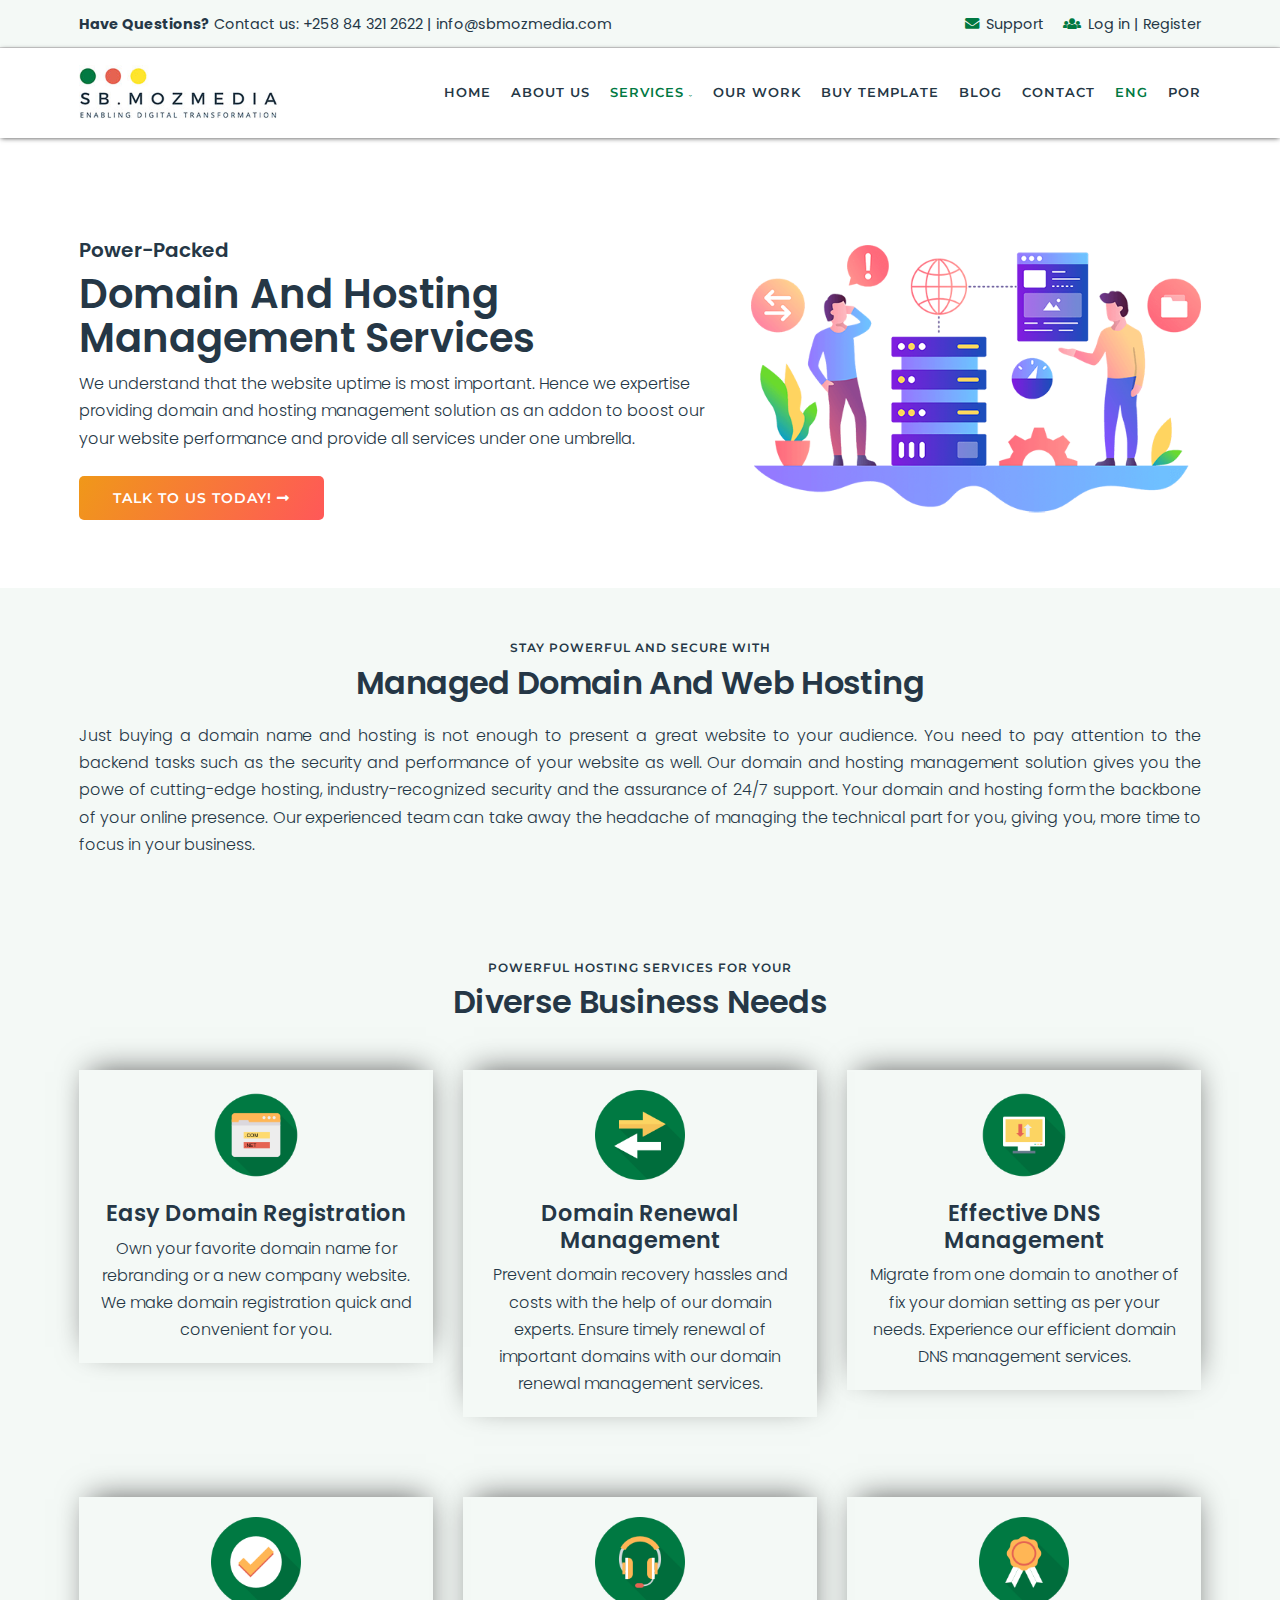
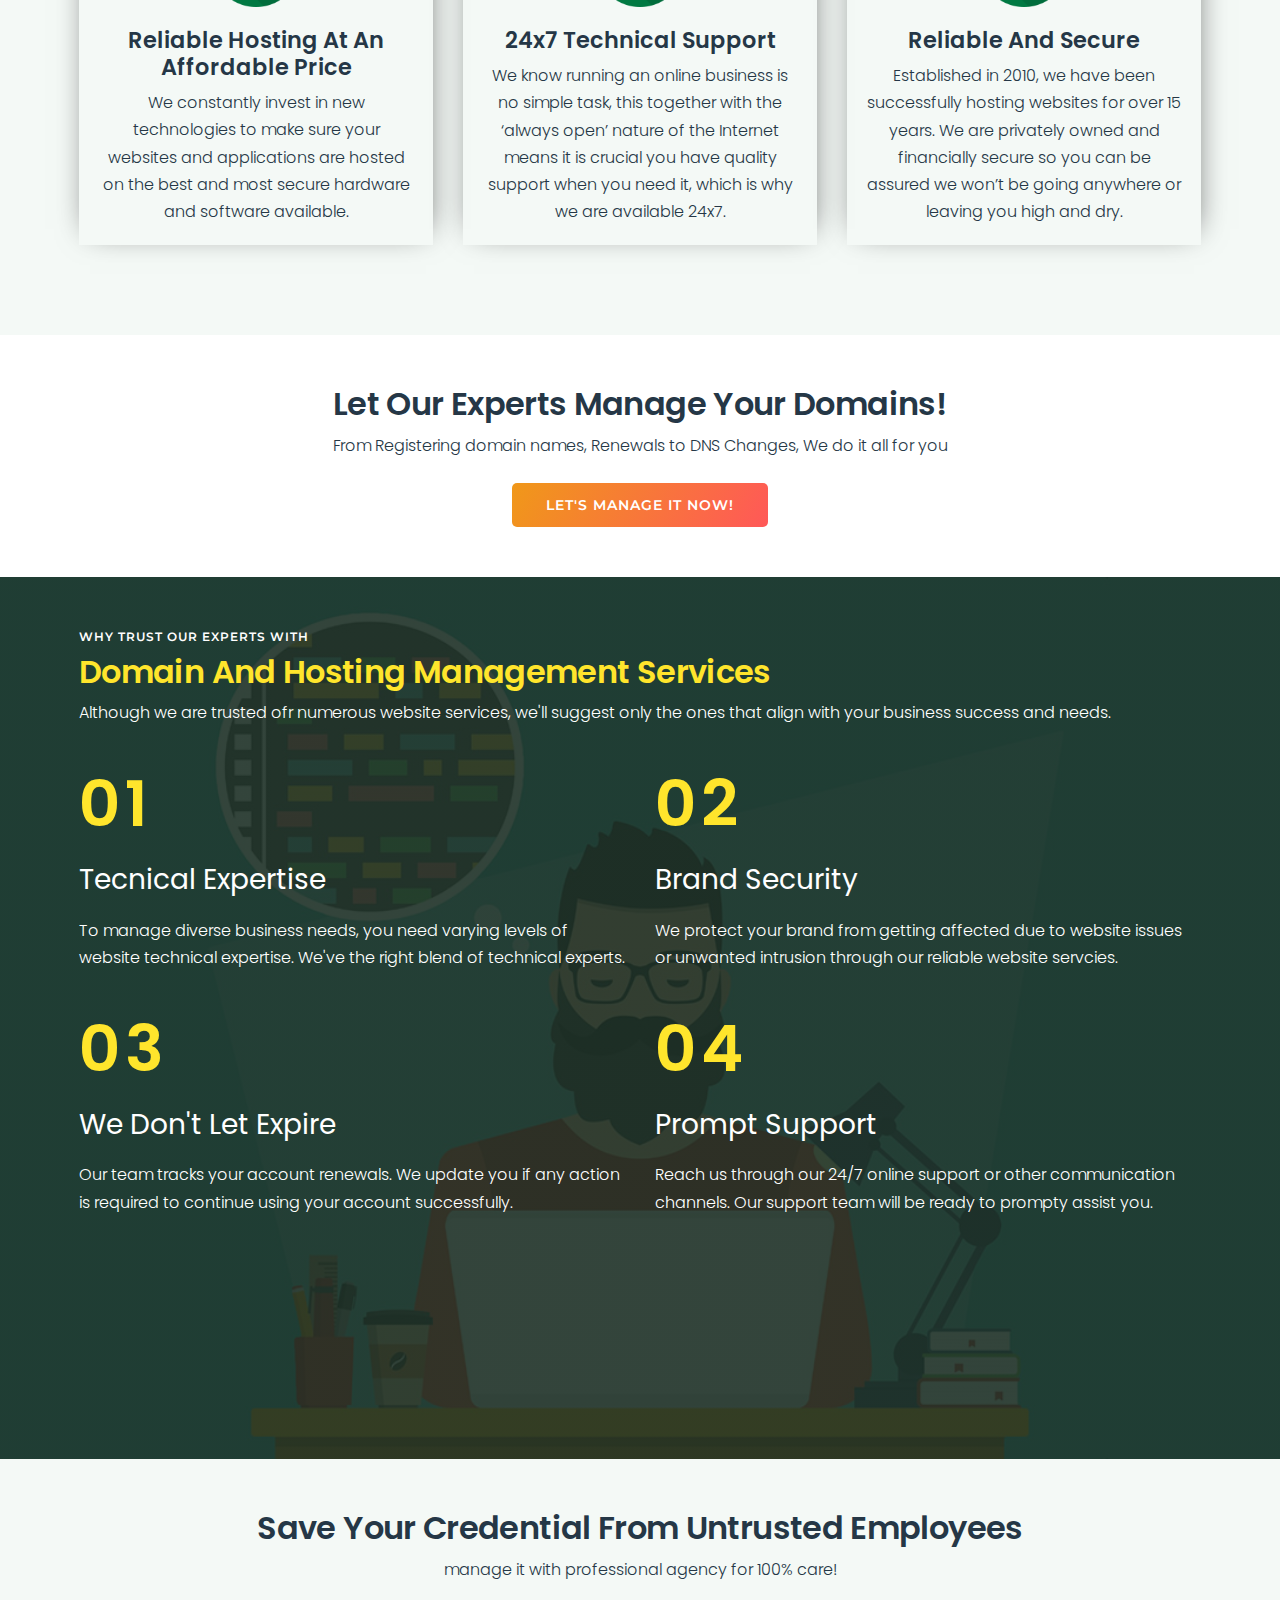
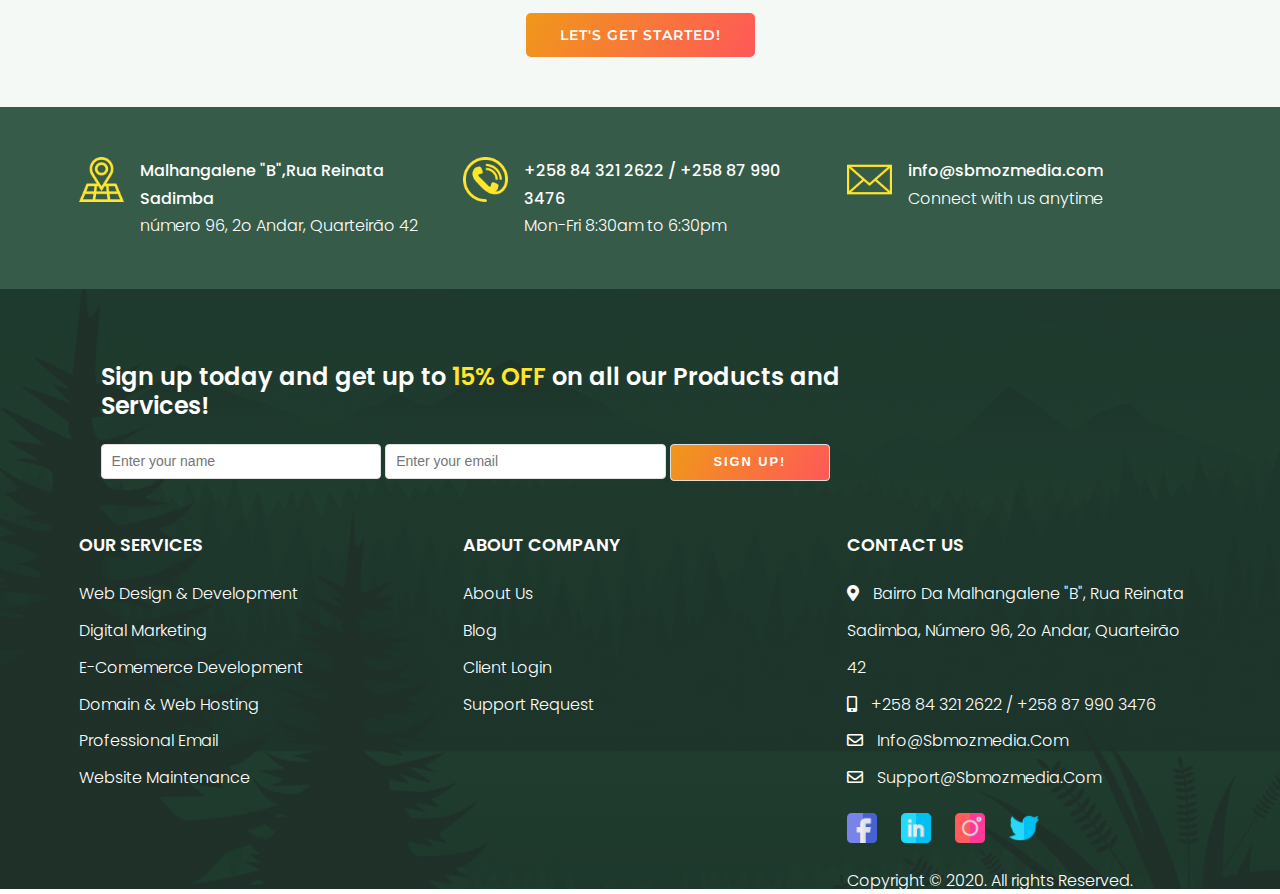
<file: domain_hosting.html>
<!DOCTYPE html>
<html lang="en">

<head>
    <!-- Required meta tags -->
    <meta charset="utf-8">
    <meta http-equiv="X-UA-Compatible" content="IE=edge">
    <meta name="viewport" content="width=device-width, initial-scale=1, shrink-to-fit=no">
    <!--Google verification - Indixing website-->
    <meta name="google-site-verification" content="vAXOM-C5EUGGIwrxTNowJclsNz2vX4n1x9oochtq--s" />
    <title>Domain &amp; Hosting management| SB.MOZMEDIA, Your Digital Agency in Mozambique</title>
    <meta name="description"
        content="SBmozmedia is a Web Development Agency based in Mozambique. We make affordable websites. We provide custom designs, development, maintenance and more. Call +258 321 2622">
    <meta name="keywords"
        content="Web Development Mozambique, Digital Marketing Mozambique, Affordable Websites Mozambique, Virtual Shop Mozambique, Domain Registration Mozambique, IT Consulting Mozambique, Website Quotes Mozambique, Development Agency Mozambique">
    <meta name="twitter:description" content="Digital Agency in Mozambique, Flexible and Affordable for Every Business">
    <meta name="twitter:title" content="SB-MOZMEDIA Digital Agency in Mozambique">
    <meta name="twitter:description" content="Digital Agency in Mozambique, Flexible and Affordable for Every Business">
    <link rel="canonical" href="https://www.sbmozmedia.com/">
    <meta property="og:title" content="SB-MOZMEDIA Digital Agency">
    <meta property="og:type" content="website">
    <meta property="og:url" content="https://www.sbmozmedia.com/">
    <meta property="og:site_name" content="SB-MOZMEDIA">

    <!-- Global site tag (gtag.js) - Google Analytics -->
    <script async src="https://www.googletagmanager.com/gtag/js?id=UA-122993878-1"></script>
    <script>
        window.dataLayer = window.dataLayer || [];

        function gtag() {
            dataLayer.push(arguments);
        }
        gtag('js', new Date());

        gtag('config', 'UA-122993878-1');
    </script>
    <!-- Bootstrap CSS and other links-->
    <link rel="shortcut icon" type="image/png" href="img/assets/sb_favicon.png" />
    <link rel="stylesheet" type="text/css" href="css/bootstrap.min.css">
    <link rel="stylesheet" type="text/css" href="css/normalize.css">
    <link rel="stylesheet" type="text/css" href="css/main.css">
    <link href="css/fa-light.min.css" rel="stylesheet" />
    <link href="css/fontawesome-all.min.css" rel="stylesheet" />
    <link href="css/fontawesome-all.css" rel="stylesheet" />
</head>

<body id="home">
    <header>
        <div class=top-menu>
            <div class="container-fluid wild">
                <div class=row>
                    <div class=col-md-6>
                        <span class="contacts_email_cell mobile_hide"><span class="bold">Have Questions?</span> Contact
                            us: +258 84 321 2622 | info@sbmozmedia.com</span>
                    </div>
                    <div class="col-md-6 text-right log_in_register">
                        <a href="mailto:support@sbmozmedia.com"><span
                                class="contacts_email_cell mobile_hide span_move_right"><i class="fas fa-envelope"></i>
                                Support</span></a>
                        <a href="#"><span class="contacts_email_cell mobile_hide"><i class="fas fa-users"></i> Log
                                in</span>
                            <span class="contacts_email_cell mobile_hide">|</span>
                            <span class="contacts_email_cell mobile_hide">Register</span></a>
                    </div>
                </div>
            </div>
        </div>
        <nav class="navbar fixed-top navbar-expand-md navbar-light" data-toggle="sticky-onscroll">
            <div class="container-fluid wild">
                <a class="navbar-brand" href="index.html"><img src="img/assets/sb_logo.jpg" alt=""></a>
                <button class="navbar-toggler compressed" type="button" data-toggle="collapse"
                    data-target="#navbarSupportedContent" aria-controls="navbarSupportedContent" aria-expanded="false"
                    aria-label="Toggle navigation">
                    <span class="fa fa-bars"></span>
                </button>
                <div class="collapse navbar-collapse" id="navbarSupportedContent">
                    <ul class="navbar-nav ml-auto">
                        <li class="nav-item">
                            <a class="nav-link" href="index.html">home</a>
                        </li>
                        <li class="nav-item">
                            <a class="nav-link" href="about.html">about us</a>
                        </li>
                        <li class=" nav-item dropdown dropbtn active"><a class="nav-link" href="#">Services <span
                                    class="nav_arrow_down"><i class="far fa-chevron-down"></i></span></a>
                            <div class="dropdown-content">
                                <a href="des_dev.html">Web Design &amp; Development</a>
                                <a href="ecommerce.html">E-commerce Development</a>
                                <a href="digital.html">Digital Marketing</a>
                                <a href="domain_hosting.html">Domain &amp; Web Hosting</a>
                                <a href="email.html">Professional Emails</a>
                                <a href="maintenance.html">Website Maintenance</a>
                            </div>
                        </li>

                        <li class="nav-item">
                            <a class="nav-link" href="#">our work</a>
                        </li>
                        <li class="nav-item">
                            <a class="nav-link" href="#">buy template</a>
                        </li>
                        <li class="nav-item">
                            <a class="nav-link" href="#">blog</a>
                        </li>
                        <li class="nav-item">
                            <a class="nav-link" href="sendemail.php">contact</a>
                        </li>
                        <li class="nav-item active">
                            <a class="nav-link" href="#">eng</a>
                        </li>
                        <li class="nav-item">
                            <a class="nav-link" href="#">por</a>
                        </li>
                    </ul>
                </div>
            </div>
        </nav>
        <div class="des_dev_hero justify-content-center">
            <div class="container-fluid wild">
                <div class="serv_dev_hero_content web_hosting_pt">
                    <div class="row align-items-center">
                        <div class="col-md-7 align-middle">
                            <h5>Power-Packed</h5>
                            <h1 class="digital-title">domain and hosting management services</h1>
                            <p>We understand that the website uptime is most important. Hence we expertise providing
                                domain and hosting management solution as an addon to boost our your website performance
                                and provide all services under one umbrella.
                            </p>
                            <a class="btn contact-btn btn-top btn-only mt-4" href="#">talk to us today! <i
                                    class="fas fa-long-arrow-alt-right"></i></a>
                        </div>
                        <div class="col-md-5">
                            <div class="serv_des_img">
                                <img src="img/assets/Web-Hosting.png" alt="Digital marketing">
                            </div>
                        </div>
                    </div>
                </div>
            </div>
        </div>
    </header>
    <!--hero section-->
    <section class="about_content section-space text-center">
        <div class="container-fluid wild">
            <div class="row">
                <div class="col-md-12">
                    <span class="short_title">stay powerful and secure with</span>
                    <h2 class="section_title">managed domain and web hosting</h2>
                    <p class="about_p">Just buying a domain name and hosting is not enough to present a great website to
                        your audience. You need to pay attention to the backend tasks such as the security and
                        performance of your website as well. Our domain and hosting management solution gives you the
                        powe of cutting-edge hosting, industry-recognized security and the assurance of 24/7 support.
                        Your domain and hosting form the backbone of your online presence. Our experienced team can take
                        away the headache of managing the technical part for you, giving you, more time to focus in your
                        business.
                    </p>
                </div>
            </div>
        </div>
    </section>
    <section class="call_serv_action section-space text-center">
        <div class="container-fluid wild">
            <div class="row">
                <div class="col-md-12">
                    <span class="short_title">powerful hosting services for your</span>
                    <h2 class="section_title">diverse business needs</h2>
                </div>
            </div>
            <div class="row">
                <div class="col-md-4">
                    <div class="call_img service_content call_act_box">
                        <img src="img/assets/domain.png" class="mx-auto" alt="Domain registration">
                        <h4>easy domain registration</h4>
                        <p>Own your favorite domain name for rebranding or a new company website. We make domain
                            registration quick and convenient for you.</p>
                    </div>
                </div>
                <div class="col-md-4">
                    <div class="call_img service_content call_act_box">
                        <img src="img/assets/domain_renew.png" class="mx-auto" alt="Web Portal">
                        <h4>domain renewal management</h4>
                        <p>Prevent domain recovery hassles and costs with the help of our domain experts. Ensure timely
                            renewal of important domains with our domain renewal management services.</p>
                    </div>
                </div>
                <div class="col-md-4">
                    <div class="call_img service_content call_act_box">
                        <img src="img/assets/dns.png" class="mx-auto" alt="Product and services">
                        <h4>effective DNS management</h4>
                        <p>Migrate from one domain to another of fix your domian setting as per your needs. Experience
                            our efficient domain DNS management services.</p>
                    </div>
                </div>
            </div>
            <div class="row hosting_content">
                <div class="col-md-4">
                    <div class="call_img service_content call_act_box">
                        <img src="img/assets/trust.png" class="mx-auto" alt="Domain registration">
                        <h4>Reliable hosting at an affordable price</h4>
                        <p>We constantly invest in new technologies to make sure your websites and applications are
                            hosted on the best and most secure hardware and software available.</p>
                    </div>
                </div>
                <div class="col-md-4">
                    <div class="call_img service_content call_act_box">
                        <img src="img/assets/headphones.png" class="mx-auto" alt="Web Portal">
                        <h4>24x7 Technical Support</h4>
                        <p>We know running an online business is no simple task, this together with the ‘always open’
                            nature of the Internet means it is crucial you have quality support when you need it, which
                            is why we are available 24x7.</p>
                    </div>
                </div>
                <div class="col-md-4">
                    <div class="call_img service_content call_act_box">
                        <img src="img/assets/trusted.png" class="mx-auto" alt="Product and services">
                        <h4>Reliable and secure</h4>
                        <p>Established in 2010, we have been successfully hosting websites for over 15 years. We are
                            privately owned and financially secure so you can be assured we won’t be going anywhere or
                            leaving you high and dry.</p>
                    </div>
                </div>
            </div>
        </div>
    </section>
    <section class="domain_option section-space text-center">
        <div class="container-fuild wild">
            <div class="row">
                <div class="col-md-12">
                    <h2 class="section_title">let our experts manage your domains!</h2>
                    <p>From Registering domain names, Renewals to DNS Changes, We do it all for you
                    </p>
                    <a class="btn contact-btn btn-top btn-only mt-4" href="#">let's manage it now!</a>
                </div>
            </div>
        </div>
    </section>
    <section class="email_marketing section-space">
        <div class="container-fluid wild">
            <div class="row">
                <div class="col-md-12 text-left">
                    <span class="short_title">why trust our experts with</span>
                    <h2 class="section_title">domain and hosting management services</h2>
                    <p>Although we are trusted ofr numerous website services, we'll suggest only the ones that align
                        with your business success and needs.</p>
                </div>
            </div>
            <div class="email_benefits_content">

                <div class="row">
                    <div class="col-md-6">
                        <div class="email_number">
                            <h4 class="email_n">01</h4>
                            <h3 class="email_h3">tecnical expertise</h3>
                            <p class="email_p">To manage diverse business needs, you need varying levels of website
                                technical expertise. We've the right blend of technical experts.</p>
                        </div>
                    </div>
                    <div class="col-md-6">
                        <div class="email_number">
                            <h4 class="email_n">02</h4>
                            <h3 class="email_h3">brand security</h3>
                            <p class="email_p">We protect your brand from getting affected due to website issues or
                                unwanted intrusion through our reliable website servcies.</p>
                        </div>
                    </div>
                </div>

            </div>
            <div class="email_benefits_content">

                <div class="row">
                    <div class="col-md-6">
                        <div class="email_number">
                            <h4 class="email_n">03</h4>
                            <h3 class="email_h3">we don't let expire</h3>
                            <p class="email_p">Our team tracks your account renewals. We update you if any action is
                                required to continue using your account successfully.</p>
                        </div>
                    </div>
                    <div class="col-md-6">
                        <div class="email_number">
                            <h4 class="email_n">04</h4>
                            <h3 class="email_h3">prompt support</h3>
                            <p class="email_p">Reach us through our 24/7 online support or other communication channels.
                                Our support team will be ready to prompty assist you.</p>
                        </div>
                    </div>
                </div>

            </div>
        </div>
    </section>
    <section class="need_agency section-space text-center">
        <div class="container-fluid wild">
            <div class="row">
                <div class="col-md-12">
                    <h2 class="section_title">save your credential from untrusted employees</h2>
                    <p>manage it with professional agency for 100% care!</p>
                    <div class="pricing">
                        <a href="#" class="btn contact-btn">let's get started!</a>
                    </div>
                </div>
            </div>
        </div>
    </section>
    <section class="footer section-space">
        <div class="container-fluid wild">
            <div class="row">
                <div class="col-md-4">
                    <div class="media">
                        <img class="mr-3" src="img/assets/map.png" alt="Physical Address">
                        <div class="media-body">
                            <span class="mt-0 footer_h5">Malhangalene "B",Rua Reinata Sadimba</span>
                            <span class="footer_p">número 96, 2o Andar, Quarteirão 42</span>
                        </div>
                    </div>
                </div>
                <div class="col-md-4">
                    <div class="media">
                        <img class="mr-3" src="img/assets/phone-contact.png" alt="Physical Address">
                        <div class="media-body">
                            <span class="mt-0 footer_h5">+258 84 321 2622 / +258 87 990 3476</span>
                            <span class="footer_p">Mon-Fri 8:30am to 6:30pm</span>
                        </div>
                    </div>
                </div>
                <div class="col-md-4">
                    <div class="media">
                        <img class="mr-3" src="img/assets/e-mail-envelope.png" alt="Physical Address">
                        <div class="media-body">
                            <span class="mt-0 footer_h5">info@sbmozmedia.com</span>
                            <span class="footer_p">Connect with us anytime</span>
                        </div>
                    </div>
                </div>
            </div>
        </div>
    </section>
    <footer class="footer_last section-space">
        <div class="mail_chimp_promotions m-4">
            <div class="container-fluid wild">
                <div class="row">
                    <div class="col-md-9">
                        <h4 class="sub_promotions">Sign up today and get up to <span class="twenty_off">15% OFF</span>
                            on all our
                            Products
                            and Services!</h4>
                        <div class="sign_up_form pt-3">
                            <!-- Begin Mailchimp Signup Form -->
                            <div id="mailchimp">
                                <form id="mc-embedded-subscribe-form" class="validate"
                                    action="https://sbmozmedia.us4.list-manage.com/subscribe/post?u=94596a46a11ea88474943128f&amp;id=705cd2acdc"
                                    method="post" id="mc-embedded-subscribe-form" name="mc-embedded-subscribe-form"
                                    class="validate" target="_blank" novalidate>
                                    <input id="mce-FNAME" class="name" name="FNAME" size="30" type="text" value=""
                                        placeholder="Enter your name" />
                                    <input id="mce-EMAIL" class="required email" name="EMAIL" size="30" type="email"
                                        value="" placeholder="Enter your email" />
                                    <input id="mc-embedded-subscribe" class="button contact-btn" name="subscribe"
                                        type="submit" value="sign up!" />
                                </form>
                            </div>
                            <!--End mc_embed_signup-->
                        </div>
                    </div>
                </div>
            </div>
        </div>
        <div class="container-fluid wild">
            <div class="row">
                <div class="col-md-4">
                    <h3 class="footer_title">our services</h3>
                    <ul class="list-unstyled list_serv">
                        <li>web design &amp; development</li>
                        <li>digital marketing</li>
                        <li>e-comemerce development</li>
                        <li>domain &amp; web hosting</li>
                        <li>professional email</li>
                        <li>website maintenance</li>
                    </ul>

                </div>
                <div class="col-md-4">
                    <h3 class="footer_title">about company</h3>
                    <ul class="list-unstyled list_serv">
                        <li><a href="#">about us</a></li>
                        <li><a href="#">blog</a></li>
                        <li><a href="#">client login</a></li>
                        <li><a href="#">support request</a></li>
                    </ul>
                </div>
                <div class="col-md-4">
                    <h3 class="footer_title">contact us</h3>
                    <ul class="list-unstyled list_serv">
                        <li>
                            <i class="fas fa-map-marker-alt"></i> Bairro da Malhangalene "B", Rua Reinata Sadimba,
                            número 96, 2o Andar, Quarteirão
                            42</li>
                        <li><i class="fas fa-mobile-alt"></i> +258 84 321 2622 / +258 87 990 3476</li>
                        <li><i class="far fa-envelope"></i> info@sbmozmedia.com</li>
                        <li><i class="far fa-envelope"></i> support@sbmozmedia.com</li>
                    </ul>
                    <ul class="list-unstyled social_media">
                        <li><a href="#"><img src="img/assets/facebook.png" alt="Facebook"><img></a></li>
                        <li><a href="#">
                        <li><img src="img/assets/linkedin.png" alt="Linkedin"></a></li>
                        <li><a href="#">
                        <li><img src="img/assets/instagram.png" alt="Instagram"></a></li>
                        <li><a href="#">
                        <li><img src="img/assets/twitter.png" alt="Twitter"></a></li>
                    </ul>
                    <div class="copyright">
                        <p>Copyright &copy; 2020. All rights Reserved.</p>
                    </div>
                </div>
            </div>
        </div>
    </footer>
    <!-- Optional JavaScript -->
    <!-- jQuery first, then Popper.js, then Bootstrap JS -->
    <script src="js/jquery-3.2.1.min.js"></script>
    <script src="js/popper.min.js"></script>
    <script src="js/bootstrap.min.js"></script>
    <script src="js/main.js"></script>
</body>

</html>
</file>
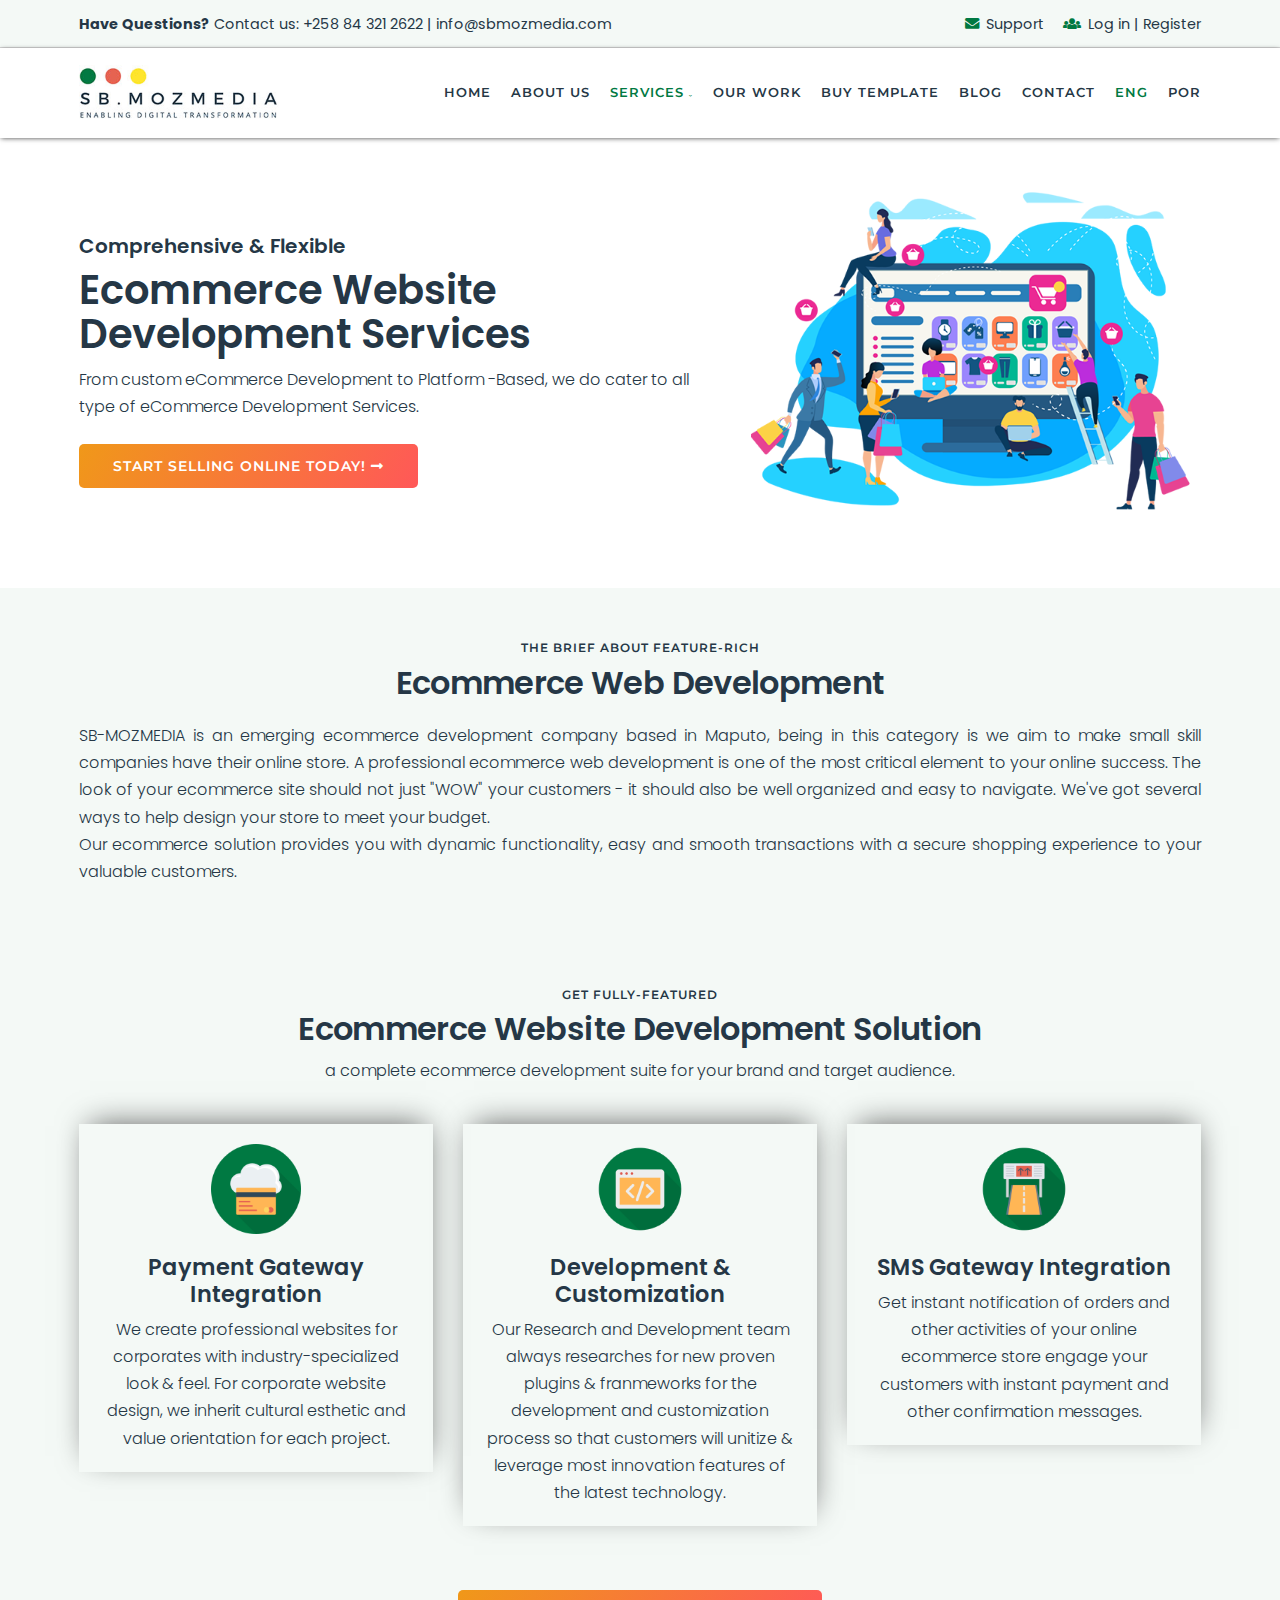
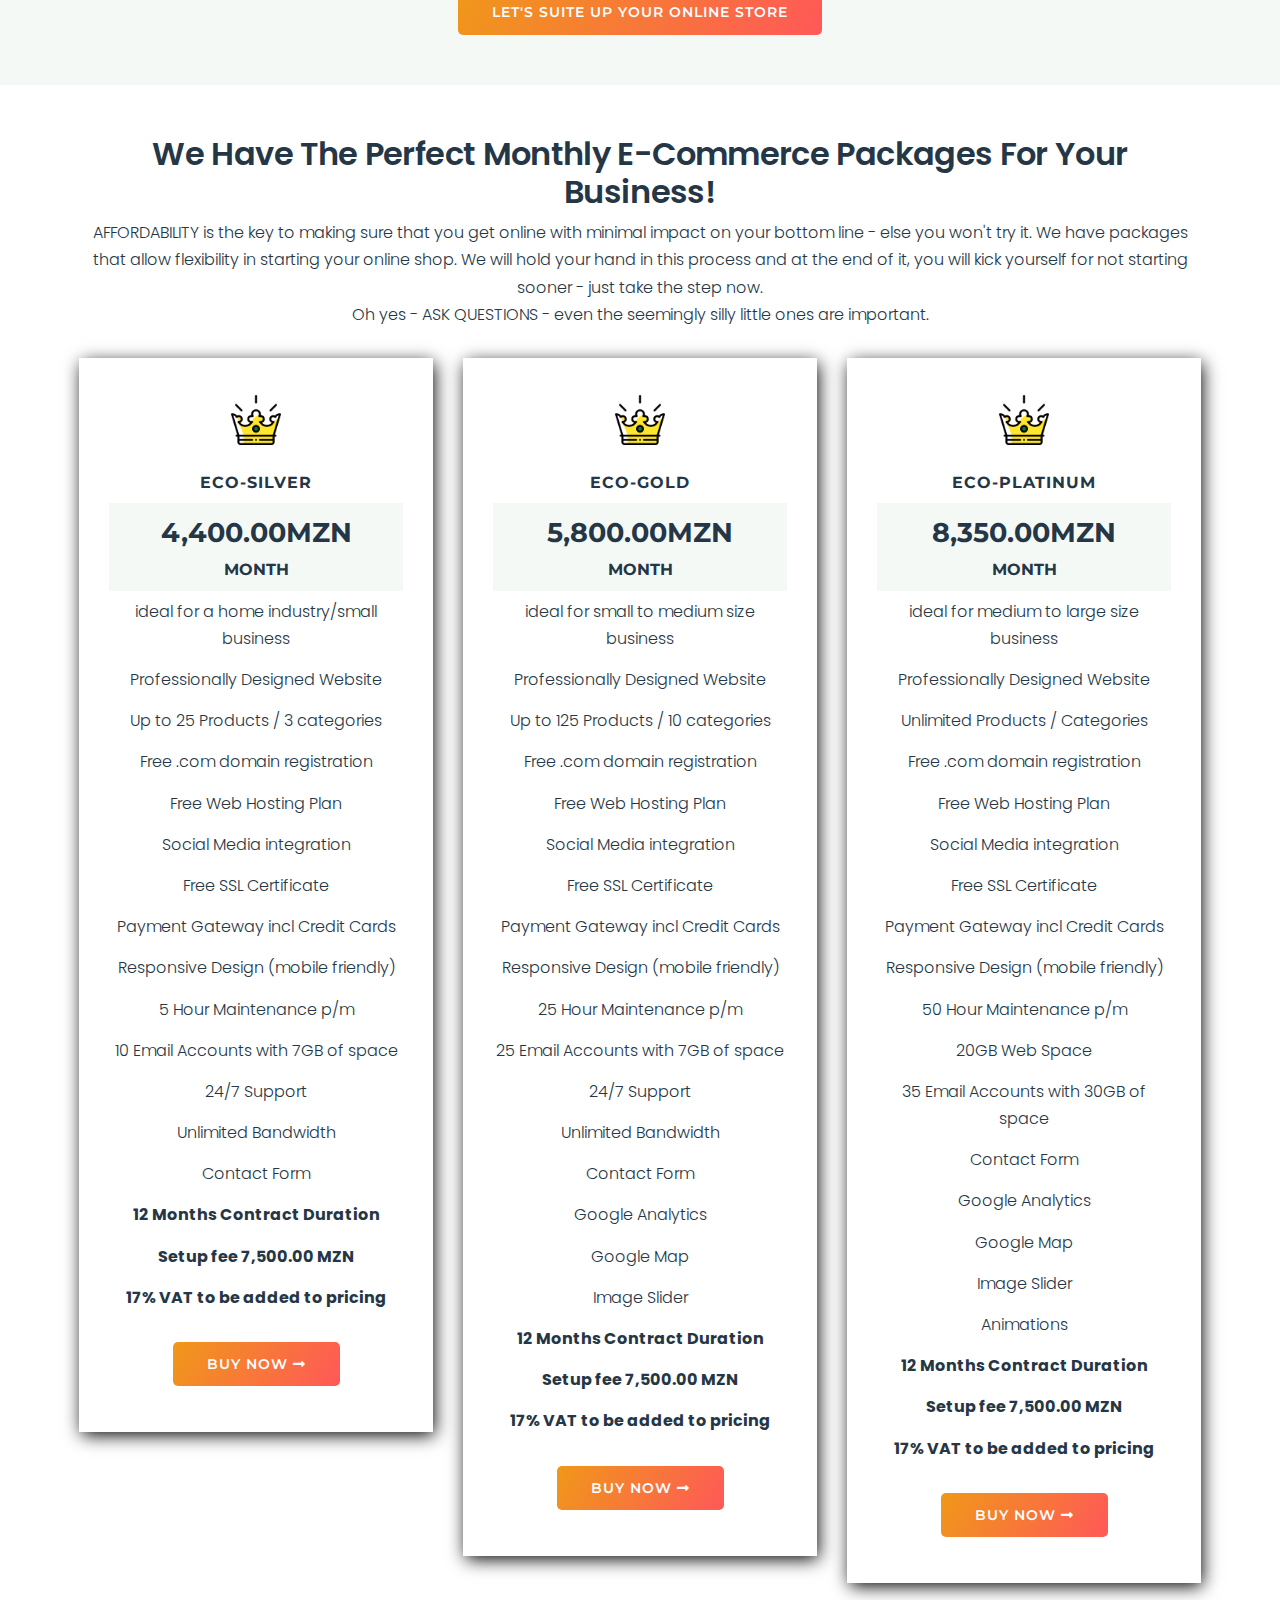
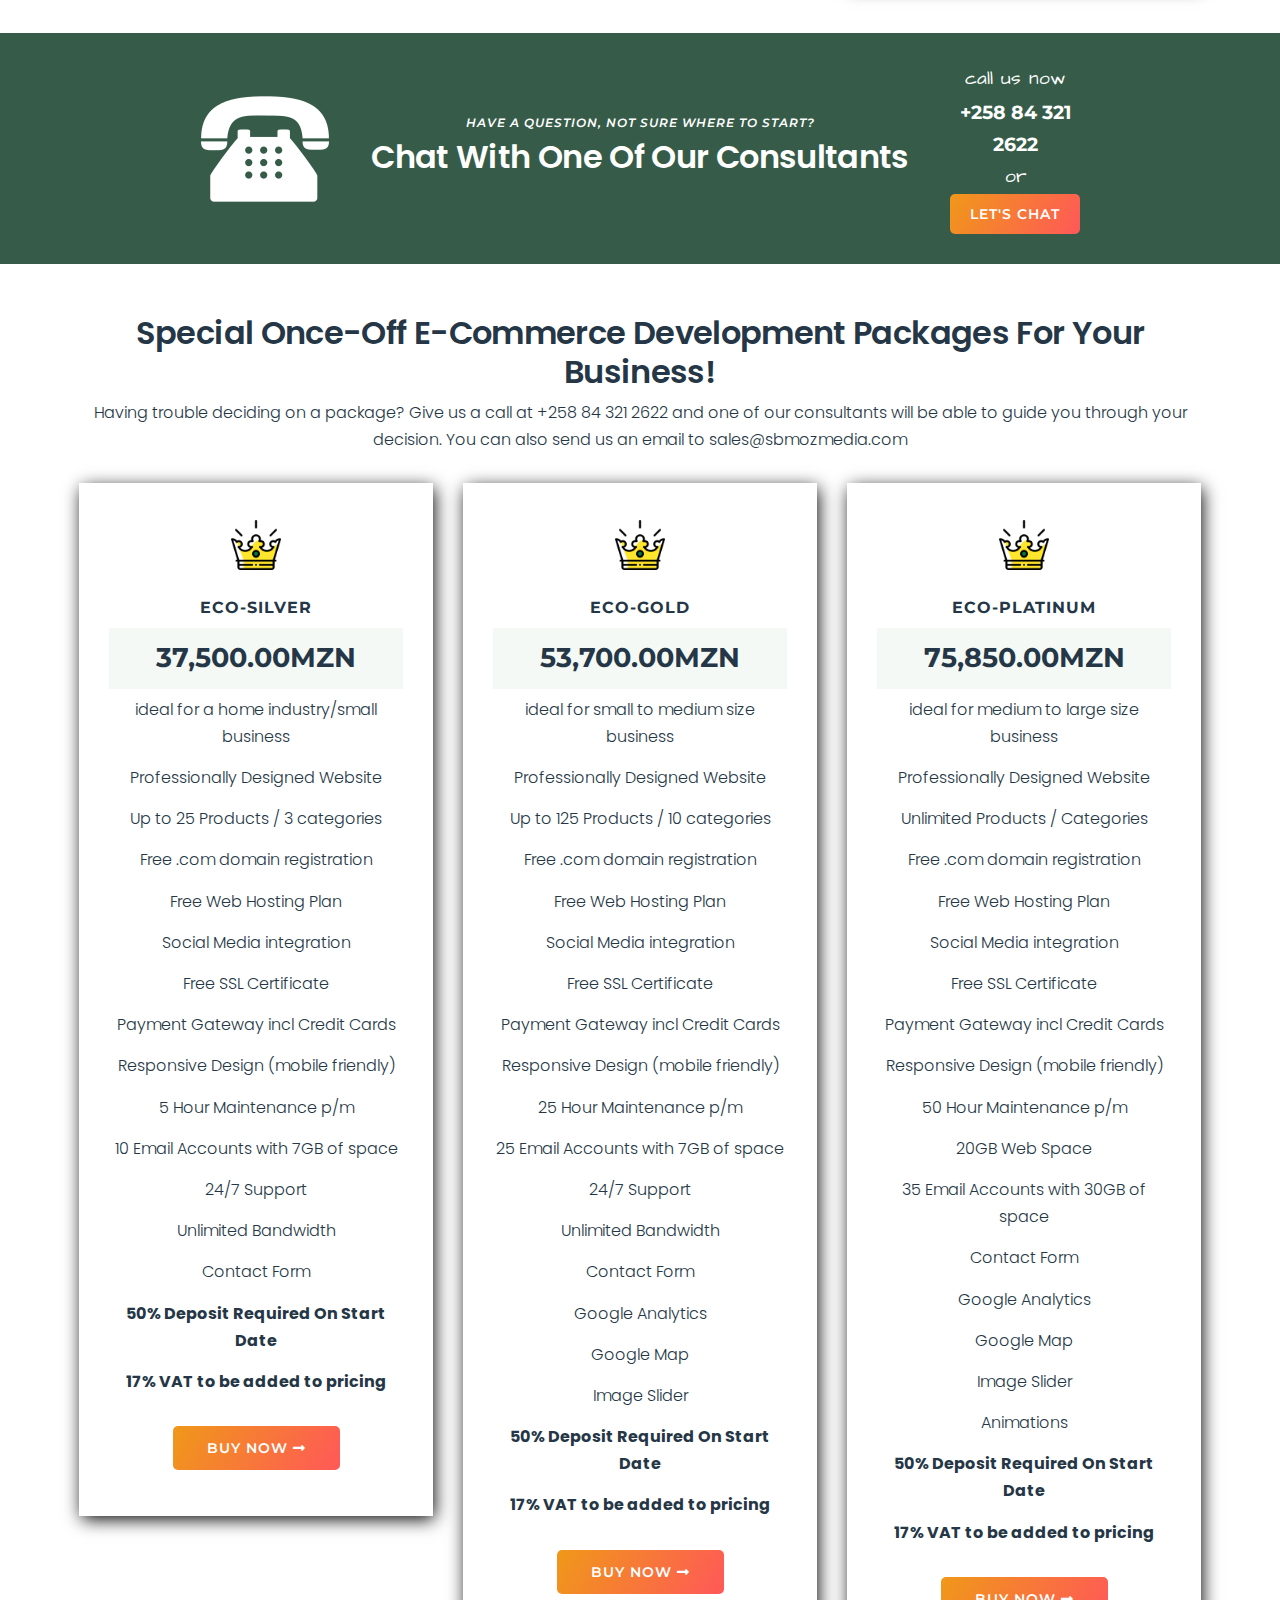
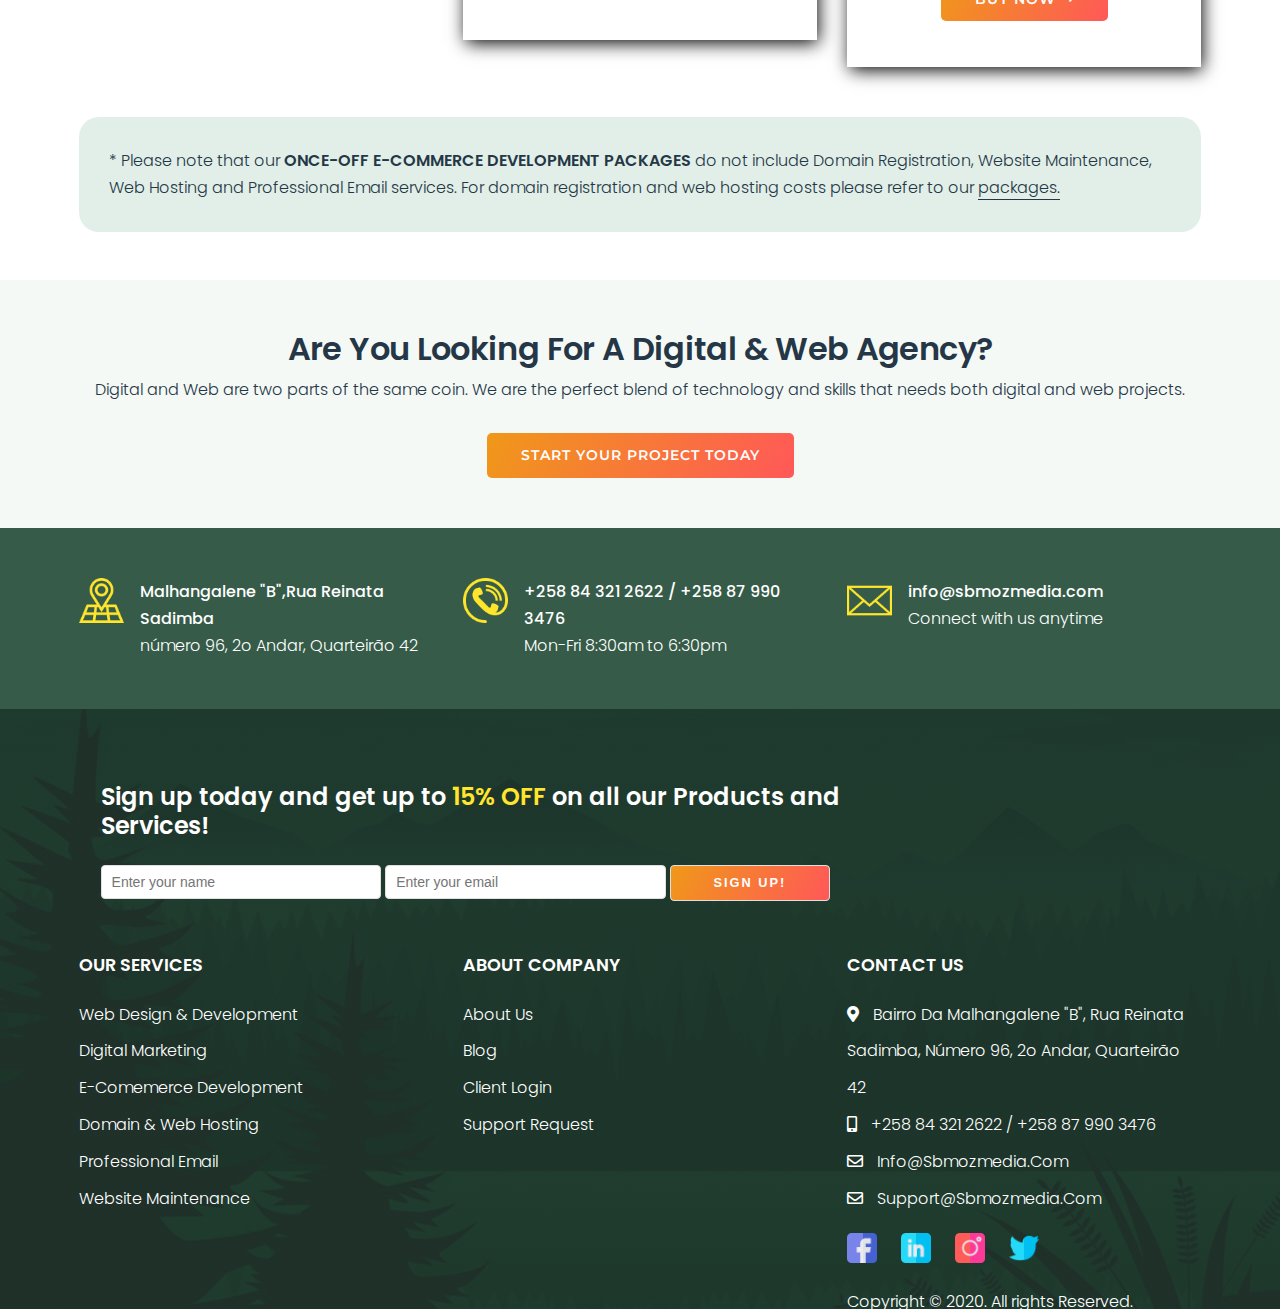
<file: ecommerce.html>
<!DOCTYPE html>
<html lang="en">

<head>
    <!-- Required meta tags -->
    <meta charset="utf-8">
    <meta http-equiv="X-UA-Compatible" content="IE=edge">
    <meta name="viewport" content="width=device-width, initial-scale=1, shrink-to-fit=no">
    <!--Google verification - Indixing website-->
    <meta name="google-site-verification" content="vAXOM-C5EUGGIwrxTNowJclsNz2vX4n1x9oochtq--s" />
    <title>E-commerce solutions | SB-MOZMEDIA, Your Digital Agency</title>
    <meta name="description"
        content="SBmozmedia is a Web Development Agency based in Mozambique. We make affordable websites. We provide custom designs, development, maintenance and more. Call +258 321 2622">
    <meta name="keywords"
        content="Web Development Mozambique, Digital Marketing Mozambique, Affordable Websites Mozambique, Virtual Shop Mozambique, Domain Registration Mozambique, IT Consulting Mozambique, Website Quotes Mozambique, Development Agency Mozambique">
    <meta name="twitter:description" content="Digital Agency in Mozambique, Flexible and Affordable for Every Business">
    <meta name="twitter:title" content="SB.MOZMEDIA Digital Agency in Mozambique">
    <meta name="twitter:description" content="Digital Agency in Mozambique, Flexible and Affordable for Every Business">
    <link rel="canonical" href="https://www.sbmozmedia.com/">
    <meta property="og:title" content="SB-MOZMEDIA Digital Agency">
    <meta property="og:type" content="website">
    <meta property="og:url" content="https://www.sbmozmedia.com/">
    <meta property="og:site_name" content="SB-MOZMEDIA">

    <!-- Global site tag (gtag.js) - Google Analytics -->
    <script async src="https://www.googletagmanager.com/gtag/js?id=UA-122993878-1"></script>
    <script>
        window.dataLayer = window.dataLayer || [];

        function gtag() {
            dataLayer.push(arguments);
        }
        gtag('js', new Date());

        gtag('config', 'UA-122993878-1');
    </script>
    <!-- Bootstrap CSS and other links-->
    <link rel="shortcut icon" type="image/png" href="img/assets/sb_favicon.png" />
    <link rel="stylesheet" type="text/css" href="css/bootstrap.min.css">
    <link rel="stylesheet" type="text/css" href="css/normalize.css">
    <link rel="stylesheet" type="text/css" href="css/main.css">
    <link href="css/fa-light.min.css" rel="stylesheet" />
    <link href="css/fontawesome-all.min.css" rel="stylesheet" />
    <link href="css/fontawesome-all.css" rel="stylesheet" />
</head>

<body id="home">
    <header>
        <div class=top-menu>
            <div class="container-fluid wild">
                <div class=row>
                    <div class=col-md-6>
                        <span class="contacts_email_cell mobile_hide"><span class="bold">Have Questions?</span> Contact
                            us: +258 84 321 2622 | info@sbmozmedia.com</span>
                    </div>
                    <div class="col-md-6 text-right log_in_register">
                        <a href="mailto:support@sbmozmedia.com"><span
                                class="contacts_email_cell mobile_hide span_move_right"><i class="fas fa-envelope"></i>
                                Support</span></a>
                        <a href="#"><span class="contacts_email_cell mobile_hide"><i class="fas fa-users"></i> Log
                                in</span>
                            <span class="contacts_email_cell mobile_hide">|</span>
                            <span class="contacts_email_cell mobile_hide">Register</span></a>
                    </div>
                </div>
            </div>
        </div>
        <nav class="navbar fixed-top navbar-expand-md navbar-light" data-toggle="sticky-onscroll">
            <div class="container-fluid wild">
                <a class="navbar-brand" href="index.html"><img src="img/assets/sb_logo.jpg" alt=""></a>
                <button class="navbar-toggler compressed" type="button" data-toggle="collapse"
                    data-target="#navbarSupportedContent" aria-controls="navbarSupportedContent" aria-expanded="false"
                    aria-label="Toggle navigation">
                    <span class="fa fa-bars"></span>
                </button>
                <div class="collapse navbar-collapse" id="navbarSupportedContent">
                    <ul class="navbar-nav ml-auto">
                        <li class="nav-item">
                            <a class="nav-link" href="index.html">home</a>
                        </li>
                        <li class="nav-item">
                            <a class="nav-link" href="about.html">about us</a>
                        </li>
                        <li class=" nav-item dropdown dropbtn active"><a class="nav-link" href="#">Services <span
                                    class="nav_arrow_down"><i class="far fa-chevron-down"></i></span></a>
                            <div class="dropdown-content">
                                <a href="des_dev.html">Web Design &amp; Development</a>
                                <a href="ecommerce.html">E-commerce Development</a>
                                <a href="digital.html">Digital Marketing</a>
                                <a href="domain_hosting.html">Domain &amp; Web Hosting</a>
                                <a href="email.html">Professional Emails</a>
                                <a href="maintenance.html">Website Maintenance</a>
                            </div>
                        </li>

                        <li class="nav-item">
                            <a class="nav-link" href="#">our work</a>
                        </li>
                        <li class="nav-item">
                            <a class="nav-link" href="#">buy template</a>
                        </li>
                        <li class="nav-item">
                            <a class="nav-link" href="#">blog</a>
                        </li>
                        <li class="nav-item">
                            <a class="nav-link" href="sendemail.php">contact</a>
                        </li>
                        <li class="nav-item active">
                            <a class="nav-link" href="#">eng</a>
                        </li>
                        <li class="nav-item">
                            <a class="nav-link" href="#">por</a>
                        </li>
                    </ul>
                </div>
            </div>
        </nav>
        <div class="des_dev_hero justify-content-center">
            <div class="container-fluid wild">
                <div class="serv_dev_hero_content pt-5">
                    <div class="row align-items-center">
                        <div class="col-md-7 align-middle pt-4">
                            <h5>Comprehensive &amp; Flexible</h5>
                            <h1 class="digital-title">ecommerce website development services</h1>
                            <p>From custom eCommerce Development to Platform -Based, we do cater to all type of
                                eCommerce
                                Development Services.</p>
                            <a class="btn contact-btn btn-top btn-only mt-4" href="#">start selling online today! <i
                                    class="fas fa-long-arrow-alt-right"></i></a>
                        </div>
                        <div class="col-md-5 serv_des_img">
                            <div class="serv_des_img_eco">
                                <img src="img/assets/e-commerce.png" alt="Ecommerce development">
                            </div>
                        </div>
                    </div>
                </div>
            </div>
        </div>
    </header>
    <!--hero section-->
    <section class="about_content section-space text-center">
        <div class="container-fluid wild">
            <div class="row">
                <div class="col-md-12">
                    <span class="short_title">the brief about feature-Rich</span>
                    <h2 class="section_title">ecommerce web development</h2>
                    <p class="about_p">SB-MOZMEDIA is an emerging ecommerce development company based in Maputo, being
                        in this category is we aim to make small skill companies have their online store. A professional
                        ecommerce web development is one of the most critical element to your online success. The look
                        of
                        your ecommerce site should not just "WOW" your customers - it should also be well organized and
                        easy to navigate. We've got several ways to help design your store to meet your budget.<br> Our
                        ecommerce solution provides you with dynamic functionality, easy and smooth transactions with a
                        secure shopping experience to your valuable customers.</p>
                </div>
            </div>
        </div>
    </section>
    <section class="call_serv_action section-space text-center">
        <div class="container-fluid wild">
            <div class="row">
                <div class="col-md-12">
                    <span class="short_title">get fully-featured</span>
                    <h2 class="section_title">ecommerce website development solution</h2>
                    <p>a complete ecommerce development suite for your brand and target audience.</p>
                </div>
            </div>
            <div class="row">
                <div class="col-md-4">
                    <div class="call_img service_content call_act_box">
                        <img src="img/assets/credit-card.png" class="mx-auto" alt="payment gateway integration">
                        <h4>payment gateway integration</h4>
                        <p>We create professional websites for corporates with industry-specialized look &amp; feel.
                            For corporate website design, we inherit cultural esthetic and value orientation for each
                            project.</p>
                    </div>
                </div>
                <div class="col-md-4">
                    <div class="call_img service_content call_act_box">
                        <img src="img/assets/computer.png" class="mx-auto" alt="Ecommerce development">
                        <h4>development &amp; customization</h4>
                        <p>Our Research and Development team always researches for new proven plugins &amp; franmeworks
                            for the development and customization process so that customers will unitize &amp; leverage
                            most innovation features of the latest technology.</p>
                    </div>
                </div>
                <div class="col-md-4">
                    <div class="call_img service_content call_act_box">
                        <img src="img/assets/sms.png" class="mx-auto" alt="SMS gateway integration">
                        <h4>SMS gateway integration</h4>
                        <p>Get instant notification of orders and other activities of your online ecommerce store engage
                            your customers with instant payment and other confirmation messages.</p>
                    </div>
                </div>
            </div>
            <a class="btn contact-btn btn-top btn-only mt-4" href="#">let's suite up your online store</a>
        </div>
    </section>
    <section class="des_dev_packs section-space text-center">
        <div class="container-fluid wild">
            <div class="row">
                <div class="col-md-12">
                    <h2 class="section_title">We Have The Perfect Monthly E-commerce Packages For your business!</h2>
                    <p>AFFORDABILITY is the key to making sure that you get online with minimal impact on your bottom
                        line - else you won't try it. We have packages that allow flexibility in starting your online
                        shop. We will hold your hand in this process and at the end of it, you will kick yourself for
                        not starting sooner - just take the step now.<br>
                        Oh yes - ASK QUESTIONS - even the seemingly silly little ones are important.</p>
                </div>
            </div>
            <div class="packages_content">
                <div class="row">
                    <div class="col-md-4 col-sm-12">
                        <div class="box_packages">
                            <ul class="list-unstyled">
                                <li class="img_pack mx-auto"><img src="img/assets/crown.png" alt=""></li>
                                <li class="desc_title">ECO-silver</li>
                                <li class="desc_cont web_price dark_color">4,400.00MZN<br><span class="per_month">
                                        MONTH</span></li>
                                <li class="desc_cont">ideal for a home industry/small business</li>
                                <li class="desc_cont">Professionally Designed Website</li>
                                <li class="desc_cont">Up to 25 Products / 3 categories</li>
                                <li class="desc_cont">Free .com domain registration</li>
                                <li class="desc_cont">Free Web Hosting Plan</li>
                                <li class="desc_cont">Social Media integration</li>
                                <li class="desc_cont">Free SSL Certificate</li>
                                <li class="desc_cont">Payment Gateway incl Credit Cards</li>
                                <li class="desc_cont">Responsive Design (mobile friendly)</li>
                                <li class="desc_cont">5 Hour Maintenance p/m</li>
                                <li class="desc_cont">10 Email Accounts with 7GB of space</li>
                                <li class="desc_cont">24/7 Support</li>
                                <li class="desc_cont">Unlimited Bandwidth</li>
                                <li class="desc_cont">Contact Form</li>
                                <li class="desc_cont dark_color">12 Months Contract Duration</li>
                                <li class="desc_cont dark_color">Setup fee 7,500.00 MZN</li>
                                <li class="desc_cont dark_color">17% VAT to be added to pricing</li>
                                <a class="btn contact-btn btn-top btn-only mt-4" href="#">buy now <i
                                        class="fas fa-long-arrow-alt-right"></i></a>
                            </ul>
                        </div>
                    </div>
                    <div class="col-md-4 col-sm-12">
                        <div class="box_packages">
                            <ul class="list-unstyled">
                                <li class="img_pack mx-auto"><img src="img/assets/crown.png" alt=""></li>
                                <li class="desc_title">ECO-gold</li>
                                <li class="desc_cont web_price dark_color">5,800.00MZN<br><span class="per_month">
                                        MONTH</span></li>
                                <li class="desc_cont">ideal for small to medium size business</li>
                                <li class="desc_cont">Professionally Designed Website</li>
                                <li class="desc_cont">Up to 125 Products / 10 categories</li>
                                <li class="desc_cont">Free .com domain registration</li>
                                <li class="desc_cont">Free Web Hosting Plan</li>
                                <li class="desc_cont">Social Media integration</li>
                                <li class="desc_cont">Free SSL Certificate</li>
                                <li class="desc_cont">Payment Gateway incl Credit Cards</li>
                                <li class="desc_cont">Responsive Design (mobile friendly)</li>
                                <li class="desc_cont">25 Hour Maintenance p/m</li>
                                <li class="desc_cont">25 Email Accounts with 7GB of space</li>
                                <li class="desc_cont">24/7 Support</li>
                                <li class="desc_cont">Unlimited Bandwidth</li>
                                <li class="desc_cont">Contact Form</li>
                                <li class="desc_cont">Google Analytics</li>
                                <li class="desc_cont">Google Map</li>
                                <li class="desc_cont">Image Slider</li>
                                <li class="desc_cont dark_color">12 Months Contract Duration</li>
                                <li class="desc_cont dark_color">Setup fee 7,500.00 MZN</li>
                                <li class="desc_cont dark_color">17% VAT to be added to pricing</li>
                                <a class="btn contact-btn btn-top btn-only mt-4" href="#">buy now <i
                                        class="fas fa-long-arrow-alt-right"></i></a>
                            </ul>
                        </div>
                    </div>
                    <div class="col-md-4 col-sm-12">
                        <div class="box_packages">
                            <ul class="list-unstyled">
                                <li class="img_pack mx-auto"><img src="img/assets/crown.png" alt=""></li>
                                <li class="desc_title">ECO-platinum</li>
                                <li class="desc_cont web_price dark_color">8,350.00MZN<br><span class="per_month">
                                        MONTH</span></li>
                                <li class="desc_cont">ideal for medium to large size business</li>
                                <li class="desc_cont">Professionally Designed Website</li>
                                <li class="desc_cont">Unlimited Products / Categories</li>
                                <li class="desc_cont">Free .com domain registration</li>
                                <li class="desc_cont">Free Web Hosting Plan</li>
                                <li class="desc_cont">Social Media integration</li>
                                <li class="desc_cont">Free SSL Certificate</li>
                                <li class="desc_cont">Payment Gateway incl Credit Cards</li>
                                <li class="desc_cont">Responsive Design (mobile friendly)</li>
                                <li class="desc_cont">50 Hour Maintenance p/m</li>
                                <li class="desc_cont">20GB Web Space</li>
                                <li class="desc_cont">35 Email Accounts with 30GB of space</li>
                                <li class="desc_cont">Contact Form</li>
                                <li class="desc_cont">Google Analytics</li>
                                <li class="desc_cont">Google Map</li>
                                <li class="desc_cont">Image Slider</li>
                                <li class="desc_cont">Animations</li>
                                <li class="desc_cont dark_color">12 Months Contract Duration</li>
                                <li class="desc_cont dark_color">Setup fee 7,500.00 MZN</li>
                                <li class="desc_cont dark_color">17% VAT to be added to pricing</li>
                                <a class="btn contact-btn btn-top btn-only mt-4" href="#">buy now <i
                                        class="fas fa-long-arrow-alt-right"></i></a>
                            </ul>
                        </div>
                    </div>

                </div>
            </div>
        </div>
    </section>
    <section class="call_us_today text-center justify-content-center">
        <div class="container-fluid wild">
            <div class="row justify-content-md-center align-items-center">
                <div class="col col-lg-2">
                    <img src="img/assets/old_phone.png" class="mx-auto" alt="">
                </div>
                <div class="col-md-auto">
                    <span class="short_title">have a question, Not sure where to start?</span>
                    <h3 class="section_title">chat with one of our consultants</h3>
                </div>
                <div class="col col-lg-2">
                    <span class="call_us_now text-center">call us now</span>
                    <span class="number_to_call text-center">+258 84 321 2622</span>
                    <span class="call_us_now text-center">or</span>
                    <a class="btn contact-btn btn-top btn-only mt-4" href="#">let's chat</a>
                </div>
            </div>
        </div>
    </section>
    <section class="des_dev_packs section-space text-center">
        <div class="container-fluid wild">
            <div class="row">
                <div class="col-md-12">
                    <h2 class="section_title">Special Once-off E-commerce Development Packages For your Business!</h2>
                    <p>Having trouble deciding on a package? Give us a call at +258 84 321 2622 and one of our
                        consultants
                        will be able to guide
                        you through your decision. You can also send us an email to sales@sbmozmedia.com</p>
                </div>
            </div>
            <div class="packages_content">
                <div class="row">
                    <div class="col-md-4 col-sm-12">
                        <div class="box_packages">
                            <ul class="list-unstyled">
                                <li class="img_pack mx-auto"><img src="img/assets/crown.png" alt=""></li>
                                <li class="desc_title">ECO-silver</li>
                                <li class="desc_cont web_price dark_color">37,500.00MZN</li>
                                <li class="desc_cont">ideal for a home industry/small business</li>
                                <li class="desc_cont">Professionally Designed Website</li>
                                <li class="desc_cont">Up to 25 Products / 3 categories</li>
                                <li class="desc_cont">Free .com domain registration</li>
                                <li class="desc_cont">Free Web Hosting Plan</li>
                                <li class="desc_cont">Social Media integration</li>
                                <li class="desc_cont">Free SSL Certificate</li>
                                <li class="desc_cont">Payment Gateway incl Credit Cards</li>
                                <li class="desc_cont">Responsive Design (mobile friendly)</li>
                                <li class="desc_cont">5 Hour Maintenance p/m</li>
                                <li class="desc_cont">10 Email Accounts with 7GB of space</li>
                                <li class="desc_cont">24/7 Support</li>
                                <li class="desc_cont">Unlimited Bandwidth</li>
                                <li class="desc_cont">Contact Form</li>
                                <li class="desc_cont dark_color">50% Deposit Required On Start Date</li>
                                <li class="desc_cont dark_color">17% VAT to be added to pricing</li>
                                <a class="btn contact-btn btn-top btn-only mt-4" href="#">buy now <i
                                        class="fas fa-long-arrow-alt-right"></i></a>
                            </ul>
                        </div>
                    </div>
                    <div class="col-md-4 col-sm-12">
                        <div class="box_packages">
                            <ul class="list-unstyled">
                                <li class="img_pack mx-auto"><img src="img/assets/crown.png" alt=""></li>
                                <li class="desc_title">ECO-gold</li>
                                <li class="desc_cont web_price dark_color">53,700.00MZN</li>
                                <li class="desc_cont">ideal for small to medium size business</li>
                                <li class="desc_cont">Professionally Designed Website</li>
                                <li class="desc_cont">Up to 125 Products / 10 categories</li>
                                <li class="desc_cont">Free .com domain registration</li>
                                <li class="desc_cont">Free Web Hosting Plan</li>
                                <li class="desc_cont">Social Media integration</li>
                                <li class="desc_cont">Free SSL Certificate</li>
                                <li class="desc_cont">Payment Gateway incl Credit Cards</li>
                                <li class="desc_cont">Responsive Design (mobile friendly)</li>
                                <li class="desc_cont">25 Hour Maintenance p/m</li>
                                <li class="desc_cont">25 Email Accounts with 7GB of space</li>
                                <li class="desc_cont">24/7 Support</li>
                                <li class="desc_cont">Unlimited Bandwidth</li>
                                <li class="desc_cont">Contact Form</li>
                                <li class="desc_cont">Google Analytics</li>
                                <li class="desc_cont">Google Map</li>
                                <li class="desc_cont">Image Slider</li>
                                <li class="desc_cont dark_color">50% Deposit Required On Start Date</li>
                                <li class="desc_cont dark_color">17% VAT to be added to pricing</li>
                                <a class="btn contact-btn btn-top btn-only mt-4" href="#">buy now <i
                                        class="fas fa-long-arrow-alt-right"></i></a>
                            </ul>
                        </div>
                    </div>
                    <div class="col-md-4 col-sm-12">
                        <div class="box_packages">
                            <ul class="list-unstyled">
                                <li class="img_pack mx-auto"><img src="img/assets/crown.png" alt=""></li>
                                <li class="desc_title">ECO-platinum</li>
                                <li class="desc_cont web_price dark_color">75,850.00MZN</li>
                                <li class="desc_cont">ideal for medium to large size business</li>
                                <li class="desc_cont">Professionally Designed Website</li>
                                <li class="desc_cont">Unlimited Products / Categories</li>
                                <li class="desc_cont">Free .com domain registration</li>
                                <li class="desc_cont">Free Web Hosting Plan</li>
                                <li class="desc_cont">Social Media integration</li>
                                <li class="desc_cont">Free SSL Certificate</li>
                                <li class="desc_cont">Payment Gateway incl Credit Cards</li>
                                <li class="desc_cont">Responsive Design (mobile friendly)</li>
                                <li class="desc_cont">50 Hour Maintenance p/m</li>
                                <li class="desc_cont">20GB Web Space</li>
                                <li class="desc_cont">35 Email Accounts with 30GB of space</li>
                                <li class="desc_cont">Contact Form</li>
                                <li class="desc_cont">Google Analytics</li>
                                <li class="desc_cont">Google Map</li>
                                <li class="desc_cont">Image Slider</li>
                                <li class="desc_cont">Animations</li>
                                <li class="desc_cont dark_color">50% Deposit Required On Start Date</li>
                                <li class="desc_cont dark_color">17% VAT to be added to pricing</li>
                                <a class="btn contact-btn btn-top btn-only mt-4" href="#">buy now <i
                                        class="fas fa-long-arrow-alt-right"></i></a>
                            </ul>
                        </div>
                    </div>
                </div>
            </div>
        </div>
    </section>
    <section class="note_once_off mb-5">
        <div class="container-fluid wild">
            <div class="row">
                <div class="col-md-12">
                    <p class="note_once_content">* Please note that our <span class="once_off">once-off e-commerce
                            development packages</span> do not include Domain Registration, Website Maintenance, Web
                        Hosting and Professional Email services. For
                        domain registration and web hosting costs please refer to our <a href="#">packages.</a></p>
                </div>
            </div>
        </div>
    </section>
    <section class="need_agency section-space text-center">
        <div class="container-fluid wild">
            <div class="row">
                <div class="col-md-12">
                    <h2 class="section_title">Are you looking for a Digital &amp; Web Agency?</h2>
                    <p>Digital and Web are two parts of the same coin. We are the perfect blend of technology and skills
                        that needs both digital and web projects.</p>
                    <div class="pricing">
                        <a href="#" class="btn contact-btn">start your project today</a>
                    </div>
                </div>
            </div>
        </div>
    </section>
    <section class="footer section-space">
        <div class="container-fluid wild">
            <div class="row">
                <div class="col-md-4">
                    <div class="media">
                        <img class="mr-3" src="img/assets/map.png" alt="Physical Address">
                        <div class="media-body">
                            <span class="mt-0 footer_h5">Malhangalene "B",Rua Reinata Sadimba</span>
                            <span class="footer_p">número 96, 2o Andar, Quarteirão 42</span>
                        </div>
                    </div>
                </div>
                <div class="col-md-4">
                    <div class="media">
                        <img class="mr-3" src="img/assets/phone-contact.png" alt="Physical Address">
                        <div class="media-body">
                            <span class="mt-0 footer_h5">+258 84 321 2622 / +258 87 990 3476</span>
                            <span class="footer_p">Mon-Fri 8:30am to 6:30pm</span>
                        </div>
                    </div>
                </div>
                <div class="col-md-4">
                    <div class="media">
                        <img class="mr-3" src="img/assets/e-mail-envelope.png" alt="Physical Address">
                        <div class="media-body">
                            <span class="mt-0 footer_h5">info@sbmozmedia.com</span>
                            <span class="footer_p">Connect with us anytime</span>
                        </div>
                    </div>
                </div>
            </div>
        </div>
    </section>
    <footer class="footer_last section-space">
        <div class="mail_chimp_promotions m-4">
            <div class="container-fluid wild">
                <div class="row">
                    <div class="col-md-9">
                        <h4 class="sub_promotions">Sign up today and get up to <span class="twenty_off">15% OFF</span>
                            on all our
                            Products
                            and Services!</h4>
                        <div class="sign_up_form pt-3">
                            <!-- Begin Mailchimp Signup Form -->
                            <div id="mailchimp">
                                <form id="mc-embedded-subscribe-form" class="validate"
                                    action="https://sbmozmedia.us4.list-manage.com/subscribe/post?u=94596a46a11ea88474943128f&amp;id=705cd2acdc"
                                    method="post" id="mc-embedded-subscribe-form" name="mc-embedded-subscribe-form"
                                    class="validate" target="_blank" novalidate>
                                    <input id="mce-FNAME" class="name" name="FNAME" size="30" type="text" value=""
                                        placeholder="Enter your name" />
                                    <input id="mce-EMAIL" class="required email" name="EMAIL" size="30" type="email"
                                        value="" placeholder="Enter your email" />
                                    <input id="mc-embedded-subscribe" class="button contact-btn" name="subscribe"
                                        type="submit" value="sign up!" />
                                </form>
                            </div>
                            <!--End mc_embed_signup-->
                        </div>
                    </div>
                </div>
            </div>
        </div>
        <div class="container-fluid wild">
            <div class="row">
                <div class="col-md-4">
                    <h3 class="footer_title">our services</h3>
                    <ul class="list-unstyled list_serv">
                        <li>web design &amp; development</li>
                        <li>digital marketing</li>
                        <li>e-comemerce development</li>
                        <li>domain &amp; web hosting</li>
                        <li>professional email</li>
                        <li>website maintenance</li>
                    </ul>

                </div>
                <div class="col-md-4">
                    <h3 class="footer_title">about company</h3>
                    <ul class="list-unstyled list_serv">
                        <li><a href="#">about us</a></li>
                        <li><a href="#">blog</a></li>
                        <li><a href="#">client login</a></li>
                        <li><a href="#">support request</a></li>
                    </ul>
                </div>
                <div class="col-md-4">
                    <h3 class="footer_title">contact us</h3>
                    <ul class="list-unstyled list_serv">
                        <li>
                            <i class="fas fa-map-marker-alt"></i> Bairro da Malhangalene "B", Rua Reinata Sadimba,
                            número 96, 2o Andar, Quarteirão
                            42</li>
                        <li><i class="fas fa-mobile-alt"></i> +258 84 321 2622 / +258 87 990 3476</li>
                        <li><i class="far fa-envelope"></i> info@sbmozmedia.com</li>
                        <li><i class="far fa-envelope"></i> support@sbmozmedia.com</li>
                    </ul>
                    <ul class="list-unstyled social_media">
                        <li><a href="#"><img src="img/assets/facebook.png" alt="Facebook"><img></a></li>
                        <li><a href="#">
                        <li><img src="img/assets/linkedin.png" alt="Linkedin"></a></li>
                        <li><a href="#">
                        <li><img src="img/assets/instagram.png" alt="Instagram"></a></li>
                        <li><a href="#">
                        <li><img src="img/assets/twitter.png" alt="Twitter"></a></li>
                    </ul>
                    <div class="copyright">
                        <p>Copyright &copy; 2020. All rights Reserved.</p>
                    </div>
                </div>
            </div>
        </div>
    </footer>
    <!-- Optional JavaScript -->
    <!-- jQuery first, then Popper.js, then Bootstrap JS -->
    <script src="js/jquery-3.2.1.min.js"></script>
    <script src="js/popper.min.js"></script>
    <script src="js/bootstrap.min.js"></script>
    <script src="js/main.js"></script>
</body>

</html>
</file>
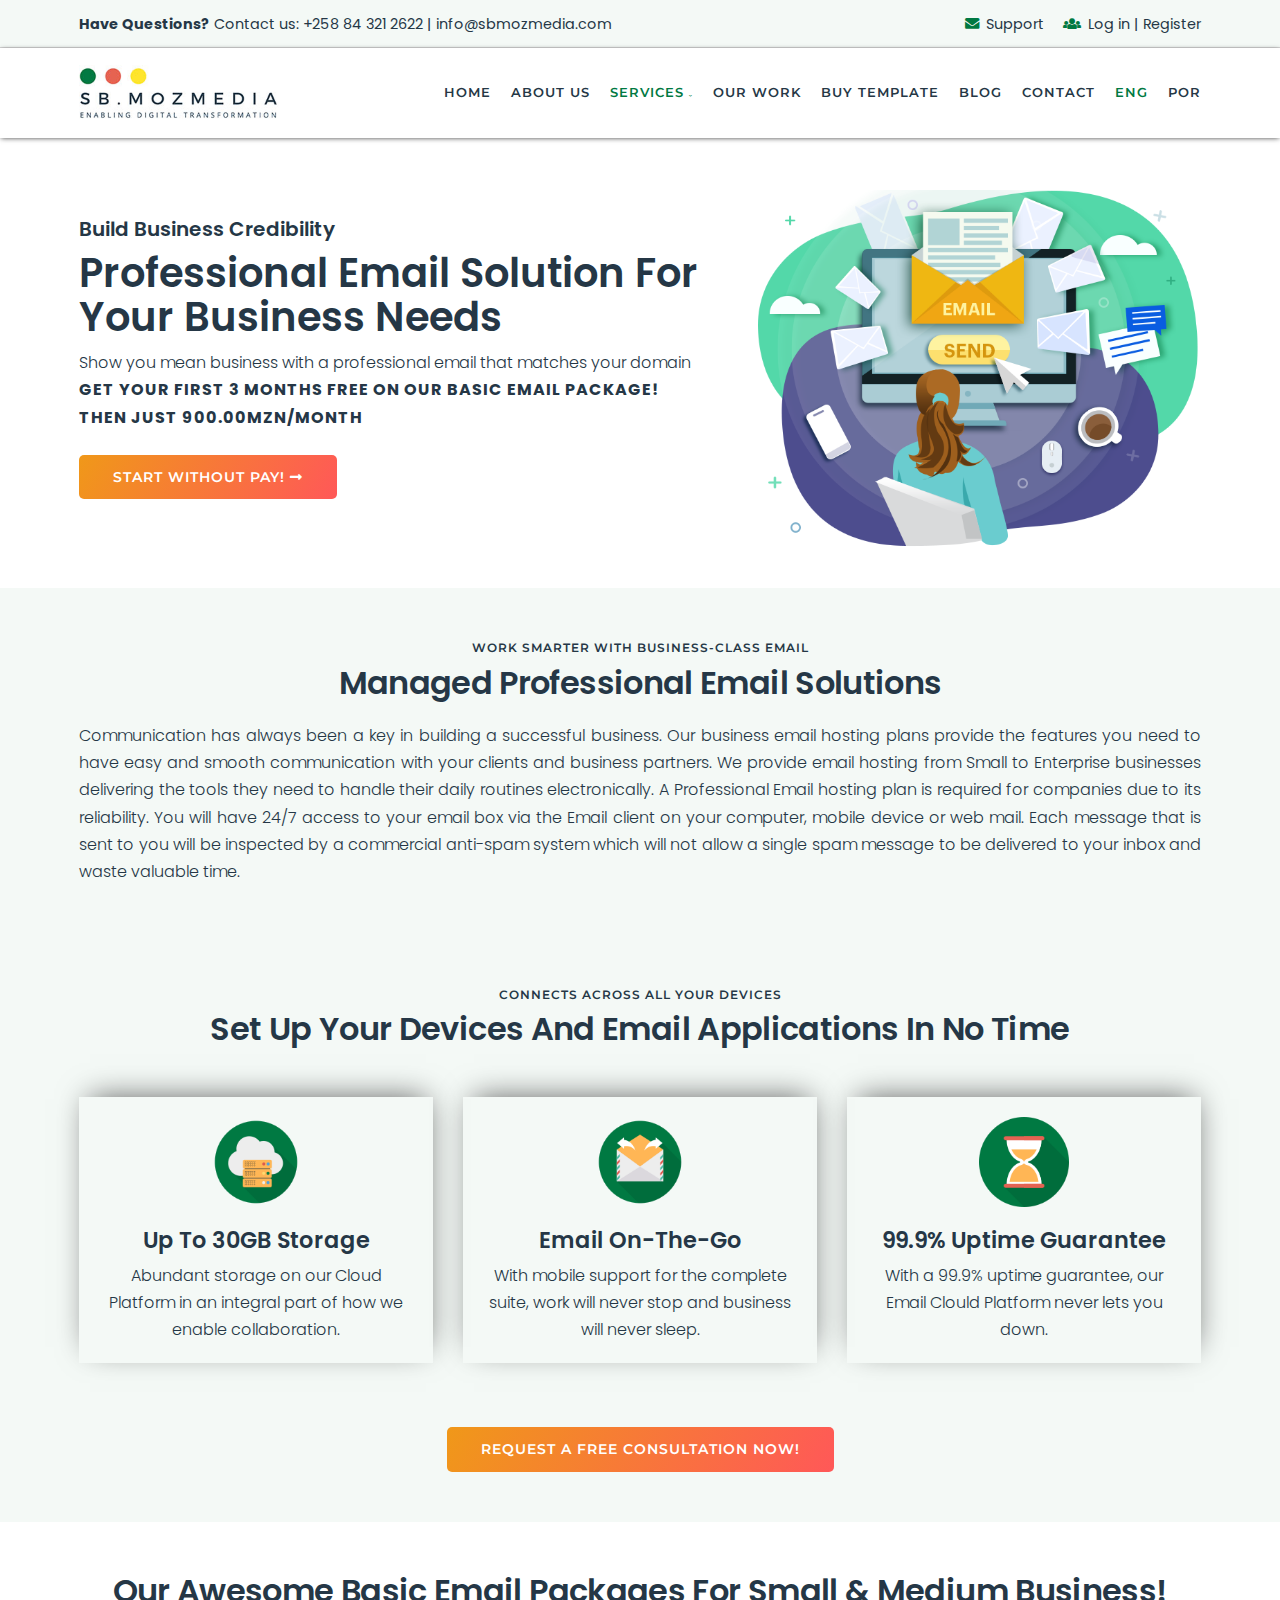
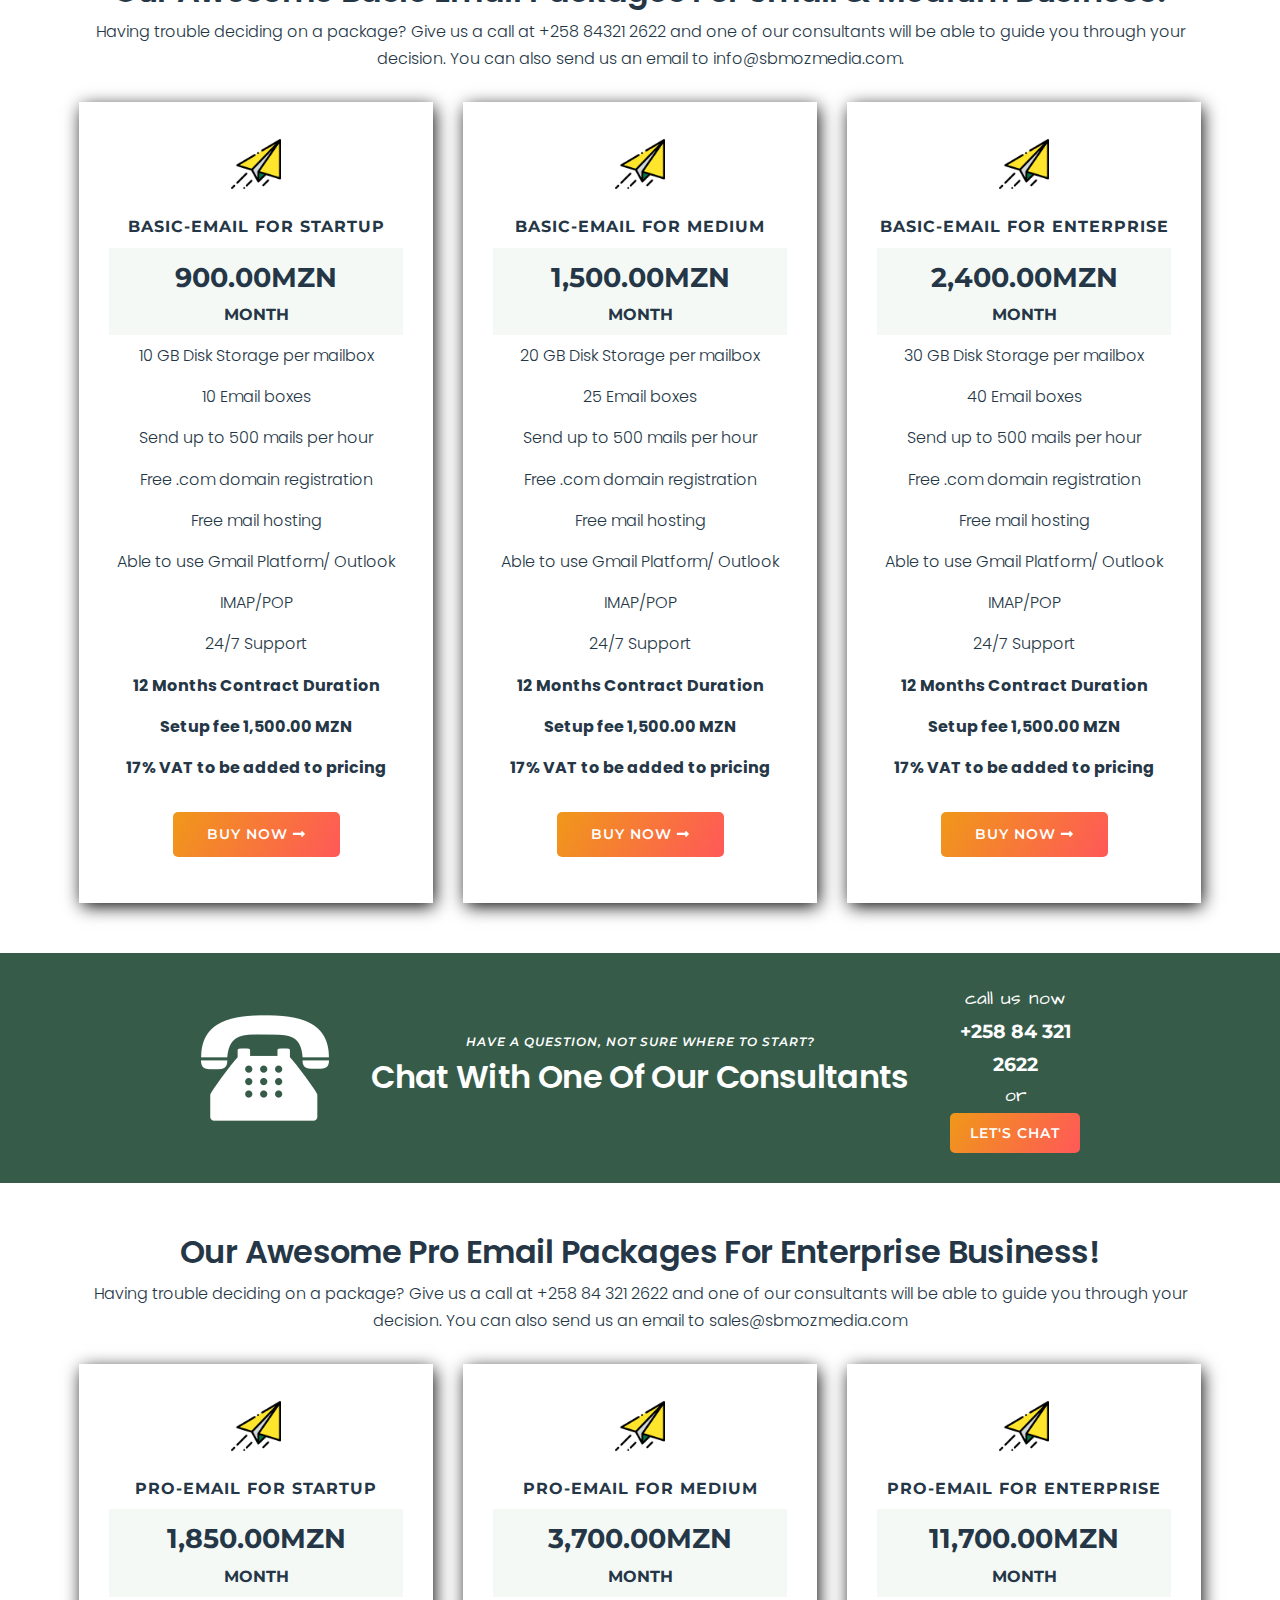
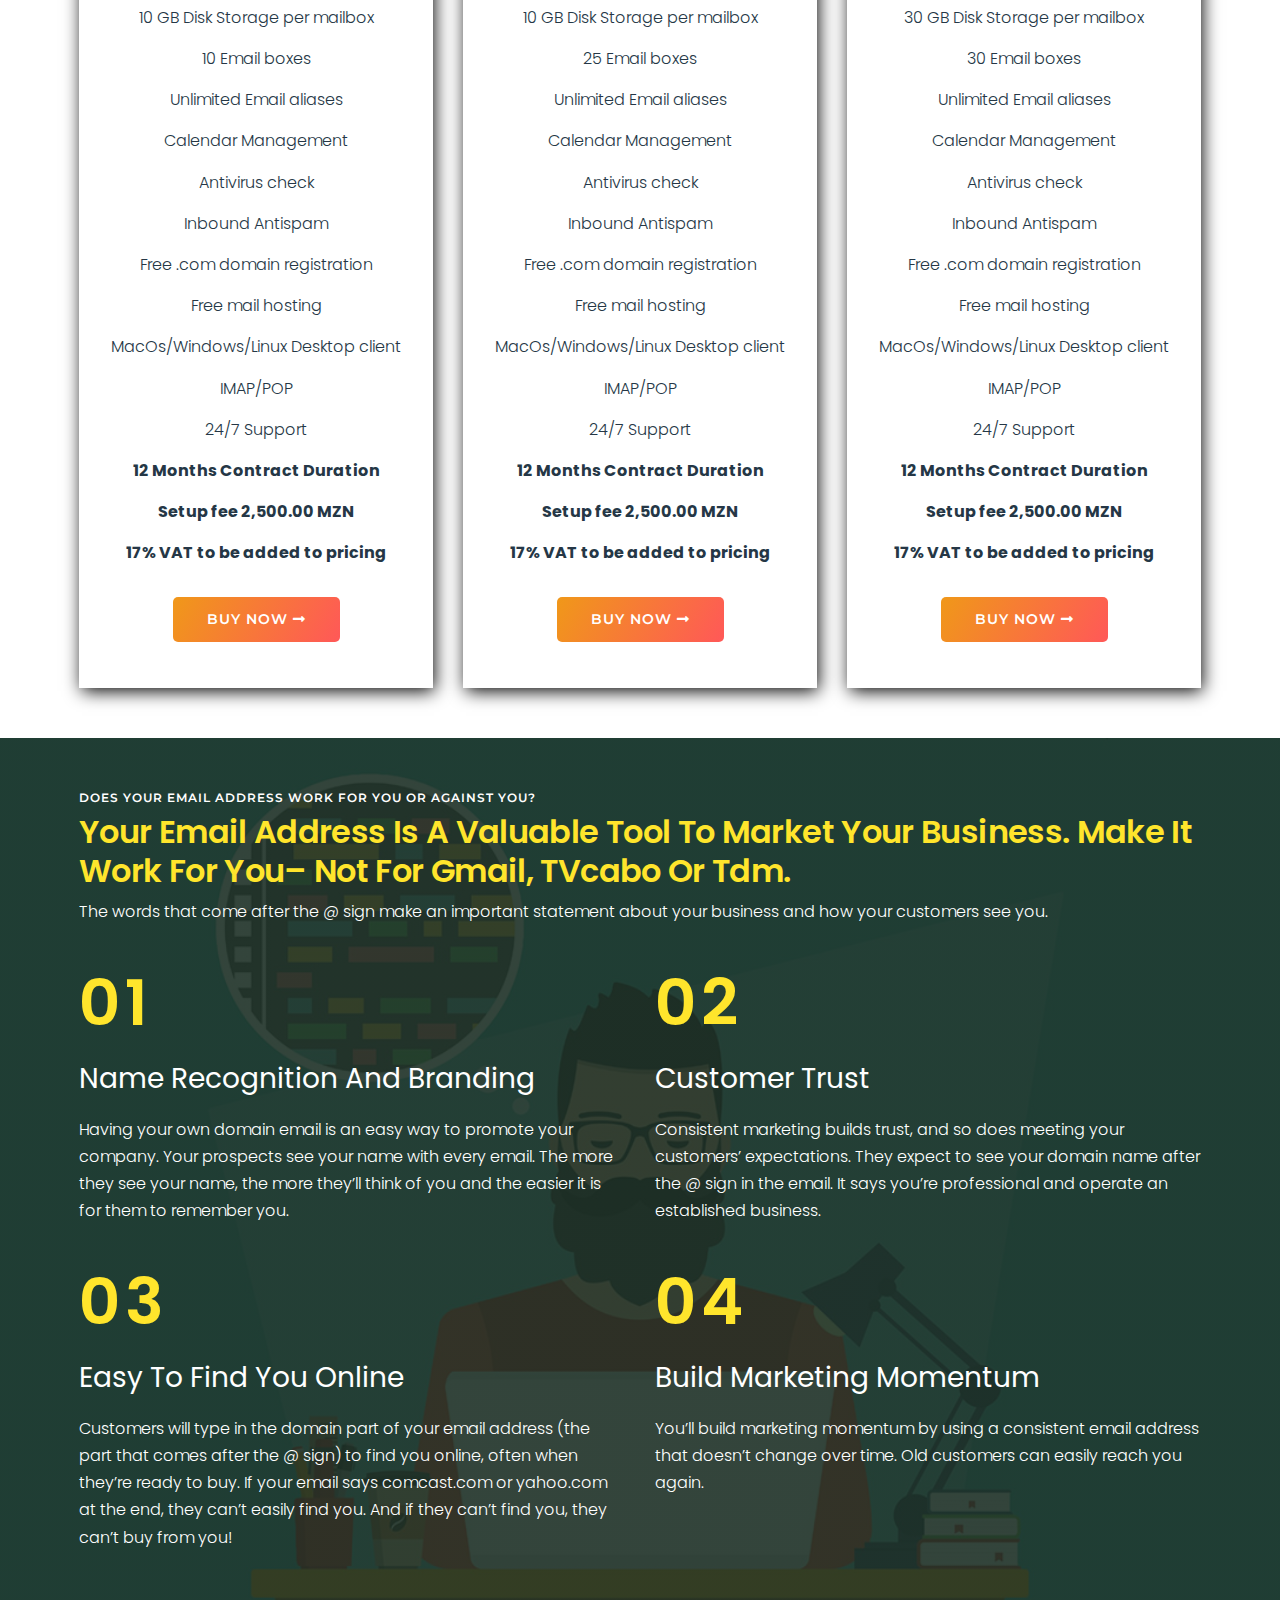
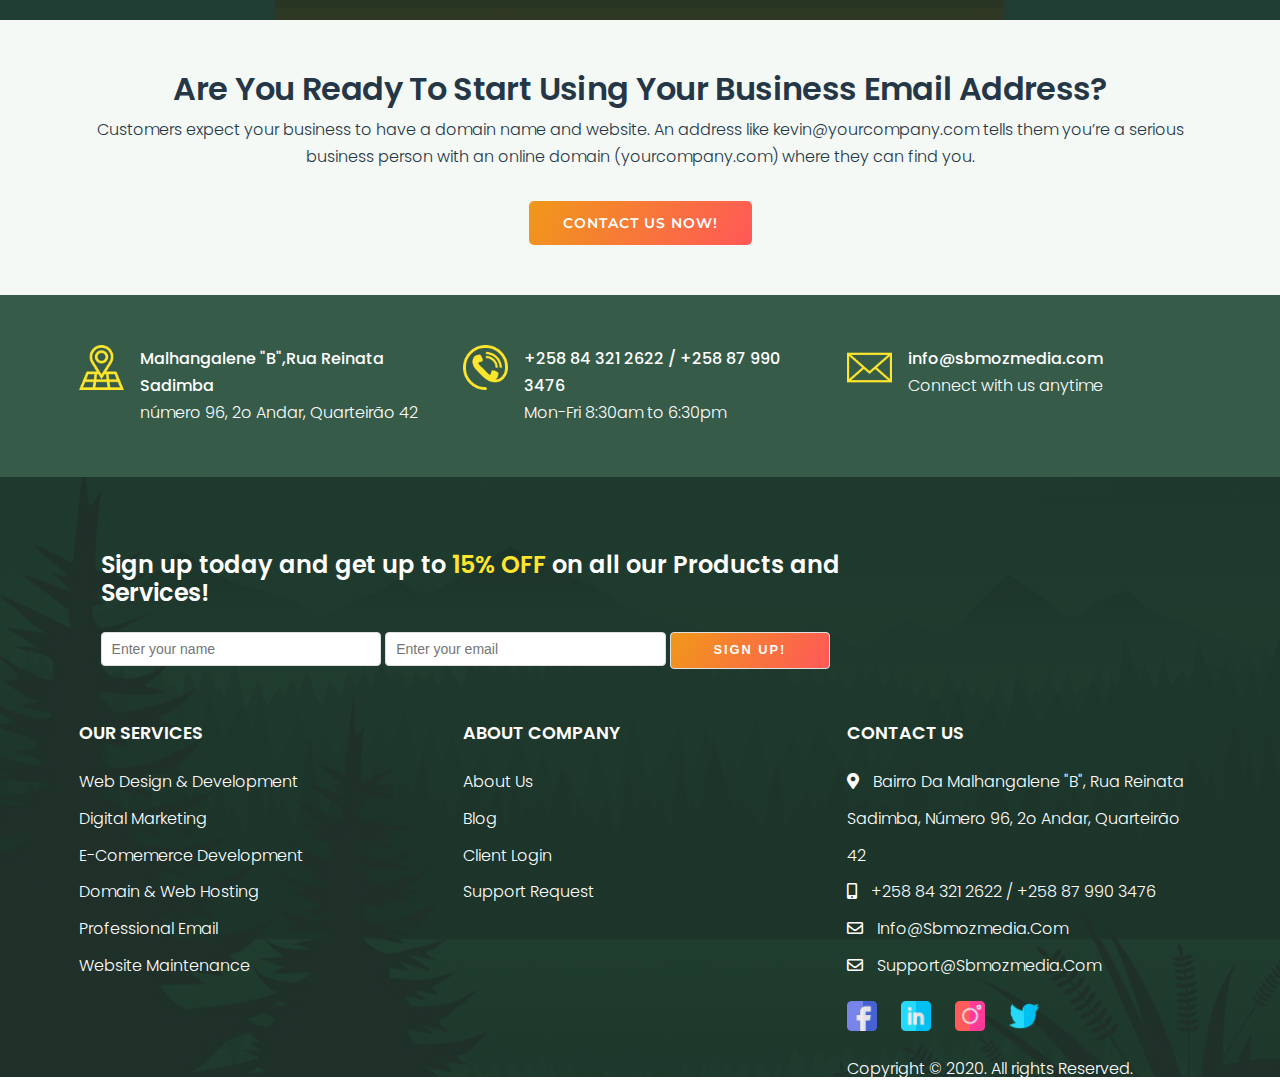
<file: email.html>
<!DOCTYPE html>
<html lang="en">

<head>
    <!-- Required meta tags -->
    <meta charset="utf-8">
    <meta http-equiv="X-UA-Compatible" content="IE=edge">
    <meta name="viewport" content="width=device-width, initial-scale=1, shrink-to-fit=no">
    <!--Google verification - Indixing website-->
    <meta name="google-site-verification" content="vAXOM-C5EUGGIwrxTNowJclsNz2vX4n1x9oochtq--s" />
    <title>Professional email solutions | SB.MOZMEDIA, Your Digital Agency in Mozambique</title>
    <meta name="description"
        content="SBmozmedia is a Web Development Agency based in Mozambique. We make affordable websites. We provide custom designs, development, maintenance and more. Call +258 321 2622">
    <meta name="keywords"
        content="Web Development Mozambique, Digital Marketing Mozambique, Affordable Websites Mozambique, Virtual Shop Mozambique, Domain Registration Mozambique, IT Consulting Mozambique, Website Quotes Mozambique, Development Agency Mozambique">
    <meta name="twitter:description" content="Digital Agency in Mozambique, Flexible and Affordable for Every Business">
    <meta name="twitter:title" content="SB.MOZMEDIA Digital Agency in Mozambique">
    <meta name="twitter:description" content="Digital Agency in Mozambique, Flexible and Affordable for Every Business">
    <link rel="canonical" href="https://www.sbmozmedia.com/">
    <meta property="og:title" content="SB.MOZMEDIA Digital Agency">
    <meta property="og:type" content="website">
    <meta property="og:url" content="https://www.sbmozmedia.com/">
    <meta property="og:site_name" content="SB.MOZMEDIA">

    <!-- Global site tag (gtag.js) - Google Analytics -->
    <script async src="https://www.googletagmanager.com/gtag/js?id=UA-122993878-1"></script>
    <script>
        window.dataLayer = window.dataLayer || [];

        function gtag() {
            dataLayer.push(arguments);
        }
        gtag('js', new Date());

        gtag('config', 'UA-122993878-1');
    </script>
    <!-- Bootstrap CSS and other links-->
    <link rel="shortcut icon" type="image/png" href="img/assets/sb_favicon.png" />
    <link rel="stylesheet" type="text/css" href="css/bootstrap.min.css">
    <link rel="stylesheet" type="text/css" href="css/normalize.css">
    <link rel="stylesheet" type="text/css" href="css/main.css">
    <link href="css/fa-light.min.css" rel="stylesheet" />
    <link href="css/fontawesome-all.min.css" rel="stylesheet" />
    <link href="css/fontawesome-all.css" rel="stylesheet" />
</head>

<body id="home">
    <header>
        <div class=top-menu>
            <div class="container-fluid wild">
                <div class=row>
                    <div class=col-md-6>
                        <span class="contacts_email_cell mobile_hide"><span class="bold">Have Questions?</span> Contact
                            us: +258 84 321 2622 | info@sbmozmedia.com</span>
                    </div>
                    <div class="col-md-6 text-right log_in_register">
                        <a href="mailto:support@sbmozmedia.com"><span
                                class="contacts_email_cell mobile_hide span_move_right"><i class="fas fa-envelope"></i>
                                Support</span></a>
                        <a href="#"><span class="contacts_email_cell mobile_hide"><i class="fas fa-users"></i> Log
                                in</span>
                            <span class="contacts_email_cell mobile_hide">|</span>
                            <span class="contacts_email_cell mobile_hide">Register</span></a>
                    </div>
                </div>
            </div>
        </div>
        <nav class="navbar fixed-top navbar-expand-md navbar-light" data-toggle="sticky-onscroll">
            <div class="container-fluid wild">
                <a class="navbar-brand" href="index.html"><img src="img/assets/sb_logo.jpg" alt=""></a>
                <button class="navbar-toggler compressed" type="button" data-toggle="collapse"
                    data-target="#navbarSupportedContent" aria-controls="navbarSupportedContent" aria-expanded="false"
                    aria-label="Toggle navigation">
                    <span class="fa fa-bars"></span>
                </button>
                <div class="collapse navbar-collapse" id="navbarSupportedContent">
                    <ul class="navbar-nav ml-auto">
                        <li class="nav-item">
                            <a class="nav-link" href="index.html">home</a>
                        </li>
                        <li class="nav-item">
                            <a class="nav-link" href="about.html">about us</a>
                        </li>
                        <li class=" nav-item dropdown dropbtn active"><a class="nav-link" href="#">Services <span
                                    class="nav_arrow_down"><i class="far fa-chevron-down"></i></span></a>
                            <div class="dropdown-content">
                                <a href="des_dev.html">Web Design &amp; Development</a>
                                <a href="ecommerce.html">E-commerce Development</a>
                                <a href="digital.html">Digital Marketing</a>
                                <a href="domain_hosting.html">Domain &amp; Web Hosting</a>
                                <a href="email.html">Professional Emails</a>
                                <a href="maintenance.html">Website Maintenance</a>
                            </div>
                        </li>

                        <li class="nav-item">
                            <a class="nav-link" href="#">our work</a>
                        </li>
                        <li class="nav-item">
                            <a class="nav-link" href="#">buy template</a>
                        </li>
                        <li class="nav-item">
                            <a class="nav-link" href="#">blog</a>
                        </li>
                        <li class="nav-item">
                            <a class="nav-link" href="sendemail.php">contact</a>
                        </li>
                        <li class="nav-item active">
                            <a class="nav-link" href="#">eng</a>
                        </li>
                        <li class="nav-item">
                            <a class="nav-link" href="#">por</a>
                        </li>
                    </ul>
                </div>
            </div>
        </nav>
        <div class="des_dev_hero justify-content-center">
            <div class="container-fluid wild">
                <div class="serv_dev_hero_content pt-1">
                    <div class="row align-items-center">
                        <div class="col-md-7 align-middle pt-4">
                            <h5>Build Business Credibility</h5>
                            <h1 class="digital-title">professional email solution for your business needs</h1>
                            <p>Show you mean business with a professional email that matches your domain</p>
                            <p class="email_bold">GET YOUR FIRST 3 MONTHS FREE ON OUR BASIC EMAIL PACKAGE!</p>
                            <p class="email_bold">THEN JUST 900.00MZN/MONTH</p>
                            <a class="btn contact-btn btn-top btn-only mt-4" href="#">start without pay! <i
                                    class="fas fa-long-arrow-alt-right"></i></a>
                        </div>
                        <div class="col-md-5 serv_des_img pt-5">
                            <div class="serv_des_img_eco">
                                <img src="img/assets/email_hero.png" alt="Professional email">
                            </div>
                        </div>
                    </div>
                </div>
            </div>
        </div>
    </header>
    <!--hero section-->
    <section class="about_content section-space text-center section_all">
        <div class="container-fluid wild">
            <div class="row">
                <div class="col-md-12">
                    <span class="short_title">work smarter with business-class email</span>
                    <h2 class="section_title">managed professional email solutions</h2>
                    <p class="about_p">Communication has always been a key in building a successful business. Our
                        business email hosting plans provide the features you need to have easy and smooth communication
                        with your clients and business partners. We provide email hosting from Small to Enterprise
                        businesses delivering the tools they need to handle their daily routines electronically. A
                        Professional Email hosting plan is required for companies due to its reliability. You will have
                        24/7
                        access to your email box via the Email client on your computer, mobile device or web mail. Each
                        message that is sent to you will be inspected by a commercial anti-spam system which will not
                        allow a single spam message to be delivered to your inbox and waste valuable time.</p>
                </div>
            </div>
        </div>
    </section>
    <section class="call_serv_action section-space text-center">
        <div class="container-fluid wild">
            <div class="row">
                <div class="col-md-12">
                    <span class="short_title">Connects Across All Your Devices</span>
                    <h2 class="section_title">Set up your devices and email applications in no time</h2>
                </div>
            </div>
            <div class="row">
                <div class="col-md-4">
                    <div class="call_img service_content call_act_box">
                        <img src="img/assets/cloud-server.png" class="mx-auto" alt="payment gateway integration">
                        <h4>up to 30GB Storage</h4>
                        <p>Abundant storage on our Cloud Platform in an integral part of how we enable collaboration.
                        </p>
                    </div>
                </div>
                <div class="col-md-4">
                    <div class="call_img service_content call_act_box">
                        <img src="img/assets/email_marke.png" class="mx-auto" alt="SMS gateway integration">
                        <h4>Email on-the-go</h4>
                        <p>With mobile support for the complete suite, work will never stop and business will never
                            sleep.</p>
                    </div>
                </div>
                <div class="col-md-4">
                    <div class="call_img service_content call_act_box">
                        <img src="img/assets/uptime.png" class="mx-auto" alt="Ecommerce development">
                        <h4>99.9% Uptime Guarantee</h4>
                        <p>With a 99.9% uptime guarantee, our Email Clould Platform never lets you down.</p>
                    </div>
                </div>

            </div>
            <a class="btn contact-btn btn-top btn-only mt-4" href="#">request a free consultation now!</a>
        </div>
    </section>
    <section class="des_dev_packs section-space text-center">
        <div class="container-fluid wild">
            <div class="row">
                <div class="col-md-12">
                    <h2 class="section_title">Our Awesome Basic Email Packages For small &amp; medium Business!</h2>
                    <p>Having trouble deciding on a package? Give us a call at +258 84321 2622 and one of our
                        consultants will be able to guide you through your decision. You can also send us an email to
                        info@sbmozmedia.com.</p>
                </div>
            </div>
            <div class="packages_content">
                <div class="row">
                    <div class="col-md-4 col-sm-12">
                        <div class="box_packages">
                            <ul class="list-unstyled">
                                <li class="img_pack mx-auto"><img src="img/assets/email_icon.png" alt=""></li>
                                <li class="desc_title">basic-email for startup</li>
                                <li class="desc_cont web_price dark_color">900.00MZN<br><span class="per_month">
                                        MONTH</span></li>
                                <li class="desc_cont">10 GB Disk Storage per mailbox</li>
                                <li class="desc_cont">10 Email boxes</li>
                                <li class="desc_cont">Send up to 500 mails per hour</li>
                                <li class="desc_cont">Free .com domain registration</li>
                                <li class="desc_cont">Free mail hosting</li>
                                <li class="desc_cont">Able to use Gmail Platform/ Outlook</li>
                                <li class="desc_cont">IMAP/POP</li>
                                <li class="desc_cont">24/7 Support</li>
                                <li class="desc_cont dark_color">12 Months Contract Duration</li>
                                <li class="desc_cont dark_color">Setup fee 1,500.00 MZN</li>
                                <li class="desc_cont dark_color">17% VAT to be added to pricing</li>
                                <a class="btn contact-btn btn-top btn-only mt-4" href="#">buy now <i
                                        class="fas fa-long-arrow-alt-right"></i></a>
                            </ul>
                        </div>
                    </div>
                    <div class="col-md-4 col-sm-12">
                        <div class="box_packages">
                            <ul class="list-unstyled">
                                <li class="img_pack mx-auto"><img src="img/assets/email_icon.png" alt=""></li>
                                <li class="desc_title">basic-email for medium </li>
                                <li class="desc_cont web_price dark_color">1,500.00MZN<br><span class="per_month">
                                        MONTH</span></li>
                                <li class="desc_cont">20 GB Disk Storage per mailbox</li>
                                <li class="desc_cont">25 Email boxes</li>
                                <li class="desc_cont">Send up to 500 mails per hour</li>
                                <li class="desc_cont">Free .com domain registration</li>
                                <li class="desc_cont">Free mail hosting</li>
                                <li class="desc_cont">Able to use Gmail Platform/ Outlook</li>
                                <li class="desc_cont">IMAP/POP</li>
                                <li class="desc_cont">24/7 Support</li>
                                <li class="desc_cont dark_color">12 Months Contract Duration</li>
                                <li class="desc_cont dark_color">Setup fee 1,500.00 MZN</li>
                                <li class="desc_cont dark_color">17% VAT to be added to pricing</li>
                                <a class="btn contact-btn btn-top btn-only mt-4" href="#">buy now <i
                                        class="fas fa-long-arrow-alt-right"></i></a>
                            </ul>
                        </div>
                    </div>
                    <div class="col-md-4 col-sm-12">
                        <div class="box_packages">
                            <ul class="list-unstyled">
                                <li class="img_pack mx-auto"><img src="img/assets/email_icon.png" alt=""></li>
                                <li class="desc_title">basic-email for Enterprise</li>
                                <li class="desc_cont web_price dark_color">2,400.00MZN<br><span class="per_month">
                                        MONTH</span></li>
                                <li class="desc_cont">30 GB Disk Storage per mailbox</li>
                                <li class="desc_cont">40 Email boxes</li>
                                <li class="desc_cont">Send up to 500 mails per hour</li>
                                <li class="desc_cont">Free .com domain registration</li>
                                <li class="desc_cont">Free mail hosting</li>
                                <li class="desc_cont">Able to use Gmail Platform/ Outlook</li>
                                <li class="desc_cont">IMAP/POP</li>
                                <li class="desc_cont">24/7 Support</li>
                                <li class="desc_cont dark_color">12 Months Contract Duration</li>
                                <li class="desc_cont dark_color">Setup fee 1,500.00 MZN</li>
                                <li class="desc_cont dark_color">17% VAT to be added to pricing</li>
                                <a class="btn contact-btn btn-top btn-only mt-4" href="#">buy now <i
                                        class="fas fa-long-arrow-alt-right"></i></a>
                            </ul>
                        </div>
                    </div>

                </div>
            </div>
        </div>
    </section>
    <section class="call_us_today text-center justify-content-center">
        <div class="container-fluid wild">
            <div class="row justify-content-md-center align-items-center">
                <div class="col col-lg-2">
                    <img src="img/assets/old_phone.png" class="mx-auto" alt="">
                </div>
                <div class="col-md-auto">
                    <span class="short_title">have a question, Not sure where to start?</span>
                    <h3 class="section_title">chat with one of our consultants</h3>
                </div>
                <div class="col col-lg-2">
                    <span class="call_us_now text-center">call us now</span>
                    <span class="number_to_call text-center">+258 84 321 2622</span>
                    <span class="call_us_now text-center">or</span>
                    <a class="btn contact-btn btn-top btn-only mt-4" href="#">let's chat</a>
                </div>
            </div>
        </div>
    </section>
    <section class="des_dev_packs section-space text-center">
        <div class="container-fluid wild">
            <div class="row">
                <div class="col-md-12">
                    <h2 class="section_title">Our Awesome Pro Email Packages For Enterprise Business!</h2>
                    <p>Having trouble deciding on a package? Give us a call at +258 84 321 2622 and one of our
                        consultants
                        will be able to guide
                        you through your decision. You can also send us an email to sales@sbmozmedia.com</p>
                </div>
            </div>
            <div class="packages_content">
                <div class="row">
                    <div class="col-md-4 col-sm-12">
                        <div class="box_packages">
                            <ul class="list-unstyled">
                                <li class="img_pack mx-auto"><img src="img/assets/email_icon.png" alt=""></li>
                                <li class="desc_title">pro-email for startup</li>
                                <li class="desc_cont web_price dark_color">1,850.00MZN<br><span class="per_month">
                                        MONTH</span></li>
                                <li class="desc_cont">10 GB Disk Storage per mailbox</li>
                                <li class="desc_cont">10 Email boxes</li>
                                <li class="desc_cont">Unlimited Email aliases</li>
                                <li class="desc_cont">Calendar Management</li>
                                <li class="desc_cont">Antivirus check</li>
                                <li class="desc_cont">Inbound Antispam</li>
                                <li class="desc_cont">Free .com domain registration</li>
                                <li class="desc_cont">Free mail hosting</li>
                                <li class="desc_cont">MacOs/Windows/Linux Desktop client</li>
                                <li class="desc_cont">IMAP/POP</li>
                                <li class="desc_cont">24/7 Support</li>
                                <li class="desc_cont dark_color">12 Months Contract Duration</li>
                                <li class="desc_cont dark_color">Setup fee 2,500.00 MZN</li>
                                <li class="desc_cont dark_color">17% VAT to be added to pricing</li>
                                <a class="btn contact-btn btn-top btn-only mt-4" href="#">buy now <i
                                        class="fas fa-long-arrow-alt-right"></i></a>
                            </ul>
                        </div>
                    </div>
                    <div class="col-md-4 col-sm-12">
                        <div class="box_packages">
                            <ul class="list-unstyled">
                                <li class="img_pack mx-auto"><img src="img/assets/email_icon.png" alt=""></li>
                                <li class="desc_title">pro-email for medium</li>
                                <li class="desc_cont web_price dark_color">3,700.00MZN<br><span class="per_month">
                                        MONTH</span></li>
                                <li class="desc_cont">10 GB Disk Storage per mailbox</li>
                                <li class="desc_cont">25 Email boxes</li>
                                <li class="desc_cont">Unlimited Email aliases</li>
                                <li class="desc_cont">Calendar Management</li>
                                <li class="desc_cont">Antivirus check</li>
                                <li class="desc_cont">Inbound Antispam</li>
                                <li class="desc_cont">Free .com domain registration</li>
                                <li class="desc_cont">Free mail hosting</li>
                                <li class="desc_cont">MacOs/Windows/Linux Desktop client</li>
                                <li class="desc_cont">IMAP/POP</li>
                                <li class="desc_cont">24/7 Support</li>
                                <li class="desc_cont dark_color">12 Months Contract Duration</li>
                                <li class="desc_cont dark_color">Setup fee 2,500.00 MZN</li>
                                <li class="desc_cont dark_color">17% VAT to be added to pricing</li>
                                <a class="btn contact-btn btn-top btn-only mt-4" href="#">buy now <i
                                        class="fas fa-long-arrow-alt-right"></i></a>
                            </ul>
                        </div>
                    </div>
                    <div class="col-md-4 col-sm-12">
                        <div class="box_packages">
                            <ul class="list-unstyled">
                                <li class="img_pack mx-auto"><img src="img/assets/email_icon.png" alt=""></li>
                                <li class="desc_title">pro-email for Enterprise</li>
                                <li class="desc_cont web_price dark_color">11,700.00MZN<br><span class="per_month">
                                        MONTH</span></li>
                                <li class="desc_cont">30 GB Disk Storage per mailbox</li>
                                <li class="desc_cont">30 Email boxes</li>
                                <li class="desc_cont">Unlimited Email aliases</li>
                                <li class="desc_cont">Calendar Management</li>
                                <li class="desc_cont">Antivirus check</li>
                                <li class="desc_cont">Inbound Antispam</li>
                                <li class="desc_cont">Free .com domain registration</li>
                                <li class="desc_cont">Free mail hosting</li>
                                <li class="desc_cont">MacOs/Windows/Linux Desktop client</li>
                                <li class="desc_cont">IMAP/POP</li>
                                <li class="desc_cont">24/7 Support</li>
                                <li class="desc_cont dark_color">12 Months Contract Duration</li>
                                <li class="desc_cont dark_color">Setup fee 2,500.00 MZN</li>
                                <li class="desc_cont dark_color">17% VAT to be added to pricing</li>
                                <a class="btn contact-btn btn-top btn-only mt-4" href="#">buy now <i
                                        class="fas fa-long-arrow-alt-right"></i></a>
                            </ul>
                        </div>
                    </div>
                </div>
            </div>
    </section>
    <section class="email_marketing section-space">
        <div class="container-fluid wild">
            <div class="row">
                <div class="col-md-12 text-left">
                    <span class="short_title">Does Your Email Address Work For You or Against You?</span>
                    <h2 class="section_title">Your email address is a valuable tool to market your business. Make it
                        work for you– not for Gmail, TVcabo or tdm.</h2>
                    <p>The words that come after the @ sign make an important statement about your business and how your
                        customers see you.</p>
                </div>
            </div>
            <div class="email_benefits_content">

                <div class="row">
                    <div class="col-md-6">
                        <div class="email_number">
                            <h4 class="email_n">01</h4>
                            <h3 class="email_h3">Name Recognition and Branding</h3>
                            <p class="email_p">Having your own domain email is an easy way to promote your company. Your
                                prospects see your name with every email. The more they see your name, the more they’ll
                                think of you and the easier it is for them to remember you.</p>
                        </div>
                    </div>
                    <div class="col-md-6">
                        <div class="email_number">
                            <h4 class="email_n">02</h4>
                            <h3 class="email_h3">Customer Trust</h3>
                            <p class="email_p">Consistent marketing builds trust, and so does meeting your customers’
                                expectations. They expect to see your domain name after the @ sign in the email. It says
                                you’re professional and operate an established business.</p>
                        </div>
                    </div>
                </div>

            </div>
            <div class="email_benefits_content">

                <div class="row">
                    <div class="col-md-6">
                        <div class="email_number">
                            <h4 class="email_n">03</h4>
                            <h3 class="email_h3">Easy to Find You Online</h3>
                            <p class="email_p">Customers will type in the domain part of your email address (the part
                                that comes after the @ sign) to find you online, often when they’re ready to buy. If
                                your email says comcast.com or yahoo.com at the end, they can’t easily find you. And if
                                they can’t find you, they can’t buy from you!</p>
                        </div>
                    </div>
                    <div class="col-md-6">
                        <div class="email_number">
                            <h4 class="email_n">04</h4>
                            <h3 class="email_h3">Build Marketing Momentum</h3>
                            <p class="email_p"> You’ll build marketing momentum by using a consistent email address that
                                doesn’t change over time. Old customers can easily reach you again.</p>
                        </div>
                    </div>
                </div>

            </div>
        </div>
    </section>
    <section class="need_agency section-space text-center">
        <div class="container-fluid wild">
            <div class="row">
                <div class="col-md-12">
                    <h2 class="section_title">Are you ready to start using your business email address?</h2>
                    <p>Customers expect your business to have a domain name and website. An address like
                        kevin@yourcompany.com tells them you’re a serious business person with an online domain
                        (yourcompany.com) where they can find you.</p>
                    <div class="pricing">
                        <a href="#" class="btn contact-btn">contact us now!</a>
                    </div>
                </div>
            </div>
        </div>
    </section>
    <section class="footer section-space">
        <div class="container-fluid wild">
            <div class="row">
                <div class="col-md-4">
                    <div class="media">
                        <img class="mr-3" src="img/assets/map.png" alt="Physical Address">
                        <div class="media-body">
                            <span class="mt-0 footer_h5">Malhangalene "B",Rua Reinata Sadimba</span>
                            <span class="footer_p">número 96, 2o Andar, Quarteirão 42</span>
                        </div>
                    </div>
                </div>
                <div class="col-md-4">
                    <div class="media">
                        <img class="mr-3" src="img/assets/phone-contact.png" alt="Physical Address">
                        <div class="media-body">
                            <span class="mt-0 footer_h5">+258 84 321 2622 / +258 87 990 3476</span>
                            <span class="footer_p">Mon-Fri 8:30am to 6:30pm</span>
                        </div>
                    </div>
                </div>
                <div class="col-md-4">
                    <div class="media">
                        <img class="mr-3" src="img/assets/e-mail-envelope.png" alt="Physical Address">
                        <div class="media-body">
                            <span class="mt-0 footer_h5">info@sbmozmedia.com</span>
                            <span class="footer_p">Connect with us anytime</span>
                        </div>
                    </div>
                </div>
            </div>
        </div>
    </section>
    <footer class="footer_last section-space">
        <div class="mail_chimp_promotions m-4">
            <div class="container-fluid wild">
                <div class="row">
                    <div class="col-md-9">
                        <h4 class="sub_promotions">Sign up today and get up to <span class="twenty_off">15% OFF</span>
                            on all our
                            Products
                            and Services!</h4>
                        <div class="sign_up_form pt-3">
                            <!-- Begin Mailchimp Signup Form -->
                            <div id="mailchimp">
                                <form id="mc-embedded-subscribe-form" class="validate"
                                    action="https://sbmozmedia.us4.list-manage.com/subscribe/post?u=94596a46a11ea88474943128f&amp;id=705cd2acdc"
                                    method="post" id="mc-embedded-subscribe-form" name="mc-embedded-subscribe-form"
                                    class="validate" target="_blank" novalidate>
                                    <input id="mce-FNAME" class="name" name="FNAME" size="30" type="text" value=""
                                        placeholder="Enter your name" />
                                    <input id="mce-EMAIL" class="required email" name="EMAIL" size="30" type="email"
                                        value="" placeholder="Enter your email" />
                                    <input id="mc-embedded-subscribe" class="button contact-btn" name="subscribe"
                                        type="submit" value="sign up!" />
                                </form>
                            </div>
                            <!--End mc_embed_signup-->
                        </div>
                    </div>
                </div>
            </div>
        </div>
        <div class="container-fluid wild">
            <div class="row">
                <div class="col-md-4">
                    <h3 class="footer_title">our services</h3>
                    <ul class="list-unstyled list_serv">
                        <li>web design &amp; development</li>
                        <li>digital marketing</li>
                        <li>e-comemerce development</li>
                        <li>domain &amp; web hosting</li>
                        <li>professional email</li>
                        <li>website maintenance</li>
                    </ul>

                </div>
                <div class="col-md-4">
                    <h3 class="footer_title">about company</h3>
                    <ul class="list-unstyled list_serv">
                        <li><a href="#">about us</a></li>
                        <li><a href="#">blog</a></li>
                        <li><a href="#">client login</a></li>
                        <li><a href="#">support request</a></li>
                    </ul>
                </div>
                <div class="col-md-4">
                    <h3 class="footer_title">contact us</h3>
                    <ul class="list-unstyled list_serv">
                        <li>
                            <i class="fas fa-map-marker-alt"></i> Bairro da Malhangalene "B", Rua Reinata Sadimba,
                            número 96, 2o Andar, Quarteirão
                            42</li>
                        <li><i class="fas fa-mobile-alt"></i> +258 84 321 2622 / +258 87 990 3476</li>
                        <li><i class="far fa-envelope"></i> info@sbmozmedia.com</li>
                        <li><i class="far fa-envelope"></i> support@sbmozmedia.com</li>
                    </ul>
                    <ul class="list-unstyled social_media">
                        <li><a href="#"><img src="img/assets/facebook.png" alt="Facebook"><img></a></li>
                        <li><a href="#">
                        <li><img src="img/assets/linkedin.png" alt="Linkedin"></a></li>
                        <li><a href="#">
                        <li><img src="img/assets/instagram.png" alt="Instagram"></a></li>
                        <li><a href="#">
                        <li><img src="img/assets/twitter.png" alt="Twitter"></a></li>
                    </ul>
                    <div class="copyright">
                        <p>Copyright &copy; 2020. All rights Reserved.</p>
                    </div>
                </div>
            </div>
        </div>
    </footer>
    <!-- Optional JavaScript -->
    <!-- jQuery first, then Popper.js, then Bootstrap JS -->
    <script src="js/jquery-3.2.1.min.js"></script>
    <script src="js/popper.min.js"></script>
    <script src="js/bootstrap.min.js"></script>
    <script src="js/main.js"></script>
</body>

</html>
</file>
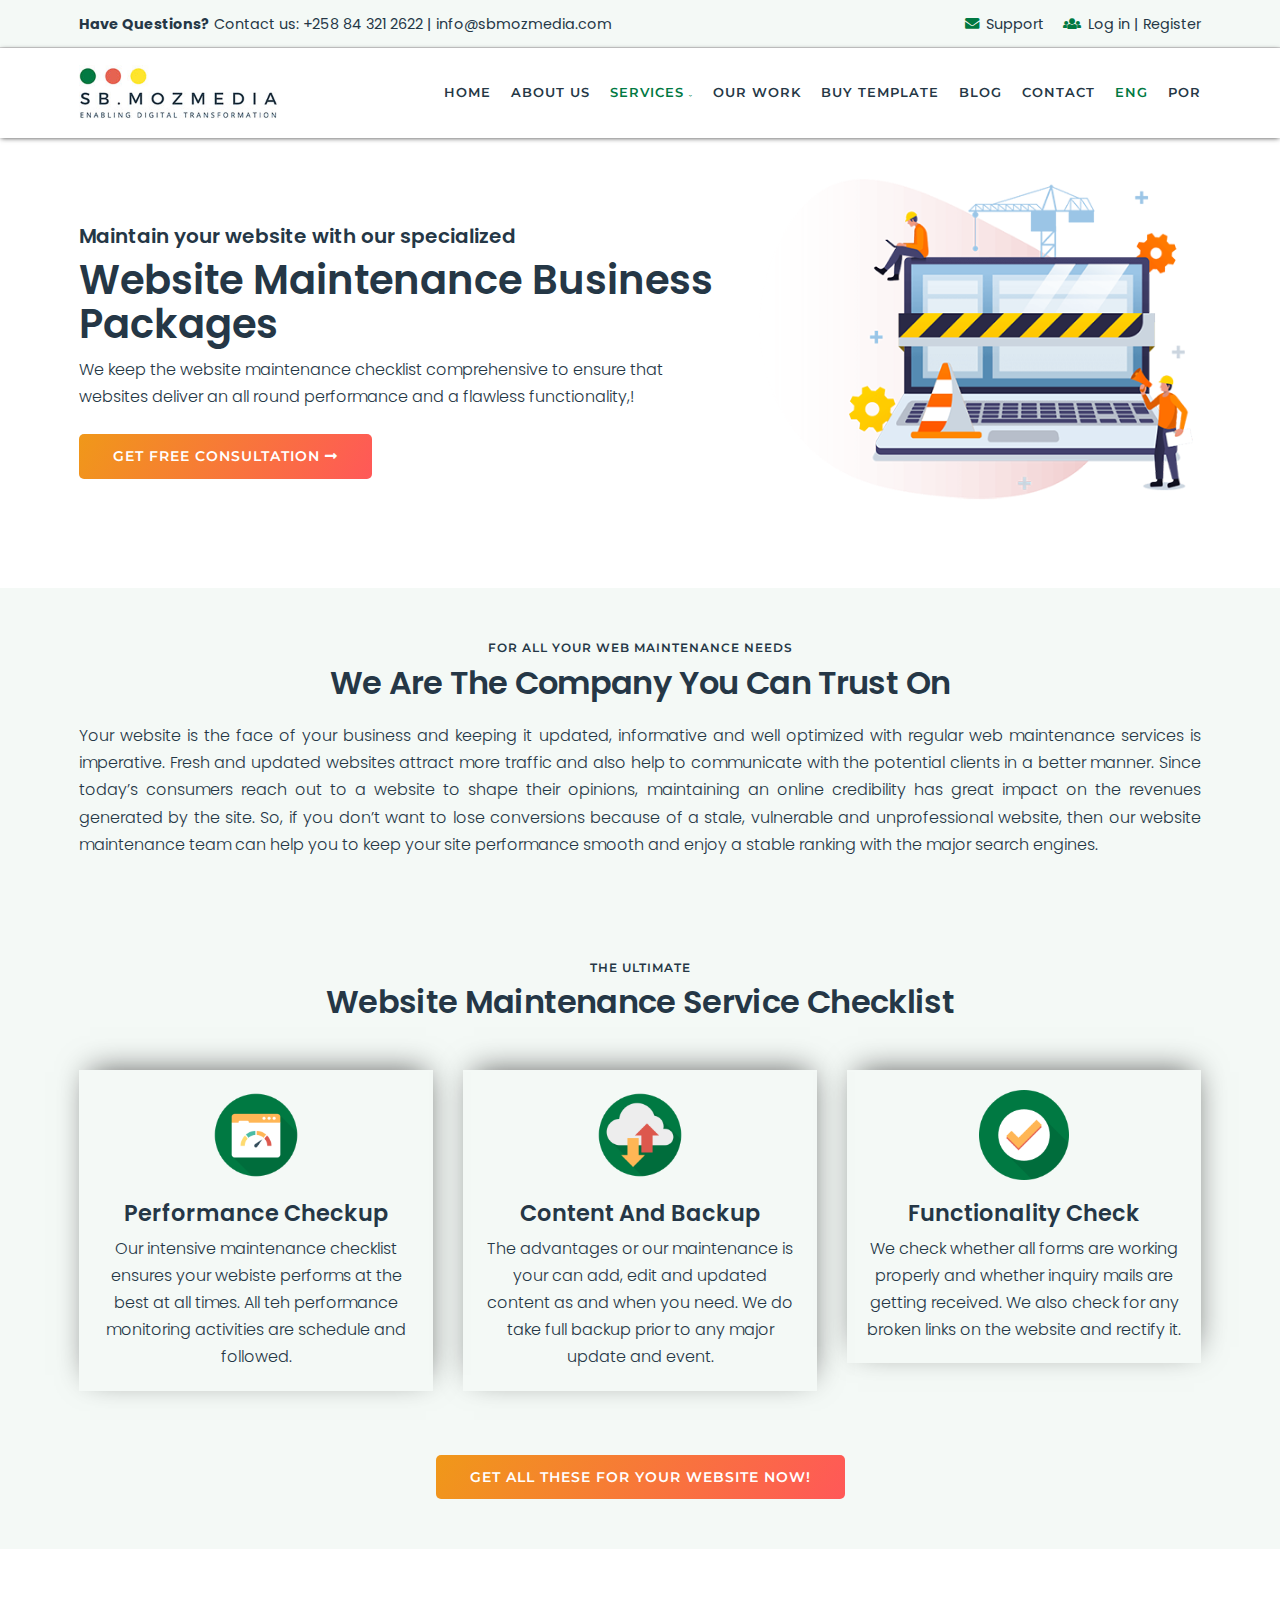
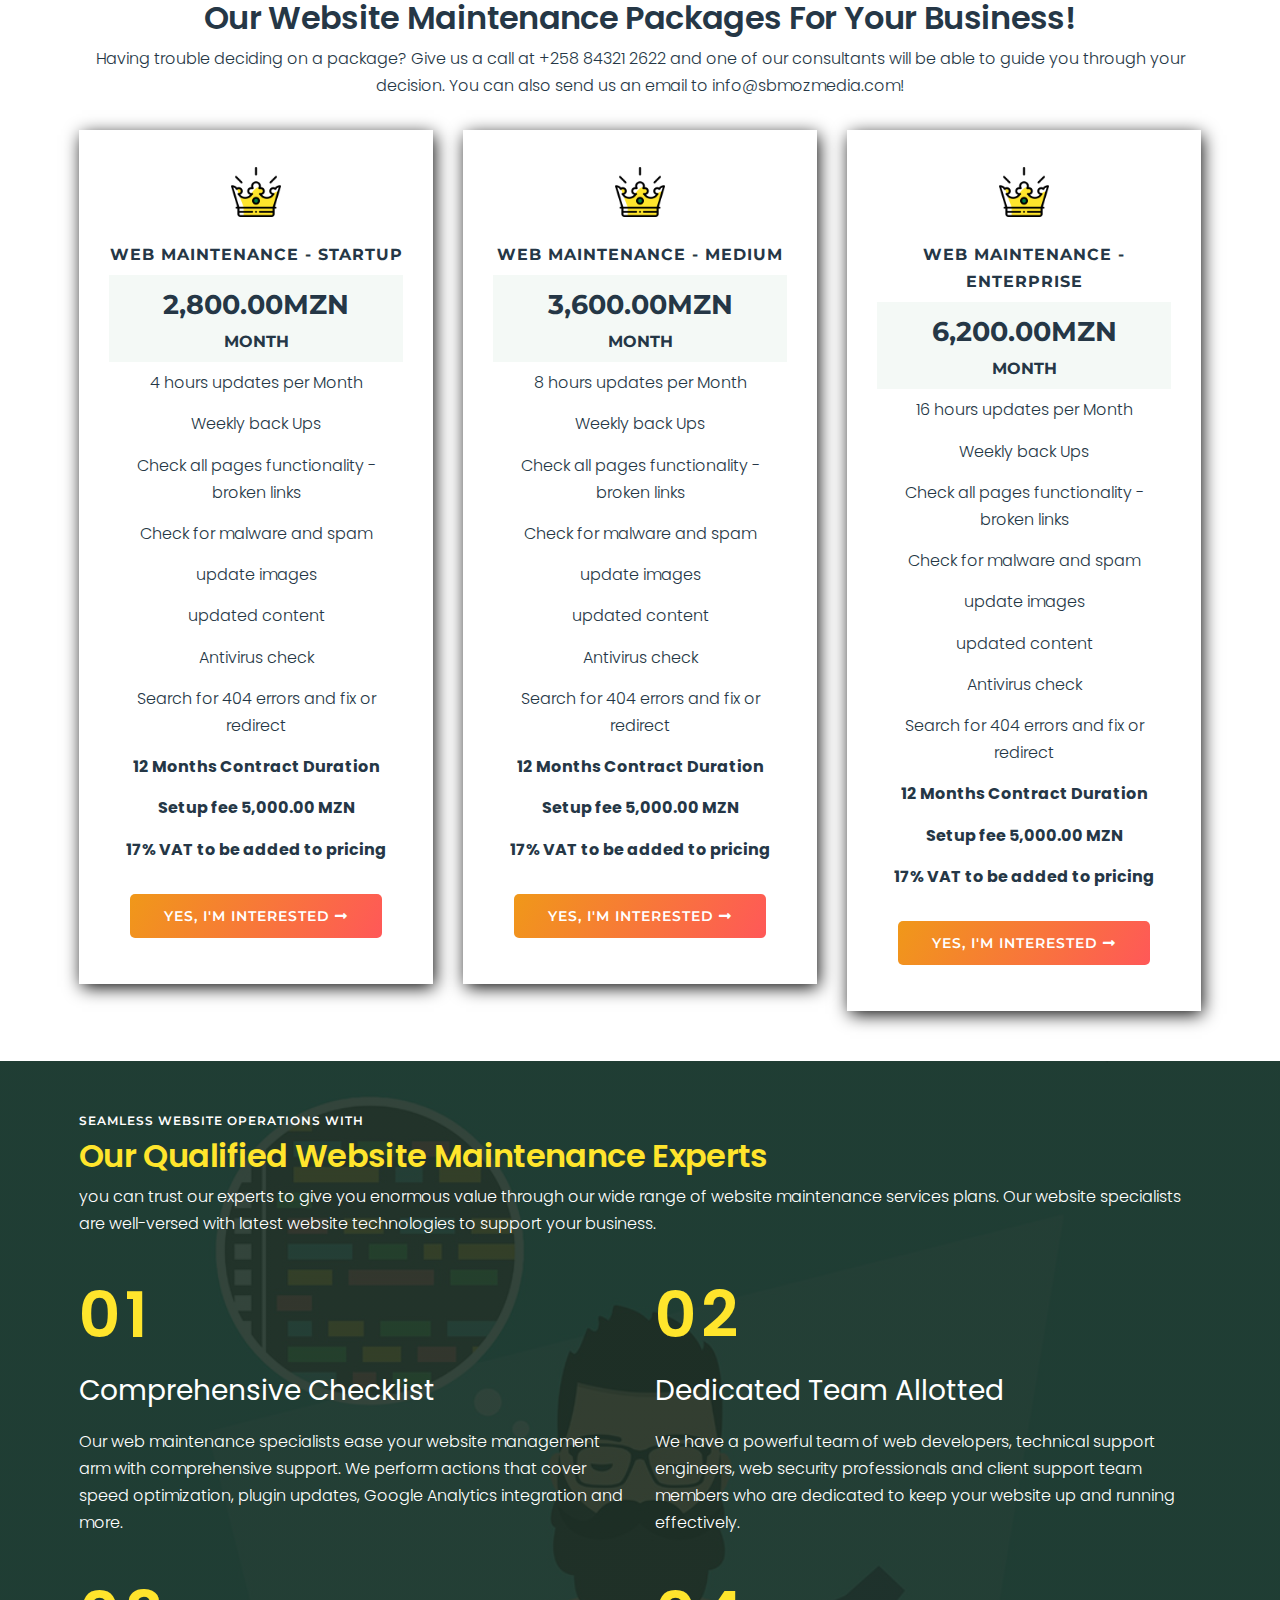
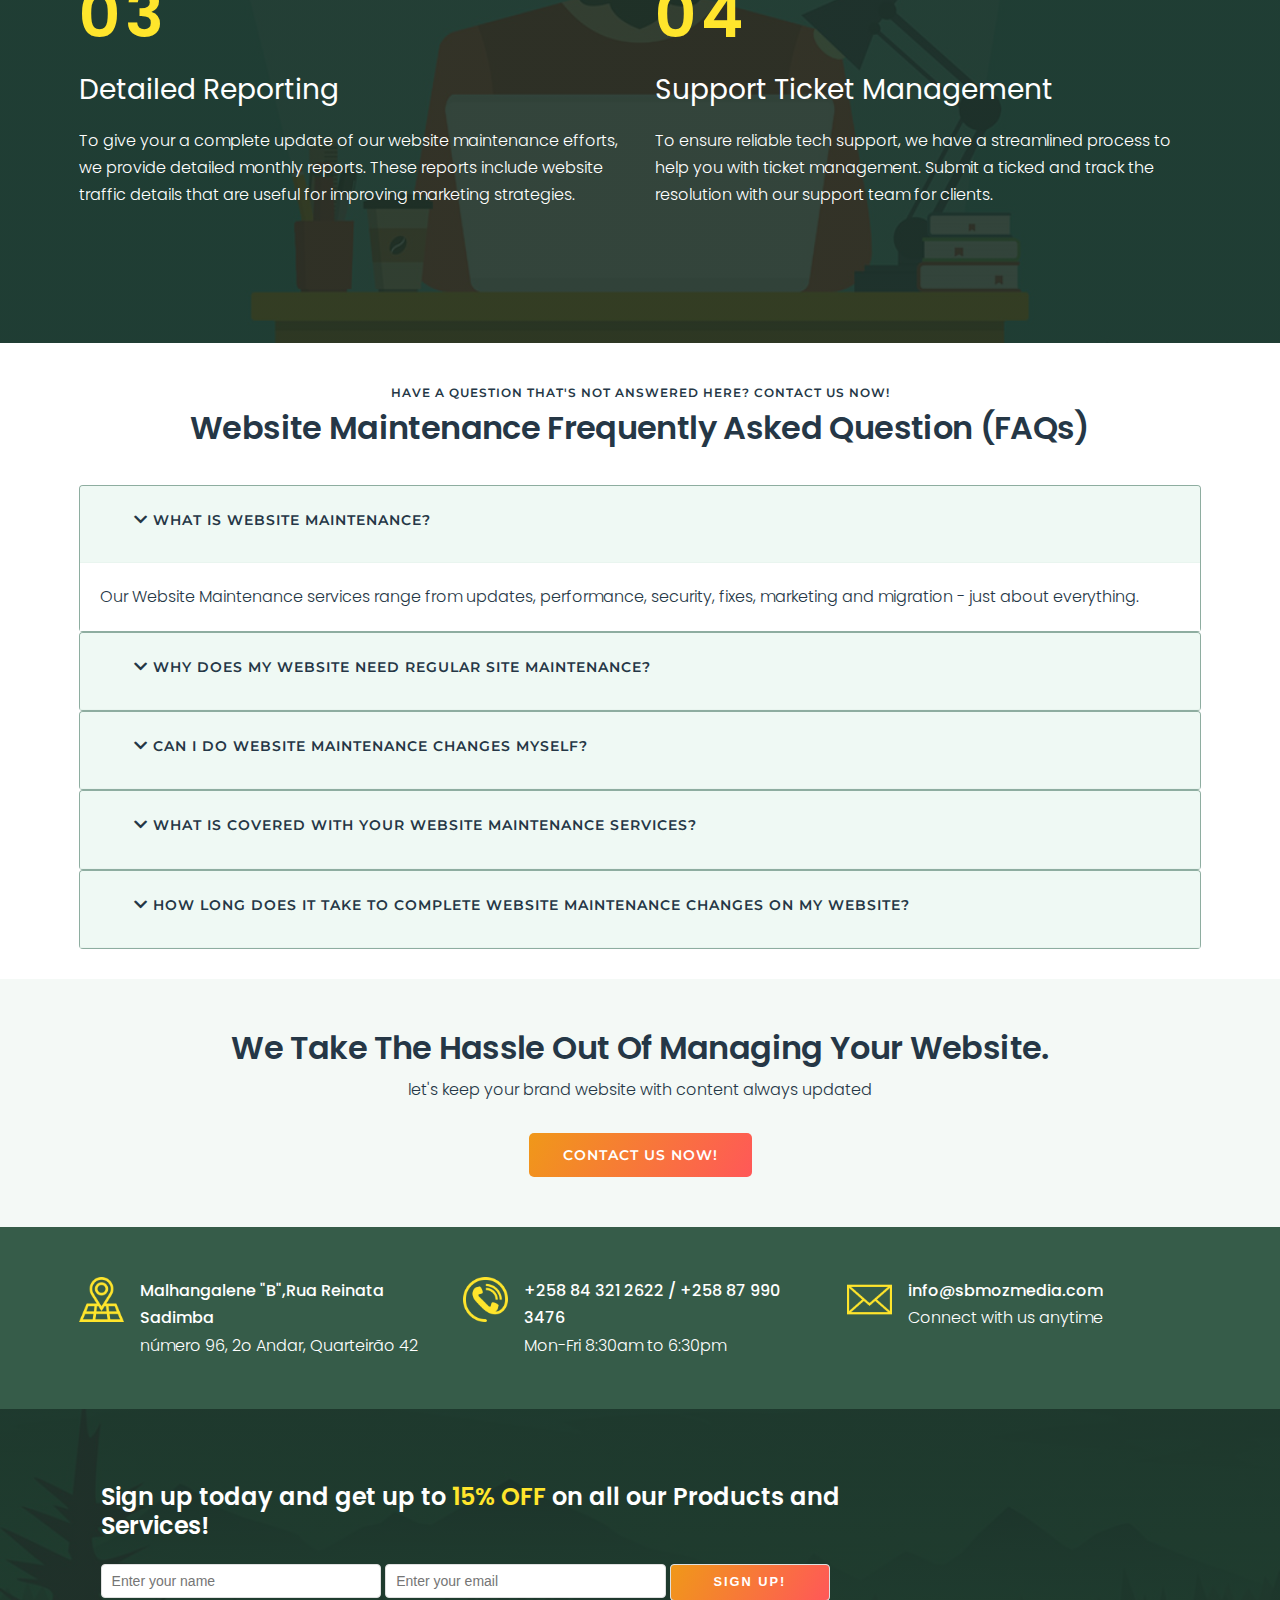
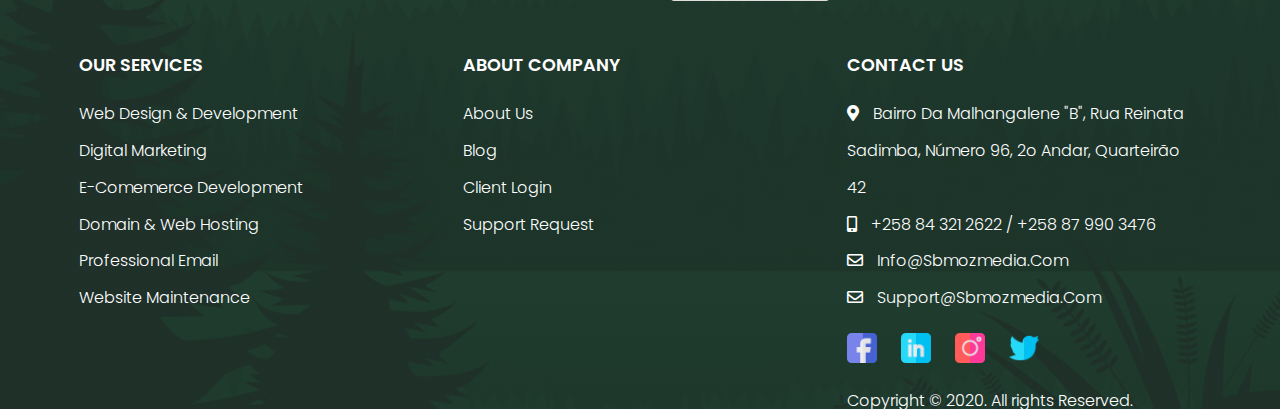
<file: maintenance.html>
<!DOCTYPE html>
<html lang="en">

<head>
    <!-- Required meta tags -->
    <meta charset="utf-8">
    <meta http-equiv="X-UA-Compatible" content="IE=edge">
    <meta name="viewport" content="width=device-width, initial-scale=1, shrink-to-fit=no">
    <!--Google verification - Indixing website-->
    <meta name="google-site-verification" content="vAXOM-C5EUGGIwrxTNowJclsNz2vX4n1x9oochtq--s" />
    <title>Website Maintenance services | SB.MOZMEDIA, Your Digital Agency in Mozambique</title>
    <meta name="description"
        content="SBmozmedia is a Web Development Agency based in Mozambique. We make affordable websites. We provide custom designs, development, maintenance and more. Call +258 321 2622">
    <meta name="keywords"
        content="Web Development Mozambique, Digital Marketing Mozambique, Affordable Websites Mozambique, Virtual Shop Mozambique, Domain Registration Mozambique, IT Consulting Mozambique, Website Quotes Mozambique, Development Agency Mozambique">
    <meta name="twitter:description" content="Digital Agency in Mozambique, Flexible and Affordable for Every Business">
    <meta name="twitter:title" content="SB.MOZMEDIA Digital Agency in Mozambique">
    <meta name="twitter:description" content="Digital Agency in Mozambique, Flexible and Affordable for Every Business">
    <link rel="canonical" href="https://www.sbmozmedia.com/">
    <meta property="og:title" content="SB-MOZMEDIA Digital Agency">
    <meta property="og:type" content="website">
    <meta property="og:url" content="https://www.sbmozmedia.com/">
    <meta property="og:site_name" content="SB.MOZMEDIA">

    <!-- Global site tag (gtag.js) - Google Analytics -->
    <script async src="https://www.googletagmanager.com/gtag/js?id=UA-122993878-1"></script>
    <script>
        window.dataLayer = window.dataLayer || [];

        function gtag() {
            dataLayer.push(arguments);
        }
        gtag('js', new Date());

        gtag('config', 'UA-122993878-1');
    </script>
    <!-- Bootstrap CSS and other links-->
    <link rel="shortcut icon" type="image/png" href="img/assets/sb_favicon.png" />
    <link rel="stylesheet" type="text/css" href="css/bootstrap.min.css">
    <link rel="stylesheet" type="text/css" href="css/normalize.css">
    <link rel="stylesheet" type="text/css" href="css/main.css">
    <link href="css/fa-light.min.css" rel="stylesheet" />
    <link href="css/fontawesome-all.min.css" rel="stylesheet" />
    <link href="css/fontawesome-all.css" rel="stylesheet" />
</head>

<body id="home">
    <header>
        <div class=top-menu>
            <div class="container-fluid wild">
                <div class=row>
                    <div class=col-md-6>
                        <span class="contacts_email_cell mobile_hide"><span class="bold">Have Questions?</span> Contact
                            us: +258 84 321 2622 | info@sbmozmedia.com</span>
                    </div>
                    <div class="col-md-6 text-right log_in_register">
                        <a href="mailto:support@sbmozmedia.com"><span
                                class="contacts_email_cell mobile_hide span_move_right"><i class="fas fa-envelope"></i>
                                Support</span></a>
                        <a href="#"><span class="contacts_email_cell mobile_hide"><i class="fas fa-users"></i> Log
                                in</span>
                            <span class="contacts_email_cell mobile_hide">|</span>
                            <span class="contacts_email_cell mobile_hide">Register</span></a>
                    </div>
                </div>
            </div>
        </div>
        <nav class="navbar fixed-top navbar-expand-md navbar-light" data-toggle="sticky-onscroll">
            <div class="container-fluid wild">
                <a class="navbar-brand" href="index.html"><img src="img/assets/sb_logo.jpg" alt=""></a>
                <button class="navbar-toggler compressed" type="button" data-toggle="collapse"
                    data-target="#navbarSupportedContent" aria-controls="navbarSupportedContent" aria-expanded="false"
                    aria-label="Toggle navigation">
                    <span class="fa fa-bars"></span>
                </button>
                <div class="collapse navbar-collapse" id="navbarSupportedContent">
                    <ul class="navbar-nav ml-auto">
                        <li class="nav-item">
                            <a class="nav-link" href="index.html">home</a>
                        </li>
                        <li class="nav-item">
                            <a class="nav-link" href="about.html">about us</a>
                        </li>
                        <li class=" nav-item dropdown dropbtn active"><a class="nav-link" href="#">Services <span
                                    class="nav_arrow_down"><i class="far fa-chevron-down"></i></span></a>
                            <div class="dropdown-content">
                                <a href="des_dev.html">Web Design &amp; Development</a>
                                <a href="ecommerce.html">E-commerce Development</a>
                                <a href="digital.html">Digital Marketing</a>
                                <a href="domain_hosting.html">Domain &amp; Web Hosting</a>
                                <a href="email.html">Professional Emails</a>
                                <a href="maintenance.html">Website Maintenance</a>
                            </div>
                        </li>

                        <li class="nav-item">
                            <a class="nav-link" href="#">our work</a>
                        </li>
                        <li class="nav-item">
                            <a class="nav-link" href="#">buy template</a>
                        </li>
                        <li class="nav-item">
                            <a class="nav-link" href="#">blog</a>
                        </li>
                        <li class="nav-item">
                            <a class="nav-link" href="sendemail.php">contact</a>
                        </li>
                        <li class="nav-item active">
                            <a class="nav-link" href="#">eng</a>
                        </li>
                        <li class="nav-item">
                            <a class="nav-link" href="#">por</a>
                        </li>
                    </ul>
                </div>
            </div>
        </nav>
        <div class="des_dev_hero justify-content-center">
            <div class="container-fluid wild">
                <div class="serv_dev_hero_content pt-1">
                    <div class="row align-items-center">
                        <div class="col-md-7 align-middle pt-4">
                            <h5>Maintain your website with our specialized</h5>
                            <h1 class="digital-title">website maintenance business packages</h1>
                            <p>We keep the website maintenance checklist comprehensive to ensure that websites deliver
                                an all round performance and a flawless functionality,!</p>
                            <a class="btn contact-btn btn-top btn-only mt-4" href="#">get free consultation <i
                                    class="fas fa-long-arrow-alt-right"></i></a>
                        </div>
                        <div class="col-md-5 serv_des_img">
                            <div class="serv_des_img_eco">
                                <img src="img/assets/web_maintenance_hero.png" alt="Professional email">
                            </div>
                        </div>
                    </div>
                </div>
            </div>
        </div>
    </header>
    <!--hero section-->
    <section class="about_content section-space text-center">
        <div class="container-fluid wild">
            <div class="row">
                <div class="col-md-12">
                    <span class="short_title">for all your web maintenance needs</span>
                    <h2 class="section_title">we are the company you can trust on</h2>
                    <p class="about_p">Your website is the face of your business and keeping it updated, informative and
                        well optimized with regular web maintenance services is imperative. Fresh and updated websites
                        attract more traffic and also help to communicate with the potential clients in a better manner.
                        Since today’s consumers reach out to a website to shape their opinions, maintaining an online
                        credibility has great impact on the revenues generated by the site. So, if you don’t want to
                        lose conversions because of a stale, vulnerable and unprofessional website, then our website
                        maintenance team can help you to keep your site performance smooth and enjoy a stable ranking
                        with the major search engines.</p>
                </div>
            </div>
        </div>
    </section>
    <section class="call_serv_action section-space text-center">
        <div class="container-fluid wild">
            <div class="row">
                <div class="col-md-12">
                    <span class="short_title">the ultimate</span>
                    <h2 class="section_title">website maintenance service checklist</h2>
                </div>
            </div>
            <div class="row">
                <div class="col-md-4">
                    <div class="call_img service_content call_act_box">
                        <img src="img/assets/performance.png" class="mx-auto" alt="payment gateway integration">
                        <h4>performance checkup</h4>
                        <p>Our intensive maintenance checklist ensures your webiste performs at the best at all times.
                            All teh performance monitoring activities are schedule and followed.</p>
                    </div>
                </div>
                <div class="col-md-4">
                    <div class="call_img service_content call_act_box">
                        <img src="img/assets/backup.png" class="mx-auto" alt="SMS gateway integration">
                        <h4>content and backup</h4>
                        <p>The advantages or our maintenance is your can add, edit and updated content as and when you
                            need. We do take full backup prior to any major update and event.</p>
                    </div>
                </div>
                <div class="col-md-4">
                    <div class="call_img service_content call_act_box">
                        <img src="img/assets/trust.png" class="mx-auto" alt="Ecommerce development">
                        <h4>functionality check</h4>
                        <p>We check whether all forms are working properly and whether inquiry mails are getting
                            received. We also check for any broken links on the website and rectify it.</p>
                    </div>
                </div>

            </div>
            <a class="btn contact-btn btn-top btn-only mt-4" href="#">get all these for your website now!</a>
        </div>
    </section>
    <section class="des_dev_packs section-space text-center">
        <div class="container-fluid wild">
            <div class="row">
                <div class="col-md-12">
                    <h2 class="section_title">Our website maintenance packages for your Business!</h2>
                    <p>Having trouble deciding on a package? Give us a call at +258 84321 2622 and one of our
                        consultants will be able to guide you through your decision. You can also send us an email to
                        info@sbmozmedia.com!</p>
                </div>
            </div>
            <div class="packages_content">
                <div class="row">
                    <div class="col-md-4 col-sm-12">
                        <div class="box_packages">
                            <ul class="list-unstyled">
                                <li class="img_pack mx-auto"><img src="img/assets/crown.png" alt=""></li>
                                <li class="desc_title">web maintenance - startup</li>
                                <li class="desc_cont web_price dark_color">2,800.00MZN<br><span class="per_month">
                                        MONTH</span></li>
                                <li class="desc_cont">4 hours updates per Month</li>
                                <li class="desc_cont">Weekly back Ups</li>
                                <li class="desc_cont">Check all pages functionality - broken links</li>
                                <li class="desc_cont">Check for malware and spam</li>
                                <li class="desc_cont">update images</li>
                                <li class="desc_cont">updated content</li>
                                <li class="desc_cont">Antivirus check</li>
                                <li class="desc_cont">Search for 404 errors and fix or redirect</li>
                                <li class="desc_cont dark_color">12 Months Contract Duration</li>
                                <li class="desc_cont dark_color">Setup fee 5,000.00 MZN</li>
                                <li class="desc_cont dark_color">17% VAT to be added to pricing</li>
                                <a class="btn contact-btn btn-top btn-only mt-4" href="#">yes, i'm interested <i
                                        class="fas fa-long-arrow-alt-right"></i></a>
                            </ul>
                        </div>
                    </div>
                    <div class="col-md-4 col-sm-12">
                        <div class="box_packages">
                            <ul class="list-unstyled">
                                <li class="img_pack mx-auto"><img src="img/assets/crown.png" alt=""></li>
                                <li class="desc_title">web maintenance - medium</li>
                                <li class="desc_cont web_price dark_color">3,600.00MZN<br><span class="per_month">
                                        MONTH</span></li>
                                <li class="desc_cont">8 hours updates per Month</li>
                                <li class="desc_cont">Weekly back Ups</li>
                                <li class="desc_cont">Check all pages functionality - broken links</li>
                                <li class="desc_cont">Check for malware and spam</li>
                                <li class="desc_cont">update images</li>
                                <li class="desc_cont">updated content</li>
                                <li class="desc_cont">Antivirus check</li>
                                <li class="desc_cont">Search for 404 errors and fix or redirect</li>
                                <li class="desc_cont dark_color">12 Months Contract Duration</li>
                                <li class="desc_cont dark_color">Setup fee 5,000.00 MZN</li>
                                <li class="desc_cont dark_color">17% VAT to be added to pricing</li>
                                <a class="btn contact-btn btn-top btn-only mt-4" href="#">yes, i'm interested <i
                                        class="fas fa-long-arrow-alt-right"></i></a>
                            </ul>
                        </div>
                    </div>
                    <div class="col-md-4 col-sm-12">
                        <div class="box_packages">
                            <ul class="list-unstyled">
                                <li class="img_pack mx-auto"><img src="img/assets/crown.png" alt=""></li>
                                <li class="desc_title">web maintenance - enterprise</li>
                                <li class="desc_cont web_price dark_color">6,200.00MZN<br><span class="per_month">
                                        MONTH</span> </li>
                                <li class="desc_cont">16 hours updates per Month</li>
                                <li class="desc_cont">Weekly back Ups</li>
                                <li class="desc_cont">Check all pages functionality - broken links</li>
                                <li class="desc_cont">Check for malware and spam</li>
                                <li class="desc_cont">update images</li>
                                <li class="desc_cont">updated content</li>
                                <li class="desc_cont">Antivirus check</li>
                                <li class="desc_cont">Search for 404 errors and fix or redirect</li>
                                <li class="desc_cont dark_color">12 Months Contract Duration</li>
                                <li class="desc_cont dark_color">Setup fee 5,000.00 MZN</li>
                                <li class="desc_cont dark_color">17% VAT to be added to pricing</li>
                                <a class="btn contact-btn btn-top btn-only mt-4" href="#">yes, i'm interested <i
                                        class="fas fa-long-arrow-alt-right"></i></a>
                            </ul>
                        </div>
                    </div>

                </div>
            </div>
        </div>
    </section>

    <section class="email_marketing section-space">
        <div class="container-fluid wild">
            <div class="row">
                <div class="col-md-12 text-left">
                    <span class="short_title">seamless website operations with</span>
                    <h2 class="section_title">our qualified website maintenance experts</h2>
                    <p>you can trust our experts to give you enormous value through our wide range of website
                        maintenance services plans. Our website specialists are well-versed with latest website
                        technologies to support your business.</p>
                </div>
            </div>
            <div class="email_benefits_content">

                <div class="row">
                    <div class="col-md-6">
                        <div class="email_number">
                            <h4 class="email_n">01</h4>
                            <h3 class="email_h3">Comprehensive checklist</h3>
                            <p class="email_p">Our web maintenance specialists ease your website management arm with
                                comprehensive support. We perform actions that cover speed optimization, plugin updates,
                                Google Analytics integration and more.</p>
                        </div>
                    </div>
                    <div class="col-md-6">
                        <div class="email_number">
                            <h4 class="email_n">02</h4>
                            <h3 class="email_h3">dedicated team allotted</h3>
                            <p class="email_p">We have a powerful team of web developers, technical support engineers,
                                web security professionals and client support team members who are dedicated to keep
                                your website up and running effectively.</p>
                        </div>
                    </div>
                </div>

            </div>
            <div class="email_benefits_content">

                <div class="row">
                    <div class="col-md-6">
                        <div class="email_number">
                            <h4 class="email_n">03</h4>
                            <h3 class="email_h3">Detailed Reporting</h3>
                            <p class="email_p">To give your a complete update of our website maintenance efforts, we
                                provide detailed monthly reports. These reports include website traffic details that are
                                useful for improving marketing strategies.</p>
                        </div>
                    </div>
                    <div class="col-md-6">
                        <div class="email_number">
                            <h4 class="email_n">04</h4>
                            <h3 class="email_h3">support ticket management</h3>
                            <p class="email_p">To ensure reliable tech support, we have a streamlined process to help
                                you with ticket management. Submit a ticked and track the resolution with our support
                                team for clients.</p>
                        </div>
                    </div>
                </div>

            </div>
        </div>
    </section>
    <div class="clear-fix_maintenance"></div>
    <section id="faq_section section-space maintenance_section_space">
        <div class="container-fluid wild">
            <div class="row">
                <div class="col-md-12 text-center">
                    <span class="short_title">have a question that's not answered here? contact us now!</span>
                    <h2 class="section_title">Website Maintenance frequently asked question (FAQs)</h2>
                </div>
            </div>
            <div class="faq">
                <div class="accordion">
                    <div class="card">
                        <div class="card-header" id="hd1">
                            <h5>
                                <button class="btn btn-link" type="button" data-toggle="collapse" data-target="#coll1">
                                    <i class="fas fa-chevron-down"></i> What is website maintenance?
                                </button>
                            </h5>
                        </div>
                        <div id="coll1" class="collapse show">
                            <div class="card-body">
                                <p>Our Website Maintenance services range from updates, performance, security, fixes,
                                    marketing and migration - just about everything.</p>
                            </div>
                        </div>
                    </div>
                    <div class="card">
                        <div class="card-header" id="hd1">
                            <h5>
                                <button class="btn btn-link" type="button" data-toggle="collapse" data-target="#coll2">
                                    <i class="fas fa-chevron-down"></i> Why does my website need regular site
                                    maintenance?
                                </button>
                            </h5>
                        </div>
                        <div id="coll2" class="collapse">
                            <div class="card-body">
                                <p>Regularly updating your website with fresh content (text, images, PDFs and videos,
                                    etc.) will not only gain loyalty from your visitors but provide them with a good
                                    visitor experience.</p>
                            </div>
                        </div>
                    </div>
                    <div class="card">
                        <div class="card-header" id="hd1">
                            <h5>
                                <button class="btn btn-link" type="button" data-toggle="collapse" data-target="#coll3">
                                    <i class="fas fa-chevron-down"></i> Can I do website maintenance changes myself?
                                </button>
                            </h5>
                        </div>
                        <div id="coll3" class="collapse">
                            <div class="card-body">
                                <p>This depends on the type of website you have. If your website doesn't enable you to,
                                    we can discuss options about converting your website into a CMS (Content Management
                                    System).</p>
                            </div>
                        </div>
                    </div>
                    <div class="card">
                        <div class="card-header" id="hd1">
                            <h5>
                                <button class="btn btn-link" type="button" data-toggle="collapse" data-target="#coll4">
                                    <i class="fas fa-chevron-down"></i> What is covered with your website maintenance
                                    services?
                                </button>
                            </h5>
                        </div>
                        <div id="coll4" class="collapse">
                            <div class="card-body">
                                <p>Our Website Maintenance services cover areas such as updating appearance and content,
                                    new functionality requests, eCommerce integration, form creation, additional web
                                    pages, etc.</p>
                            </div>
                        </div>
                    </div>
                    <div class="card">
                        <div class="card-header" id="hd1">
                            <h5>
                                <button class="btn btn-link" type="button" data-toggle="collapse" data-target="#coll5">
                                    <i class="fas fa-chevron-down"></i> How long does it take to complete website
                                    maintenance changes on my website?
                                </button>
                            </h5>
                        </div>
                        <div id="coll5" class="collapse">
                            <div class="card-body">
                                <p>It depends on the amount of changes requests we have received. With receiving the
                                    change requests, we will confirm the turnaround time. Usually all changes are
                                    completed with 24 business hours.</p>
                            </div>
                        </div>
                    </div>
                </div>
            </div>
        </div>
    </section>

    <section class="need_agency section-space text-center">
        <div class="container-fluid wild">
            <div class="row">
                <div class="col-md-12">
                    <h2 class="section_title">We take the hassle out of managing your website.</h2>
                    <p>let's keep your brand website with content always updated</p>
                    <div class="pricing">
                        <a href="#" class="btn contact-btn">contact us now!</a>
                    </div>
                </div>
            </div>
        </div>
    </section>
    <section class="footer section-space">
        <div class="container-fluid wild">
            <div class="row">
                <div class="col-md-4">
                    <div class="media">
                        <img class="mr-3" src="img/assets/map.png" alt="Physical Address">
                        <div class="media-body">
                            <span class="mt-0 footer_h5">Malhangalene "B",Rua Reinata Sadimba</span>
                            <span class="footer_p">número 96, 2o Andar, Quarteirão 42</span>
                        </div>
                    </div>
                </div>
                <div class="col-md-4">
                    <div class="media">
                        <img class="mr-3" src="img/assets/phone-contact.png" alt="Physical Address">
                        <div class="media-body">
                            <span class="mt-0 footer_h5">+258 84 321 2622 / +258 87 990 3476</span>
                            <span class="footer_p">Mon-Fri 8:30am to 6:30pm</span>
                        </div>
                    </div>
                </div>
                <div class="col-md-4">
                    <div class="media">
                        <img class="mr-3" src="img/assets/e-mail-envelope.png" alt="Physical Address">
                        <div class="media-body">
                            <span class="mt-0 footer_h5">info@sbmozmedia.com</span>
                            <span class="footer_p">Connect with us anytime</span>
                        </div>
                    </div>
                </div>
            </div>
        </div>
    </section>
    <footer class="footer_last section-space">
        <div class="mail_chimp_promotions m-4">
            <div class="container-fluid wild">
                <div class="row">
                    <div class="col-md-9">
                        <h4 class="sub_promotions">Sign up today and get up to <span class="twenty_off">15% OFF</span>
                            on all our
                            Products
                            and Services!</h4>
                        <div class="sign_up_form pt-3">
                            <!-- Begin Mailchimp Signup Form -->
                            <div id="mailchimp">
                                <form id="mc-embedded-subscribe-form" class="validate"
                                    action="https://sbmozmedia.us4.list-manage.com/subscribe/post?u=94596a46a11ea88474943128f&amp;id=705cd2acdc"
                                    method="post" id="mc-embedded-subscribe-form" name="mc-embedded-subscribe-form"
                                    class="validate" target="_blank" novalidate>
                                    <input id="mce-FNAME" class="name" name="FNAME" size="30" type="text" value=""
                                        placeholder="Enter your name" />
                                    <input id="mce-EMAIL" class="required email" name="EMAIL" size="30" type="email"
                                        value="" placeholder="Enter your email" />
                                    <input id="mc-embedded-subscribe" class="button contact-btn" name="subscribe"
                                        type="submit" value="sign up!" />
                                </form>
                            </div>
                            <!--End mc_embed_signup-->
                        </div>
                    </div>
                </div>
            </div>
        </div>
        <div class="container-fluid wild">
            <div class="row">
                <div class="col-md-4">
                    <h3 class="footer_title">our services</h3>
                    <ul class="list-unstyled list_serv">
                        <li>web design &amp; development</li>
                        <li>digital marketing</li>
                        <li>e-comemerce development</li>
                        <li>domain &amp; web hosting</li>
                        <li>professional email</li>
                        <li>website maintenance</li>
                    </ul>

                </div>
                <div class="col-md-4">
                    <h3 class="footer_title">about company</h3>
                    <ul class="list-unstyled list_serv">
                        <li><a href="#">about us</a></li>
                        <li><a href="#">blog</a></li>
                        <li><a href="#">client login</a></li>
                        <li><a href="#">support request</a></li>
                    </ul>
                </div>
                <div class="col-md-4">
                    <h3 class="footer_title">contact us</h3>
                    <ul class="list-unstyled list_serv">
                        <li>
                            <i class="fas fa-map-marker-alt"></i> Bairro da Malhangalene "B", Rua Reinata Sadimba,
                            número 96, 2o Andar, Quarteirão
                            42</li>
                        <li><i class="fas fa-mobile-alt"></i> +258 84 321 2622 / +258 87 990 3476</li>
                        <li><i class="far fa-envelope"></i> info@sbmozmedia.com</li>
                        <li><i class="far fa-envelope"></i> support@sbmozmedia.com</li>
                    </ul>
                    <ul class="list-unstyled social_media">
                        <li><a href="#"><img src="img/assets/facebook.png" alt="Facebook"><img></a></li>
                        <li><a href="#">
                        <li><img src="img/assets/linkedin.png" alt="Linkedin"></a></li>
                        <li><a href="#">
                        <li><img src="img/assets/instagram.png" alt="Instagram"></a></li>
                        <li><a href="#">
                        <li><img src="img/assets/twitter.png" alt="Twitter"></a></li>
                    </ul>
                    <div class="copyright">
                        <p>Copyright &copy; 2020. All rights Reserved.</p>
                    </div>
                </div>
            </div>
        </div>
    </footer>
    <!-- Optional JavaScript -->
    <!-- jQuery first, then Popper.js, then Bootstrap JS -->
    <script src="js/jquery-3.2.1.min.js"></script>
    <script src="js/popper.min.js"></script>
    <script src="js/bootstrap.min.js"></script>
    <script src="js/main.js"></script>
</body>

</html>
</file>
<file: css/main.css>
@import url('https://fonts.googleapis.com/css?family=Montserrat:300,400,600,700,800|Poppins:300,400,600,700&display=swap');
@import url('https://fonts.googleapis.com/css?family=Architects+Daughter&display=swap');

html,
body {
	font-family: 'Poppins', sans-serif;
	font-size: 1rem;
	line-height: 1.7;
	color: #253746;
	font-weight: 300;
	margin: 0 auto;
	position: relative;
	overflow-x: hidden;
	text-rendering: optimizeLegibility;
	-webkit-font-smoothing: antialiase;
}

.wild {
	width: 90%;
	max-width: 1310px;
	margin: 0 auto;
}

p,
li {
	font-size: 1rem;
	display: block;
	line-height: 1.7;
	margin-bottom: 0;
}

img {
	display: block;
	max-width: 100%;
	s: auto;
	text-align: center;
}

a {
	color: #253746;
	text-decoration: none;
}

a:hover {
	color: #253746;
	text-decoration: none;
}

h1,
h2,
h3,
h4 {
	font-family: 'Poppins', sans-serif;
}

/*-- TOP MENU ROW --*/
.top-menu {
	padding: 10px 0;
	background: rgba(239, 246, 242, .7);
	border-bottom: 1px solid #d6d6d6;
}

.log_in_register i {
	color: #007942;
	margin-right: 3px;
}

.log_in_register .span_move_right {
	margin-right: 15px;
}

.contacts_email_cell {
	display: inline-block;
	font-size: 0.9rem;
	font-weight: 400;
	text-align: inherit;
}

.bold {
	font-weight: bold;
}

.navbar {
	background-color: #fff;
	padding: 12px 0px;
	position: relative;
	-webkit-box-shadow: 0px 1px 5px -1px rgba(0, 0, 0, 0.75);
	-moz-box-shadow: 0px 1px 5px -1px rgba(0, 0, 0, 0.75);
	box-shadow: 0px 1px 5px -1px rgba(0, 0, 0, 0.75);
}

/*sticky header position*/
.sticky.is-sticky {
	position: fixed;
	left: 0;
	right: 0;
	top: 0;
	z-index: 1000;
	width: 100%;
}

.navbar-toggler:focus {
	outline: none !important;
	box-shadow: none !important;
}

.navbar img {
	width: 200px;
	display: inline-block;
}

.navbar-light .navbar-nav .nav-link {
	font-family: "Montserrat", sans-serif;
	letter-spacing: 1px;
	text-transform: uppercase;
	transition: all 0.3s ease 0s;
	border-bottom: 1px solid transparent;
	display: block;
	padding: 0;
	font-weight: 600;
	font-size: 0.8rem;
	margin-left: 20px;
	color: #253746;
}

.nav_arrow_down {
	text-align: center;
	font-size: 0.2rem;
}

.navbar-light .navbar-nav .active>.nav-link,
.navbar-light .navbar-nav .nav-link.active,
.navbar-light .navbar-nav .nav-link.show,
.navbar-light .navbar-nav .show>.nav-link {
	color: #007942;
}

.navbar-light .navbar-nav .nav-link:focus {
	outline: none !important;
	box-shadow: none !important;
}

.active2 {
	color: #007942;
}

.navbar-light .navbar-nav .nav-link:hover {
	color: #007942;
}

.req_quote:hover {
	color: #fff !important;
	background-color: rgb(16, 199, 120, 0.7);
}

.nav-item i {
	font-weight: 600;
}

/*--humberuger menu---*/


.navbar-light .navbar-toggler {
	color: #253746;
	border-color: transparent;
	cursor: pointer;
}

/*---dropdown menu---*/

.dropdown {
	position: relative;
	display: inline-block;
}

.dropdown-content {
	display: none;
	position: absolute;
	background: #f2f2f2;
	text-transform: uppercase;
	min-width: 247px;
	box-shadow: 0px 8px 16px 0px rgba(0, 0, 0, 0.2);
	z-index: 1;
}

.dropdown-content a {
	padding: 12px 16px;
	border-bottom: 1px solid #d6d6d6;
	text-decoration: none;
	font-family: "Montserrat", sans-serif;
	display: block;
	font-size: 0.7rem;
	font-weight: 600;
	letter-spacing: 1px;
}

.dropdown-content a:hover {
	color: #007942;
	background-color: #fff;
}

.dropdown:hover .dropdown-content {
	display: block;
}

.dropdown-content .serv-menu-img {
	width: 20px;
	margin-right: 15px;
}

/*-----hero image---*/
#hero {
	background: linear-gradient(rgba(54, 92, 73, .9), rgba(38, 64, 51, .8)), url('../img/assets/sb-hero-final2.jpg');
	background-repeat: no-repeat;
	background-position: center center;
	background-size: cover;
	position: relative;
	top: 0;
	bottom: 0;
	width: 100%;
	height: 815px;
	z-index: 1;
}

.hero-caption_one {
	margin-top: 15%;
}

.hero-caption_one .digital-title {
	font-weight: 600;
	color: #fff;
	font-size: 3.5rem;
	letter-spacing: 1px;
	margin: 0;
}

.today {
	border-bottom: 1px solid #fff;
}

.do_once {
	color: #ffe52c;
	font-size: 2.2rem;
	font-weight: 400;
	letter-spacing: 1px;
}

.serv-p {
	color: #f2f2f2;
	font-size: 1rem;
	font-weight: 500;
	margin: 20px 0 20px 0;
	text-transform: uppercase;
	font-family: "Montserrat", sans-serif;
	letter-spacing: 2px;
}

.btn {
	font-size: 0.85rem;
	transition: 0.3s ease-in-out;
	border-radius: 5px;
	letter-spacing: 1px;
	font-weight: 600;
	padding: 12px 34px;
	text-transform: uppercase;
	font-family: "Montserrat", sans-serif;
	border: none;
}

.contact-btn {
	color: #fff;
	background-image: linear-gradient(-60deg, #ff5858 0%, #f09819 100%);
}

.btn:focus {
	outline: none !important;
	box-shadow: none !important;
}

.contact-btn:hover,
.call_btn:hover {
	color: #fff;
	background-image: linear-gradient(-30deg, #ff5858 0%, #f09819 -60%);
	transition: all 0.3s;
}

.float {
	background: url(../img/assets/trans.png);
	position: absolute;
	bottom: 0;
	left: 0;
	right: 0;
}

.wrap_values {
	border-top: 2px solid #fff;
	padding: 30px 0;
	color: #fff;
	line-height: 24px;
}

.float img {
	width: 60px;
	margin-bottom: 15px;
}

/*----Approach----*/

.bold_title {
	font-weight: 600;
}

.approach {
	padding-left: 10rem !important;
}

.approach_content {
	padding-right: 50px !important;
}

/*----services-----*/

.section-space {
	padding: 50px 0;
}

.short_title {
	text-transform: uppercase;
	letter-spacing: 1px;
	font-size: 0.75rem;
	font-family: "Montserrat", sans-serif;
	font-weight: 600;
	padding-bottom: 5px;
	display: block;
}

.section_title {
	text-transform: capitalize;
	font-weight: 600;
	font-size: 2rem;
	letter-spacing: -0.02em;
}

.service_content {
	margin: 40px 0;
}

.service_content img {
	width: 85px;
}

.service_content h4 {
	margin-top: 20px;
}

.box {
	border-bottom: 1px solid #e6e6e6;
	padding: 20px;
	transition: 0.3s ease-in-out;
}

.box:hover {
	background: rgba(239, 246, 242, .7);
	-webkit-box-shadow: -1px 6px 20px -1px rgba(0, 0, 0, 0.75);
	-moz-box-shadow: -1px 6px 20px -1px rgba(0, 0, 0, 0.75);
	box-shadow: -1px 6px 20px -1px rgba(0, 0, 0, 0.75);
}

.box:hover h4 {
	color: #007942;
}

.box a>.serv_p {
	color: #007942;
	text-transform: capitalize;
}

.box a>h4:hover {
	color: #365c49;
}

/*--Digital marketing hero section--*/
.digital_marketing_hero_home {
	background: url('../img/assets/digi2.jpg');
	background-repeat: no-repeat;
	background-position: center center;
	background-size: cover;
	position: relative;
	width: 100%;
	height: 700px;
}

.digital_hero_home_right {
	background: rgba(239, 246, 242, .7);
	width: 100%;
	height: 700px;
	padding-left: 50px;
	padding-top: 55px;
}

.digital_home_sect_content {
	margin-top: 30px;
}

.digital_home_sect_content h4,
.service_content h4 {
	font-weight: 600;
	font-size: 1.4rem;
	text-transform: capitalize;
}

.digital_home_sect_content p {
	padding-right: 70px;
}

.btn.digial_btn {
	color: #007942;
	padding-left: 0 !important;
	font-size: 0.78rem;
}

.digital_home_img {
	margin-bottom: 20px;
	width: 50px;
}

/*--free--*/

.buy_templete {
	font-size: 2rem;
	font-weight: 600 !important;
	text-transform: capitalize;
	font-weight: 600;
	font-size: 2rem;
	letter-spacing: -0.02em;
}

.fre_hosting p {
	line-height: 2;
	font-weight: 300;
	font-size: 1.5rem;
	max-width: 82%;
	margin: 0 auto;
}

.free {
	text-transform: uppercase;
	font-weight: 600;
}

/*--call to action--*/
.call_action {
	background: #365c49;
	color: #fff;
}

.call_action .call_us_now,
.call_action .number_to_call {
	color: #fff;
}

.sb_h4 {
	font-weight: 600;
}

/*--work--*/
.work {
	padding: 40px 0;
}

.work_photo {
	margin-top: 30px;
}

.post img {
	width: 410px;
	height: 250px;
}

.fit-image {
	width: 100%;
	object-fit: cover;
	height: 250px;
	/* only if you want fixed height */
}

.post {
	width: 410px;
	height: 250px;
	position: relative;
}

.post-s {
	height: 250px;
	width: 0px;
	background: rgba(29, 48, 38, .9);
	position: absolute;
	top: 0;
	display: flex;
	justify-content: center;
	align-items: center;
	overflow: hidden;
	transition: 0.7s ease;
}

.post:hover .post-s {
	width: 410px;
}

.post-s h3 {
	background-image: linear-gradient(-60deg, #ff5858 0%, #f09819 100%);
	color: #fff;
	padding: 15px 30px;
	font-size: 1.2rem;
	border: 4px solid #fff;
}

/*---sb why footer---*/
.sb_why_footer_content {
	max-width: 60%;
	margin: 0 auto;
}

.clock_hero {
	margin-top: 58px;
}

.sb_p {
	line-height: 2;
	font-size: 1.2rem;
	padding-bottom: 15px;
}

/*--how--*/

.how_h4 {
	font-weight: 600;
	font-size: 1.4rem;
}

/*--Blog--*/

.blog {
	background: rgba(239, 246, 242, .7);
}

.blog_content {
	margin-top: 30px;
}

.blog_box {
	-webkit-box-shadow: 2px 4px 17px -1px rgba(0, 0, 0, 1);
	-moz-box-shadow: 2px 4px 17px -1px rgba(0, 0, 0, 1);
	box-shadow: 2px 4px 17px -1px rgba(0, 0, 0, 1);
}

.blog_cont_below {
	padding: 30px 20px;
	text-align: left;
}

.blog_spec_page {
	font-size: 0.75rem;
	padding: 5px 10px;
	letter-spacing: 0;
	text-transform: capitalize;
}

.blog_cont_below h5 {
	font-weight: 500;
	font-size: 1.1rem;
	margin-top: 25px;
}

.litle_content {
	font-size: 0.9rem;
	display: block;
	padding: 10px 0;
}

.blog_read_more {
	font-size: 0.9rem;
	color: #007942;
	font-weight: 500;
	text-transform: capitalize;
	float: right;
}

.blog_read_more .fas {
	font-size: 0.7rem;
}

.blog_date {
	font-size: 0.9rem;
}

/*----footer----*/
.footer {
	background: #365c49;
	color: #fff;
}

.media .mr-3 {
	width: 45px;
}

/*====signe up form====*/

#mailchimp input {
	border: medium none;
	color: gray;
	font-size: 14px;
	border: 1px solid #dfdfdf;
	margin-bottom: 10px;
	padding: 8px 10px;
	width: 35%;
	border-radius: 4px;
	-moz-border-radius: 4x;
	-webkit-border-radius: 4px;
}

#mailchimp input[type="submit"] {
	cursor: pointer;
	font-size: 15px;
	text-transform: uppercase;
	letter-spacing: 2px;
	font-weight: 600;
	font-size: 0.8rem;
	width: 20%;
	color: #fff;
	padding: 10px 30px;
}

#mailchimp input[type="submit"]:focus {
	outline: none !important;
	box-shadow: none !important;
}

.twenty_off {
	color: #ffe52c;
}

.thank_perc_off {
	font-weight: 700;
}

.sub_promotions {
	font-weight: 600;
}

.blog.section-space {
	padding-bottom: 65px;
}

.footer_h5 {
	font-weight: 500;
	display: block;
}

.footer_last {
	background: linear-gradient(rgba(29, 48, 38, .9), rgba(29, 48, 38, .9)), url('../img/assets/footer_img.jpg');
	background-repeat: no-repeat;
	background-position: center center;
	background-size: cover;
	position: relative;
	top: 0;
	bottom: 0;
	width: 100%;
	height: 600px;
	z-index: 1;
	color: #fff;
}

.footer_last .footer_title {
	font-weight: 600;
	text-transform: uppercase;
	font-size: 1.1rem;
	margin: 20px 0;
}

.footer_last .list_serv li {
	line-height: 2.3;
	text-transform: capitalize;
}

.footer_last .list_serv li a {
	color: #fff;
}

.list_serv i {
	padding-right: 10px;
}

.social_media li {
	display: inline-block;
	margin-right: 10px;
}

.social_media img {
	width: 30px;
}

.copyright {
	position: relative;
}

/*================================================ABOUT US PAGE===============================================*/

.digital_p {
	font-style: italic;
	color: #fff;
	letter-spacing: 2px;
	font-size: 1.2rem;
	padding-top: 30px;
}

.about_us_hero p {
	font-weight: 600;
}

.txt-type>.txt {
	border-right: 0.1rem solid #007942;
	color: #007942;
}

.do_once_about {
	color: #007942;
	font-size: 1rem;
	font-weight: 600;
	display: block;
	margin: 0;
	padding: 0;
	letter-spacing: 1px;
}

.about_content {
	background: rgba(239, 246, 242, .7);
}

.about_content h2,
.founder h2 {
	margin-bottom: 20px;
}

.founder_img .mr-3 {
	width: 100px;
}

.about_p,
.founder_p {
	text-align: justify;
}

.founder_name {
	text-transform: uppercase;
	padding-top: 20px !important;
}

/*------VISION-MISSION-VALUES--------*/
.vision_mission_content {
	background: #365c49;
	height: 600px;
	color: #ffff;
}

.values_content {
	background: #253746;
	background-repeat: no-repeat;
	background-position: center center;
	background-size: cover;
	position: relative;
	top: 0;
	bottom: 0;
	width: 100%;
	height: 600px;
	z-index: 1;
}

.vision_mission_content,
.values_content {
	padding: 50px 50px;
	white-space: normal;
}

.img_vision {
	align-items: center;
}

.vision_mission_container {
	margin-top: 60px;
}

.about_icon {
	font-size: 1.4rem;
	background: #427059;
	padding: 15px 20px;
	margin-bottom: 10px;
	display: inline-block;
}

.img_vision h4 {
	margin-top: 20px;
	font-weight: 600;
}

.values_container {
	margin-top: 20px;
	color: #fff;
}

.value_title {
	background-color: #fff;
	color: #007942;
	font-weight: 600;
	padding: 5px;
}

.values_content .section_title,
.values_content .short_title {
	color: #fff;
}

.values_container p {
	padding: 20px 0;
}

.about_why_content {
	margin-top: 30px;
}

.why_us_content .media i {
	font-size: 30px;
}

.why_right_content h4,
.why_right_content h5 {
	font-weight: 600;
}

.about_svg {
	width: 400px;
}

.goal {
	color: #007942;
	font-weight: 600;
	text-transform: uppercase;
}

.need_agency {
	background: rgba(239, 246, 242, .7);
}

.need_agency .contact-btn {
	margin-top: 30px;
}

/*==================================== WEB DESIGN ADN DEVELOPMENT SERVICES PAGE =========================================*/
.des_dev_hero {
	background-image: #fff;
	background-repeat: no-repeat;
	background-position: center center;
	background-size: cover;
	position: relative;
	top: 0;
	bottom: 0;
	width: 100%;
	height: 450px;
	z-index: 1;
}

.des_dev_hero .digital-title {
	color: #253746;
	font-weight: 600;
	font-size: 2.5rem;
	line-height: 1.1;
	letter-spacing: -.02em;
	letter-spacing: 0px;
	text-transform: capitalize;
	margin: 10px 0;
}

.des_dev_hero h5 {
	font-weight: 600;
}

.serv_des_img img {
	width: 450px;
}

/*---call serv action --*/
.call_serv_action {
	background: rgba(239, 246, 242, .7);
}

.call_act_box {
	-webkit-box-shadow: 2px -7px 30px -9px rgba(0, 0, 0, 0.65);
	-moz-box-shadow: 2px -7px 30px -9px rgba(0, 0, 0, 0.65);
	box-shadow: 2px -7px 30px -9px rgba(0, 0, 0, 0.65);
	padding: 20px;
}

.call_img img {
	width: 90px;
}

.call_act_box {}

/*---PACKAGES---*/

.packages_content {
	margin-top: 30px;
}

.top_serv_content p {
	text-align: justify;
}

.img_pack {
	width: 50px;
	margin-bottom: 10px;
}

.desc_title {
	font-weight: 700;
	text-transform: uppercase;
	font-family: "Montserrat", sans-serif;
	letter-spacing: 1px;
}

.box_packages {
	padding: 30px;
	-webkit-box-shadow: 2px 4px 17px -1px rgba(0, 0, 0, 1);
	-moz-box-shadow: 2px 4px 17px -1px rgba(0, 0, 0, 1);
	box-shadow: 2px 4px 17px -1px rgba(0, 0, 0, 1);
}

.box_packages li {
	padding: 7px 0;
}

.dark_color {
	font-weight: bold;
}

.web_price {
	font-size: 1.7rem;
	font-family: "Montserrat", sans-serif;
	font-weight: bold;
	background: rgba(239, 246, 242, .7);
}

.per_month {
	display: block;
	font-size: 1rem;
}

/*--web impact--*/

.web_impact_content {
	margin-top: 30px;
}

.web_impact_box {
	border: 1px solid #e6e6e6;
	margin: 16px;
	padding: 20px;
}

.web_impact_box h5 {
	text-transform: capitalize;
}

/*---Call us today---*/

.call_us_today {
	background-color: #365c49;
	padding: 30px;
}

.old_phone {
	display: inline;
	width: 100px;
}

.call_us_now,
.number_to_call {
	display: block;
	color: #fff;
}

.call_us_today .short_title {
	font-style: italic;
}

.call_us_today .contact-btn {
	text-align: center;
	margin-top: 0 !important;
	padding: 10px 20px;
}

.number_to_call {
	font-size: 1.2rem;
	font-family: "Montserrat", sans-serif;
	font-weight: 700;
}

.call_us_now {
	font-family: 'Architects Daughter', cursive;
	font-size: 1.2rem;
}

.call_us_today .short_title,
.call_us_today .section_title {
	color: #fff;
}

.call_us_today .btn {
	margin-top: 0;
}

.call_us_today_content {
	color: #fff;
	font-weight: 600;
}

.call_number_bold {
	color: #ffe52c;
	font-weight: 600;
}

.media i {
	font-size: 2.5rem;
	margin-right: 20px;
	color: #007942;
}

.media-body.mt-0 {
	font-size: 600;
}

.note_once_content {
	background: rgba(222, 237, 229, .9);
	padding: 30px;
	border-radius: 20px;
}

.once_off {
	text-transform: uppercase;
	font-weight: 600;
}

.note_once_content a {
	border-bottom: 1px solid #253746;
}

/*----FAQ---*/

#faq_section {
	background: rgba(239, 246, 242, .7);
}

.faq {
	margin: 30px 0;
}

.btn-link {
	font-weight: 600;
	color: #253746;
	background-color: transparent;
	cursor: pointer;
}

.btn-link:hover {
	color: #253746;
}

.btn-link i {
	font-size: 15px;
}

.card-header {
	padding: .75rem 1.25rem;
	margin-bottom: 0;
	background: rgba(239, 246, 242, .7);
	border-bottom: 1px solid rgba(222, 237, 229, .4);
}

.card {
	background: rgba(230, 255, 244, .7);
	border: 1px solid rgba(0, 51, 29, .4);
}

.card-body {
	background: #fff;
}

/*=================================================DIGITAL MARKETING==============================================*/

.starting_from {
	color: #007942;
	font-weight: 400;
}

.email_marketing {
	background: linear-gradient(rgba(29, 48, 38, .9), rgba(29, 48, 38, .9)), url('../img/assets/dev_sb.jpg');
	background-repeat: no-repeat;
	background-position: center center;
	background-size: cover;
	position: relative;
	top: 0;
	bottom: 0;
	width: 100%;
	height: 882px;
	z-index: 1;
	color: #fff;
}

.email_marketing .section_title {
	color: #ffe52c;
}

.email_benefits_content {
	margin-top: 40px;
}

.email_n {
	color: #ffe52c;
	font-size: 4rem;
	font-weight: 600;
	letter-spacing: 5px;
}

.email_h3 {
	margin: 20px 0;
	text-transform: capitalize;
	font-weight: 400;
}

/*--seo--*/
.seo_important {
	background: rgba(239, 246, 242, .7);
}

.seo_important p {
	text-align: justify;
	margin: 20px 0;
}

.seo_bold {
	font-weight: 600;
}

.sb_seo_bold {
	text-transform: uppercase;
	font-weight: bold;
}

.seo_benefits {
	margin-top: 40px;
}

.seo_h5 {
	font-weight: 600;
}

/*=============================================================WEB HOSTING===============================================*/

.web_hosting_pt {
	padding-top: 100px;
}

/*=================================================================PROFESSIONAL EMAIL======================================*/

.email_bold {
	font-weight: bold;
	letter-spacing: 1px;
}

/*=============================================================MAINTENANCE TOP=============================================*/

.clear-fix_maintenance {
	margin-top: 40px;
	position: relative;
}

/*===================================================CONTACT PAGE=======================================================*/

.contact_hero {
	background: url('../img/assets/contact_hero.jpg');
	background-repeat: no-repeat;
	background-position: center center;
	background-size: cover;
	position: relative;
	top: 0;
	bottom: 0;
	width: 100%;
	height: 500px;
	z-index: 1;
}

/*===============================MEDIA QUIRES================================*/

@media (min-width: 320px) and (max-width: 750px) {
	.top-menu {
		display: none;
	}

	.navbar img {
		width: 150px;
	}

	.float {
		display: none;
	}

	.do_once {
		font-size: 1.5rem;
	}

	.hero-caption_one .digital-title {
		font-size: 2.2rem;
	}

	.serv-p {
		font-size: 0.7rem;
	}

	.btn {
		width: 100%;
		font-size: 0.7rem;
		padding: 14px 20px;
	}

	.hero-caption_one {
		margin-top: 12%;
	}

	#hero {
		background: linear-gradient(rgba(54, 92, 73, .9), rgba(38, 64, 51, .8)), url('../img/assets/sb-hero-final-mobile.jpg');
		background-repeat: no-repeat;
		background-position: center center;
		background-size: cover;
		position: relative;
		top: 0;
		bottom: 0;
		width: 100%;
		height: 100vh;
		z-index: 1;
	}

	.section-space {
		padding: 20px 0;
	}

	.approach {
		padding-left: 0px !important;
	}

	.approch_img img {
		padding-bottom: 30px;
	}

	.approach_content {
		padding: 0 0px 0 0px !important;
	}

	.pl-5,
	.px-5 {
		padding-left: 1rem !important;
	}

	.section_title {
		font-size: 1.7rem;
	}

	.short_title {
		font-size: 0.6rem;
	}

	.service_content {
		margin: 10px 0;
	}

	.service_content h4 {
		font-size: 1.3rem;
	}

	.box {
		padding: 0px;
		margin-top: 40px;
	}

	/*--Digital marketing hero section--*/
	.digital_marketing_hero_home {
		background: url('../img/assets/digi2.jpg');
		background-repeat: no-repeat;
		background-position: center center;
		background-size: cover;
		position: relative;
		width: 100%;
		height: 300px;
	}

	.digital_hero_home_right {
		align-items: center;
		justify-content: center;
		width: 100%;
	}

	.digital_hero_home_right {
		background: rgba(239, 246, 242, .7);
		width: 100%;
		height: 700px;
		padding-left: 50px;
		padding-top: 30px;
	}

	.digital_home_sect_content p {
		padding-right: 22px;
		padding-left: 0px;
	}

	.btn.digial_btn {
		padding-right: 220px !important;
	}

	.mobile_space {
		margin-bottom: 20px;
	}

	.fre_hosting {
		display: none;
	}


}
</file>
<file: css/fa-light.min.css>
/*!
 * Font Awesome Pro 5.0.6 by @fontawesome - http://fontawesome.com
 * License - http://fontawesome.com/license (Commercial License)
 */
@font-face{font-family:Font Awesome\ 5 Pro;font-style:normal;font-weight:300;src:url(../webfonts/fa-light-300.eot);src:url(../webfonts/fa-light-300.eot?#iefix) format("embedded-opentype"),url(../webfonts/fa-light-300.woff2) format("woff2"),url(../webfonts/fa-light-300.woff) format("woff"),url(../webfonts/fa-light-300.ttf) format("truetype"),url(../webfonts/fa-light-300.svg#fontawesome) format("svg")}.fal{font-family:Font Awesome\ 5 Pro;font-weight:300}
</file>
